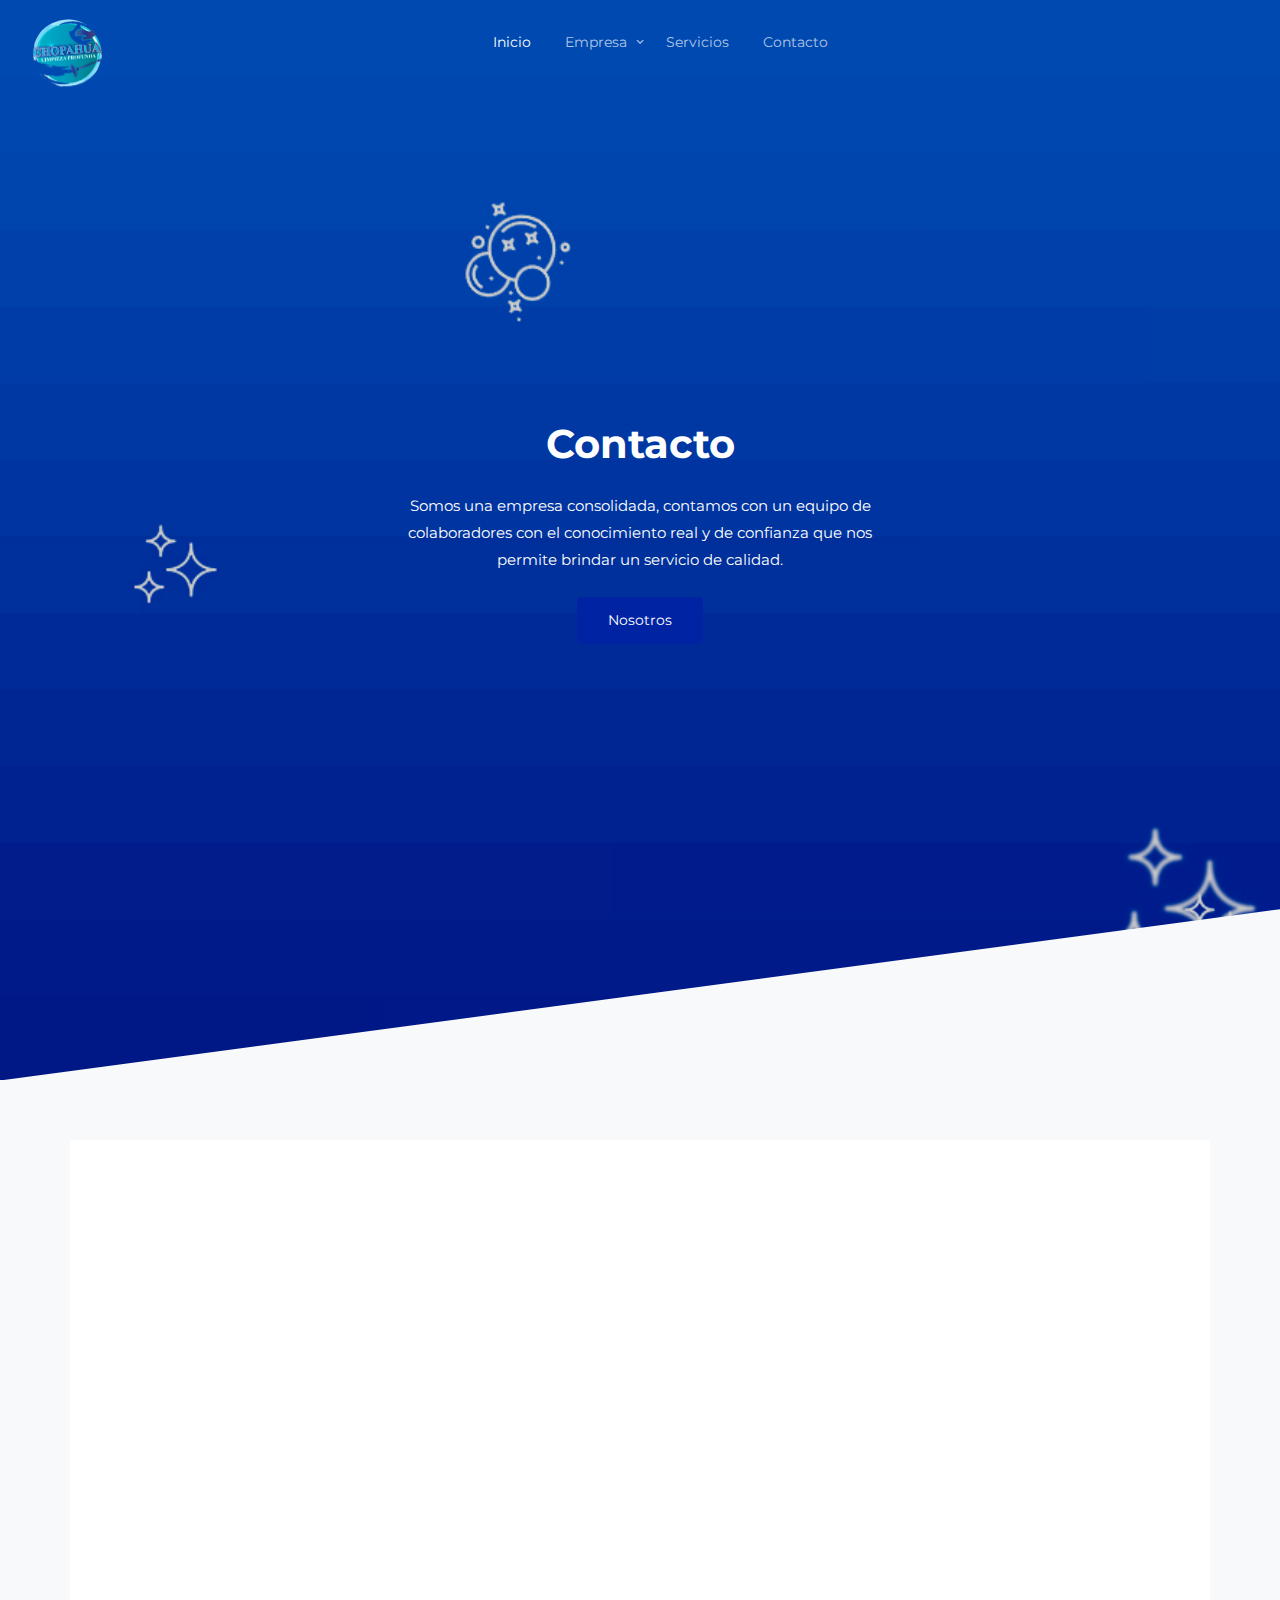
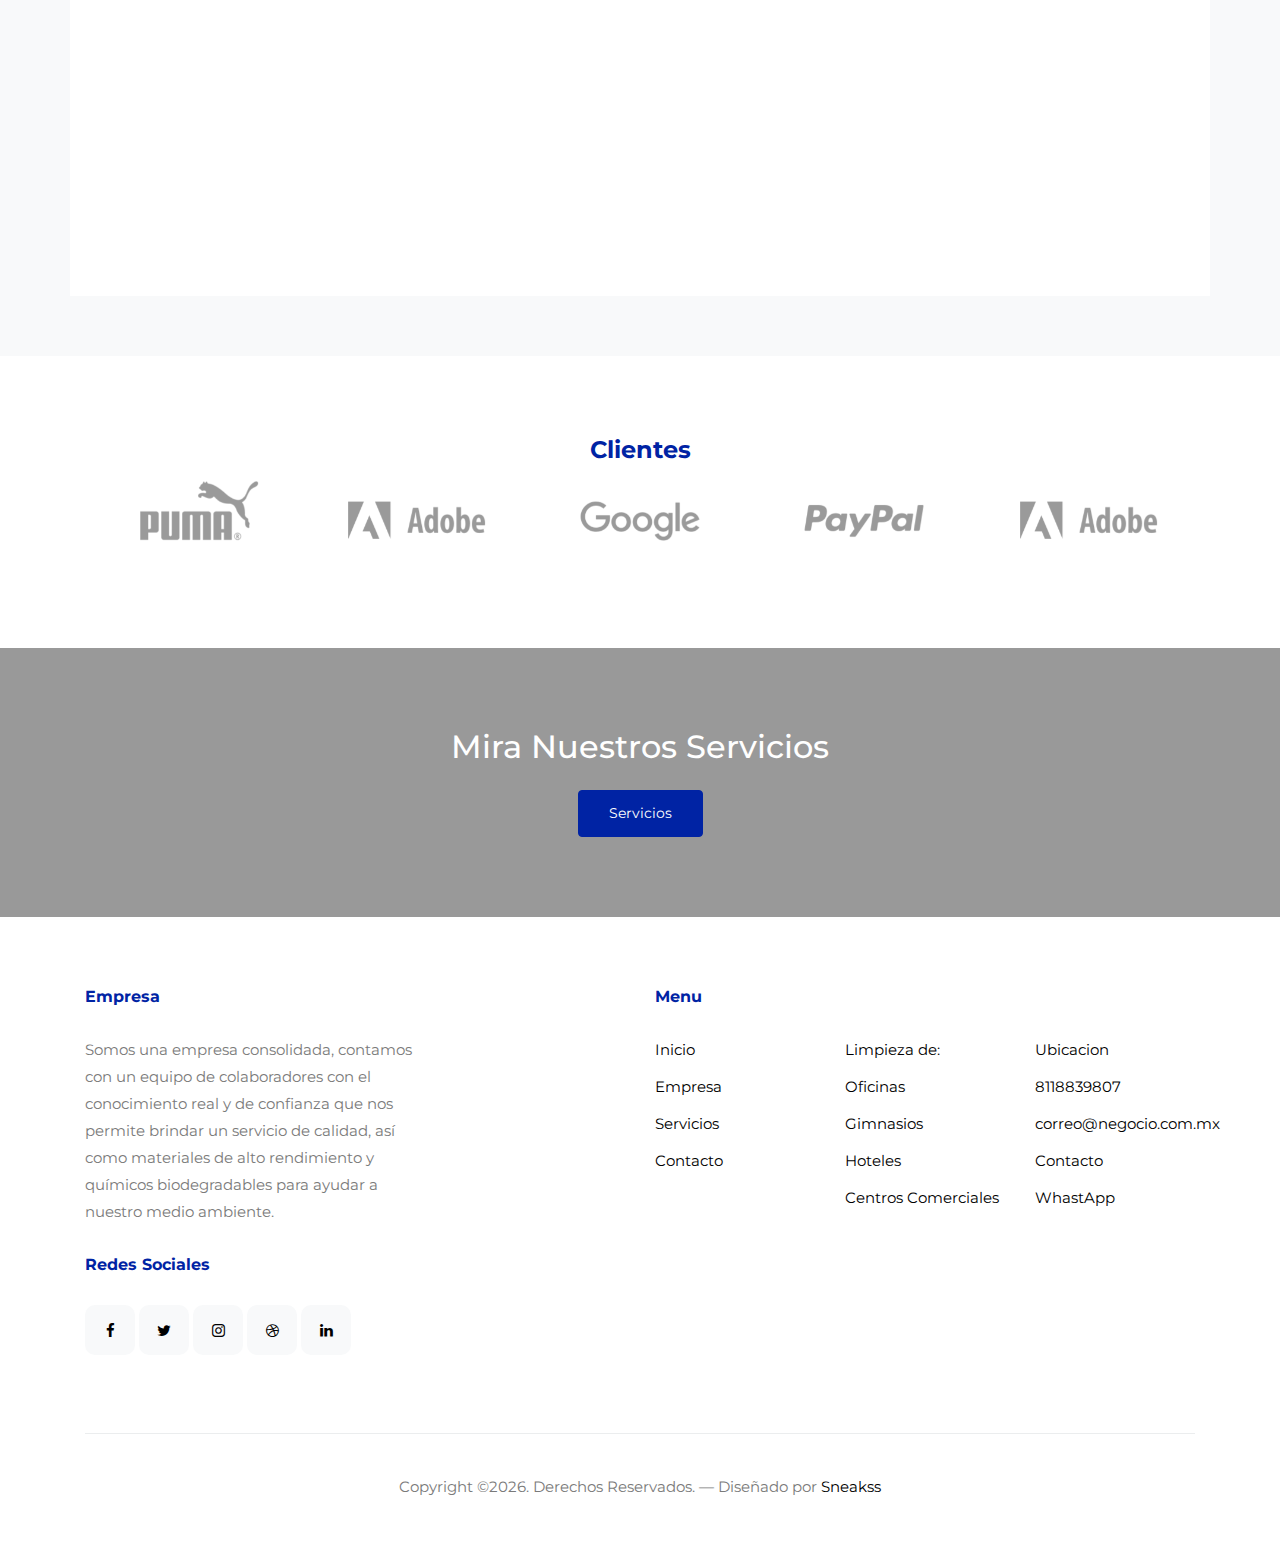
<file: contact.html>
<!-- /*
* Template Name: Append
* Template Author: Untree.co
* Tempalte URI: https://untree.co/
* License: https://creativecommons.org/licenses/by/3.0/
*/ -->
<!doctype html>
<html lang="es">
<head>
  <meta charset="utf-8">
  <meta name="viewport" content="width=device-width, initial-scale=1, shrink-to-fit=no">
  <meta name="author" content="Untree.co">
  <link rel="shortcut icon" href="favicon.png">

  <meta name="description" content="" />
  <meta name="keywords" content="bootstrap, bootstrap4" />


  <link href="https://fonts.googleapis.com/css2?family=Montserrat:wght@300;400;700&display=swap" rel="stylesheet">
  
  <link rel="stylesheet" href="css/bootstrap.min.css">
  <link rel="stylesheet" href="css/owl.carousel.min.css">
  <link rel="stylesheet" href="css/owl.theme.default.min.css">
  <link rel="stylesheet" href="fonts/icomoon/style.css">
  <link rel="stylesheet" href="fonts/feather/style.css">
  <link rel="stylesheet" href="fonts/flaticon/font/flaticon.css">
  <link rel="stylesheet" href="css/jquery.fancybox.min.css">
  <link rel="stylesheet" href="css/aos.css">
  <link rel="stylesheet" href="css/style.css">

  <title>Chopahua - Contacto</title>
</head>
<body>


    <div class="site-mobile-menu site-navbar-target">
      <div class="site-mobile-menu-header">
        <div class="site-mobile-menu-close">
          <span class="icofont-close js-menu-toggle"></span>
        </div>
      </div>
      <div class="site-mobile-menu-body"></div>
    </div>
    
    <div class="container">


      <nav class="site-nav">
        <div class="logo">
          <a href="index.html" class="text-white"><img class="img-logo"src="images/logo.png" alt="CHOPAHUA"><span class="text-black"></span></a>        </div>
        <div class="row align-items-center">
          
          
          <div class="col-12 col-sm-12 col-lg-12 site-navigation text-center">
            <ul class="js-clone-nav d-none d-lg-inline-block text-left site-menu">
              <li class="active"><a href="index.html">Inicio</a></li>
              <li class="has-children">
                <a href="about.html">Empresa</a>
              </li>
              <li><a href="elements.html">Servicios</a></li>
              <li><a href="contact.html">Contacto</a></li>
            </ul>



            <a href="#" class="burger light ml-auto site-menu-toggle js-menu-toggle d-block d-lg-none" data-toggle="collapse" data-target="#main-navbar">
              <span></span>
            </a>

          </div>

        </div>  
      </nav> <!-- END nav -->

    </div> <!-- END container -->


    <div class="hero-slant overlay" data-stellar-background-ratio="0.5" style="background-image: url('images/hero-min.jpg')">

      <div class="container">
        <div class="row align-items-center justify-content-center">
          <div class="col-lg-7 intro text-center">
            <h1 class="text-white font-weight-bold mb-4" data-aos="fade-up" data-aos-delay="0">Contacto</h1>
            <p class="text-white mb-4" data-aos="fade-up" data-aos-delay="100">Somos una empresa consolidada, contamos con un equipo de colaboradores con el conocimiento real y de confianza que nos permite brindar un servicio de calidad.</p>
            <p data-aos="fade-up" data-aos-delay="200"><a href="about.html" class="btn btn-primary">Nosotros</a></p>
            
          
          </div>
          
          
        </div>

        
      </div>

      <div class="slant" style="background-image: url('images/slant-grey.svg');"></div>
    </div>

    <div class="section-grey bg-light">
      <div class="container bg-white p-5">

        <div class="block">
          <div class="row justify-content-center">


            <div class="col-md-12 col-lg-12 pb-4" data-aos="fade-up" data-aos-delay="200">


              <div class="row">
                <div class="col-lg-4">
                  <div  class="service-2 no-shadow link horizontal d-flex active" data-aos="fade-left" data-aos-delay="0">
                    <div class="service-icon color-1 mb-4">
                      <svg xmlns="http://www.w3.org/2000/svg" width="16" height="16" fill="currentColor" class="bi bi-geo-alt-fill" viewBox="0 0 16 16">
                        <path d="M8 16s6-5.686 6-10A6 6 0 0 0 2 6c0 4.314 6 10 6 10zm0-7a3 3 0 1 1 0-6 3 3 0 0 1 0 6z"/>
                      </svg>
                    </div> <!-- /.icon -->
                    <div class="service-contents">
                      <p>Ubicacion</p>
                    </div> <!-- /.service-contents-->
                  </div> <!-- /.service -->
                </div>

                <div class="col-lg-4">
                  <div  class="service-2 no-shadow link horizontal d-flex active" data-aos="fade-left" data-aos-delay="0">
                    <div class="service-icon color-1 mb-4">
                      <svg xmlns="http://www.w3.org/2000/svg" width="16" height="16" fill="currentColor" class="bi bi-envelope-fill" viewBox="0 0 16 16">
                        <path d="M.05 3.555A2 2 0 0 1 2 2h12a2 2 0 0 1 1.95 1.555L8 8.414.05 3.555zM0 4.697v7.104l5.803-3.558L0 4.697zM6.761 8.83l-6.57 4.027A2 2 0 0 0 2 14h12a2 2 0 0 0 1.808-1.144l-6.57-4.027L8 9.586l-1.239-.757zm3.436-.586L16 11.801V4.697l-5.803 3.546z"/>
                      </svg>
                    </div> <!-- /.icon -->
                    <div class="service-contents">
                      <p>correo@minegocio.com.mx</p>
                    </div> <!-- /.service-contents-->
                  </div> <!-- /.service -->
                </div>

                <div class="col-lg-4">
                  <div  class="service-2 no-shadow link horizontal d-flex active" data-aos="fade-left" data-aos-delay="0">
                    <div class="service-icon color-1 mb-4">
                      <svg xmlns="http://www.w3.org/2000/svg" width="16" height="16" fill="currentColor" class="bi bi-telephone-fill" viewBox="0 0 16 16">
                        <path fill-rule="evenodd" d="M1.885.511a1.745 1.745 0 0 1 2.61.163L6.29 2.98c.329.423.445.974.315 1.494l-.547 2.19a.678.678 0 0 0 .178.643l2.457 2.457a.678.678 0 0 0 .644.178l2.189-.547a1.745 1.745 0 0 1 1.494.315l2.306 1.794c.829.645.905 1.87.163 2.611l-1.034 1.034c-.74.74-1.846 1.065-2.877.702a18.634 18.634 0 0 1-7.01-4.42 18.634 18.634 0 0 1-4.42-7.009c-.362-1.03-.037-2.137.703-2.877L1.885.511z"/>
                      </svg>
                    </div> <!-- /.icon -->
                    <div class="service-contents">
                      <p>52+ 8118839807</p>
                    </div> <!-- /.service-contents-->
                  </div> <!-- /.service -->
                </div>
              </div>

              <form>
                <div class="row">
                  <div class="col-6">
                    <div class="form-group">
                      <label class="text-black" for="fname">Nombre</label>
                      <input type="text" class="form-control" id="fname">
                    </div>
                  </div>
                  <div class="col-6">
                    <div class="form-group">
                      <label class="text-black" for="lname">Empresa</label>
                      <input type="text" class="form-control" id="lname">
                    </div>
                  </div>
                  <div class="col-6">
                    <div class="form-group">
                      <label class="text-black" for="lname">Telefono</label>
                      <input type="text" class="form-control" id="lname">
                    </div>
                  </div>
                </div>
                <div class="form-group">
                  <label class="text-black" for="email">Email</label>
                  <input type="email" class="form-control" id="email">
                </div>

                <div class="form-group">
                  <label class="text-black" for="message">Mensaje</label>
                  <textarea name="" class="form-control" id="message" cols="30" rows="5"></textarea>
                </div>

                <button type="submit" class="btn btn-primary-hover-outline">Enviar</button>
              </form>

            </div>





          </div>

        </div>

      </div>


    </div>

    <div class="site-section">
      <div class="container">
        <div class="row justify-content-center">
          <div class="col-lg-6 text-center">
            <h4 class="font-weight-bold"> Clientes</h4>
          </div>
        </div>

        <div class="owl-logos owl-carousel">
          <div class="item">
            <img src="images/logo-puma.png" alt="Image" class="img-fluid">
          </div>
          <div class="item">
            <img src="images/logo-adobe.png" alt="Image" class="img-fluid">
          </div>
          <div class="item">
            <img src="images/logo-google.png" alt="Image" class="img-fluid">
          </div>
          <div class="item">
            <img src="images/logo-paypal.png" alt="Image" class="img-fluid">
          </div>
          <div class="item">
            <img src="images/logo-adobe.png" alt="Image" class="img-fluid">
          </div>
          <div class="item">
            <img src="images/logo-google.png" alt="Image" class="img-fluid">
          </div>
          

        </div>
        
            
      </div>
      
    </div>
        
    
    <div class="site-section overlay site-cover-2" style="background-image: url('images/img_v_3-min.jpg')">
      <div class="container">
        <div class="row">
          <div class="col-lg-7 mx-auto text-center">
            <h2 class="text-white mb-4">Mira Nuestros Servicios</h2>
            <p class="mb-0"><a href="elements.html" rel="noopener" class="btn btn-primary">Servicios</a></p>
          </div>
        </div>
      </div>
    </div>

    <div class="site-footer">
      <div class="container">
        <div class="row justify-content-between">
          <div class="col-lg-4">
            <div class="widget">
              <h3>Empresa</h3>
              <p>Somos una empresa consolidada, contamos con un equipo de colaboradores con el conocimiento real y de confianza que nos permite brindar un servicio de calidad, así como materiales de alto rendimiento y químicos biodegradables para ayudar a nuestro medio ambiente.</p>
            </div>
            <div class="widget">
              <h3>Redes Sociales</h3>
              <ul class="social list-unstyled">
                <li><a href="#"><span class="icon-facebook"></span></a></li>
                <li><a href="#"><span class="icon-twitter"></span></a></li>
                <li><a href="#"><span class="icon-instagram"></span></a></li>
                <li><a href="#"><span class="icon-dribbble"></span></a></li>
                <li><a href="#"><span class="icon-linkedin"></span></a></li>
              </ul>
            </div>
          </div>
          <div class="col-lg-6">
            <div class="row">
              <div class="col-12">
                <div class="widget">
                  <h3>Menu</h3>
                </div>
              </div>
              <div class="col-6 col-sm-6 col-md-4">
                <div class="widget">
                  <ul class="links list-unstyled">
                    <li><a href="index.html">Inicio</a></li>
                    <li><a href="about.html">Empresa</a></li>
                    <li><a href="elements.html">Servicios</a></li>
                    <li><a href="contact.html">Contacto</a></li>
                  </ul>
                </div>
              </div>
              <div class="col-6 col-sm-6 col-md-4">
                <div class="widget">
                  <ul class="links list-unstyled">
                    <li><a href="#">Limpieza de:</a></li>
                    <li><a href="contact.html">Oficinas</a></li>
                    <li><a href="contact.html">Gimnasios</a></li>
                    <li><a href="contact.html">Hoteles</a></li>
                    <li><a href="contact.html">Centros Comerciales</a></li>
                  </ul>
                </div>
              </div>
              <div class="col-6 col-sm-6 col-md-4">
                <div class="widget">
                  <ul class="links list-unstyled">
                    <li><a href="#">Ubicacion</a></li>
                    <li><a href="#">8118839807</a></li>
                    <li><a href="#">correo@negocio.com.mx</a></li>
                    <li><a href="#">Contacto</a></li>
                    <li><a href="#">WhastApp</a></li>
                  </ul>
                </div>
              </div>
            </div>
          </div>
        </div>

        <div class="row justify-content-center text-center copyright">
          <div class="col-md-8">
            <p>Copyright &copy;<script>document.write(new Date().getFullYear());</script>. Derechos Reservados. &mdash; Diseñado por  <a href="#">Sneakss</a>
            </p>
          </div>
        </div>
      </div>
    </div>
    

    <div id="overlayer"></div>
    <div class="loader">
      <div class="spinner-border" role="status">
        <span class="sr-only">Loading...</span>
      </div>
    </div>

    <script src="js/jquery-3.5.1.min.js"></script>
    <script src="js/jquery-migrate-3.0.0.min.js"></script>
    <script src="js/popper.min.js"></script>
    <script src="js/bootstrap.min.js"></script>
    <script src="js/owl.carousel.min.js"></script>
    <script src="js/aos.js"></script>
    <script src="js/imagesloaded.pkgd.js"></script>
    <script src="js/isotope.pkgd.min.js"></script>
    <script src="js/jquery.animateNumber.min.js"></script>
    <script src="js/jquery.stellar.min.js"></script>
    <script src="js/jquery.waypoints.min.js"></script>
    <script src="js/jquery.fancybox.min.js"></script>
    <script src="js/custom.js"></script>

    
  </body>
  </html>
</file>
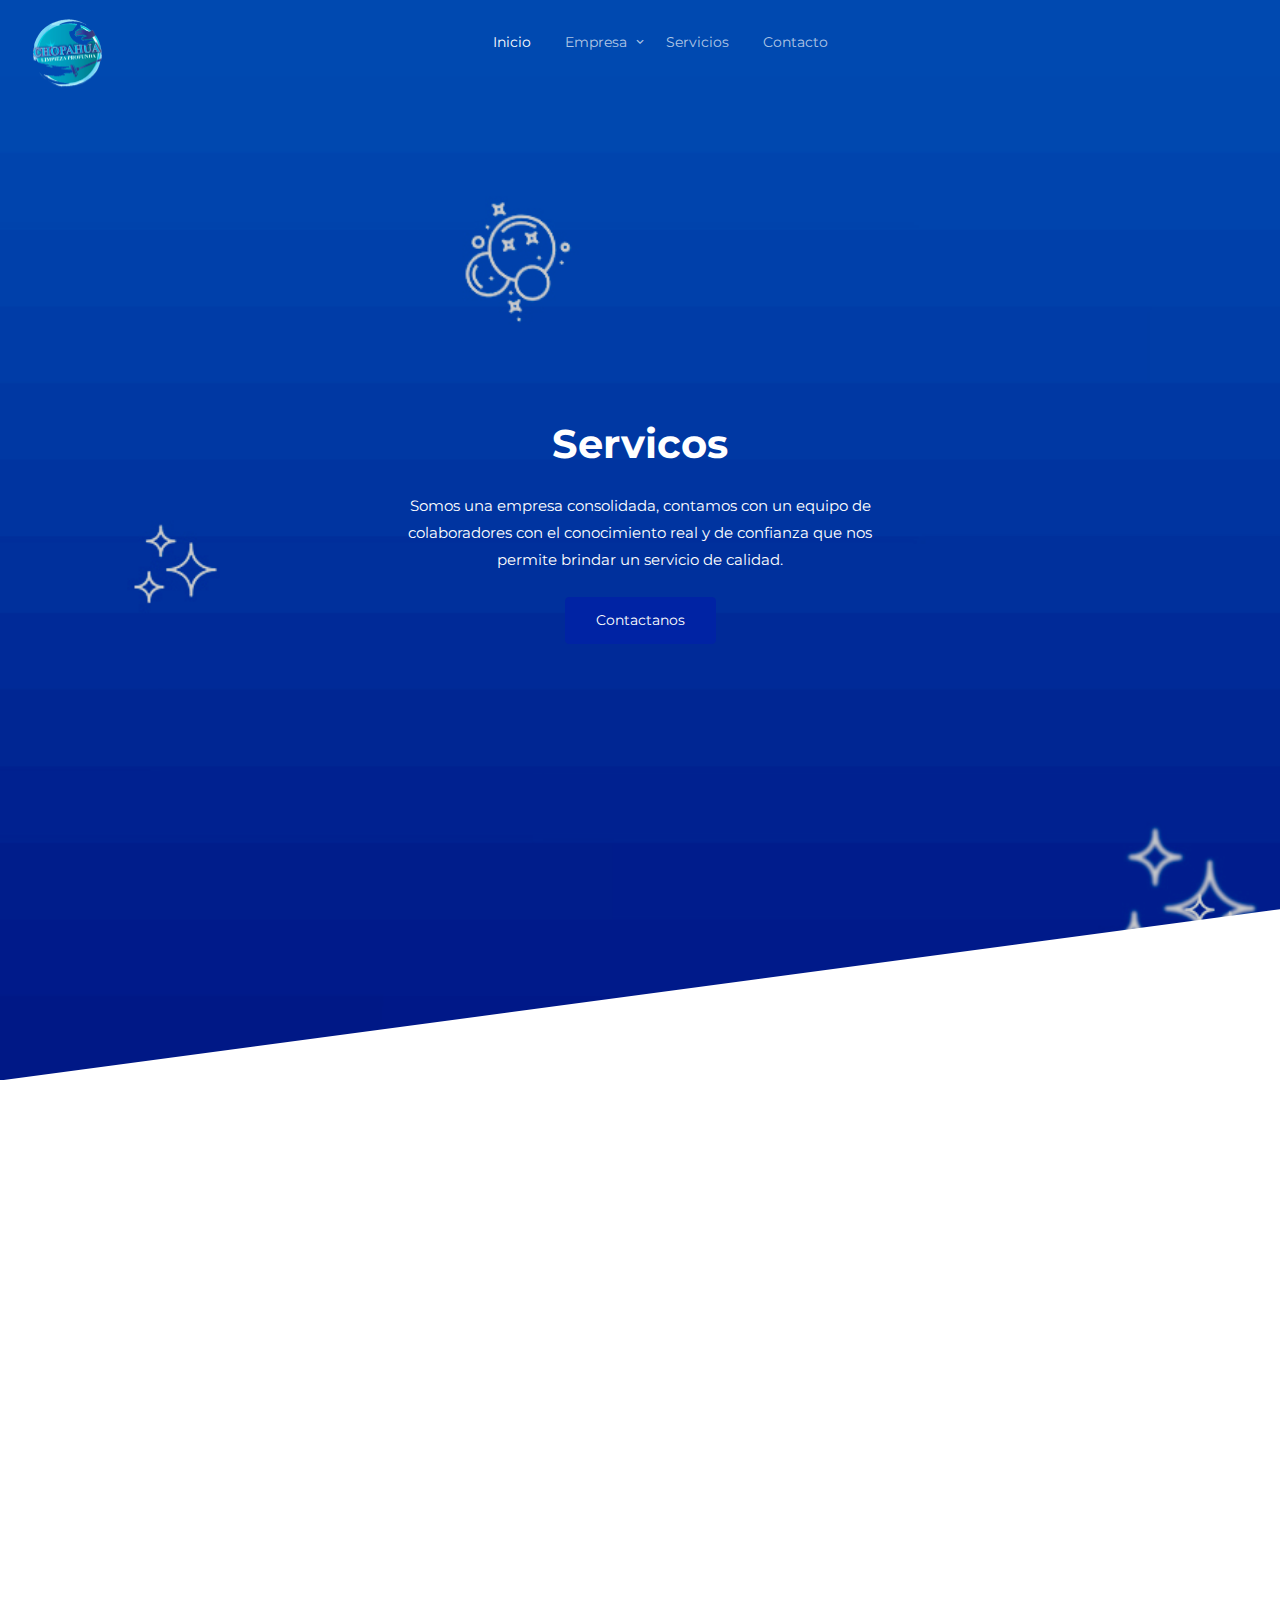
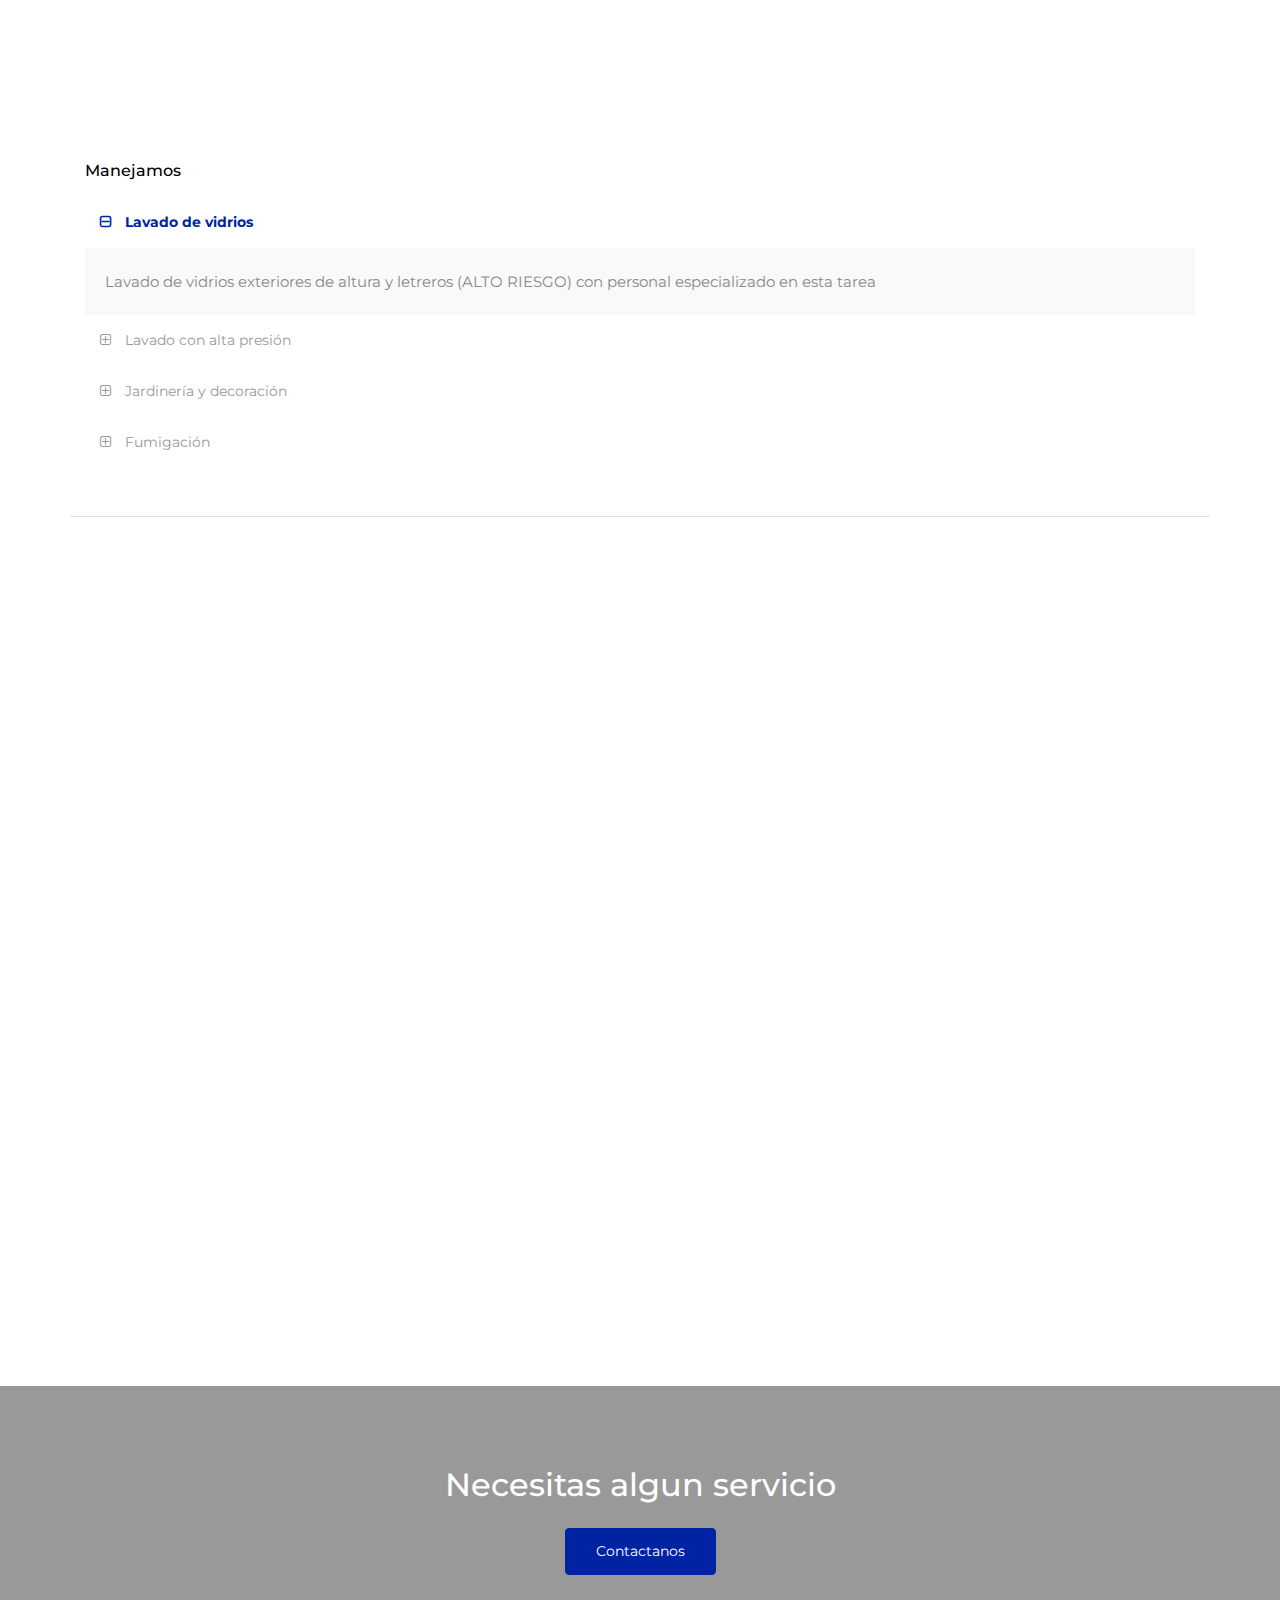
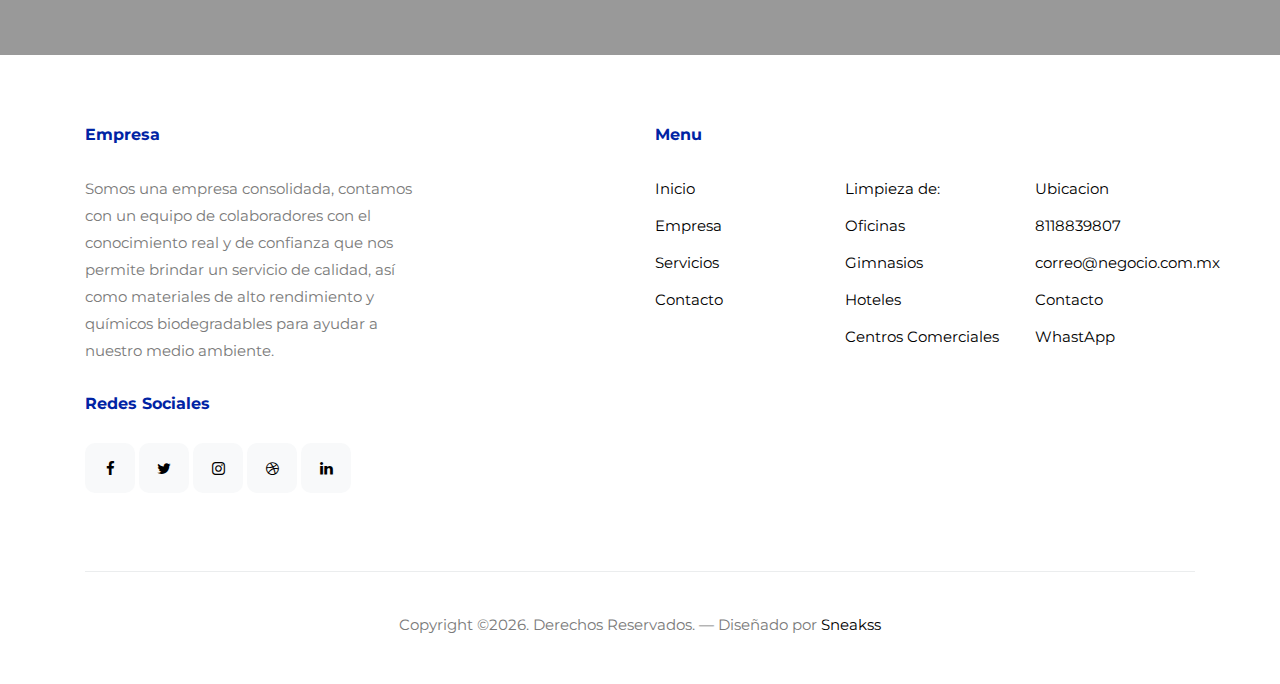
<file: elements.html>
<!-- /*
* Template Name: Append
* Template Author: Untree.co
* Tempalte URI: https://untree.co/
* License: https://creativecommons.org/licenses/by/3.0/
*/ -->
<!doctype html>
<html lang="es">
<head>
  <meta charset="utf-8">
  <meta name="viewport" content="width=device-width, initial-scale=1, shrink-to-fit=no">
  <meta name="author" content="Untree.co">
  <link rel="shortcut icon" href="favicon.png">

  <meta name="description" content="" />
  <meta name="keywords" content="bootstrap, bootstrap4" />


  <link href="https://fonts.googleapis.com/css2?family=Montserrat:wght@300;400;700&display=swap" rel="stylesheet">
  
  <link rel="stylesheet" href="css/bootstrap.min.css">
  <link rel="stylesheet" href="css/owl.carousel.min.css">
  <link rel="stylesheet" href="css/owl.theme.default.min.css">
  <link rel="stylesheet" href="fonts/icomoon/style.css">
  <link rel="stylesheet" href="fonts/feather/style.css">
  <link rel="stylesheet" href="fonts/flaticon/font/flaticon.css">
  <link rel="stylesheet" href="css/jquery.fancybox.min.css">
  <link rel="stylesheet" href="css/aos.css">
  <link rel="stylesheet" href="css/style.css">

  <title>Chopahua - Servicios</title>
</head>
<body>


    <div class="site-mobile-menu site-navbar-target">
      <div class="site-mobile-menu-header">
        <div class="site-mobile-menu-close">
          <span class="icofont-close js-menu-toggle"></span>
        </div>
      </div>
      <div class="site-mobile-menu-body"></div>
    </div>
    
    <div class="container">


      <nav class="site-nav">
        <div class="logo">
          <a href="index.html" class="text-white"><img class="img-logo"src="images/logo.png" alt="CHOPAHUA"><span class="text-black"></span></a>        </div>
        <div class="row align-items-center">
          
          
          <div class="col-12 col-sm-12 col-lg-12 site-navigation text-center">
            <ul class="js-clone-nav d-none d-lg-inline-block text-left site-menu">
              <li class="active"><a href="index.html">Inicio</a></li>
              <li class="has-children">
                <a href="about.html">Empresa</a>
               
              </li>
              <li><a href="elements.html">Servicios</a></li>
              <li><a href="contact.html">Contacto</a></li>
            </ul>



            <a href="#" class="burger light ml-auto site-menu-toggle js-menu-toggle d-block d-lg-none" data-toggle="collapse" data-target="#main-navbar">
              <span></span>
            </a>

          </div>

        </div>  
      </nav> <!-- END nav -->
    </div> <!-- END container -->


    <div class="hero-slant overlay" data-stellar-background-ratio="0.5" style="background-image: url('images/hero-min.jpg')">

      <div class="container">
        <div class="row align-items-center justify-content-center">
          <div class="col-lg-7 intro text-center">
            <h1 class="text-white font-weight-bold mb-4" data-aos="fade-up" data-aos-delay="0">Servicos</h1>
            <p class="text-white mb-4" data-aos="fade-up" data-aos-delay="100">Somos una empresa consolidada, contamos con un equipo de colaboradores con el conocimiento real y de confianza que nos permite brindar un servicio de calidad.</p>
            <p data-aos="fade-up" data-aos-delay="200"><a href="contact.html" class="btn btn-primary">Contactanos</a></p>
            
          
          </div>
          
          
        </div>

        
      </div>

      <div class="slant" style="background-image: url('images/slant.svg');"></div>
    </div>

    <div class="site-section">
      <div class="container">
        <div class="row mb-5">
          <div class="col-12 text-center"  data-aos="fade-up">
            <h2 class="heading font-weight-bold mb-3">Nuestros Servicios</h2>
          </div>
        </div>
        <div class="row align-items-stretch">
          <div class="col-md-6 col-lg-4 mb-4 mb-lg-4" data-aos="fade-up">
            <div class="unit-4 d-flex">
              <div class="unit-4-icon mr-4">
                <span class="feather-layers"></span>
              </div>
              <div>
                <h3>Oficinas</h3>
                <p>Limpieza de mobiliario en general, lavado y desinfectado de sanitarios, aspirado de alfombra </p>
                <p><a href="contact.html">Cotiza Hoy</a></p>
              </div>
            </div>
          </div>
          <div class="col-md-6 col-lg-4 mb-4 mb-lg-4" data-aos="fade-up" data-aos-delay="100">
            <div class="unit-4 d-flex">
              <div class="unit-4-icon mr-4">
                <span class="feather-layers"></span>
              </div>
              <div>
                <h3>Gimnasios</h3>
                <p>Limpieza de aparatos de ejercicio, lavado y desinfectado de sanitarios, aspirado de alfombras</p>
                <p><a href="contact.html">Cotiza Hoy</a></p>
              </div>
            </div>
          </div>
          <div class="col-md-6 col-lg-4 mb-4 mb-lg-4" data-aos="fade-up" data-aos-delay="200">
            <div class="unit-4 d-flex">
              <div class="unit-4-icon mr-4">
                <span class="feather-layout"></span>
              </div>
              <div>
                <h3>Hoteles</h3>
                <p>Limpieza profunda en habitaciones (paredes, pisos, sanitarios cristales interiores lavado y desinfectado </p>
                <p><a href="contact.html">Cotiza Hoy</a></p>
              </div>
            </div>
          </div>


          <div class="col-md-6 col-lg-4 mb-4 mb-lg-4" data-aos="fade-up" data-aos-delay="300">
            <div class="unit-4 d-flex">
              <div class="unit-4-icon mr-4">
                <span class="feather-life-buoy"></span>
              </div>
              <div>
                <h3>Centros Comerciales</h3>
                <p>Limpieza en áreas comunes del centro comercial como: mantenimiento en pisos, lavado de cristales</p>
                <p><a href="contact.html">Cotiza Hoy</a></p>
              </div>
            </div>
          </div>
          <div class="col-md-6 col-lg-4 mb-4 mb-lg-4" data-aos="fade-up" data-aos-delay="400">
            <div class="unit-4 d-flex">
              <div class="unit-4-icon mr-4">
                <span class="feather-shopping-bag"></span>
              </div>
              <div>
                <h3>Fracionamientos</h3>
                <p>Limpieza de mobiliario en general, lavado y desinfectado de sanitarios, aspirado de alfombras </p>
                <p><a href="contact.html">Cotiza Hoy</a></p>
              </div>
            </div>
          </div>
          <div class="col-md-6 col-lg-4 mb-4 mb-lg-4" data-aos="fade-up" data-aos-delay="500">
            <div class="unit-4 d-flex">
              <div class="unit-4-icon mr-4">
                <span class="feather-smartphone"></span>
              </div>
              <div>
                <h3>Lavado de vidrios</h3>
                <p>Lavado de vidrios exteriores de altura y letreros (ALTO RIESGO) con personal especializado en esta tarea </p>
                <p><a href="contact.html">Cotiza Hoy</a></p>
              </div>
            </div>
          </div>

        </div>
      </div>
    </div>

   

  <div class="container pb-5 mb-5 border-bottom">
    <div class="row">
      <div class="col-lg-12">
        <h1 class="h6 mb-3 text-black">Manejamos</h1>
      </div>
      <div class="col-lg-12">
        <div class="custom-accordion" id="accordion_1">
          <div class="accordion-item">
            <h2 class="mb-0">
              <button class="btn btn-link" type="button" data-toggle="collapse" data-target="#collapseOne" aria-expanded="true" aria-controls="collapseOne">Lavado de vidrios</button>
            </h2>

            <div id="collapseOne" class="collapse show" aria-labelledby="headingOne" data-parent="#accordion_1">
              <div class="accordion-body">
                Lavado de vidrios exteriores de altura y letreros (ALTO RIESGO) con personal especializado en esta tarea
              </div>
            </div>
          </div> <!-- .accordion-item -->

          <div class="accordion-item">
            <h2 class="mb-0">
              <button class="btn btn-link collapsed" type="button" data-toggle="collapse" data-target="#collapseTwo" aria-expanded="false" aria-controls="collapseTwo">Lavado con alta presión</button>
            </h2>
            <div id="collapseTwo" class="collapse" aria-labelledby="headingTwo" data-parent="#accordion_1">
              <div class="accordion-body">
                Lavado con alta presión de fachadas, pisos, estacionamientos etc.
              </div>
            </div>
          </div> <!-- .accordion-item -->
          <div class="accordion-item">
            <h2 class="mb-0">
              <button class="btn btn-link collapsed" type="button" data-toggle="collapse" data-target="#collapseThree" aria-expanded="false" aria-controls="collapseThree">Jardinería y decoración</button>
            </h2>

            <div id="collapseThree" class="collapse" aria-labelledby="headingThree" data-parent="#accordion_1">
              <div class="accordion-body">
                Jardinería y decoración de áreas verdes en general, y mantenimiento de las mismas, (canchas deportivas etc.)
              </div>
            </div>

          </div> <!-- .accordion-item -->
          <div class="accordion-item">
            <h2 class="mb-0">
              <button class="btn btn-link collapsed" type="button" data-toggle="collapse" data-target="#collapseThree" aria-expanded="false" aria-controls="collapseThree">Fumigación</button>
            </h2>

            <div id="collapseThree" class="collapse" aria-labelledby="headingThree" data-parent="#accordion_1">
              <div class="accordion-body">
                Exterminio y control de plagas, basado en un programa especial, para evaluación de resultados.
              </div>
            </div>

          </div> <!-- .accordion-item -->

        </div>
      </div>
    </div>
  </div>

 
  

  <div class="pricing-section">
    <div class="container">
      <div class="section-title text-center mb-5" data-aos="fade-up" data-aos-delay="0">
        <h2 class="heading font-weight-bold mb-5">Galeria</h2>

        <div class="container pb-5 mb-5 border-bottom">
          <div class="row">
            <div class="col-lg-12">
            </div>
            <div class="col-lg-12">
              <div class="row gutter-1 gallery">
                <div class="col-4">
                  <a href="images/1.png" class="gal-item" data-fancybox="gal"><img src="images/1.png" alt="Image" class="img-fluid"></a>
                </div>
                <div class="col-4">
                  <a href="images/2.png" class="gal-item" data-fancybox="gal"><img src="images/2.png" alt="Image" class="img-fluid"></a>
                </div>
                <div class="col-4">
                  <a href="images/3.png" class="gal-item" data-fancybox="gal"><img src="images/3.png" alt="Image" class="img-fluid"></a>
                </div>
                <div class="col-4">
                  <a href="images/4.png" class="gal-item" data-fancybox="gal"><img src="images/4.png" alt="Image" class="img-fluid"></a>
                </div>
                <div class="col-4">
                  <a href="images/5.png" class="gal-item" data-fancybox="gal"><img src="images/5.png" alt="Image" class="img-fluid"></a>
                </div>
                <div class="col-4">
                  <a href="images/6.png" class="gal-item" data-fancybox="gal"><img src="images/6.png" alt="Image" class="img-fluid"></a>
                </div>
              </div>
            </div>
          </div>
        </div>

       
          </div>
        </div>
      </div>

        
    
  <div class="site-section overlay site-cover-2" style="background-image: url('images/img_v_3-min.jpg')">
    <div class="container">
      <div class="row">
        <div class="col-lg-7 mx-auto text-center">
          <h2 class="text-white mb-4">Necesitas algun servicio</h2>
          <p class="mb-0"><a href="contact.html" rel="noopener" class="btn btn-primary">Contactanos</a></p>
        </div>
      </div>
    </div>
  </div>


  <div class="site-footer">
    <div class="container">
      <div class="row justify-content-between">
        <div class="col-lg-4">
          <div class="widget">
            <h3>Empresa</h3>
            <p>Somos una empresa consolidada, contamos con un equipo de colaboradores con el conocimiento real y de confianza que nos permite brindar un servicio de calidad, así como materiales de alto rendimiento y químicos biodegradables para ayudar a nuestro medio ambiente.</p>
          </div>
          <div class="widget">
            <h3>Redes Sociales</h3>
            <ul class="social list-unstyled">
              <li><a href="#"><span class="icon-facebook"></span></a></li>
              <li><a href="#"><span class="icon-twitter"></span></a></li>
              <li><a href="#"><span class="icon-instagram"></span></a></li>
              <li><a href="#"><span class="icon-dribbble"></span></a></li>
              <li><a href="#"><span class="icon-linkedin"></span></a></li>
            </ul>
          </div>
        </div>
        <div class="col-lg-6">
          <div class="row">
            <div class="col-12">
              <div class="widget">
                <h3>Menu</h3>
              </div>
            </div>
            <div class="col-6 col-sm-6 col-md-4">
              <div class="widget">
                <ul class="links list-unstyled">
                  <li><a href="index.html">Inicio</a></li>
                  <li><a href="about.html">Empresa</a></li>
                  <li><a href="elements.html">Servicios</a></li>
                  <li><a href="contact.html">Contacto</a></li>
                </ul>
              </div>
            </div>
            <div class="col-6 col-sm-6 col-md-4">
              <div class="widget">
                <ul class="links list-unstyled">
                  <li><a href="#">Limpieza de:</a></li>
                  <li><a href="contact.html">Oficinas</a></li>
                  <li><a href="contact.html">Gimnasios</a></li>
                  <li><a href="contact.html">Hoteles</a></li>
                  <li><a href="contact.html">Centros Comerciales</a></li>
                </ul>
              </div>
            </div>
            <div class="col-6 col-sm-6 col-md-4">
              <div class="widget">
                <ul class="links list-unstyled">
                  <li><a href="#">Ubicacion</a></li>
                  <li><a href="#">8118839807</a></li>
                  <li><a href="#">correo@negocio.com.mx</a></li>
                  <li><a href="#">Contacto</a></li>
                  <li><a href="#">WhastApp</a></li>
                </ul>
              </div>
            </div>
          </div>
        </div>
      </div>

      <div class="row justify-content-center text-center copyright">
        <div class="col-md-8">
          <p>Copyright &copy;<script>document.write(new Date().getFullYear());</script>. Derechos Reservados. &mdash; Diseñado por  <a href="#">Sneakss</a>
          </p>
        </div>
      </div>
    </div>
  </div>
    

    <div id="overlayer"></div>
    <div class="loader">
      <div class="spinner-border" role="status">
        <span class="sr-only">Loading...</span>
      </div>
    </div>

    <script src="js/jquery-3.5.1.min.js"></script>
    <script src="js/jquery-migrate-3.0.0.min.js"></script>
    <script src="js/popper.min.js"></script>
    <script src="js/bootstrap.min.js"></script>
    <script src="js/owl.carousel.min.js"></script>
    <script src="js/aos.js"></script>
    <script src="js/imagesloaded.pkgd.js"></script>
    <script src="js/isotope.pkgd.min.js"></script>
    <script src="js/jquery.animateNumber.min.js"></script>
    <script src="js/jquery.stellar.min.js"></script>
    <script src="js/jquery.waypoints.min.js"></script>
    <script src="js/jquery.fancybox.min.js"></script>
    <script src="js/custom.js"></script>

    
  </body>
  </html>
</file>
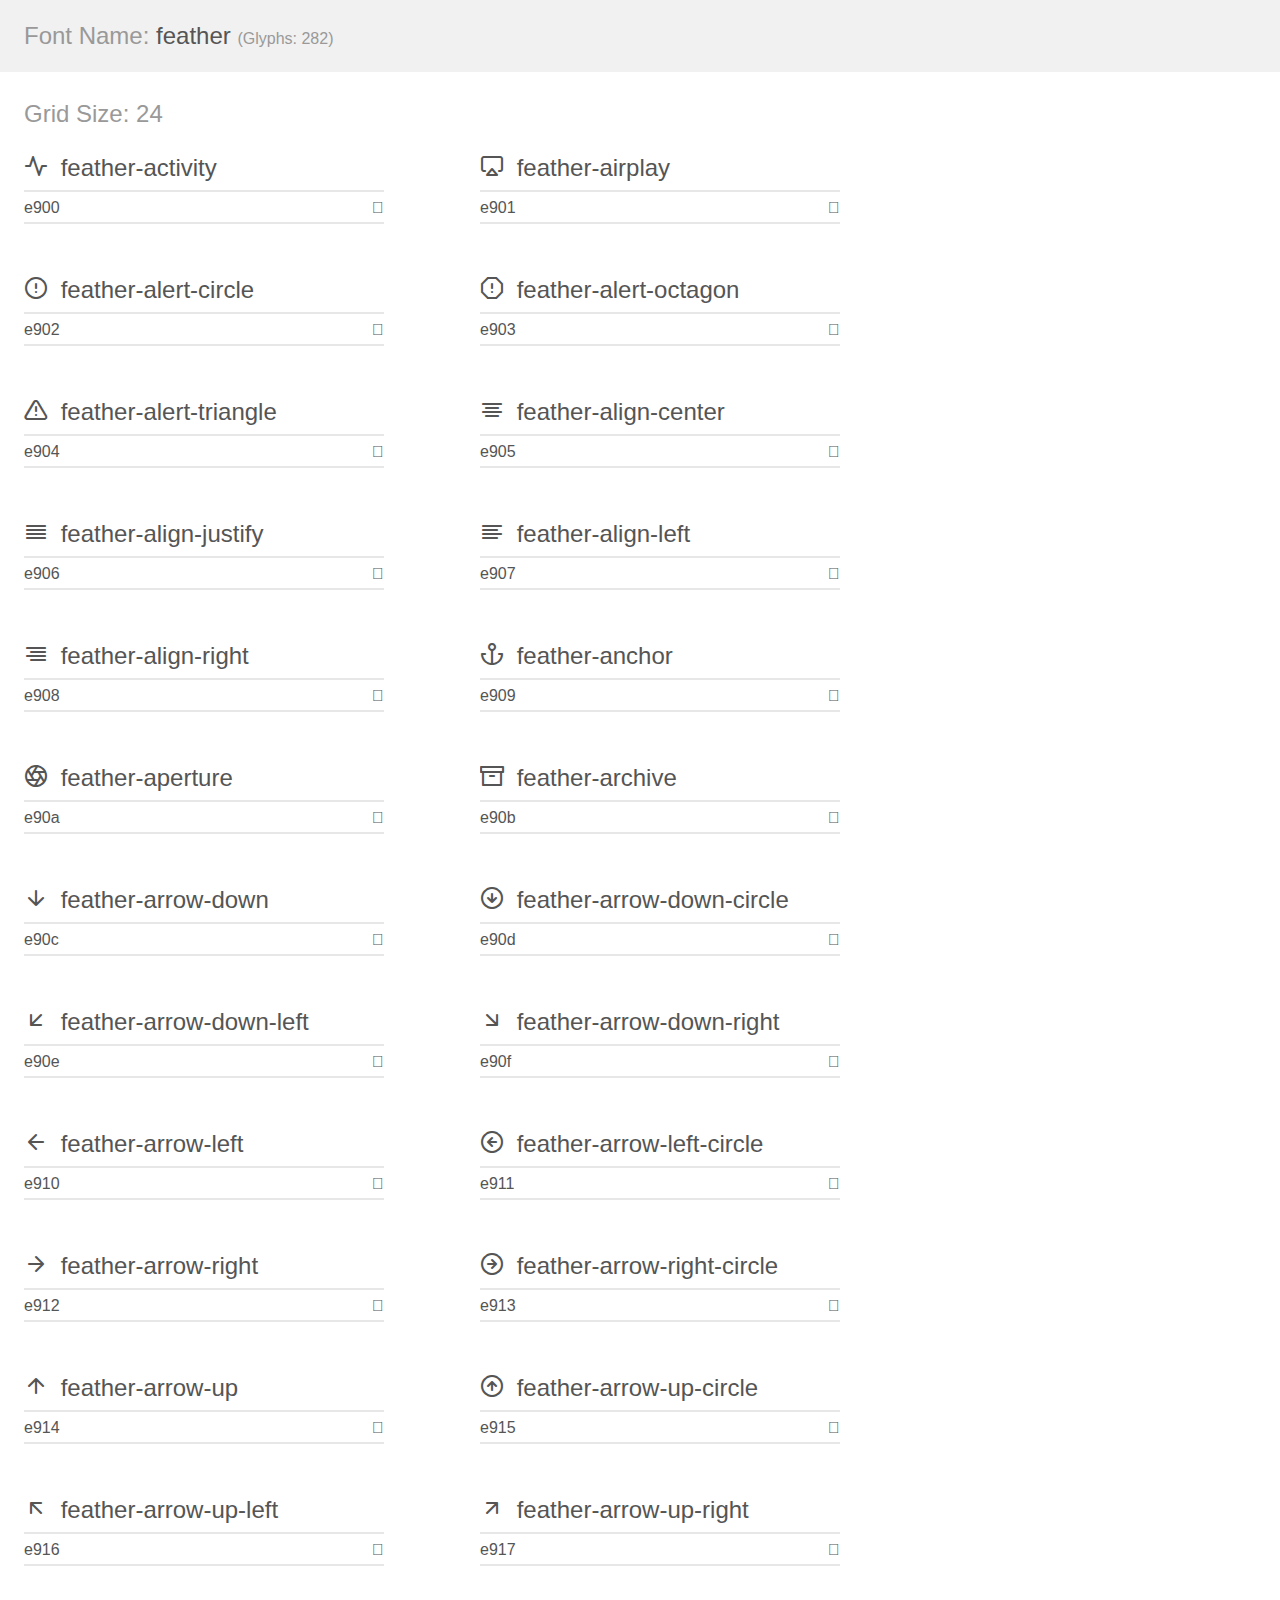
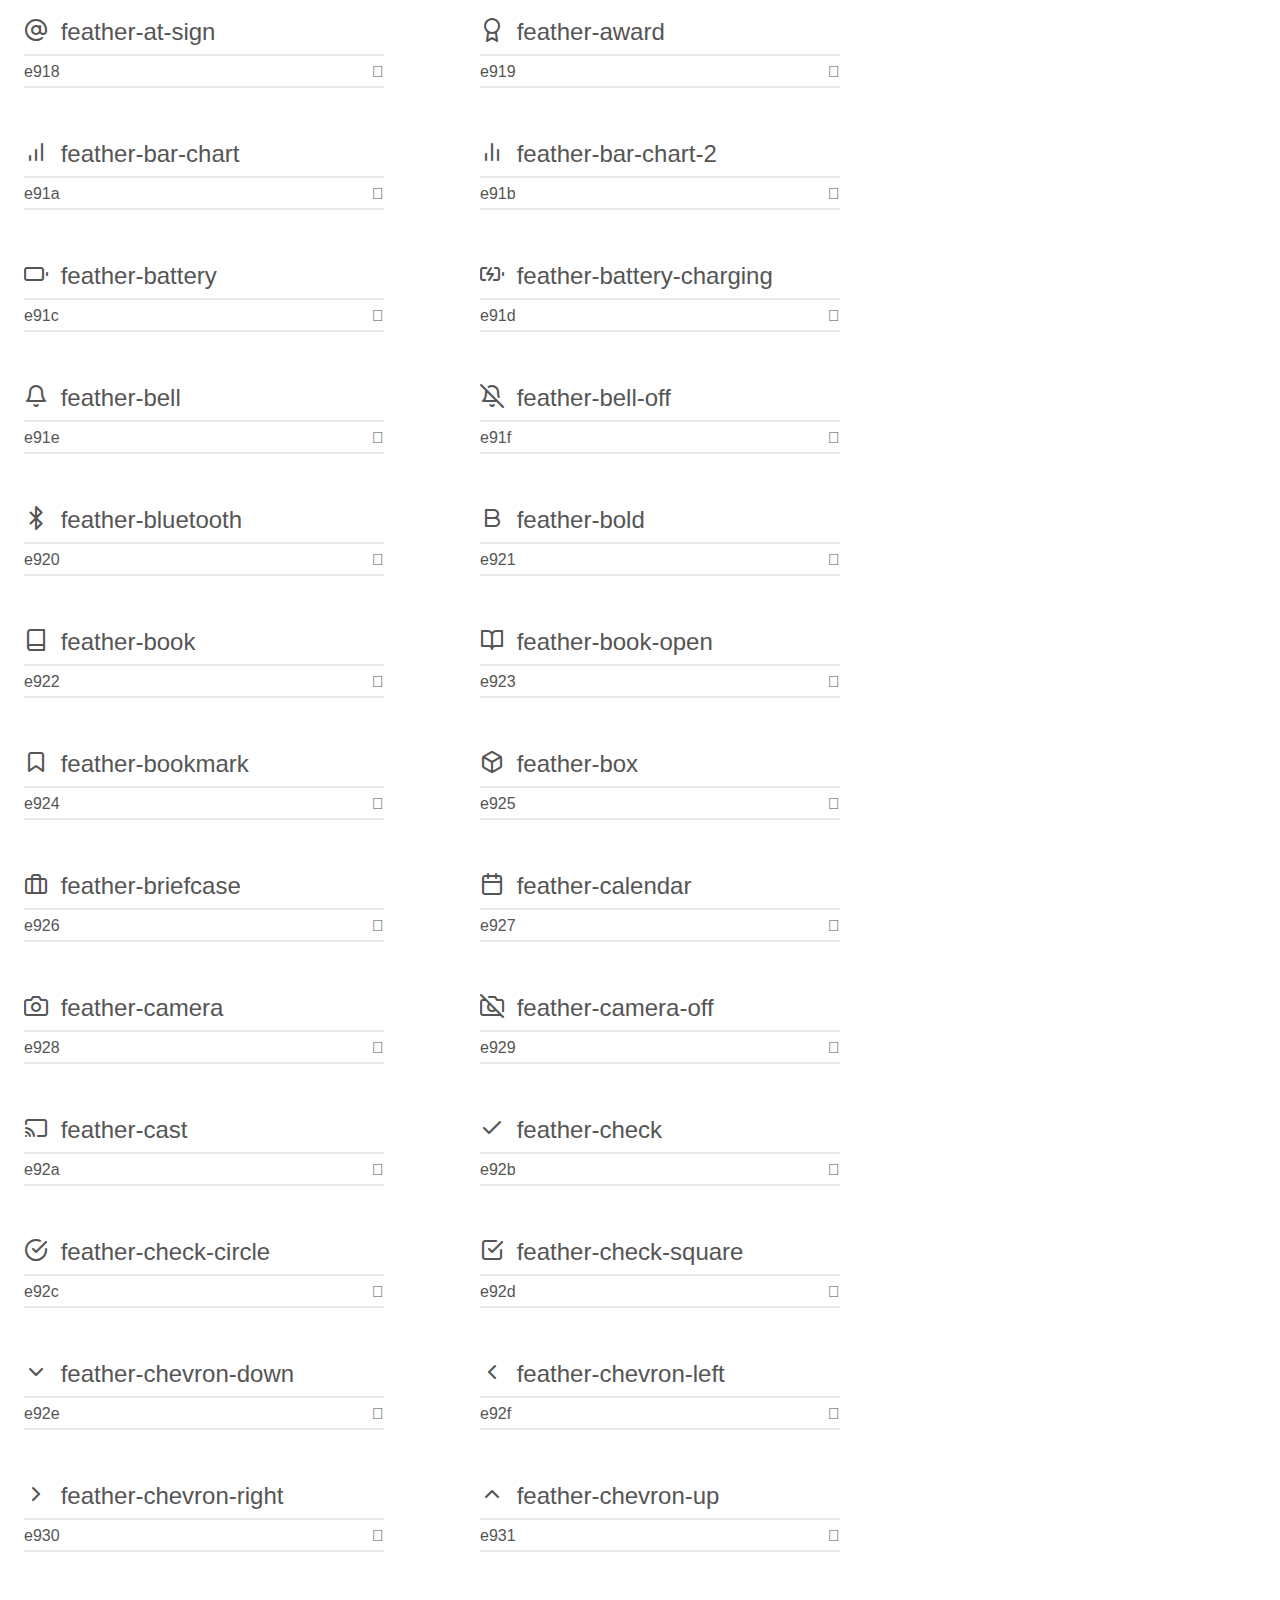
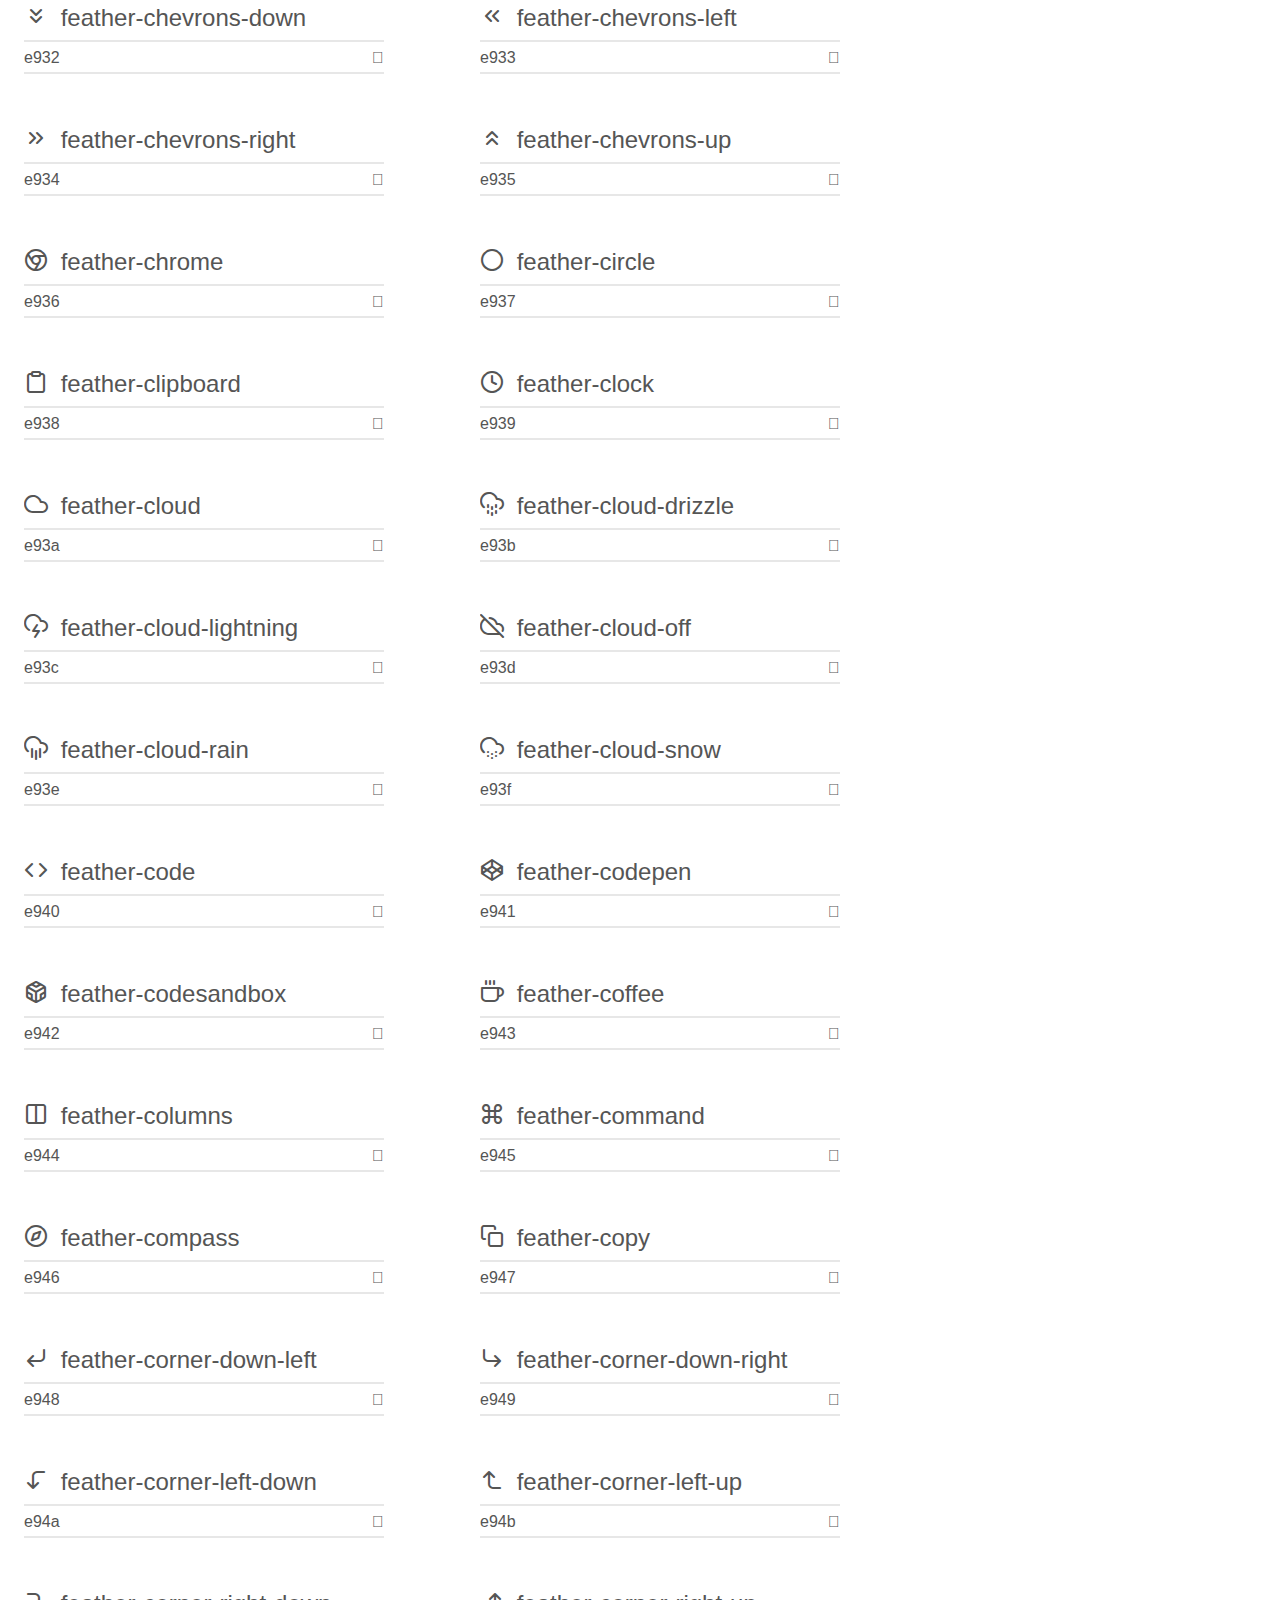
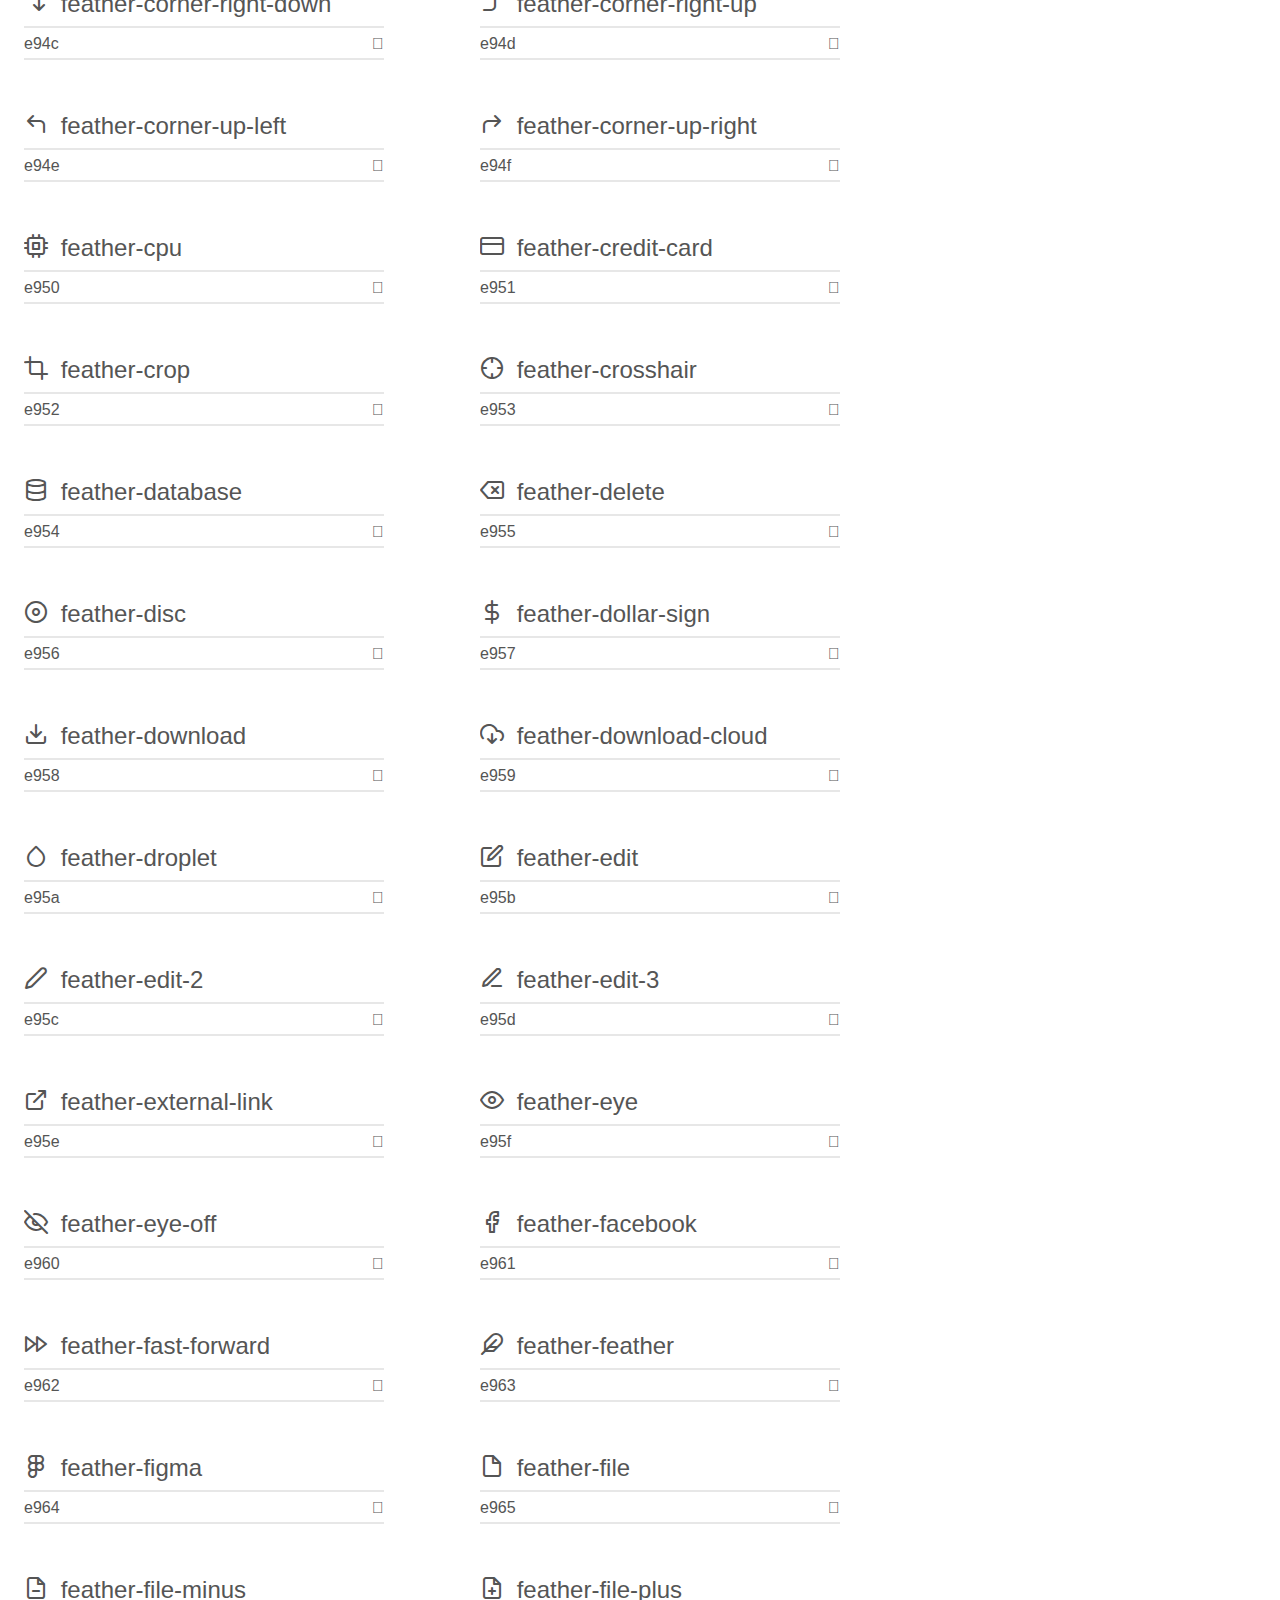
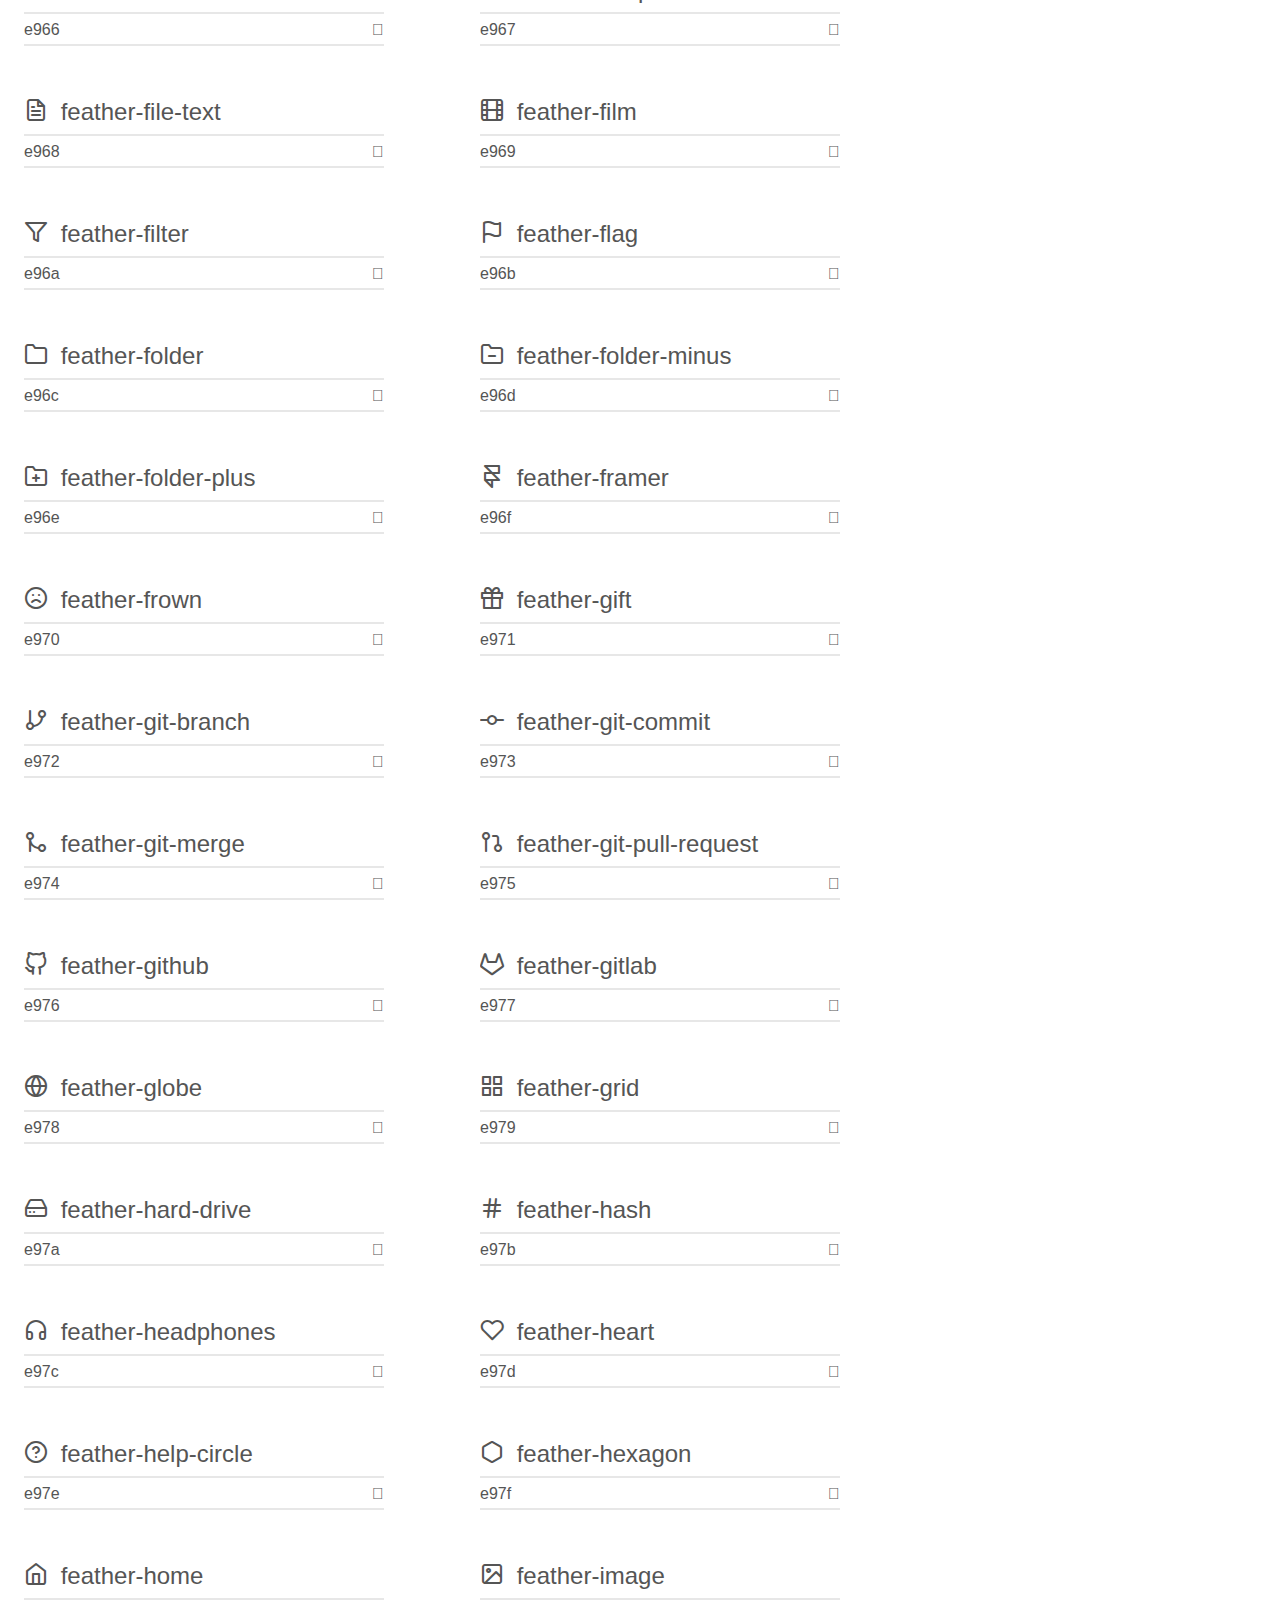
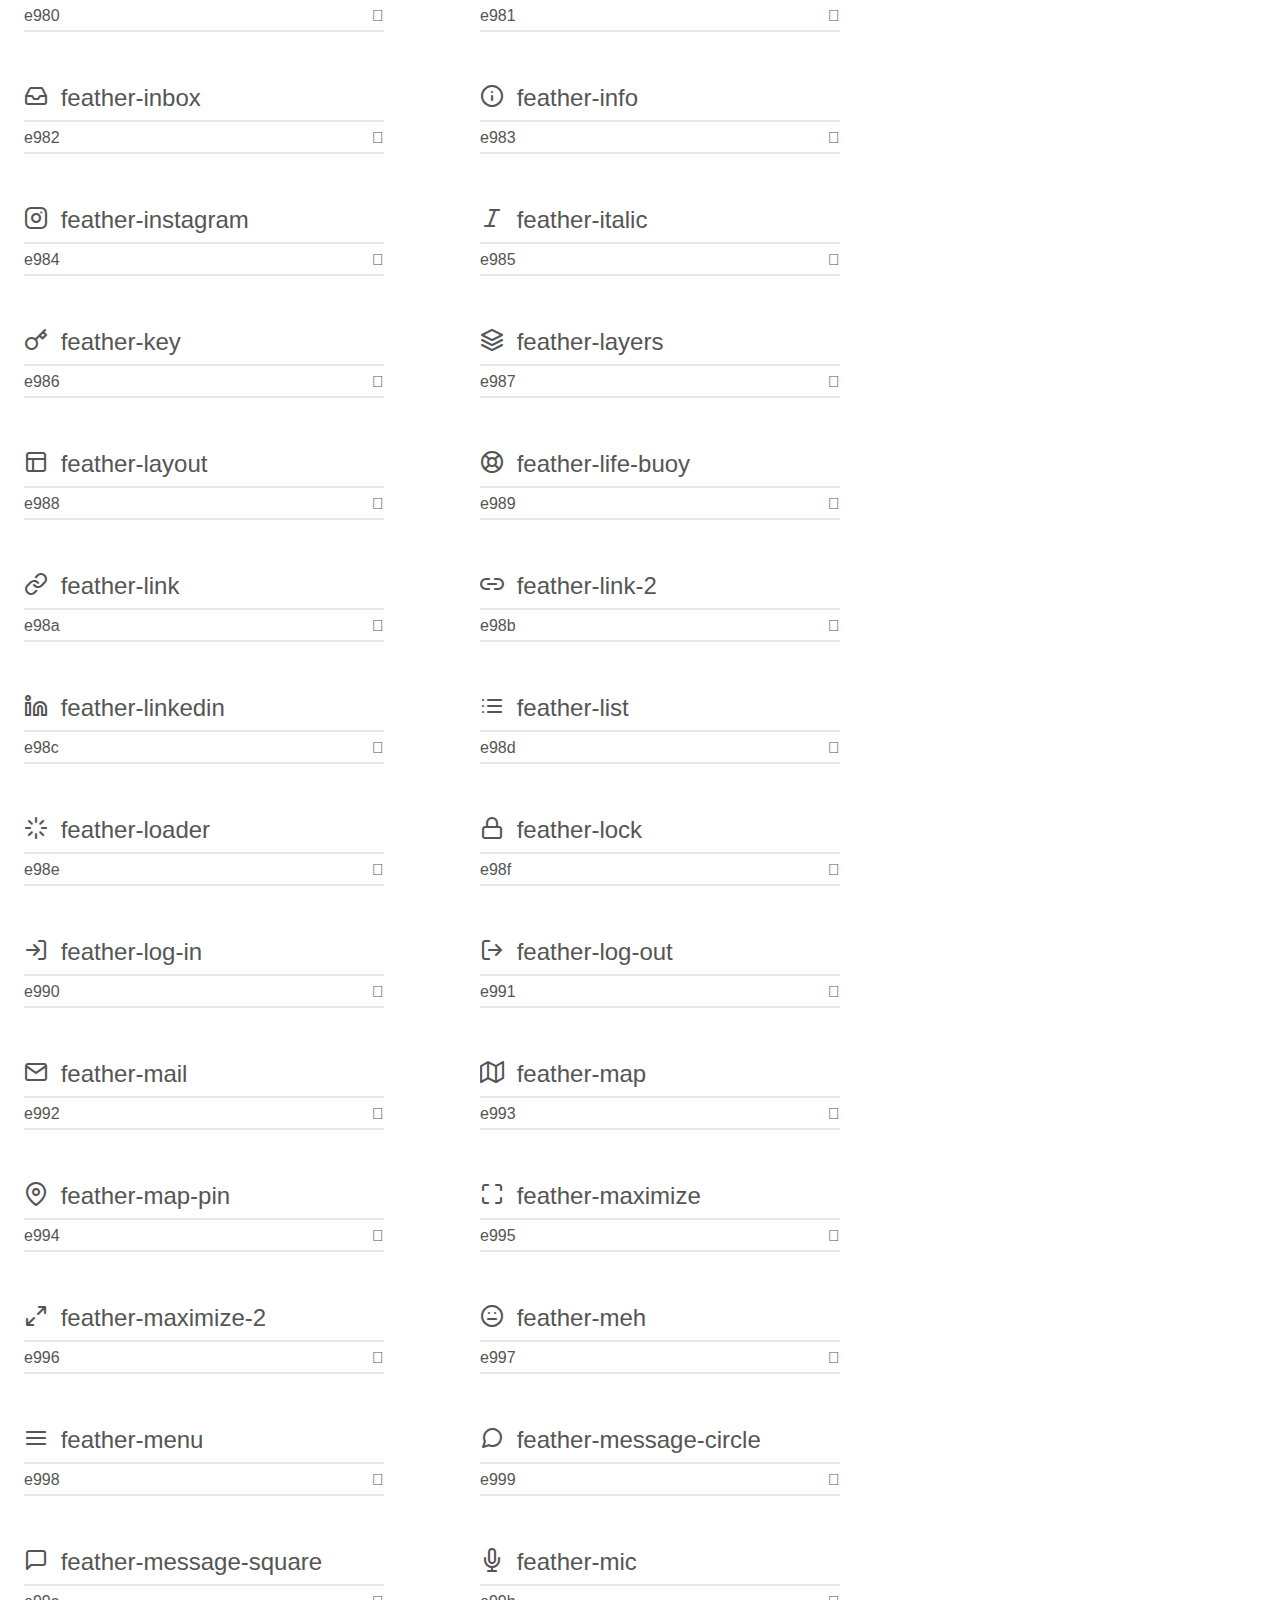
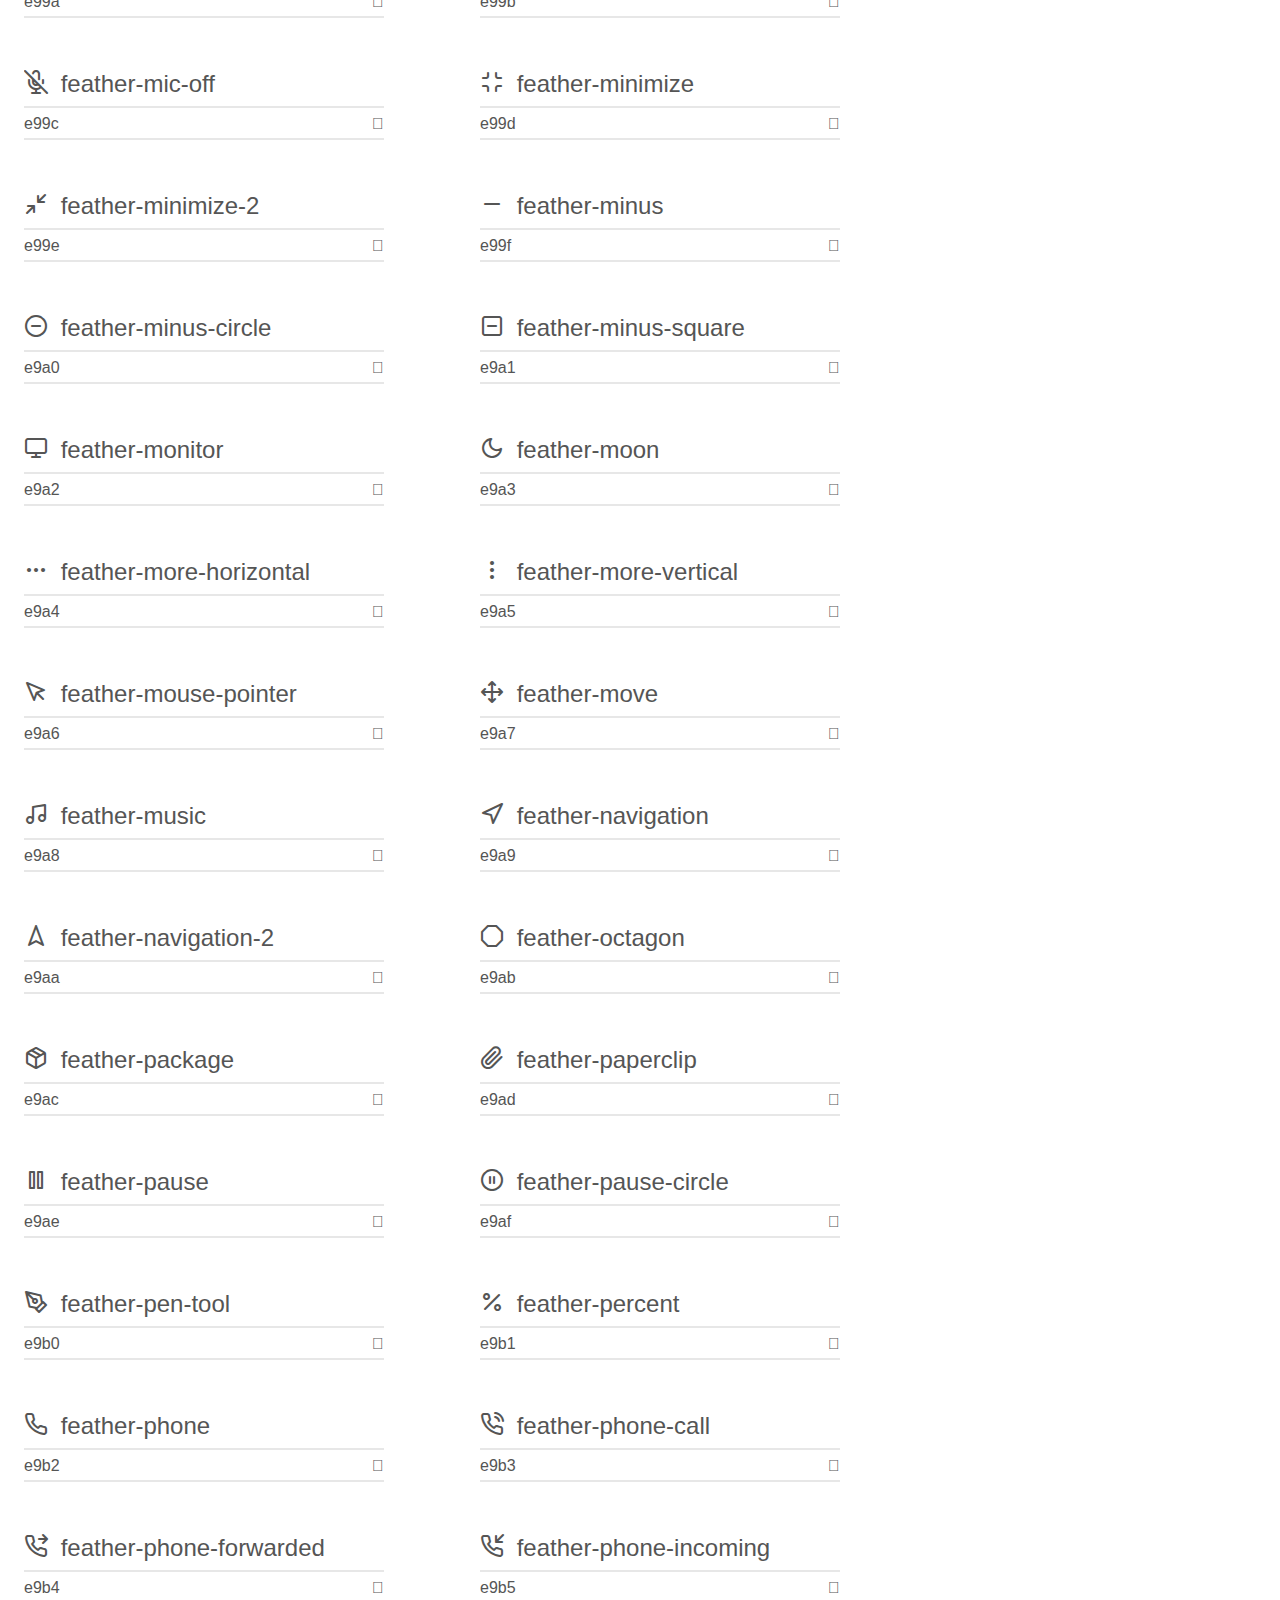
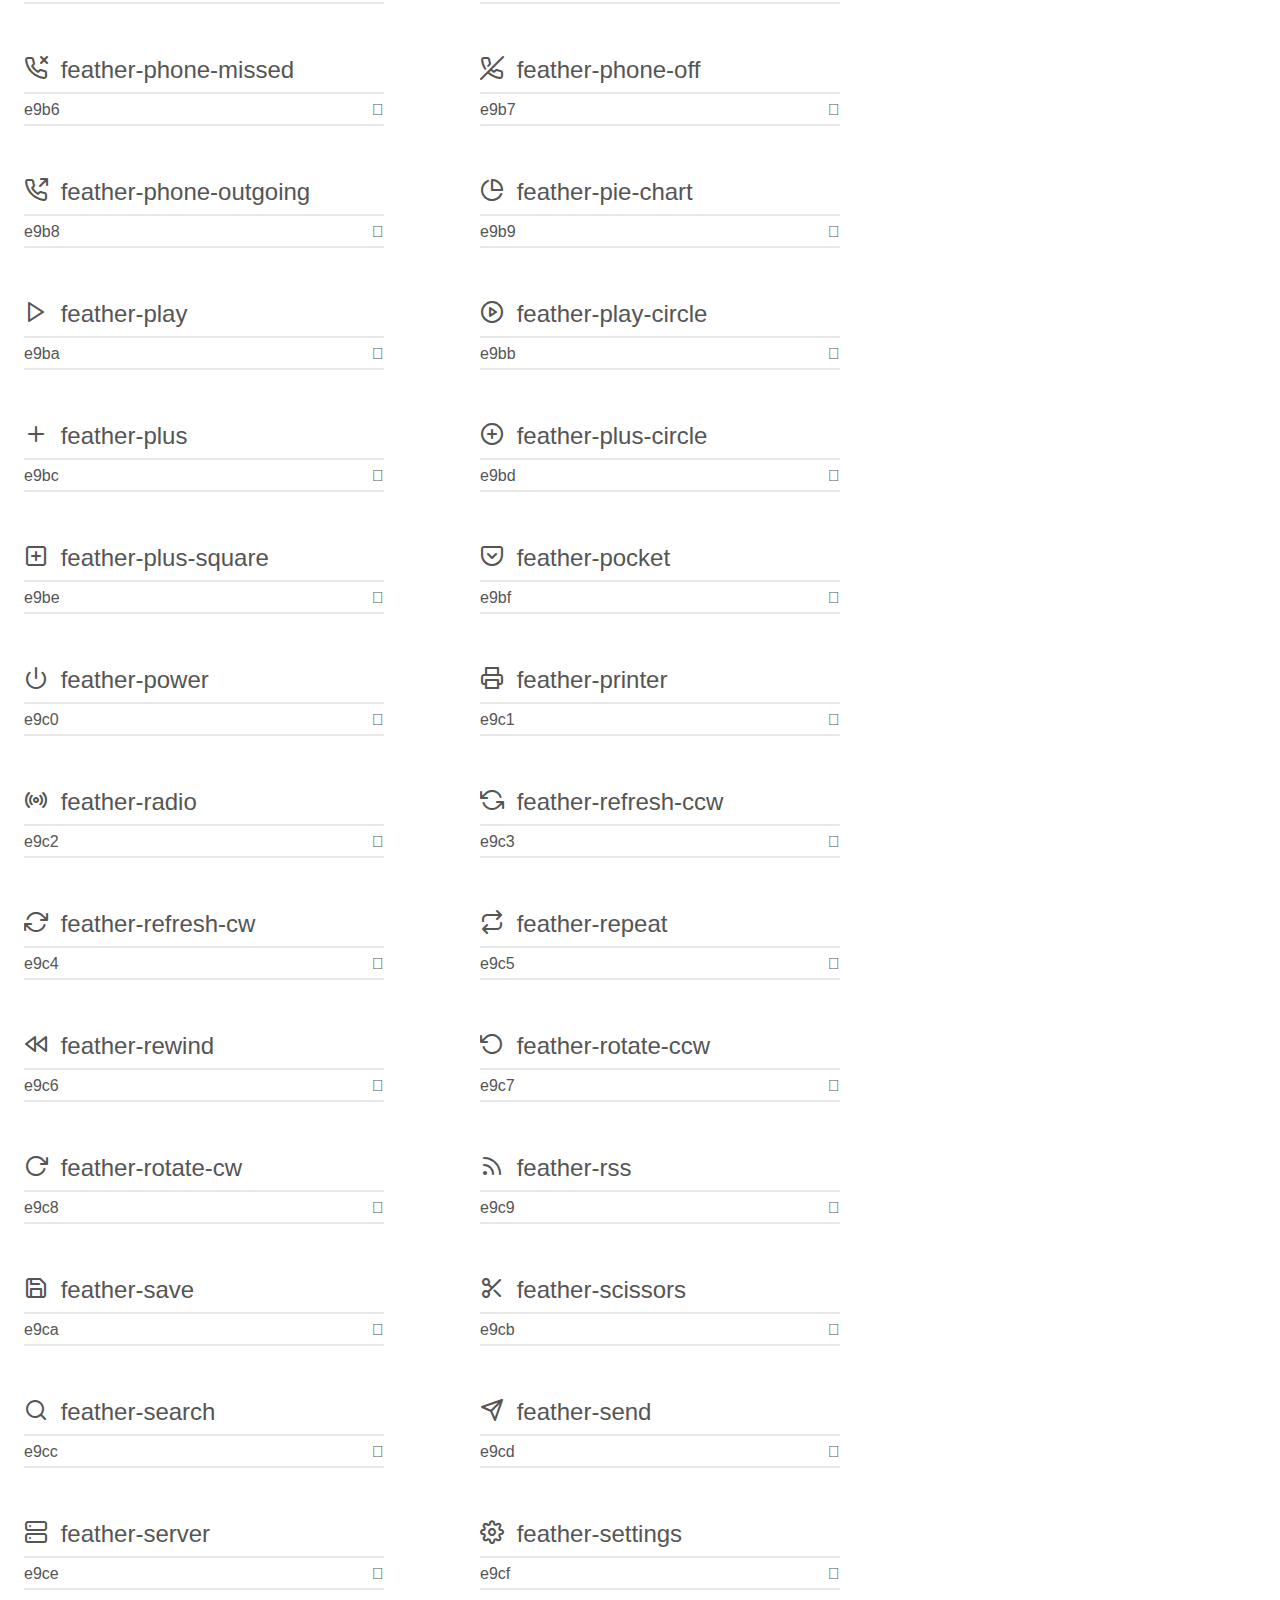
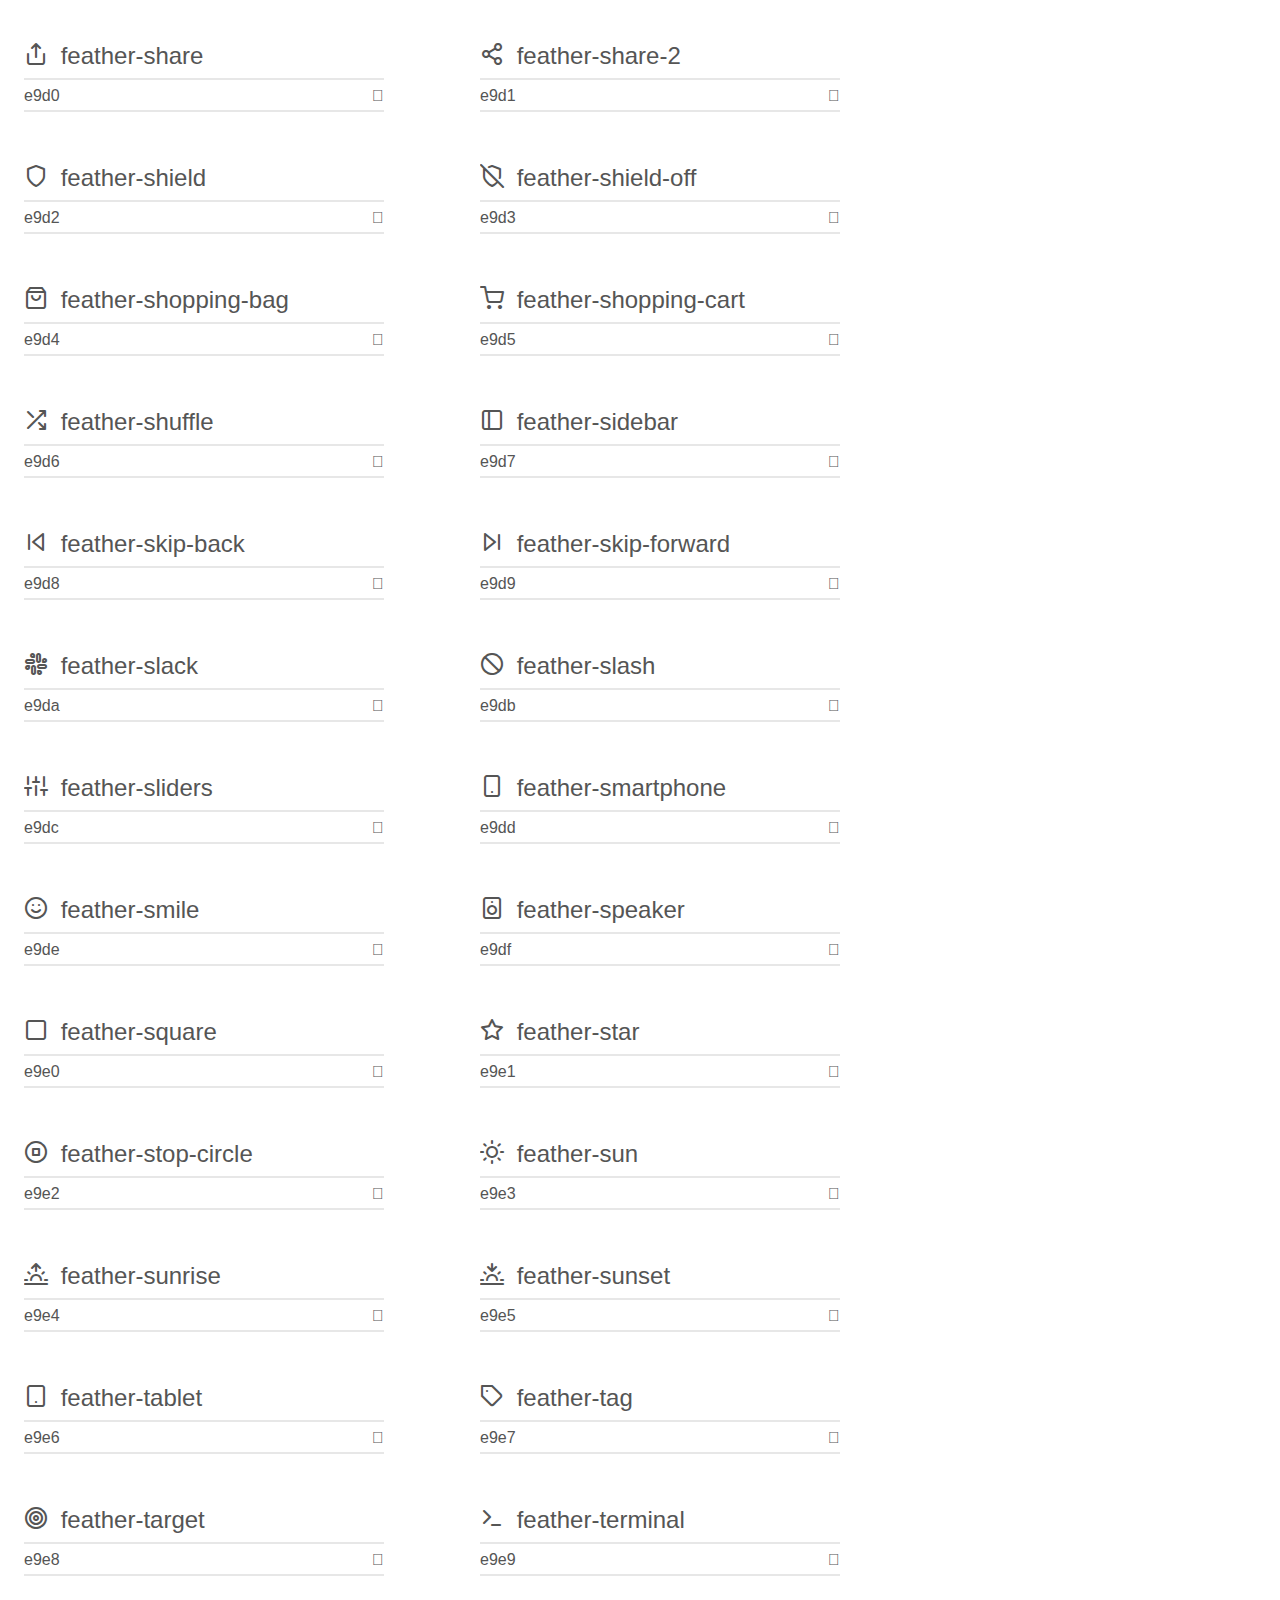
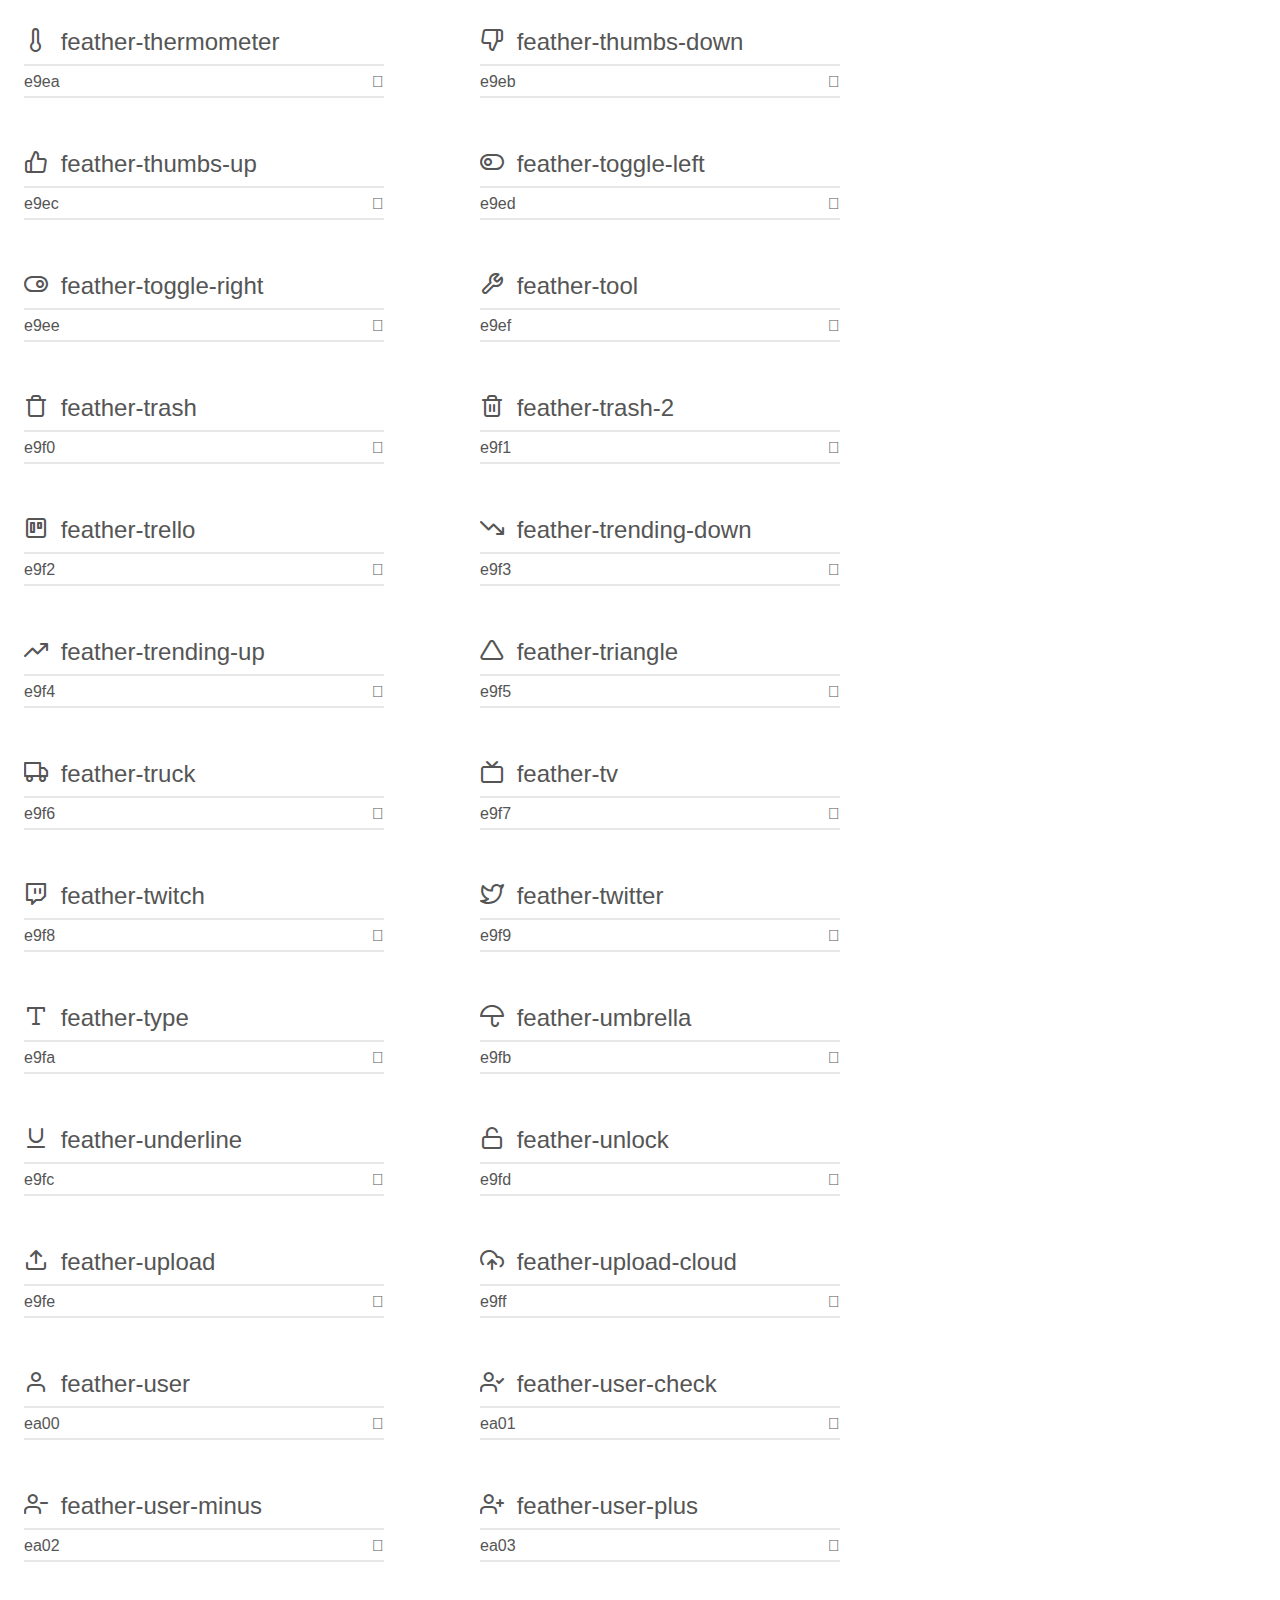
<file: fonts/feather/demo.html>
<!doctype html>
<html>
<head>
    <meta charset="utf-8">
    <title>IcoMoon Demo</title>
    <meta name="description" content="An Icon Font Generated By IcoMoon.io">
    <meta name="viewport" content="width=device-width, initial-scale=1">
    <link rel="stylesheet" href="demo-files/demo.css">
    <link rel="stylesheet" href="style.css"></head>
<body>
    <div class="bgc1 clearfix">
        <h1 class="mhmm mvm"><span class="fgc1">Font Name:</span> feather <small class="fgc1">(Glyphs:&nbsp;282)</small></h1>
    </div>
    <div class="clearfix mhl ptl">
        <h1 class="mvm mtn fgc1">Grid Size: 24</h1>
        <div class="glyph fs1">
            <div class="clearfix bshadow0 pbs">
                <span class="feather-activity"></span>
                <span class="mls"> feather-activity</span>
            </div>
            <fieldset class="fs0 size1of1 clearfix hidden-false">
                <input type="text" readonly value="e900" class="unit size1of2" />
                <input type="text" maxlength="1" readonly value="&#xe900;" class="unitRight size1of2 talign-right" />
            </fieldset>
            <div class="fs0 bshadow0 clearfix hidden-true">
                <span class="unit pvs fgc1">liga: </span>
                <input type="text" readonly value="" class="liga unitRight" />
            </div>
        </div>
        <div class="glyph fs1">
            <div class="clearfix bshadow0 pbs">
                <span class="feather-airplay"></span>
                <span class="mls"> feather-airplay</span>
            </div>
            <fieldset class="fs0 size1of1 clearfix hidden-false">
                <input type="text" readonly value="e901" class="unit size1of2" />
                <input type="text" maxlength="1" readonly value="&#xe901;" class="unitRight size1of2 talign-right" />
            </fieldset>
            <div class="fs0 bshadow0 clearfix hidden-true">
                <span class="unit pvs fgc1">liga: </span>
                <input type="text" readonly value="" class="liga unitRight" />
            </div>
        </div>
        <div class="glyph fs1">
            <div class="clearfix bshadow0 pbs">
                <span class="feather-alert-circle"></span>
                <span class="mls"> feather-alert-circle</span>
            </div>
            <fieldset class="fs0 size1of1 clearfix hidden-false">
                <input type="text" readonly value="e902" class="unit size1of2" />
                <input type="text" maxlength="1" readonly value="&#xe902;" class="unitRight size1of2 talign-right" />
            </fieldset>
            <div class="fs0 bshadow0 clearfix hidden-true">
                <span class="unit pvs fgc1">liga: </span>
                <input type="text" readonly value="" class="liga unitRight" />
            </div>
        </div>
        <div class="glyph fs1">
            <div class="clearfix bshadow0 pbs">
                <span class="feather-alert-octagon"></span>
                <span class="mls"> feather-alert-octagon</span>
            </div>
            <fieldset class="fs0 size1of1 clearfix hidden-false">
                <input type="text" readonly value="e903" class="unit size1of2" />
                <input type="text" maxlength="1" readonly value="&#xe903;" class="unitRight size1of2 talign-right" />
            </fieldset>
            <div class="fs0 bshadow0 clearfix hidden-true">
                <span class="unit pvs fgc1">liga: </span>
                <input type="text" readonly value="" class="liga unitRight" />
            </div>
        </div>
        <div class="glyph fs1">
            <div class="clearfix bshadow0 pbs">
                <span class="feather-alert-triangle"></span>
                <span class="mls"> feather-alert-triangle</span>
            </div>
            <fieldset class="fs0 size1of1 clearfix hidden-false">
                <input type="text" readonly value="e904" class="unit size1of2" />
                <input type="text" maxlength="1" readonly value="&#xe904;" class="unitRight size1of2 talign-right" />
            </fieldset>
            <div class="fs0 bshadow0 clearfix hidden-true">
                <span class="unit pvs fgc1">liga: </span>
                <input type="text" readonly value="" class="liga unitRight" />
            </div>
        </div>
        <div class="glyph fs1">
            <div class="clearfix bshadow0 pbs">
                <span class="feather-align-center"></span>
                <span class="mls"> feather-align-center</span>
            </div>
            <fieldset class="fs0 size1of1 clearfix hidden-false">
                <input type="text" readonly value="e905" class="unit size1of2" />
                <input type="text" maxlength="1" readonly value="&#xe905;" class="unitRight size1of2 talign-right" />
            </fieldset>
            <div class="fs0 bshadow0 clearfix hidden-true">
                <span class="unit pvs fgc1">liga: </span>
                <input type="text" readonly value="" class="liga unitRight" />
            </div>
        </div>
        <div class="glyph fs1">
            <div class="clearfix bshadow0 pbs">
                <span class="feather-align-justify"></span>
                <span class="mls"> feather-align-justify</span>
            </div>
            <fieldset class="fs0 size1of1 clearfix hidden-false">
                <input type="text" readonly value="e906" class="unit size1of2" />
                <input type="text" maxlength="1" readonly value="&#xe906;" class="unitRight size1of2 talign-right" />
            </fieldset>
            <div class="fs0 bshadow0 clearfix hidden-true">
                <span class="unit pvs fgc1">liga: </span>
                <input type="text" readonly value="" class="liga unitRight" />
            </div>
        </div>
        <div class="glyph fs1">
            <div class="clearfix bshadow0 pbs">
                <span class="feather-align-left"></span>
                <span class="mls"> feather-align-left</span>
            </div>
            <fieldset class="fs0 size1of1 clearfix hidden-false">
                <input type="text" readonly value="e907" class="unit size1of2" />
                <input type="text" maxlength="1" readonly value="&#xe907;" class="unitRight size1of2 talign-right" />
            </fieldset>
            <div class="fs0 bshadow0 clearfix hidden-true">
                <span class="unit pvs fgc1">liga: </span>
                <input type="text" readonly value="" class="liga unitRight" />
            </div>
        </div>
        <div class="glyph fs1">
            <div class="clearfix bshadow0 pbs">
                <span class="feather-align-right"></span>
                <span class="mls"> feather-align-right</span>
            </div>
            <fieldset class="fs0 size1of1 clearfix hidden-false">
                <input type="text" readonly value="e908" class="unit size1of2" />
                <input type="text" maxlength="1" readonly value="&#xe908;" class="unitRight size1of2 talign-right" />
            </fieldset>
            <div class="fs0 bshadow0 clearfix hidden-true">
                <span class="unit pvs fgc1">liga: </span>
                <input type="text" readonly value="" class="liga unitRight" />
            </div>
        </div>
        <div class="glyph fs1">
            <div class="clearfix bshadow0 pbs">
                <span class="feather-anchor"></span>
                <span class="mls"> feather-anchor</span>
            </div>
            <fieldset class="fs0 size1of1 clearfix hidden-false">
                <input type="text" readonly value="e909" class="unit size1of2" />
                <input type="text" maxlength="1" readonly value="&#xe909;" class="unitRight size1of2 talign-right" />
            </fieldset>
            <div class="fs0 bshadow0 clearfix hidden-true">
                <span class="unit pvs fgc1">liga: </span>
                <input type="text" readonly value="" class="liga unitRight" />
            </div>
        </div>
        <div class="glyph fs1">
            <div class="clearfix bshadow0 pbs">
                <span class="feather-aperture"></span>
                <span class="mls"> feather-aperture</span>
            </div>
            <fieldset class="fs0 size1of1 clearfix hidden-false">
                <input type="text" readonly value="e90a" class="unit size1of2" />
                <input type="text" maxlength="1" readonly value="&#xe90a;" class="unitRight size1of2 talign-right" />
            </fieldset>
            <div class="fs0 bshadow0 clearfix hidden-true">
                <span class="unit pvs fgc1">liga: </span>
                <input type="text" readonly value="" class="liga unitRight" />
            </div>
        </div>
        <div class="glyph fs1">
            <div class="clearfix bshadow0 pbs">
                <span class="feather-archive"></span>
                <span class="mls"> feather-archive</span>
            </div>
            <fieldset class="fs0 size1of1 clearfix hidden-false">
                <input type="text" readonly value="e90b" class="unit size1of2" />
                <input type="text" maxlength="1" readonly value="&#xe90b;" class="unitRight size1of2 talign-right" />
            </fieldset>
            <div class="fs0 bshadow0 clearfix hidden-true">
                <span class="unit pvs fgc1">liga: </span>
                <input type="text" readonly value="" class="liga unitRight" />
            </div>
        </div>
        <div class="glyph fs1">
            <div class="clearfix bshadow0 pbs">
                <span class="feather-arrow-down"></span>
                <span class="mls"> feather-arrow-down</span>
            </div>
            <fieldset class="fs0 size1of1 clearfix hidden-false">
                <input type="text" readonly value="e90c" class="unit size1of2" />
                <input type="text" maxlength="1" readonly value="&#xe90c;" class="unitRight size1of2 talign-right" />
            </fieldset>
            <div class="fs0 bshadow0 clearfix hidden-true">
                <span class="unit pvs fgc1">liga: </span>
                <input type="text" readonly value="" class="liga unitRight" />
            </div>
        </div>
        <div class="glyph fs1">
            <div class="clearfix bshadow0 pbs">
                <span class="feather-arrow-down-circle"></span>
                <span class="mls"> feather-arrow-down-circle</span>
            </div>
            <fieldset class="fs0 size1of1 clearfix hidden-false">
                <input type="text" readonly value="e90d" class="unit size1of2" />
                <input type="text" maxlength="1" readonly value="&#xe90d;" class="unitRight size1of2 talign-right" />
            </fieldset>
            <div class="fs0 bshadow0 clearfix hidden-true">
                <span class="unit pvs fgc1">liga: </span>
                <input type="text" readonly value="" class="liga unitRight" />
            </div>
        </div>
        <div class="glyph fs1">
            <div class="clearfix bshadow0 pbs">
                <span class="feather-arrow-down-left"></span>
                <span class="mls"> feather-arrow-down-left</span>
            </div>
            <fieldset class="fs0 size1of1 clearfix hidden-false">
                <input type="text" readonly value="e90e" class="unit size1of2" />
                <input type="text" maxlength="1" readonly value="&#xe90e;" class="unitRight size1of2 talign-right" />
            </fieldset>
            <div class="fs0 bshadow0 clearfix hidden-true">
                <span class="unit pvs fgc1">liga: </span>
                <input type="text" readonly value="" class="liga unitRight" />
            </div>
        </div>
        <div class="glyph fs1">
            <div class="clearfix bshadow0 pbs">
                <span class="feather-arrow-down-right"></span>
                <span class="mls"> feather-arrow-down-right</span>
            </div>
            <fieldset class="fs0 size1of1 clearfix hidden-false">
                <input type="text" readonly value="e90f" class="unit size1of2" />
                <input type="text" maxlength="1" readonly value="&#xe90f;" class="unitRight size1of2 talign-right" />
            </fieldset>
            <div class="fs0 bshadow0 clearfix hidden-true">
                <span class="unit pvs fgc1">liga: </span>
                <input type="text" readonly value="" class="liga unitRight" />
            </div>
        </div>
        <div class="glyph fs1">
            <div class="clearfix bshadow0 pbs">
                <span class="feather-arrow-left"></span>
                <span class="mls"> feather-arrow-left</span>
            </div>
            <fieldset class="fs0 size1of1 clearfix hidden-false">
                <input type="text" readonly value="e910" class="unit size1of2" />
                <input type="text" maxlength="1" readonly value="&#xe910;" class="unitRight size1of2 talign-right" />
            </fieldset>
            <div class="fs0 bshadow0 clearfix hidden-true">
                <span class="unit pvs fgc1">liga: </span>
                <input type="text" readonly value="" class="liga unitRight" />
            </div>
        </div>
        <div class="glyph fs1">
            <div class="clearfix bshadow0 pbs">
                <span class="feather-arrow-left-circle"></span>
                <span class="mls"> feather-arrow-left-circle</span>
            </div>
            <fieldset class="fs0 size1of1 clearfix hidden-false">
                <input type="text" readonly value="e911" class="unit size1of2" />
                <input type="text" maxlength="1" readonly value="&#xe911;" class="unitRight size1of2 talign-right" />
            </fieldset>
            <div class="fs0 bshadow0 clearfix hidden-true">
                <span class="unit pvs fgc1">liga: </span>
                <input type="text" readonly value="" class="liga unitRight" />
            </div>
        </div>
        <div class="glyph fs1">
            <div class="clearfix bshadow0 pbs">
                <span class="feather-arrow-right"></span>
                <span class="mls"> feather-arrow-right</span>
            </div>
            <fieldset class="fs0 size1of1 clearfix hidden-false">
                <input type="text" readonly value="e912" class="unit size1of2" />
                <input type="text" maxlength="1" readonly value="&#xe912;" class="unitRight size1of2 talign-right" />
            </fieldset>
            <div class="fs0 bshadow0 clearfix hidden-true">
                <span class="unit pvs fgc1">liga: </span>
                <input type="text" readonly value="" class="liga unitRight" />
            </div>
        </div>
        <div class="glyph fs1">
            <div class="clearfix bshadow0 pbs">
                <span class="feather-arrow-right-circle"></span>
                <span class="mls"> feather-arrow-right-circle</span>
            </div>
            <fieldset class="fs0 size1of1 clearfix hidden-false">
                <input type="text" readonly value="e913" class="unit size1of2" />
                <input type="text" maxlength="1" readonly value="&#xe913;" class="unitRight size1of2 talign-right" />
            </fieldset>
            <div class="fs0 bshadow0 clearfix hidden-true">
                <span class="unit pvs fgc1">liga: </span>
                <input type="text" readonly value="" class="liga unitRight" />
            </div>
        </div>
        <div class="glyph fs1">
            <div class="clearfix bshadow0 pbs">
                <span class="feather-arrow-up"></span>
                <span class="mls"> feather-arrow-up</span>
            </div>
            <fieldset class="fs0 size1of1 clearfix hidden-false">
                <input type="text" readonly value="e914" class="unit size1of2" />
                <input type="text" maxlength="1" readonly value="&#xe914;" class="unitRight size1of2 talign-right" />
            </fieldset>
            <div class="fs0 bshadow0 clearfix hidden-true">
                <span class="unit pvs fgc1">liga: </span>
                <input type="text" readonly value="" class="liga unitRight" />
            </div>
        </div>
        <div class="glyph fs1">
            <div class="clearfix bshadow0 pbs">
                <span class="feather-arrow-up-circle"></span>
                <span class="mls"> feather-arrow-up-circle</span>
            </div>
            <fieldset class="fs0 size1of1 clearfix hidden-false">
                <input type="text" readonly value="e915" class="unit size1of2" />
                <input type="text" maxlength="1" readonly value="&#xe915;" class="unitRight size1of2 talign-right" />
            </fieldset>
            <div class="fs0 bshadow0 clearfix hidden-true">
                <span class="unit pvs fgc1">liga: </span>
                <input type="text" readonly value="" class="liga unitRight" />
            </div>
        </div>
        <div class="glyph fs1">
            <div class="clearfix bshadow0 pbs">
                <span class="feather-arrow-up-left"></span>
                <span class="mls"> feather-arrow-up-left</span>
            </div>
            <fieldset class="fs0 size1of1 clearfix hidden-false">
                <input type="text" readonly value="e916" class="unit size1of2" />
                <input type="text" maxlength="1" readonly value="&#xe916;" class="unitRight size1of2 talign-right" />
            </fieldset>
            <div class="fs0 bshadow0 clearfix hidden-true">
                <span class="unit pvs fgc1">liga: </span>
                <input type="text" readonly value="" class="liga unitRight" />
            </div>
        </div>
        <div class="glyph fs1">
            <div class="clearfix bshadow0 pbs">
                <span class="feather-arrow-up-right"></span>
                <span class="mls"> feather-arrow-up-right</span>
            </div>
            <fieldset class="fs0 size1of1 clearfix hidden-false">
                <input type="text" readonly value="e917" class="unit size1of2" />
                <input type="text" maxlength="1" readonly value="&#xe917;" class="unitRight size1of2 talign-right" />
            </fieldset>
            <div class="fs0 bshadow0 clearfix hidden-true">
                <span class="unit pvs fgc1">liga: </span>
                <input type="text" readonly value="" class="liga unitRight" />
            </div>
        </div>
        <div class="glyph fs1">
            <div class="clearfix bshadow0 pbs">
                <span class="feather-at-sign"></span>
                <span class="mls"> feather-at-sign</span>
            </div>
            <fieldset class="fs0 size1of1 clearfix hidden-false">
                <input type="text" readonly value="e918" class="unit size1of2" />
                <input type="text" maxlength="1" readonly value="&#xe918;" class="unitRight size1of2 talign-right" />
            </fieldset>
            <div class="fs0 bshadow0 clearfix hidden-true">
                <span class="unit pvs fgc1">liga: </span>
                <input type="text" readonly value="" class="liga unitRight" />
            </div>
        </div>
        <div class="glyph fs1">
            <div class="clearfix bshadow0 pbs">
                <span class="feather-award"></span>
                <span class="mls"> feather-award</span>
            </div>
            <fieldset class="fs0 size1of1 clearfix hidden-false">
                <input type="text" readonly value="e919" class="unit size1of2" />
                <input type="text" maxlength="1" readonly value="&#xe919;" class="unitRight size1of2 talign-right" />
            </fieldset>
            <div class="fs0 bshadow0 clearfix hidden-true">
                <span class="unit pvs fgc1">liga: </span>
                <input type="text" readonly value="" class="liga unitRight" />
            </div>
        </div>
        <div class="glyph fs1">
            <div class="clearfix bshadow0 pbs">
                <span class="feather-bar-chart"></span>
                <span class="mls"> feather-bar-chart</span>
            </div>
            <fieldset class="fs0 size1of1 clearfix hidden-false">
                <input type="text" readonly value="e91a" class="unit size1of2" />
                <input type="text" maxlength="1" readonly value="&#xe91a;" class="unitRight size1of2 talign-right" />
            </fieldset>
            <div class="fs0 bshadow0 clearfix hidden-true">
                <span class="unit pvs fgc1">liga: </span>
                <input type="text" readonly value="" class="liga unitRight" />
            </div>
        </div>
        <div class="glyph fs1">
            <div class="clearfix bshadow0 pbs">
                <span class="feather-bar-chart-2"></span>
                <span class="mls"> feather-bar-chart-2</span>
            </div>
            <fieldset class="fs0 size1of1 clearfix hidden-false">
                <input type="text" readonly value="e91b" class="unit size1of2" />
                <input type="text" maxlength="1" readonly value="&#xe91b;" class="unitRight size1of2 talign-right" />
            </fieldset>
            <div class="fs0 bshadow0 clearfix hidden-true">
                <span class="unit pvs fgc1">liga: </span>
                <input type="text" readonly value="" class="liga unitRight" />
            </div>
        </div>
        <div class="glyph fs1">
            <div class="clearfix bshadow0 pbs">
                <span class="feather-battery"></span>
                <span class="mls"> feather-battery</span>
            </div>
            <fieldset class="fs0 size1of1 clearfix hidden-false">
                <input type="text" readonly value="e91c" class="unit size1of2" />
                <input type="text" maxlength="1" readonly value="&#xe91c;" class="unitRight size1of2 talign-right" />
            </fieldset>
            <div class="fs0 bshadow0 clearfix hidden-true">
                <span class="unit pvs fgc1">liga: </span>
                <input type="text" readonly value="" class="liga unitRight" />
            </div>
        </div>
        <div class="glyph fs1">
            <div class="clearfix bshadow0 pbs">
                <span class="feather-battery-charging"></span>
                <span class="mls"> feather-battery-charging</span>
            </div>
            <fieldset class="fs0 size1of1 clearfix hidden-false">
                <input type="text" readonly value="e91d" class="unit size1of2" />
                <input type="text" maxlength="1" readonly value="&#xe91d;" class="unitRight size1of2 talign-right" />
            </fieldset>
            <div class="fs0 bshadow0 clearfix hidden-true">
                <span class="unit pvs fgc1">liga: </span>
                <input type="text" readonly value="" class="liga unitRight" />
            </div>
        </div>
        <div class="glyph fs1">
            <div class="clearfix bshadow0 pbs">
                <span class="feather-bell"></span>
                <span class="mls"> feather-bell</span>
            </div>
            <fieldset class="fs0 size1of1 clearfix hidden-false">
                <input type="text" readonly value="e91e" class="unit size1of2" />
                <input type="text" maxlength="1" readonly value="&#xe91e;" class="unitRight size1of2 talign-right" />
            </fieldset>
            <div class="fs0 bshadow0 clearfix hidden-true">
                <span class="unit pvs fgc1">liga: </span>
                <input type="text" readonly value="" class="liga unitRight" />
            </div>
        </div>
        <div class="glyph fs1">
            <div class="clearfix bshadow0 pbs">
                <span class="feather-bell-off"></span>
                <span class="mls"> feather-bell-off</span>
            </div>
            <fieldset class="fs0 size1of1 clearfix hidden-false">
                <input type="text" readonly value="e91f" class="unit size1of2" />
                <input type="text" maxlength="1" readonly value="&#xe91f;" class="unitRight size1of2 talign-right" />
            </fieldset>
            <div class="fs0 bshadow0 clearfix hidden-true">
                <span class="unit pvs fgc1">liga: </span>
                <input type="text" readonly value="" class="liga unitRight" />
            </div>
        </div>
        <div class="glyph fs1">
            <div class="clearfix bshadow0 pbs">
                <span class="feather-bluetooth"></span>
                <span class="mls"> feather-bluetooth</span>
            </div>
            <fieldset class="fs0 size1of1 clearfix hidden-false">
                <input type="text" readonly value="e920" class="unit size1of2" />
                <input type="text" maxlength="1" readonly value="&#xe920;" class="unitRight size1of2 talign-right" />
            </fieldset>
            <div class="fs0 bshadow0 clearfix hidden-true">
                <span class="unit pvs fgc1">liga: </span>
                <input type="text" readonly value="" class="liga unitRight" />
            </div>
        </div>
        <div class="glyph fs1">
            <div class="clearfix bshadow0 pbs">
                <span class="feather-bold"></span>
                <span class="mls"> feather-bold</span>
            </div>
            <fieldset class="fs0 size1of1 clearfix hidden-false">
                <input type="text" readonly value="e921" class="unit size1of2" />
                <input type="text" maxlength="1" readonly value="&#xe921;" class="unitRight size1of2 talign-right" />
            </fieldset>
            <div class="fs0 bshadow0 clearfix hidden-true">
                <span class="unit pvs fgc1">liga: </span>
                <input type="text" readonly value="" class="liga unitRight" />
            </div>
        </div>
        <div class="glyph fs1">
            <div class="clearfix bshadow0 pbs">
                <span class="feather-book"></span>
                <span class="mls"> feather-book</span>
            </div>
            <fieldset class="fs0 size1of1 clearfix hidden-false">
                <input type="text" readonly value="e922" class="unit size1of2" />
                <input type="text" maxlength="1" readonly value="&#xe922;" class="unitRight size1of2 talign-right" />
            </fieldset>
            <div class="fs0 bshadow0 clearfix hidden-true">
                <span class="unit pvs fgc1">liga: </span>
                <input type="text" readonly value="" class="liga unitRight" />
            </div>
        </div>
        <div class="glyph fs1">
            <div class="clearfix bshadow0 pbs">
                <span class="feather-book-open"></span>
                <span class="mls"> feather-book-open</span>
            </div>
            <fieldset class="fs0 size1of1 clearfix hidden-false">
                <input type="text" readonly value="e923" class="unit size1of2" />
                <input type="text" maxlength="1" readonly value="&#xe923;" class="unitRight size1of2 talign-right" />
            </fieldset>
            <div class="fs0 bshadow0 clearfix hidden-true">
                <span class="unit pvs fgc1">liga: </span>
                <input type="text" readonly value="" class="liga unitRight" />
            </div>
        </div>
        <div class="glyph fs1">
            <div class="clearfix bshadow0 pbs">
                <span class="feather-bookmark"></span>
                <span class="mls"> feather-bookmark</span>
            </div>
            <fieldset class="fs0 size1of1 clearfix hidden-false">
                <input type="text" readonly value="e924" class="unit size1of2" />
                <input type="text" maxlength="1" readonly value="&#xe924;" class="unitRight size1of2 talign-right" />
            </fieldset>
            <div class="fs0 bshadow0 clearfix hidden-true">
                <span class="unit pvs fgc1">liga: </span>
                <input type="text" readonly value="" class="liga unitRight" />
            </div>
        </div>
        <div class="glyph fs1">
            <div class="clearfix bshadow0 pbs">
                <span class="feather-box"></span>
                <span class="mls"> feather-box</span>
            </div>
            <fieldset class="fs0 size1of1 clearfix hidden-false">
                <input type="text" readonly value="e925" class="unit size1of2" />
                <input type="text" maxlength="1" readonly value="&#xe925;" class="unitRight size1of2 talign-right" />
            </fieldset>
            <div class="fs0 bshadow0 clearfix hidden-true">
                <span class="unit pvs fgc1">liga: </span>
                <input type="text" readonly value="" class="liga unitRight" />
            </div>
        </div>
        <div class="glyph fs1">
            <div class="clearfix bshadow0 pbs">
                <span class="feather-briefcase"></span>
                <span class="mls"> feather-briefcase</span>
            </div>
            <fieldset class="fs0 size1of1 clearfix hidden-false">
                <input type="text" readonly value="e926" class="unit size1of2" />
                <input type="text" maxlength="1" readonly value="&#xe926;" class="unitRight size1of2 talign-right" />
            </fieldset>
            <div class="fs0 bshadow0 clearfix hidden-true">
                <span class="unit pvs fgc1">liga: </span>
                <input type="text" readonly value="" class="liga unitRight" />
            </div>
        </div>
        <div class="glyph fs1">
            <div class="clearfix bshadow0 pbs">
                <span class="feather-calendar"></span>
                <span class="mls"> feather-calendar</span>
            </div>
            <fieldset class="fs0 size1of1 clearfix hidden-false">
                <input type="text" readonly value="e927" class="unit size1of2" />
                <input type="text" maxlength="1" readonly value="&#xe927;" class="unitRight size1of2 talign-right" />
            </fieldset>
            <div class="fs0 bshadow0 clearfix hidden-true">
                <span class="unit pvs fgc1">liga: </span>
                <input type="text" readonly value="" class="liga unitRight" />
            </div>
        </div>
        <div class="glyph fs1">
            <div class="clearfix bshadow0 pbs">
                <span class="feather-camera"></span>
                <span class="mls"> feather-camera</span>
            </div>
            <fieldset class="fs0 size1of1 clearfix hidden-false">
                <input type="text" readonly value="e928" class="unit size1of2" />
                <input type="text" maxlength="1" readonly value="&#xe928;" class="unitRight size1of2 talign-right" />
            </fieldset>
            <div class="fs0 bshadow0 clearfix hidden-true">
                <span class="unit pvs fgc1">liga: </span>
                <input type="text" readonly value="" class="liga unitRight" />
            </div>
        </div>
        <div class="glyph fs1">
            <div class="clearfix bshadow0 pbs">
                <span class="feather-camera-off"></span>
                <span class="mls"> feather-camera-off</span>
            </div>
            <fieldset class="fs0 size1of1 clearfix hidden-false">
                <input type="text" readonly value="e929" class="unit size1of2" />
                <input type="text" maxlength="1" readonly value="&#xe929;" class="unitRight size1of2 talign-right" />
            </fieldset>
            <div class="fs0 bshadow0 clearfix hidden-true">
                <span class="unit pvs fgc1">liga: </span>
                <input type="text" readonly value="" class="liga unitRight" />
            </div>
        </div>
        <div class="glyph fs1">
            <div class="clearfix bshadow0 pbs">
                <span class="feather-cast"></span>
                <span class="mls"> feather-cast</span>
            </div>
            <fieldset class="fs0 size1of1 clearfix hidden-false">
                <input type="text" readonly value="e92a" class="unit size1of2" />
                <input type="text" maxlength="1" readonly value="&#xe92a;" class="unitRight size1of2 talign-right" />
            </fieldset>
            <div class="fs0 bshadow0 clearfix hidden-true">
                <span class="unit pvs fgc1">liga: </span>
                <input type="text" readonly value="" class="liga unitRight" />
            </div>
        </div>
        <div class="glyph fs1">
            <div class="clearfix bshadow0 pbs">
                <span class="feather-check"></span>
                <span class="mls"> feather-check</span>
            </div>
            <fieldset class="fs0 size1of1 clearfix hidden-false">
                <input type="text" readonly value="e92b" class="unit size1of2" />
                <input type="text" maxlength="1" readonly value="&#xe92b;" class="unitRight size1of2 talign-right" />
            </fieldset>
            <div class="fs0 bshadow0 clearfix hidden-true">
                <span class="unit pvs fgc1">liga: </span>
                <input type="text" readonly value="" class="liga unitRight" />
            </div>
        </div>
        <div class="glyph fs1">
            <div class="clearfix bshadow0 pbs">
                <span class="feather-check-circle"></span>
                <span class="mls"> feather-check-circle</span>
            </div>
            <fieldset class="fs0 size1of1 clearfix hidden-false">
                <input type="text" readonly value="e92c" class="unit size1of2" />
                <input type="text" maxlength="1" readonly value="&#xe92c;" class="unitRight size1of2 talign-right" />
            </fieldset>
            <div class="fs0 bshadow0 clearfix hidden-true">
                <span class="unit pvs fgc1">liga: </span>
                <input type="text" readonly value="" class="liga unitRight" />
            </div>
        </div>
        <div class="glyph fs1">
            <div class="clearfix bshadow0 pbs">
                <span class="feather-check-square"></span>
                <span class="mls"> feather-check-square</span>
            </div>
            <fieldset class="fs0 size1of1 clearfix hidden-false">
                <input type="text" readonly value="e92d" class="unit size1of2" />
                <input type="text" maxlength="1" readonly value="&#xe92d;" class="unitRight size1of2 talign-right" />
            </fieldset>
            <div class="fs0 bshadow0 clearfix hidden-true">
                <span class="unit pvs fgc1">liga: </span>
                <input type="text" readonly value="" class="liga unitRight" />
            </div>
        </div>
        <div class="glyph fs1">
            <div class="clearfix bshadow0 pbs">
                <span class="feather-chevron-down"></span>
                <span class="mls"> feather-chevron-down</span>
            </div>
            <fieldset class="fs0 size1of1 clearfix hidden-false">
                <input type="text" readonly value="e92e" class="unit size1of2" />
                <input type="text" maxlength="1" readonly value="&#xe92e;" class="unitRight size1of2 talign-right" />
            </fieldset>
            <div class="fs0 bshadow0 clearfix hidden-true">
                <span class="unit pvs fgc1">liga: </span>
                <input type="text" readonly value="" class="liga unitRight" />
            </div>
        </div>
        <div class="glyph fs1">
            <div class="clearfix bshadow0 pbs">
                <span class="feather-chevron-left"></span>
                <span class="mls"> feather-chevron-left</span>
            </div>
            <fieldset class="fs0 size1of1 clearfix hidden-false">
                <input type="text" readonly value="e92f" class="unit size1of2" />
                <input type="text" maxlength="1" readonly value="&#xe92f;" class="unitRight size1of2 talign-right" />
            </fieldset>
            <div class="fs0 bshadow0 clearfix hidden-true">
                <span class="unit pvs fgc1">liga: </span>
                <input type="text" readonly value="" class="liga unitRight" />
            </div>
        </div>
        <div class="glyph fs1">
            <div class="clearfix bshadow0 pbs">
                <span class="feather-chevron-right"></span>
                <span class="mls"> feather-chevron-right</span>
            </div>
            <fieldset class="fs0 size1of1 clearfix hidden-false">
                <input type="text" readonly value="e930" class="unit size1of2" />
                <input type="text" maxlength="1" readonly value="&#xe930;" class="unitRight size1of2 talign-right" />
            </fieldset>
            <div class="fs0 bshadow0 clearfix hidden-true">
                <span class="unit pvs fgc1">liga: </span>
                <input type="text" readonly value="" class="liga unitRight" />
            </div>
        </div>
        <div class="glyph fs1">
            <div class="clearfix bshadow0 pbs">
                <span class="feather-chevron-up"></span>
                <span class="mls"> feather-chevron-up</span>
            </div>
            <fieldset class="fs0 size1of1 clearfix hidden-false">
                <input type="text" readonly value="e931" class="unit size1of2" />
                <input type="text" maxlength="1" readonly value="&#xe931;" class="unitRight size1of2 talign-right" />
            </fieldset>
            <div class="fs0 bshadow0 clearfix hidden-true">
                <span class="unit pvs fgc1">liga: </span>
                <input type="text" readonly value="" class="liga unitRight" />
            </div>
        </div>
        <div class="glyph fs1">
            <div class="clearfix bshadow0 pbs">
                <span class="feather-chevrons-down"></span>
                <span class="mls"> feather-chevrons-down</span>
            </div>
            <fieldset class="fs0 size1of1 clearfix hidden-false">
                <input type="text" readonly value="e932" class="unit size1of2" />
                <input type="text" maxlength="1" readonly value="&#xe932;" class="unitRight size1of2 talign-right" />
            </fieldset>
            <div class="fs0 bshadow0 clearfix hidden-true">
                <span class="unit pvs fgc1">liga: </span>
                <input type="text" readonly value="" class="liga unitRight" />
            </div>
        </div>
        <div class="glyph fs1">
            <div class="clearfix bshadow0 pbs">
                <span class="feather-chevrons-left"></span>
                <span class="mls"> feather-chevrons-left</span>
            </div>
            <fieldset class="fs0 size1of1 clearfix hidden-false">
                <input type="text" readonly value="e933" class="unit size1of2" />
                <input type="text" maxlength="1" readonly value="&#xe933;" class="unitRight size1of2 talign-right" />
            </fieldset>
            <div class="fs0 bshadow0 clearfix hidden-true">
                <span class="unit pvs fgc1">liga: </span>
                <input type="text" readonly value="" class="liga unitRight" />
            </div>
        </div>
        <div class="glyph fs1">
            <div class="clearfix bshadow0 pbs">
                <span class="feather-chevrons-right"></span>
                <span class="mls"> feather-chevrons-right</span>
            </div>
            <fieldset class="fs0 size1of1 clearfix hidden-false">
                <input type="text" readonly value="e934" class="unit size1of2" />
                <input type="text" maxlength="1" readonly value="&#xe934;" class="unitRight size1of2 talign-right" />
            </fieldset>
            <div class="fs0 bshadow0 clearfix hidden-true">
                <span class="unit pvs fgc1">liga: </span>
                <input type="text" readonly value="" class="liga unitRight" />
            </div>
        </div>
        <div class="glyph fs1">
            <div class="clearfix bshadow0 pbs">
                <span class="feather-chevrons-up"></span>
                <span class="mls"> feather-chevrons-up</span>
            </div>
            <fieldset class="fs0 size1of1 clearfix hidden-false">
                <input type="text" readonly value="e935" class="unit size1of2" />
                <input type="text" maxlength="1" readonly value="&#xe935;" class="unitRight size1of2 talign-right" />
            </fieldset>
            <div class="fs0 bshadow0 clearfix hidden-true">
                <span class="unit pvs fgc1">liga: </span>
                <input type="text" readonly value="" class="liga unitRight" />
            </div>
        </div>
        <div class="glyph fs1">
            <div class="clearfix bshadow0 pbs">
                <span class="feather-chrome"></span>
                <span class="mls"> feather-chrome</span>
            </div>
            <fieldset class="fs0 size1of1 clearfix hidden-false">
                <input type="text" readonly value="e936" class="unit size1of2" />
                <input type="text" maxlength="1" readonly value="&#xe936;" class="unitRight size1of2 talign-right" />
            </fieldset>
            <div class="fs0 bshadow0 clearfix hidden-true">
                <span class="unit pvs fgc1">liga: </span>
                <input type="text" readonly value="" class="liga unitRight" />
            </div>
        </div>
        <div class="glyph fs1">
            <div class="clearfix bshadow0 pbs">
                <span class="feather-circle"></span>
                <span class="mls"> feather-circle</span>
            </div>
            <fieldset class="fs0 size1of1 clearfix hidden-false">
                <input type="text" readonly value="e937" class="unit size1of2" />
                <input type="text" maxlength="1" readonly value="&#xe937;" class="unitRight size1of2 talign-right" />
            </fieldset>
            <div class="fs0 bshadow0 clearfix hidden-true">
                <span class="unit pvs fgc1">liga: </span>
                <input type="text" readonly value="" class="liga unitRight" />
            </div>
        </div>
        <div class="glyph fs1">
            <div class="clearfix bshadow0 pbs">
                <span class="feather-clipboard"></span>
                <span class="mls"> feather-clipboard</span>
            </div>
            <fieldset class="fs0 size1of1 clearfix hidden-false">
                <input type="text" readonly value="e938" class="unit size1of2" />
                <input type="text" maxlength="1" readonly value="&#xe938;" class="unitRight size1of2 talign-right" />
            </fieldset>
            <div class="fs0 bshadow0 clearfix hidden-true">
                <span class="unit pvs fgc1">liga: </span>
                <input type="text" readonly value="" class="liga unitRight" />
            </div>
        </div>
        <div class="glyph fs1">
            <div class="clearfix bshadow0 pbs">
                <span class="feather-clock"></span>
                <span class="mls"> feather-clock</span>
            </div>
            <fieldset class="fs0 size1of1 clearfix hidden-false">
                <input type="text" readonly value="e939" class="unit size1of2" />
                <input type="text" maxlength="1" readonly value="&#xe939;" class="unitRight size1of2 talign-right" />
            </fieldset>
            <div class="fs0 bshadow0 clearfix hidden-true">
                <span class="unit pvs fgc1">liga: </span>
                <input type="text" readonly value="" class="liga unitRight" />
            </div>
        </div>
        <div class="glyph fs1">
            <div class="clearfix bshadow0 pbs">
                <span class="feather-cloud"></span>
                <span class="mls"> feather-cloud</span>
            </div>
            <fieldset class="fs0 size1of1 clearfix hidden-false">
                <input type="text" readonly value="e93a" class="unit size1of2" />
                <input type="text" maxlength="1" readonly value="&#xe93a;" class="unitRight size1of2 talign-right" />
            </fieldset>
            <div class="fs0 bshadow0 clearfix hidden-true">
                <span class="unit pvs fgc1">liga: </span>
                <input type="text" readonly value="" class="liga unitRight" />
            </div>
        </div>
        <div class="glyph fs1">
            <div class="clearfix bshadow0 pbs">
                <span class="feather-cloud-drizzle"></span>
                <span class="mls"> feather-cloud-drizzle</span>
            </div>
            <fieldset class="fs0 size1of1 clearfix hidden-false">
                <input type="text" readonly value="e93b" class="unit size1of2" />
                <input type="text" maxlength="1" readonly value="&#xe93b;" class="unitRight size1of2 talign-right" />
            </fieldset>
            <div class="fs0 bshadow0 clearfix hidden-true">
                <span class="unit pvs fgc1">liga: </span>
                <input type="text" readonly value="" class="liga unitRight" />
            </div>
        </div>
        <div class="glyph fs1">
            <div class="clearfix bshadow0 pbs">
                <span class="feather-cloud-lightning"></span>
                <span class="mls"> feather-cloud-lightning</span>
            </div>
            <fieldset class="fs0 size1of1 clearfix hidden-false">
                <input type="text" readonly value="e93c" class="unit size1of2" />
                <input type="text" maxlength="1" readonly value="&#xe93c;" class="unitRight size1of2 talign-right" />
            </fieldset>
            <div class="fs0 bshadow0 clearfix hidden-true">
                <span class="unit pvs fgc1">liga: </span>
                <input type="text" readonly value="" class="liga unitRight" />
            </div>
        </div>
        <div class="glyph fs1">
            <div class="clearfix bshadow0 pbs">
                <span class="feather-cloud-off"></span>
                <span class="mls"> feather-cloud-off</span>
            </div>
            <fieldset class="fs0 size1of1 clearfix hidden-false">
                <input type="text" readonly value="e93d" class="unit size1of2" />
                <input type="text" maxlength="1" readonly value="&#xe93d;" class="unitRight size1of2 talign-right" />
            </fieldset>
            <div class="fs0 bshadow0 clearfix hidden-true">
                <span class="unit pvs fgc1">liga: </span>
                <input type="text" readonly value="" class="liga unitRight" />
            </div>
        </div>
        <div class="glyph fs1">
            <div class="clearfix bshadow0 pbs">
                <span class="feather-cloud-rain"></span>
                <span class="mls"> feather-cloud-rain</span>
            </div>
            <fieldset class="fs0 size1of1 clearfix hidden-false">
                <input type="text" readonly value="e93e" class="unit size1of2" />
                <input type="text" maxlength="1" readonly value="&#xe93e;" class="unitRight size1of2 talign-right" />
            </fieldset>
            <div class="fs0 bshadow0 clearfix hidden-true">
                <span class="unit pvs fgc1">liga: </span>
                <input type="text" readonly value="" class="liga unitRight" />
            </div>
        </div>
        <div class="glyph fs1">
            <div class="clearfix bshadow0 pbs">
                <span class="feather-cloud-snow"></span>
                <span class="mls"> feather-cloud-snow</span>
            </div>
            <fieldset class="fs0 size1of1 clearfix hidden-false">
                <input type="text" readonly value="e93f" class="unit size1of2" />
                <input type="text" maxlength="1" readonly value="&#xe93f;" class="unitRight size1of2 talign-right" />
            </fieldset>
            <div class="fs0 bshadow0 clearfix hidden-true">
                <span class="unit pvs fgc1">liga: </span>
                <input type="text" readonly value="" class="liga unitRight" />
            </div>
        </div>
        <div class="glyph fs1">
            <div class="clearfix bshadow0 pbs">
                <span class="feather-code"></span>
                <span class="mls"> feather-code</span>
            </div>
            <fieldset class="fs0 size1of1 clearfix hidden-false">
                <input type="text" readonly value="e940" class="unit size1of2" />
                <input type="text" maxlength="1" readonly value="&#xe940;" class="unitRight size1of2 talign-right" />
            </fieldset>
            <div class="fs0 bshadow0 clearfix hidden-true">
                <span class="unit pvs fgc1">liga: </span>
                <input type="text" readonly value="" class="liga unitRight" />
            </div>
        </div>
        <div class="glyph fs1">
            <div class="clearfix bshadow0 pbs">
                <span class="feather-codepen"></span>
                <span class="mls"> feather-codepen</span>
            </div>
            <fieldset class="fs0 size1of1 clearfix hidden-false">
                <input type="text" readonly value="e941" class="unit size1of2" />
                <input type="text" maxlength="1" readonly value="&#xe941;" class="unitRight size1of2 talign-right" />
            </fieldset>
            <div class="fs0 bshadow0 clearfix hidden-true">
                <span class="unit pvs fgc1">liga: </span>
                <input type="text" readonly value="" class="liga unitRight" />
            </div>
        </div>
        <div class="glyph fs1">
            <div class="clearfix bshadow0 pbs">
                <span class="feather-codesandbox"></span>
                <span class="mls"> feather-codesandbox</span>
            </div>
            <fieldset class="fs0 size1of1 clearfix hidden-false">
                <input type="text" readonly value="e942" class="unit size1of2" />
                <input type="text" maxlength="1" readonly value="&#xe942;" class="unitRight size1of2 talign-right" />
            </fieldset>
            <div class="fs0 bshadow0 clearfix hidden-true">
                <span class="unit pvs fgc1">liga: </span>
                <input type="text" readonly value="" class="liga unitRight" />
            </div>
        </div>
        <div class="glyph fs1">
            <div class="clearfix bshadow0 pbs">
                <span class="feather-coffee"></span>
                <span class="mls"> feather-coffee</span>
            </div>
            <fieldset class="fs0 size1of1 clearfix hidden-false">
                <input type="text" readonly value="e943" class="unit size1of2" />
                <input type="text" maxlength="1" readonly value="&#xe943;" class="unitRight size1of2 talign-right" />
            </fieldset>
            <div class="fs0 bshadow0 clearfix hidden-true">
                <span class="unit pvs fgc1">liga: </span>
                <input type="text" readonly value="" class="liga unitRight" />
            </div>
        </div>
        <div class="glyph fs1">
            <div class="clearfix bshadow0 pbs">
                <span class="feather-columns"></span>
                <span class="mls"> feather-columns</span>
            </div>
            <fieldset class="fs0 size1of1 clearfix hidden-false">
                <input type="text" readonly value="e944" class="unit size1of2" />
                <input type="text" maxlength="1" readonly value="&#xe944;" class="unitRight size1of2 talign-right" />
            </fieldset>
            <div class="fs0 bshadow0 clearfix hidden-true">
                <span class="unit pvs fgc1">liga: </span>
                <input type="text" readonly value="" class="liga unitRight" />
            </div>
        </div>
        <div class="glyph fs1">
            <div class="clearfix bshadow0 pbs">
                <span class="feather-command"></span>
                <span class="mls"> feather-command</span>
            </div>
            <fieldset class="fs0 size1of1 clearfix hidden-false">
                <input type="text" readonly value="e945" class="unit size1of2" />
                <input type="text" maxlength="1" readonly value="&#xe945;" class="unitRight size1of2 talign-right" />
            </fieldset>
            <div class="fs0 bshadow0 clearfix hidden-true">
                <span class="unit pvs fgc1">liga: </span>
                <input type="text" readonly value="" class="liga unitRight" />
            </div>
        </div>
        <div class="glyph fs1">
            <div class="clearfix bshadow0 pbs">
                <span class="feather-compass"></span>
                <span class="mls"> feather-compass</span>
            </div>
            <fieldset class="fs0 size1of1 clearfix hidden-false">
                <input type="text" readonly value="e946" class="unit size1of2" />
                <input type="text" maxlength="1" readonly value="&#xe946;" class="unitRight size1of2 talign-right" />
            </fieldset>
            <div class="fs0 bshadow0 clearfix hidden-true">
                <span class="unit pvs fgc1">liga: </span>
                <input type="text" readonly value="" class="liga unitRight" />
            </div>
        </div>
        <div class="glyph fs1">
            <div class="clearfix bshadow0 pbs">
                <span class="feather-copy"></span>
                <span class="mls"> feather-copy</span>
            </div>
            <fieldset class="fs0 size1of1 clearfix hidden-false">
                <input type="text" readonly value="e947" class="unit size1of2" />
                <input type="text" maxlength="1" readonly value="&#xe947;" class="unitRight size1of2 talign-right" />
            </fieldset>
            <div class="fs0 bshadow0 clearfix hidden-true">
                <span class="unit pvs fgc1">liga: </span>
                <input type="text" readonly value="" class="liga unitRight" />
            </div>
        </div>
        <div class="glyph fs1">
            <div class="clearfix bshadow0 pbs">
                <span class="feather-corner-down-left"></span>
                <span class="mls"> feather-corner-down-left</span>
            </div>
            <fieldset class="fs0 size1of1 clearfix hidden-false">
                <input type="text" readonly value="e948" class="unit size1of2" />
                <input type="text" maxlength="1" readonly value="&#xe948;" class="unitRight size1of2 talign-right" />
            </fieldset>
            <div class="fs0 bshadow0 clearfix hidden-true">
                <span class="unit pvs fgc1">liga: </span>
                <input type="text" readonly value="" class="liga unitRight" />
            </div>
        </div>
        <div class="glyph fs1">
            <div class="clearfix bshadow0 pbs">
                <span class="feather-corner-down-right"></span>
                <span class="mls"> feather-corner-down-right</span>
            </div>
            <fieldset class="fs0 size1of1 clearfix hidden-false">
                <input type="text" readonly value="e949" class="unit size1of2" />
                <input type="text" maxlength="1" readonly value="&#xe949;" class="unitRight size1of2 talign-right" />
            </fieldset>
            <div class="fs0 bshadow0 clearfix hidden-true">
                <span class="unit pvs fgc1">liga: </span>
                <input type="text" readonly value="" class="liga unitRight" />
            </div>
        </div>
        <div class="glyph fs1">
            <div class="clearfix bshadow0 pbs">
                <span class="feather-corner-left-down"></span>
                <span class="mls"> feather-corner-left-down</span>
            </div>
            <fieldset class="fs0 size1of1 clearfix hidden-false">
                <input type="text" readonly value="e94a" class="unit size1of2" />
                <input type="text" maxlength="1" readonly value="&#xe94a;" class="unitRight size1of2 talign-right" />
            </fieldset>
            <div class="fs0 bshadow0 clearfix hidden-true">
                <span class="unit pvs fgc1">liga: </span>
                <input type="text" readonly value="" class="liga unitRight" />
            </div>
        </div>
        <div class="glyph fs1">
            <div class="clearfix bshadow0 pbs">
                <span class="feather-corner-left-up"></span>
                <span class="mls"> feather-corner-left-up</span>
            </div>
            <fieldset class="fs0 size1of1 clearfix hidden-false">
                <input type="text" readonly value="e94b" class="unit size1of2" />
                <input type="text" maxlength="1" readonly value="&#xe94b;" class="unitRight size1of2 talign-right" />
            </fieldset>
            <div class="fs0 bshadow0 clearfix hidden-true">
                <span class="unit pvs fgc1">liga: </span>
                <input type="text" readonly value="" class="liga unitRight" />
            </div>
        </div>
        <div class="glyph fs1">
            <div class="clearfix bshadow0 pbs">
                <span class="feather-corner-right-down"></span>
                <span class="mls"> feather-corner-right-down</span>
            </div>
            <fieldset class="fs0 size1of1 clearfix hidden-false">
                <input type="text" readonly value="e94c" class="unit size1of2" />
                <input type="text" maxlength="1" readonly value="&#xe94c;" class="unitRight size1of2 talign-right" />
            </fieldset>
            <div class="fs0 bshadow0 clearfix hidden-true">
                <span class="unit pvs fgc1">liga: </span>
                <input type="text" readonly value="" class="liga unitRight" />
            </div>
        </div>
        <div class="glyph fs1">
            <div class="clearfix bshadow0 pbs">
                <span class="feather-corner-right-up"></span>
                <span class="mls"> feather-corner-right-up</span>
            </div>
            <fieldset class="fs0 size1of1 clearfix hidden-false">
                <input type="text" readonly value="e94d" class="unit size1of2" />
                <input type="text" maxlength="1" readonly value="&#xe94d;" class="unitRight size1of2 talign-right" />
            </fieldset>
            <div class="fs0 bshadow0 clearfix hidden-true">
                <span class="unit pvs fgc1">liga: </span>
                <input type="text" readonly value="" class="liga unitRight" />
            </div>
        </div>
        <div class="glyph fs1">
            <div class="clearfix bshadow0 pbs">
                <span class="feather-corner-up-left"></span>
                <span class="mls"> feather-corner-up-left</span>
            </div>
            <fieldset class="fs0 size1of1 clearfix hidden-false">
                <input type="text" readonly value="e94e" class="unit size1of2" />
                <input type="text" maxlength="1" readonly value="&#xe94e;" class="unitRight size1of2 talign-right" />
            </fieldset>
            <div class="fs0 bshadow0 clearfix hidden-true">
                <span class="unit pvs fgc1">liga: </span>
                <input type="text" readonly value="" class="liga unitRight" />
            </div>
        </div>
        <div class="glyph fs1">
            <div class="clearfix bshadow0 pbs">
                <span class="feather-corner-up-right"></span>
                <span class="mls"> feather-corner-up-right</span>
            </div>
            <fieldset class="fs0 size1of1 clearfix hidden-false">
                <input type="text" readonly value="e94f" class="unit size1of2" />
                <input type="text" maxlength="1" readonly value="&#xe94f;" class="unitRight size1of2 talign-right" />
            </fieldset>
            <div class="fs0 bshadow0 clearfix hidden-true">
                <span class="unit pvs fgc1">liga: </span>
                <input type="text" readonly value="" class="liga unitRight" />
            </div>
        </div>
        <div class="glyph fs1">
            <div class="clearfix bshadow0 pbs">
                <span class="feather-cpu"></span>
                <span class="mls"> feather-cpu</span>
            </div>
            <fieldset class="fs0 size1of1 clearfix hidden-false">
                <input type="text" readonly value="e950" class="unit size1of2" />
                <input type="text" maxlength="1" readonly value="&#xe950;" class="unitRight size1of2 talign-right" />
            </fieldset>
            <div class="fs0 bshadow0 clearfix hidden-true">
                <span class="unit pvs fgc1">liga: </span>
                <input type="text" readonly value="" class="liga unitRight" />
            </div>
        </div>
        <div class="glyph fs1">
            <div class="clearfix bshadow0 pbs">
                <span class="feather-credit-card"></span>
                <span class="mls"> feather-credit-card</span>
            </div>
            <fieldset class="fs0 size1of1 clearfix hidden-false">
                <input type="text" readonly value="e951" class="unit size1of2" />
                <input type="text" maxlength="1" readonly value="&#xe951;" class="unitRight size1of2 talign-right" />
            </fieldset>
            <div class="fs0 bshadow0 clearfix hidden-true">
                <span class="unit pvs fgc1">liga: </span>
                <input type="text" readonly value="" class="liga unitRight" />
            </div>
        </div>
        <div class="glyph fs1">
            <div class="clearfix bshadow0 pbs">
                <span class="feather-crop"></span>
                <span class="mls"> feather-crop</span>
            </div>
            <fieldset class="fs0 size1of1 clearfix hidden-false">
                <input type="text" readonly value="e952" class="unit size1of2" />
                <input type="text" maxlength="1" readonly value="&#xe952;" class="unitRight size1of2 talign-right" />
            </fieldset>
            <div class="fs0 bshadow0 clearfix hidden-true">
                <span class="unit pvs fgc1">liga: </span>
                <input type="text" readonly value="" class="liga unitRight" />
            </div>
        </div>
        <div class="glyph fs1">
            <div class="clearfix bshadow0 pbs">
                <span class="feather-crosshair"></span>
                <span class="mls"> feather-crosshair</span>
            </div>
            <fieldset class="fs0 size1of1 clearfix hidden-false">
                <input type="text" readonly value="e953" class="unit size1of2" />
                <input type="text" maxlength="1" readonly value="&#xe953;" class="unitRight size1of2 talign-right" />
            </fieldset>
            <div class="fs0 bshadow0 clearfix hidden-true">
                <span class="unit pvs fgc1">liga: </span>
                <input type="text" readonly value="" class="liga unitRight" />
            </div>
        </div>
        <div class="glyph fs1">
            <div class="clearfix bshadow0 pbs">
                <span class="feather-database"></span>
                <span class="mls"> feather-database</span>
            </div>
            <fieldset class="fs0 size1of1 clearfix hidden-false">
                <input type="text" readonly value="e954" class="unit size1of2" />
                <input type="text" maxlength="1" readonly value="&#xe954;" class="unitRight size1of2 talign-right" />
            </fieldset>
            <div class="fs0 bshadow0 clearfix hidden-true">
                <span class="unit pvs fgc1">liga: </span>
                <input type="text" readonly value="" class="liga unitRight" />
            </div>
        </div>
        <div class="glyph fs1">
            <div class="clearfix bshadow0 pbs">
                <span class="feather-delete"></span>
                <span class="mls"> feather-delete</span>
            </div>
            <fieldset class="fs0 size1of1 clearfix hidden-false">
                <input type="text" readonly value="e955" class="unit size1of2" />
                <input type="text" maxlength="1" readonly value="&#xe955;" class="unitRight size1of2 talign-right" />
            </fieldset>
            <div class="fs0 bshadow0 clearfix hidden-true">
                <span class="unit pvs fgc1">liga: </span>
                <input type="text" readonly value="" class="liga unitRight" />
            </div>
        </div>
        <div class="glyph fs1">
            <div class="clearfix bshadow0 pbs">
                <span class="feather-disc"></span>
                <span class="mls"> feather-disc</span>
            </div>
            <fieldset class="fs0 size1of1 clearfix hidden-false">
                <input type="text" readonly value="e956" class="unit size1of2" />
                <input type="text" maxlength="1" readonly value="&#xe956;" class="unitRight size1of2 talign-right" />
            </fieldset>
            <div class="fs0 bshadow0 clearfix hidden-true">
                <span class="unit pvs fgc1">liga: </span>
                <input type="text" readonly value="" class="liga unitRight" />
            </div>
        </div>
        <div class="glyph fs1">
            <div class="clearfix bshadow0 pbs">
                <span class="feather-dollar-sign"></span>
                <span class="mls"> feather-dollar-sign</span>
            </div>
            <fieldset class="fs0 size1of1 clearfix hidden-false">
                <input type="text" readonly value="e957" class="unit size1of2" />
                <input type="text" maxlength="1" readonly value="&#xe957;" class="unitRight size1of2 talign-right" />
            </fieldset>
            <div class="fs0 bshadow0 clearfix hidden-true">
                <span class="unit pvs fgc1">liga: </span>
                <input type="text" readonly value="" class="liga unitRight" />
            </div>
        </div>
        <div class="glyph fs1">
            <div class="clearfix bshadow0 pbs">
                <span class="feather-download"></span>
                <span class="mls"> feather-download</span>
            </div>
            <fieldset class="fs0 size1of1 clearfix hidden-false">
                <input type="text" readonly value="e958" class="unit size1of2" />
                <input type="text" maxlength="1" readonly value="&#xe958;" class="unitRight size1of2 talign-right" />
            </fieldset>
            <div class="fs0 bshadow0 clearfix hidden-true">
                <span class="unit pvs fgc1">liga: </span>
                <input type="text" readonly value="" class="liga unitRight" />
            </div>
        </div>
        <div class="glyph fs1">
            <div class="clearfix bshadow0 pbs">
                <span class="feather-download-cloud"></span>
                <span class="mls"> feather-download-cloud</span>
            </div>
            <fieldset class="fs0 size1of1 clearfix hidden-false">
                <input type="text" readonly value="e959" class="unit size1of2" />
                <input type="text" maxlength="1" readonly value="&#xe959;" class="unitRight size1of2 talign-right" />
            </fieldset>
            <div class="fs0 bshadow0 clearfix hidden-true">
                <span class="unit pvs fgc1">liga: </span>
                <input type="text" readonly value="" class="liga unitRight" />
            </div>
        </div>
        <div class="glyph fs1">
            <div class="clearfix bshadow0 pbs">
                <span class="feather-droplet"></span>
                <span class="mls"> feather-droplet</span>
            </div>
            <fieldset class="fs0 size1of1 clearfix hidden-false">
                <input type="text" readonly value="e95a" class="unit size1of2" />
                <input type="text" maxlength="1" readonly value="&#xe95a;" class="unitRight size1of2 talign-right" />
            </fieldset>
            <div class="fs0 bshadow0 clearfix hidden-true">
                <span class="unit pvs fgc1">liga: </span>
                <input type="text" readonly value="" class="liga unitRight" />
            </div>
        </div>
        <div class="glyph fs1">
            <div class="clearfix bshadow0 pbs">
                <span class="feather-edit"></span>
                <span class="mls"> feather-edit</span>
            </div>
            <fieldset class="fs0 size1of1 clearfix hidden-false">
                <input type="text" readonly value="e95b" class="unit size1of2" />
                <input type="text" maxlength="1" readonly value="&#xe95b;" class="unitRight size1of2 talign-right" />
            </fieldset>
            <div class="fs0 bshadow0 clearfix hidden-true">
                <span class="unit pvs fgc1">liga: </span>
                <input type="text" readonly value="" class="liga unitRight" />
            </div>
        </div>
        <div class="glyph fs1">
            <div class="clearfix bshadow0 pbs">
                <span class="feather-edit-2"></span>
                <span class="mls"> feather-edit-2</span>
            </div>
            <fieldset class="fs0 size1of1 clearfix hidden-false">
                <input type="text" readonly value="e95c" class="unit size1of2" />
                <input type="text" maxlength="1" readonly value="&#xe95c;" class="unitRight size1of2 talign-right" />
            </fieldset>
            <div class="fs0 bshadow0 clearfix hidden-true">
                <span class="unit pvs fgc1">liga: </span>
                <input type="text" readonly value="" class="liga unitRight" />
            </div>
        </div>
        <div class="glyph fs1">
            <div class="clearfix bshadow0 pbs">
                <span class="feather-edit-3"></span>
                <span class="mls"> feather-edit-3</span>
            </div>
            <fieldset class="fs0 size1of1 clearfix hidden-false">
                <input type="text" readonly value="e95d" class="unit size1of2" />
                <input type="text" maxlength="1" readonly value="&#xe95d;" class="unitRight size1of2 talign-right" />
            </fieldset>
            <div class="fs0 bshadow0 clearfix hidden-true">
                <span class="unit pvs fgc1">liga: </span>
                <input type="text" readonly value="" class="liga unitRight" />
            </div>
        </div>
        <div class="glyph fs1">
            <div class="clearfix bshadow0 pbs">
                <span class="feather-external-link"></span>
                <span class="mls"> feather-external-link</span>
            </div>
            <fieldset class="fs0 size1of1 clearfix hidden-false">
                <input type="text" readonly value="e95e" class="unit size1of2" />
                <input type="text" maxlength="1" readonly value="&#xe95e;" class="unitRight size1of2 talign-right" />
            </fieldset>
            <div class="fs0 bshadow0 clearfix hidden-true">
                <span class="unit pvs fgc1">liga: </span>
                <input type="text" readonly value="" class="liga unitRight" />
            </div>
        </div>
        <div class="glyph fs1">
            <div class="clearfix bshadow0 pbs">
                <span class="feather-eye"></span>
                <span class="mls"> feather-eye</span>
            </div>
            <fieldset class="fs0 size1of1 clearfix hidden-false">
                <input type="text" readonly value="e95f" class="unit size1of2" />
                <input type="text" maxlength="1" readonly value="&#xe95f;" class="unitRight size1of2 talign-right" />
            </fieldset>
            <div class="fs0 bshadow0 clearfix hidden-true">
                <span class="unit pvs fgc1">liga: </span>
                <input type="text" readonly value="" class="liga unitRight" />
            </div>
        </div>
        <div class="glyph fs1">
            <div class="clearfix bshadow0 pbs">
                <span class="feather-eye-off"></span>
                <span class="mls"> feather-eye-off</span>
            </div>
            <fieldset class="fs0 size1of1 clearfix hidden-false">
                <input type="text" readonly value="e960" class="unit size1of2" />
                <input type="text" maxlength="1" readonly value="&#xe960;" class="unitRight size1of2 talign-right" />
            </fieldset>
            <div class="fs0 bshadow0 clearfix hidden-true">
                <span class="unit pvs fgc1">liga: </span>
                <input type="text" readonly value="" class="liga unitRight" />
            </div>
        </div>
        <div class="glyph fs1">
            <div class="clearfix bshadow0 pbs">
                <span class="feather-facebook"></span>
                <span class="mls"> feather-facebook</span>
            </div>
            <fieldset class="fs0 size1of1 clearfix hidden-false">
                <input type="text" readonly value="e961" class="unit size1of2" />
                <input type="text" maxlength="1" readonly value="&#xe961;" class="unitRight size1of2 talign-right" />
            </fieldset>
            <div class="fs0 bshadow0 clearfix hidden-true">
                <span class="unit pvs fgc1">liga: </span>
                <input type="text" readonly value="" class="liga unitRight" />
            </div>
        </div>
        <div class="glyph fs1">
            <div class="clearfix bshadow0 pbs">
                <span class="feather-fast-forward"></span>
                <span class="mls"> feather-fast-forward</span>
            </div>
            <fieldset class="fs0 size1of1 clearfix hidden-false">
                <input type="text" readonly value="e962" class="unit size1of2" />
                <input type="text" maxlength="1" readonly value="&#xe962;" class="unitRight size1of2 talign-right" />
            </fieldset>
            <div class="fs0 bshadow0 clearfix hidden-true">
                <span class="unit pvs fgc1">liga: </span>
                <input type="text" readonly value="" class="liga unitRight" />
            </div>
        </div>
        <div class="glyph fs1">
            <div class="clearfix bshadow0 pbs">
                <span class="feather-feather"></span>
                <span class="mls"> feather-feather</span>
            </div>
            <fieldset class="fs0 size1of1 clearfix hidden-false">
                <input type="text" readonly value="e963" class="unit size1of2" />
                <input type="text" maxlength="1" readonly value="&#xe963;" class="unitRight size1of2 talign-right" />
            </fieldset>
            <div class="fs0 bshadow0 clearfix hidden-true">
                <span class="unit pvs fgc1">liga: </span>
                <input type="text" readonly value="" class="liga unitRight" />
            </div>
        </div>
        <div class="glyph fs1">
            <div class="clearfix bshadow0 pbs">
                <span class="feather-figma"></span>
                <span class="mls"> feather-figma</span>
            </div>
            <fieldset class="fs0 size1of1 clearfix hidden-false">
                <input type="text" readonly value="e964" class="unit size1of2" />
                <input type="text" maxlength="1" readonly value="&#xe964;" class="unitRight size1of2 talign-right" />
            </fieldset>
            <div class="fs0 bshadow0 clearfix hidden-true">
                <span class="unit pvs fgc1">liga: </span>
                <input type="text" readonly value="" class="liga unitRight" />
            </div>
        </div>
        <div class="glyph fs1">
            <div class="clearfix bshadow0 pbs">
                <span class="feather-file"></span>
                <span class="mls"> feather-file</span>
            </div>
            <fieldset class="fs0 size1of1 clearfix hidden-false">
                <input type="text" readonly value="e965" class="unit size1of2" />
                <input type="text" maxlength="1" readonly value="&#xe965;" class="unitRight size1of2 talign-right" />
            </fieldset>
            <div class="fs0 bshadow0 clearfix hidden-true">
                <span class="unit pvs fgc1">liga: </span>
                <input type="text" readonly value="" class="liga unitRight" />
            </div>
        </div>
        <div class="glyph fs1">
            <div class="clearfix bshadow0 pbs">
                <span class="feather-file-minus"></span>
                <span class="mls"> feather-file-minus</span>
            </div>
            <fieldset class="fs0 size1of1 clearfix hidden-false">
                <input type="text" readonly value="e966" class="unit size1of2" />
                <input type="text" maxlength="1" readonly value="&#xe966;" class="unitRight size1of2 talign-right" />
            </fieldset>
            <div class="fs0 bshadow0 clearfix hidden-true">
                <span class="unit pvs fgc1">liga: </span>
                <input type="text" readonly value="" class="liga unitRight" />
            </div>
        </div>
        <div class="glyph fs1">
            <div class="clearfix bshadow0 pbs">
                <span class="feather-file-plus"></span>
                <span class="mls"> feather-file-plus</span>
            </div>
            <fieldset class="fs0 size1of1 clearfix hidden-false">
                <input type="text" readonly value="e967" class="unit size1of2" />
                <input type="text" maxlength="1" readonly value="&#xe967;" class="unitRight size1of2 talign-right" />
            </fieldset>
            <div class="fs0 bshadow0 clearfix hidden-true">
                <span class="unit pvs fgc1">liga: </span>
                <input type="text" readonly value="" class="liga unitRight" />
            </div>
        </div>
        <div class="glyph fs1">
            <div class="clearfix bshadow0 pbs">
                <span class="feather-file-text"></span>
                <span class="mls"> feather-file-text</span>
            </div>
            <fieldset class="fs0 size1of1 clearfix hidden-false">
                <input type="text" readonly value="e968" class="unit size1of2" />
                <input type="text" maxlength="1" readonly value="&#xe968;" class="unitRight size1of2 talign-right" />
            </fieldset>
            <div class="fs0 bshadow0 clearfix hidden-true">
                <span class="unit pvs fgc1">liga: </span>
                <input type="text" readonly value="" class="liga unitRight" />
            </div>
        </div>
        <div class="glyph fs1">
            <div class="clearfix bshadow0 pbs">
                <span class="feather-film"></span>
                <span class="mls"> feather-film</span>
            </div>
            <fieldset class="fs0 size1of1 clearfix hidden-false">
                <input type="text" readonly value="e969" class="unit size1of2" />
                <input type="text" maxlength="1" readonly value="&#xe969;" class="unitRight size1of2 talign-right" />
            </fieldset>
            <div class="fs0 bshadow0 clearfix hidden-true">
                <span class="unit pvs fgc1">liga: </span>
                <input type="text" readonly value="" class="liga unitRight" />
            </div>
        </div>
        <div class="glyph fs1">
            <div class="clearfix bshadow0 pbs">
                <span class="feather-filter"></span>
                <span class="mls"> feather-filter</span>
            </div>
            <fieldset class="fs0 size1of1 clearfix hidden-false">
                <input type="text" readonly value="e96a" class="unit size1of2" />
                <input type="text" maxlength="1" readonly value="&#xe96a;" class="unitRight size1of2 talign-right" />
            </fieldset>
            <div class="fs0 bshadow0 clearfix hidden-true">
                <span class="unit pvs fgc1">liga: </span>
                <input type="text" readonly value="" class="liga unitRight" />
            </div>
        </div>
        <div class="glyph fs1">
            <div class="clearfix bshadow0 pbs">
                <span class="feather-flag"></span>
                <span class="mls"> feather-flag</span>
            </div>
            <fieldset class="fs0 size1of1 clearfix hidden-false">
                <input type="text" readonly value="e96b" class="unit size1of2" />
                <input type="text" maxlength="1" readonly value="&#xe96b;" class="unitRight size1of2 talign-right" />
            </fieldset>
            <div class="fs0 bshadow0 clearfix hidden-true">
                <span class="unit pvs fgc1">liga: </span>
                <input type="text" readonly value="" class="liga unitRight" />
            </div>
        </div>
        <div class="glyph fs1">
            <div class="clearfix bshadow0 pbs">
                <span class="feather-folder"></span>
                <span class="mls"> feather-folder</span>
            </div>
            <fieldset class="fs0 size1of1 clearfix hidden-false">
                <input type="text" readonly value="e96c" class="unit size1of2" />
                <input type="text" maxlength="1" readonly value="&#xe96c;" class="unitRight size1of2 talign-right" />
            </fieldset>
            <div class="fs0 bshadow0 clearfix hidden-true">
                <span class="unit pvs fgc1">liga: </span>
                <input type="text" readonly value="" class="liga unitRight" />
            </div>
        </div>
        <div class="glyph fs1">
            <div class="clearfix bshadow0 pbs">
                <span class="feather-folder-minus"></span>
                <span class="mls"> feather-folder-minus</span>
            </div>
            <fieldset class="fs0 size1of1 clearfix hidden-false">
                <input type="text" readonly value="e96d" class="unit size1of2" />
                <input type="text" maxlength="1" readonly value="&#xe96d;" class="unitRight size1of2 talign-right" />
            </fieldset>
            <div class="fs0 bshadow0 clearfix hidden-true">
                <span class="unit pvs fgc1">liga: </span>
                <input type="text" readonly value="" class="liga unitRight" />
            </div>
        </div>
        <div class="glyph fs1">
            <div class="clearfix bshadow0 pbs">
                <span class="feather-folder-plus"></span>
                <span class="mls"> feather-folder-plus</span>
            </div>
            <fieldset class="fs0 size1of1 clearfix hidden-false">
                <input type="text" readonly value="e96e" class="unit size1of2" />
                <input type="text" maxlength="1" readonly value="&#xe96e;" class="unitRight size1of2 talign-right" />
            </fieldset>
            <div class="fs0 bshadow0 clearfix hidden-true">
                <span class="unit pvs fgc1">liga: </span>
                <input type="text" readonly value="" class="liga unitRight" />
            </div>
        </div>
        <div class="glyph fs1">
            <div class="clearfix bshadow0 pbs">
                <span class="feather-framer"></span>
                <span class="mls"> feather-framer</span>
            </div>
            <fieldset class="fs0 size1of1 clearfix hidden-false">
                <input type="text" readonly value="e96f" class="unit size1of2" />
                <input type="text" maxlength="1" readonly value="&#xe96f;" class="unitRight size1of2 talign-right" />
            </fieldset>
            <div class="fs0 bshadow0 clearfix hidden-true">
                <span class="unit pvs fgc1">liga: </span>
                <input type="text" readonly value="" class="liga unitRight" />
            </div>
        </div>
        <div class="glyph fs1">
            <div class="clearfix bshadow0 pbs">
                <span class="feather-frown"></span>
                <span class="mls"> feather-frown</span>
            </div>
            <fieldset class="fs0 size1of1 clearfix hidden-false">
                <input type="text" readonly value="e970" class="unit size1of2" />
                <input type="text" maxlength="1" readonly value="&#xe970;" class="unitRight size1of2 talign-right" />
            </fieldset>
            <div class="fs0 bshadow0 clearfix hidden-true">
                <span class="unit pvs fgc1">liga: </span>
                <input type="text" readonly value="" class="liga unitRight" />
            </div>
        </div>
        <div class="glyph fs1">
            <div class="clearfix bshadow0 pbs">
                <span class="feather-gift"></span>
                <span class="mls"> feather-gift</span>
            </div>
            <fieldset class="fs0 size1of1 clearfix hidden-false">
                <input type="text" readonly value="e971" class="unit size1of2" />
                <input type="text" maxlength="1" readonly value="&#xe971;" class="unitRight size1of2 talign-right" />
            </fieldset>
            <div class="fs0 bshadow0 clearfix hidden-true">
                <span class="unit pvs fgc1">liga: </span>
                <input type="text" readonly value="" class="liga unitRight" />
            </div>
        </div>
        <div class="glyph fs1">
            <div class="clearfix bshadow0 pbs">
                <span class="feather-git-branch"></span>
                <span class="mls"> feather-git-branch</span>
            </div>
            <fieldset class="fs0 size1of1 clearfix hidden-false">
                <input type="text" readonly value="e972" class="unit size1of2" />
                <input type="text" maxlength="1" readonly value="&#xe972;" class="unitRight size1of2 talign-right" />
            </fieldset>
            <div class="fs0 bshadow0 clearfix hidden-true">
                <span class="unit pvs fgc1">liga: </span>
                <input type="text" readonly value="" class="liga unitRight" />
            </div>
        </div>
        <div class="glyph fs1">
            <div class="clearfix bshadow0 pbs">
                <span class="feather-git-commit"></span>
                <span class="mls"> feather-git-commit</span>
            </div>
            <fieldset class="fs0 size1of1 clearfix hidden-false">
                <input type="text" readonly value="e973" class="unit size1of2" />
                <input type="text" maxlength="1" readonly value="&#xe973;" class="unitRight size1of2 talign-right" />
            </fieldset>
            <div class="fs0 bshadow0 clearfix hidden-true">
                <span class="unit pvs fgc1">liga: </span>
                <input type="text" readonly value="" class="liga unitRight" />
            </div>
        </div>
        <div class="glyph fs1">
            <div class="clearfix bshadow0 pbs">
                <span class="feather-git-merge"></span>
                <span class="mls"> feather-git-merge</span>
            </div>
            <fieldset class="fs0 size1of1 clearfix hidden-false">
                <input type="text" readonly value="e974" class="unit size1of2" />
                <input type="text" maxlength="1" readonly value="&#xe974;" class="unitRight size1of2 talign-right" />
            </fieldset>
            <div class="fs0 bshadow0 clearfix hidden-true">
                <span class="unit pvs fgc1">liga: </span>
                <input type="text" readonly value="" class="liga unitRight" />
            </div>
        </div>
        <div class="glyph fs1">
            <div class="clearfix bshadow0 pbs">
                <span class="feather-git-pull-request"></span>
                <span class="mls"> feather-git-pull-request</span>
            </div>
            <fieldset class="fs0 size1of1 clearfix hidden-false">
                <input type="text" readonly value="e975" class="unit size1of2" />
                <input type="text" maxlength="1" readonly value="&#xe975;" class="unitRight size1of2 talign-right" />
            </fieldset>
            <div class="fs0 bshadow0 clearfix hidden-true">
                <span class="unit pvs fgc1">liga: </span>
                <input type="text" readonly value="" class="liga unitRight" />
            </div>
        </div>
        <div class="glyph fs1">
            <div class="clearfix bshadow0 pbs">
                <span class="feather-github"></span>
                <span class="mls"> feather-github</span>
            </div>
            <fieldset class="fs0 size1of1 clearfix hidden-false">
                <input type="text" readonly value="e976" class="unit size1of2" />
                <input type="text" maxlength="1" readonly value="&#xe976;" class="unitRight size1of2 talign-right" />
            </fieldset>
            <div class="fs0 bshadow0 clearfix hidden-true">
                <span class="unit pvs fgc1">liga: </span>
                <input type="text" readonly value="" class="liga unitRight" />
            </div>
        </div>
        <div class="glyph fs1">
            <div class="clearfix bshadow0 pbs">
                <span class="feather-gitlab"></span>
                <span class="mls"> feather-gitlab</span>
            </div>
            <fieldset class="fs0 size1of1 clearfix hidden-false">
                <input type="text" readonly value="e977" class="unit size1of2" />
                <input type="text" maxlength="1" readonly value="&#xe977;" class="unitRight size1of2 talign-right" />
            </fieldset>
            <div class="fs0 bshadow0 clearfix hidden-true">
                <span class="unit pvs fgc1">liga: </span>
                <input type="text" readonly value="" class="liga unitRight" />
            </div>
        </div>
        <div class="glyph fs1">
            <div class="clearfix bshadow0 pbs">
                <span class="feather-globe"></span>
                <span class="mls"> feather-globe</span>
            </div>
            <fieldset class="fs0 size1of1 clearfix hidden-false">
                <input type="text" readonly value="e978" class="unit size1of2" />
                <input type="text" maxlength="1" readonly value="&#xe978;" class="unitRight size1of2 talign-right" />
            </fieldset>
            <div class="fs0 bshadow0 clearfix hidden-true">
                <span class="unit pvs fgc1">liga: </span>
                <input type="text" readonly value="" class="liga unitRight" />
            </div>
        </div>
        <div class="glyph fs1">
            <div class="clearfix bshadow0 pbs">
                <span class="feather-grid"></span>
                <span class="mls"> feather-grid</span>
            </div>
            <fieldset class="fs0 size1of1 clearfix hidden-false">
                <input type="text" readonly value="e979" class="unit size1of2" />
                <input type="text" maxlength="1" readonly value="&#xe979;" class="unitRight size1of2 talign-right" />
            </fieldset>
            <div class="fs0 bshadow0 clearfix hidden-true">
                <span class="unit pvs fgc1">liga: </span>
                <input type="text" readonly value="" class="liga unitRight" />
            </div>
        </div>
        <div class="glyph fs1">
            <div class="clearfix bshadow0 pbs">
                <span class="feather-hard-drive"></span>
                <span class="mls"> feather-hard-drive</span>
            </div>
            <fieldset class="fs0 size1of1 clearfix hidden-false">
                <input type="text" readonly value="e97a" class="unit size1of2" />
                <input type="text" maxlength="1" readonly value="&#xe97a;" class="unitRight size1of2 talign-right" />
            </fieldset>
            <div class="fs0 bshadow0 clearfix hidden-true">
                <span class="unit pvs fgc1">liga: </span>
                <input type="text" readonly value="" class="liga unitRight" />
            </div>
        </div>
        <div class="glyph fs1">
            <div class="clearfix bshadow0 pbs">
                <span class="feather-hash"></span>
                <span class="mls"> feather-hash</span>
            </div>
            <fieldset class="fs0 size1of1 clearfix hidden-false">
                <input type="text" readonly value="e97b" class="unit size1of2" />
                <input type="text" maxlength="1" readonly value="&#xe97b;" class="unitRight size1of2 talign-right" />
            </fieldset>
            <div class="fs0 bshadow0 clearfix hidden-true">
                <span class="unit pvs fgc1">liga: </span>
                <input type="text" readonly value="" class="liga unitRight" />
            </div>
        </div>
        <div class="glyph fs1">
            <div class="clearfix bshadow0 pbs">
                <span class="feather-headphones"></span>
                <span class="mls"> feather-headphones</span>
            </div>
            <fieldset class="fs0 size1of1 clearfix hidden-false">
                <input type="text" readonly value="e97c" class="unit size1of2" />
                <input type="text" maxlength="1" readonly value="&#xe97c;" class="unitRight size1of2 talign-right" />
            </fieldset>
            <div class="fs0 bshadow0 clearfix hidden-true">
                <span class="unit pvs fgc1">liga: </span>
                <input type="text" readonly value="" class="liga unitRight" />
            </div>
        </div>
        <div class="glyph fs1">
            <div class="clearfix bshadow0 pbs">
                <span class="feather-heart"></span>
                <span class="mls"> feather-heart</span>
            </div>
            <fieldset class="fs0 size1of1 clearfix hidden-false">
                <input type="text" readonly value="e97d" class="unit size1of2" />
                <input type="text" maxlength="1" readonly value="&#xe97d;" class="unitRight size1of2 talign-right" />
            </fieldset>
            <div class="fs0 bshadow0 clearfix hidden-true">
                <span class="unit pvs fgc1">liga: </span>
                <input type="text" readonly value="" class="liga unitRight" />
            </div>
        </div>
        <div class="glyph fs1">
            <div class="clearfix bshadow0 pbs">
                <span class="feather-help-circle"></span>
                <span class="mls"> feather-help-circle</span>
            </div>
            <fieldset class="fs0 size1of1 clearfix hidden-false">
                <input type="text" readonly value="e97e" class="unit size1of2" />
                <input type="text" maxlength="1" readonly value="&#xe97e;" class="unitRight size1of2 talign-right" />
            </fieldset>
            <div class="fs0 bshadow0 clearfix hidden-true">
                <span class="unit pvs fgc1">liga: </span>
                <input type="text" readonly value="" class="liga unitRight" />
            </div>
        </div>
        <div class="glyph fs1">
            <div class="clearfix bshadow0 pbs">
                <span class="feather-hexagon"></span>
                <span class="mls"> feather-hexagon</span>
            </div>
            <fieldset class="fs0 size1of1 clearfix hidden-false">
                <input type="text" readonly value="e97f" class="unit size1of2" />
                <input type="text" maxlength="1" readonly value="&#xe97f;" class="unitRight size1of2 talign-right" />
            </fieldset>
            <div class="fs0 bshadow0 clearfix hidden-true">
                <span class="unit pvs fgc1">liga: </span>
                <input type="text" readonly value="" class="liga unitRight" />
            </div>
        </div>
        <div class="glyph fs1">
            <div class="clearfix bshadow0 pbs">
                <span class="feather-home"></span>
                <span class="mls"> feather-home</span>
            </div>
            <fieldset class="fs0 size1of1 clearfix hidden-false">
                <input type="text" readonly value="e980" class="unit size1of2" />
                <input type="text" maxlength="1" readonly value="&#xe980;" class="unitRight size1of2 talign-right" />
            </fieldset>
            <div class="fs0 bshadow0 clearfix hidden-true">
                <span class="unit pvs fgc1">liga: </span>
                <input type="text" readonly value="" class="liga unitRight" />
            </div>
        </div>
        <div class="glyph fs1">
            <div class="clearfix bshadow0 pbs">
                <span class="feather-image"></span>
                <span class="mls"> feather-image</span>
            </div>
            <fieldset class="fs0 size1of1 clearfix hidden-false">
                <input type="text" readonly value="e981" class="unit size1of2" />
                <input type="text" maxlength="1" readonly value="&#xe981;" class="unitRight size1of2 talign-right" />
            </fieldset>
            <div class="fs0 bshadow0 clearfix hidden-true">
                <span class="unit pvs fgc1">liga: </span>
                <input type="text" readonly value="" class="liga unitRight" />
            </div>
        </div>
        <div class="glyph fs1">
            <div class="clearfix bshadow0 pbs">
                <span class="feather-inbox"></span>
                <span class="mls"> feather-inbox</span>
            </div>
            <fieldset class="fs0 size1of1 clearfix hidden-false">
                <input type="text" readonly value="e982" class="unit size1of2" />
                <input type="text" maxlength="1" readonly value="&#xe982;" class="unitRight size1of2 talign-right" />
            </fieldset>
            <div class="fs0 bshadow0 clearfix hidden-true">
                <span class="unit pvs fgc1">liga: </span>
                <input type="text" readonly value="" class="liga unitRight" />
            </div>
        </div>
        <div class="glyph fs1">
            <div class="clearfix bshadow0 pbs">
                <span class="feather-info"></span>
                <span class="mls"> feather-info</span>
            </div>
            <fieldset class="fs0 size1of1 clearfix hidden-false">
                <input type="text" readonly value="e983" class="unit size1of2" />
                <input type="text" maxlength="1" readonly value="&#xe983;" class="unitRight size1of2 talign-right" />
            </fieldset>
            <div class="fs0 bshadow0 clearfix hidden-true">
                <span class="unit pvs fgc1">liga: </span>
                <input type="text" readonly value="" class="liga unitRight" />
            </div>
        </div>
        <div class="glyph fs1">
            <div class="clearfix bshadow0 pbs">
                <span class="feather-instagram"></span>
                <span class="mls"> feather-instagram</span>
            </div>
            <fieldset class="fs0 size1of1 clearfix hidden-false">
                <input type="text" readonly value="e984" class="unit size1of2" />
                <input type="text" maxlength="1" readonly value="&#xe984;" class="unitRight size1of2 talign-right" />
            </fieldset>
            <div class="fs0 bshadow0 clearfix hidden-true">
                <span class="unit pvs fgc1">liga: </span>
                <input type="text" readonly value="" class="liga unitRight" />
            </div>
        </div>
        <div class="glyph fs1">
            <div class="clearfix bshadow0 pbs">
                <span class="feather-italic"></span>
                <span class="mls"> feather-italic</span>
            </div>
            <fieldset class="fs0 size1of1 clearfix hidden-false">
                <input type="text" readonly value="e985" class="unit size1of2" />
                <input type="text" maxlength="1" readonly value="&#xe985;" class="unitRight size1of2 talign-right" />
            </fieldset>
            <div class="fs0 bshadow0 clearfix hidden-true">
                <span class="unit pvs fgc1">liga: </span>
                <input type="text" readonly value="" class="liga unitRight" />
            </div>
        </div>
        <div class="glyph fs1">
            <div class="clearfix bshadow0 pbs">
                <span class="feather-key"></span>
                <span class="mls"> feather-key</span>
            </div>
            <fieldset class="fs0 size1of1 clearfix hidden-false">
                <input type="text" readonly value="e986" class="unit size1of2" />
                <input type="text" maxlength="1" readonly value="&#xe986;" class="unitRight size1of2 talign-right" />
            </fieldset>
            <div class="fs0 bshadow0 clearfix hidden-true">
                <span class="unit pvs fgc1">liga: </span>
                <input type="text" readonly value="" class="liga unitRight" />
            </div>
        </div>
        <div class="glyph fs1">
            <div class="clearfix bshadow0 pbs">
                <span class="feather-layers"></span>
                <span class="mls"> feather-layers</span>
            </div>
            <fieldset class="fs0 size1of1 clearfix hidden-false">
                <input type="text" readonly value="e987" class="unit size1of2" />
                <input type="text" maxlength="1" readonly value="&#xe987;" class="unitRight size1of2 talign-right" />
            </fieldset>
            <div class="fs0 bshadow0 clearfix hidden-true">
                <span class="unit pvs fgc1">liga: </span>
                <input type="text" readonly value="" class="liga unitRight" />
            </div>
        </div>
        <div class="glyph fs1">
            <div class="clearfix bshadow0 pbs">
                <span class="feather-layout"></span>
                <span class="mls"> feather-layout</span>
            </div>
            <fieldset class="fs0 size1of1 clearfix hidden-false">
                <input type="text" readonly value="e988" class="unit size1of2" />
                <input type="text" maxlength="1" readonly value="&#xe988;" class="unitRight size1of2 talign-right" />
            </fieldset>
            <div class="fs0 bshadow0 clearfix hidden-true">
                <span class="unit pvs fgc1">liga: </span>
                <input type="text" readonly value="" class="liga unitRight" />
            </div>
        </div>
        <div class="glyph fs1">
            <div class="clearfix bshadow0 pbs">
                <span class="feather-life-buoy"></span>
                <span class="mls"> feather-life-buoy</span>
            </div>
            <fieldset class="fs0 size1of1 clearfix hidden-false">
                <input type="text" readonly value="e989" class="unit size1of2" />
                <input type="text" maxlength="1" readonly value="&#xe989;" class="unitRight size1of2 talign-right" />
            </fieldset>
            <div class="fs0 bshadow0 clearfix hidden-true">
                <span class="unit pvs fgc1">liga: </span>
                <input type="text" readonly value="" class="liga unitRight" />
            </div>
        </div>
        <div class="glyph fs1">
            <div class="clearfix bshadow0 pbs">
                <span class="feather-link"></span>
                <span class="mls"> feather-link</span>
            </div>
            <fieldset class="fs0 size1of1 clearfix hidden-false">
                <input type="text" readonly value="e98a" class="unit size1of2" />
                <input type="text" maxlength="1" readonly value="&#xe98a;" class="unitRight size1of2 talign-right" />
            </fieldset>
            <div class="fs0 bshadow0 clearfix hidden-true">
                <span class="unit pvs fgc1">liga: </span>
                <input type="text" readonly value="" class="liga unitRight" />
            </div>
        </div>
        <div class="glyph fs1">
            <div class="clearfix bshadow0 pbs">
                <span class="feather-link-2"></span>
                <span class="mls"> feather-link-2</span>
            </div>
            <fieldset class="fs0 size1of1 clearfix hidden-false">
                <input type="text" readonly value="e98b" class="unit size1of2" />
                <input type="text" maxlength="1" readonly value="&#xe98b;" class="unitRight size1of2 talign-right" />
            </fieldset>
            <div class="fs0 bshadow0 clearfix hidden-true">
                <span class="unit pvs fgc1">liga: </span>
                <input type="text" readonly value="" class="liga unitRight" />
            </div>
        </div>
        <div class="glyph fs1">
            <div class="clearfix bshadow0 pbs">
                <span class="feather-linkedin"></span>
                <span class="mls"> feather-linkedin</span>
            </div>
            <fieldset class="fs0 size1of1 clearfix hidden-false">
                <input type="text" readonly value="e98c" class="unit size1of2" />
                <input type="text" maxlength="1" readonly value="&#xe98c;" class="unitRight size1of2 talign-right" />
            </fieldset>
            <div class="fs0 bshadow0 clearfix hidden-true">
                <span class="unit pvs fgc1">liga: </span>
                <input type="text" readonly value="" class="liga unitRight" />
            </div>
        </div>
        <div class="glyph fs1">
            <div class="clearfix bshadow0 pbs">
                <span class="feather-list"></span>
                <span class="mls"> feather-list</span>
            </div>
            <fieldset class="fs0 size1of1 clearfix hidden-false">
                <input type="text" readonly value="e98d" class="unit size1of2" />
                <input type="text" maxlength="1" readonly value="&#xe98d;" class="unitRight size1of2 talign-right" />
            </fieldset>
            <div class="fs0 bshadow0 clearfix hidden-true">
                <span class="unit pvs fgc1">liga: </span>
                <input type="text" readonly value="" class="liga unitRight" />
            </div>
        </div>
        <div class="glyph fs1">
            <div class="clearfix bshadow0 pbs">
                <span class="feather-loader"></span>
                <span class="mls"> feather-loader</span>
            </div>
            <fieldset class="fs0 size1of1 clearfix hidden-false">
                <input type="text" readonly value="e98e" class="unit size1of2" />
                <input type="text" maxlength="1" readonly value="&#xe98e;" class="unitRight size1of2 talign-right" />
            </fieldset>
            <div class="fs0 bshadow0 clearfix hidden-true">
                <span class="unit pvs fgc1">liga: </span>
                <input type="text" readonly value="" class="liga unitRight" />
            </div>
        </div>
        <div class="glyph fs1">
            <div class="clearfix bshadow0 pbs">
                <span class="feather-lock"></span>
                <span class="mls"> feather-lock</span>
            </div>
            <fieldset class="fs0 size1of1 clearfix hidden-false">
                <input type="text" readonly value="e98f" class="unit size1of2" />
                <input type="text" maxlength="1" readonly value="&#xe98f;" class="unitRight size1of2 talign-right" />
            </fieldset>
            <div class="fs0 bshadow0 clearfix hidden-true">
                <span class="unit pvs fgc1">liga: </span>
                <input type="text" readonly value="" class="liga unitRight" />
            </div>
        </div>
        <div class="glyph fs1">
            <div class="clearfix bshadow0 pbs">
                <span class="feather-log-in"></span>
                <span class="mls"> feather-log-in</span>
            </div>
            <fieldset class="fs0 size1of1 clearfix hidden-false">
                <input type="text" readonly value="e990" class="unit size1of2" />
                <input type="text" maxlength="1" readonly value="&#xe990;" class="unitRight size1of2 talign-right" />
            </fieldset>
            <div class="fs0 bshadow0 clearfix hidden-true">
                <span class="unit pvs fgc1">liga: </span>
                <input type="text" readonly value="" class="liga unitRight" />
            </div>
        </div>
        <div class="glyph fs1">
            <div class="clearfix bshadow0 pbs">
                <span class="feather-log-out"></span>
                <span class="mls"> feather-log-out</span>
            </div>
            <fieldset class="fs0 size1of1 clearfix hidden-false">
                <input type="text" readonly value="e991" class="unit size1of2" />
                <input type="text" maxlength="1" readonly value="&#xe991;" class="unitRight size1of2 talign-right" />
            </fieldset>
            <div class="fs0 bshadow0 clearfix hidden-true">
                <span class="unit pvs fgc1">liga: </span>
                <input type="text" readonly value="" class="liga unitRight" />
            </div>
        </div>
        <div class="glyph fs1">
            <div class="clearfix bshadow0 pbs">
                <span class="feather-mail"></span>
                <span class="mls"> feather-mail</span>
            </div>
            <fieldset class="fs0 size1of1 clearfix hidden-false">
                <input type="text" readonly value="e992" class="unit size1of2" />
                <input type="text" maxlength="1" readonly value="&#xe992;" class="unitRight size1of2 talign-right" />
            </fieldset>
            <div class="fs0 bshadow0 clearfix hidden-true">
                <span class="unit pvs fgc1">liga: </span>
                <input type="text" readonly value="" class="liga unitRight" />
            </div>
        </div>
        <div class="glyph fs1">
            <div class="clearfix bshadow0 pbs">
                <span class="feather-map"></span>
                <span class="mls"> feather-map</span>
            </div>
            <fieldset class="fs0 size1of1 clearfix hidden-false">
                <input type="text" readonly value="e993" class="unit size1of2" />
                <input type="text" maxlength="1" readonly value="&#xe993;" class="unitRight size1of2 talign-right" />
            </fieldset>
            <div class="fs0 bshadow0 clearfix hidden-true">
                <span class="unit pvs fgc1">liga: </span>
                <input type="text" readonly value="" class="liga unitRight" />
            </div>
        </div>
        <div class="glyph fs1">
            <div class="clearfix bshadow0 pbs">
                <span class="feather-map-pin"></span>
                <span class="mls"> feather-map-pin</span>
            </div>
            <fieldset class="fs0 size1of1 clearfix hidden-false">
                <input type="text" readonly value="e994" class="unit size1of2" />
                <input type="text" maxlength="1" readonly value="&#xe994;" class="unitRight size1of2 talign-right" />
            </fieldset>
            <div class="fs0 bshadow0 clearfix hidden-true">
                <span class="unit pvs fgc1">liga: </span>
                <input type="text" readonly value="" class="liga unitRight" />
            </div>
        </div>
        <div class="glyph fs1">
            <div class="clearfix bshadow0 pbs">
                <span class="feather-maximize"></span>
                <span class="mls"> feather-maximize</span>
            </div>
            <fieldset class="fs0 size1of1 clearfix hidden-false">
                <input type="text" readonly value="e995" class="unit size1of2" />
                <input type="text" maxlength="1" readonly value="&#xe995;" class="unitRight size1of2 talign-right" />
            </fieldset>
            <div class="fs0 bshadow0 clearfix hidden-true">
                <span class="unit pvs fgc1">liga: </span>
                <input type="text" readonly value="" class="liga unitRight" />
            </div>
        </div>
        <div class="glyph fs1">
            <div class="clearfix bshadow0 pbs">
                <span class="feather-maximize-2"></span>
                <span class="mls"> feather-maximize-2</span>
            </div>
            <fieldset class="fs0 size1of1 clearfix hidden-false">
                <input type="text" readonly value="e996" class="unit size1of2" />
                <input type="text" maxlength="1" readonly value="&#xe996;" class="unitRight size1of2 talign-right" />
            </fieldset>
            <div class="fs0 bshadow0 clearfix hidden-true">
                <span class="unit pvs fgc1">liga: </span>
                <input type="text" readonly value="" class="liga unitRight" />
            </div>
        </div>
        <div class="glyph fs1">
            <div class="clearfix bshadow0 pbs">
                <span class="feather-meh"></span>
                <span class="mls"> feather-meh</span>
            </div>
            <fieldset class="fs0 size1of1 clearfix hidden-false">
                <input type="text" readonly value="e997" class="unit size1of2" />
                <input type="text" maxlength="1" readonly value="&#xe997;" class="unitRight size1of2 talign-right" />
            </fieldset>
            <div class="fs0 bshadow0 clearfix hidden-true">
                <span class="unit pvs fgc1">liga: </span>
                <input type="text" readonly value="" class="liga unitRight" />
            </div>
        </div>
        <div class="glyph fs1">
            <div class="clearfix bshadow0 pbs">
                <span class="feather-menu"></span>
                <span class="mls"> feather-menu</span>
            </div>
            <fieldset class="fs0 size1of1 clearfix hidden-false">
                <input type="text" readonly value="e998" class="unit size1of2" />
                <input type="text" maxlength="1" readonly value="&#xe998;" class="unitRight size1of2 talign-right" />
            </fieldset>
            <div class="fs0 bshadow0 clearfix hidden-true">
                <span class="unit pvs fgc1">liga: </span>
                <input type="text" readonly value="" class="liga unitRight" />
            </div>
        </div>
        <div class="glyph fs1">
            <div class="clearfix bshadow0 pbs">
                <span class="feather-message-circle"></span>
                <span class="mls"> feather-message-circle</span>
            </div>
            <fieldset class="fs0 size1of1 clearfix hidden-false">
                <input type="text" readonly value="e999" class="unit size1of2" />
                <input type="text" maxlength="1" readonly value="&#xe999;" class="unitRight size1of2 talign-right" />
            </fieldset>
            <div class="fs0 bshadow0 clearfix hidden-true">
                <span class="unit pvs fgc1">liga: </span>
                <input type="text" readonly value="" class="liga unitRight" />
            </div>
        </div>
        <div class="glyph fs1">
            <div class="clearfix bshadow0 pbs">
                <span class="feather-message-square"></span>
                <span class="mls"> feather-message-square</span>
            </div>
            <fieldset class="fs0 size1of1 clearfix hidden-false">
                <input type="text" readonly value="e99a" class="unit size1of2" />
                <input type="text" maxlength="1" readonly value="&#xe99a;" class="unitRight size1of2 talign-right" />
            </fieldset>
            <div class="fs0 bshadow0 clearfix hidden-true">
                <span class="unit pvs fgc1">liga: </span>
                <input type="text" readonly value="" class="liga unitRight" />
            </div>
        </div>
        <div class="glyph fs1">
            <div class="clearfix bshadow0 pbs">
                <span class="feather-mic"></span>
                <span class="mls"> feather-mic</span>
            </div>
            <fieldset class="fs0 size1of1 clearfix hidden-false">
                <input type="text" readonly value="e99b" class="unit size1of2" />
                <input type="text" maxlength="1" readonly value="&#xe99b;" class="unitRight size1of2 talign-right" />
            </fieldset>
            <div class="fs0 bshadow0 clearfix hidden-true">
                <span class="unit pvs fgc1">liga: </span>
                <input type="text" readonly value="" class="liga unitRight" />
            </div>
        </div>
        <div class="glyph fs1">
            <div class="clearfix bshadow0 pbs">
                <span class="feather-mic-off"></span>
                <span class="mls"> feather-mic-off</span>
            </div>
            <fieldset class="fs0 size1of1 clearfix hidden-false">
                <input type="text" readonly value="e99c" class="unit size1of2" />
                <input type="text" maxlength="1" readonly value="&#xe99c;" class="unitRight size1of2 talign-right" />
            </fieldset>
            <div class="fs0 bshadow0 clearfix hidden-true">
                <span class="unit pvs fgc1">liga: </span>
                <input type="text" readonly value="" class="liga unitRight" />
            </div>
        </div>
        <div class="glyph fs1">
            <div class="clearfix bshadow0 pbs">
                <span class="feather-minimize"></span>
                <span class="mls"> feather-minimize</span>
            </div>
            <fieldset class="fs0 size1of1 clearfix hidden-false">
                <input type="text" readonly value="e99d" class="unit size1of2" />
                <input type="text" maxlength="1" readonly value="&#xe99d;" class="unitRight size1of2 talign-right" />
            </fieldset>
            <div class="fs0 bshadow0 clearfix hidden-true">
                <span class="unit pvs fgc1">liga: </span>
                <input type="text" readonly value="" class="liga unitRight" />
            </div>
        </div>
        <div class="glyph fs1">
            <div class="clearfix bshadow0 pbs">
                <span class="feather-minimize-2"></span>
                <span class="mls"> feather-minimize-2</span>
            </div>
            <fieldset class="fs0 size1of1 clearfix hidden-false">
                <input type="text" readonly value="e99e" class="unit size1of2" />
                <input type="text" maxlength="1" readonly value="&#xe99e;" class="unitRight size1of2 talign-right" />
            </fieldset>
            <div class="fs0 bshadow0 clearfix hidden-true">
                <span class="unit pvs fgc1">liga: </span>
                <input type="text" readonly value="" class="liga unitRight" />
            </div>
        </div>
        <div class="glyph fs1">
            <div class="clearfix bshadow0 pbs">
                <span class="feather-minus"></span>
                <span class="mls"> feather-minus</span>
            </div>
            <fieldset class="fs0 size1of1 clearfix hidden-false">
                <input type="text" readonly value="e99f" class="unit size1of2" />
                <input type="text" maxlength="1" readonly value="&#xe99f;" class="unitRight size1of2 talign-right" />
            </fieldset>
            <div class="fs0 bshadow0 clearfix hidden-true">
                <span class="unit pvs fgc1">liga: </span>
                <input type="text" readonly value="" class="liga unitRight" />
            </div>
        </div>
        <div class="glyph fs1">
            <div class="clearfix bshadow0 pbs">
                <span class="feather-minus-circle"></span>
                <span class="mls"> feather-minus-circle</span>
            </div>
            <fieldset class="fs0 size1of1 clearfix hidden-false">
                <input type="text" readonly value="e9a0" class="unit size1of2" />
                <input type="text" maxlength="1" readonly value="&#xe9a0;" class="unitRight size1of2 talign-right" />
            </fieldset>
            <div class="fs0 bshadow0 clearfix hidden-true">
                <span class="unit pvs fgc1">liga: </span>
                <input type="text" readonly value="" class="liga unitRight" />
            </div>
        </div>
        <div class="glyph fs1">
            <div class="clearfix bshadow0 pbs">
                <span class="feather-minus-square"></span>
                <span class="mls"> feather-minus-square</span>
            </div>
            <fieldset class="fs0 size1of1 clearfix hidden-false">
                <input type="text" readonly value="e9a1" class="unit size1of2" />
                <input type="text" maxlength="1" readonly value="&#xe9a1;" class="unitRight size1of2 talign-right" />
            </fieldset>
            <div class="fs0 bshadow0 clearfix hidden-true">
                <span class="unit pvs fgc1">liga: </span>
                <input type="text" readonly value="" class="liga unitRight" />
            </div>
        </div>
        <div class="glyph fs1">
            <div class="clearfix bshadow0 pbs">
                <span class="feather-monitor"></span>
                <span class="mls"> feather-monitor</span>
            </div>
            <fieldset class="fs0 size1of1 clearfix hidden-false">
                <input type="text" readonly value="e9a2" class="unit size1of2" />
                <input type="text" maxlength="1" readonly value="&#xe9a2;" class="unitRight size1of2 talign-right" />
            </fieldset>
            <div class="fs0 bshadow0 clearfix hidden-true">
                <span class="unit pvs fgc1">liga: </span>
                <input type="text" readonly value="" class="liga unitRight" />
            </div>
        </div>
        <div class="glyph fs1">
            <div class="clearfix bshadow0 pbs">
                <span class="feather-moon"></span>
                <span class="mls"> feather-moon</span>
            </div>
            <fieldset class="fs0 size1of1 clearfix hidden-false">
                <input type="text" readonly value="e9a3" class="unit size1of2" />
                <input type="text" maxlength="1" readonly value="&#xe9a3;" class="unitRight size1of2 talign-right" />
            </fieldset>
            <div class="fs0 bshadow0 clearfix hidden-true">
                <span class="unit pvs fgc1">liga: </span>
                <input type="text" readonly value="" class="liga unitRight" />
            </div>
        </div>
        <div class="glyph fs1">
            <div class="clearfix bshadow0 pbs">
                <span class="feather-more-horizontal"></span>
                <span class="mls"> feather-more-horizontal</span>
            </div>
            <fieldset class="fs0 size1of1 clearfix hidden-false">
                <input type="text" readonly value="e9a4" class="unit size1of2" />
                <input type="text" maxlength="1" readonly value="&#xe9a4;" class="unitRight size1of2 talign-right" />
            </fieldset>
            <div class="fs0 bshadow0 clearfix hidden-true">
                <span class="unit pvs fgc1">liga: </span>
                <input type="text" readonly value="" class="liga unitRight" />
            </div>
        </div>
        <div class="glyph fs1">
            <div class="clearfix bshadow0 pbs">
                <span class="feather-more-vertical"></span>
                <span class="mls"> feather-more-vertical</span>
            </div>
            <fieldset class="fs0 size1of1 clearfix hidden-false">
                <input type="text" readonly value="e9a5" class="unit size1of2" />
                <input type="text" maxlength="1" readonly value="&#xe9a5;" class="unitRight size1of2 talign-right" />
            </fieldset>
            <div class="fs0 bshadow0 clearfix hidden-true">
                <span class="unit pvs fgc1">liga: </span>
                <input type="text" readonly value="" class="liga unitRight" />
            </div>
        </div>
        <div class="glyph fs1">
            <div class="clearfix bshadow0 pbs">
                <span class="feather-mouse-pointer"></span>
                <span class="mls"> feather-mouse-pointer</span>
            </div>
            <fieldset class="fs0 size1of1 clearfix hidden-false">
                <input type="text" readonly value="e9a6" class="unit size1of2" />
                <input type="text" maxlength="1" readonly value="&#xe9a6;" class="unitRight size1of2 talign-right" />
            </fieldset>
            <div class="fs0 bshadow0 clearfix hidden-true">
                <span class="unit pvs fgc1">liga: </span>
                <input type="text" readonly value="" class="liga unitRight" />
            </div>
        </div>
        <div class="glyph fs1">
            <div class="clearfix bshadow0 pbs">
                <span class="feather-move"></span>
                <span class="mls"> feather-move</span>
            </div>
            <fieldset class="fs0 size1of1 clearfix hidden-false">
                <input type="text" readonly value="e9a7" class="unit size1of2" />
                <input type="text" maxlength="1" readonly value="&#xe9a7;" class="unitRight size1of2 talign-right" />
            </fieldset>
            <div class="fs0 bshadow0 clearfix hidden-true">
                <span class="unit pvs fgc1">liga: </span>
                <input type="text" readonly value="" class="liga unitRight" />
            </div>
        </div>
        <div class="glyph fs1">
            <div class="clearfix bshadow0 pbs">
                <span class="feather-music"></span>
                <span class="mls"> feather-music</span>
            </div>
            <fieldset class="fs0 size1of1 clearfix hidden-false">
                <input type="text" readonly value="e9a8" class="unit size1of2" />
                <input type="text" maxlength="1" readonly value="&#xe9a8;" class="unitRight size1of2 talign-right" />
            </fieldset>
            <div class="fs0 bshadow0 clearfix hidden-true">
                <span class="unit pvs fgc1">liga: </span>
                <input type="text" readonly value="" class="liga unitRight" />
            </div>
        </div>
        <div class="glyph fs1">
            <div class="clearfix bshadow0 pbs">
                <span class="feather-navigation"></span>
                <span class="mls"> feather-navigation</span>
            </div>
            <fieldset class="fs0 size1of1 clearfix hidden-false">
                <input type="text" readonly value="e9a9" class="unit size1of2" />
                <input type="text" maxlength="1" readonly value="&#xe9a9;" class="unitRight size1of2 talign-right" />
            </fieldset>
            <div class="fs0 bshadow0 clearfix hidden-true">
                <span class="unit pvs fgc1">liga: </span>
                <input type="text" readonly value="" class="liga unitRight" />
            </div>
        </div>
        <div class="glyph fs1">
            <div class="clearfix bshadow0 pbs">
                <span class="feather-navigation-2"></span>
                <span class="mls"> feather-navigation-2</span>
            </div>
            <fieldset class="fs0 size1of1 clearfix hidden-false">
                <input type="text" readonly value="e9aa" class="unit size1of2" />
                <input type="text" maxlength="1" readonly value="&#xe9aa;" class="unitRight size1of2 talign-right" />
            </fieldset>
            <div class="fs0 bshadow0 clearfix hidden-true">
                <span class="unit pvs fgc1">liga: </span>
                <input type="text" readonly value="" class="liga unitRight" />
            </div>
        </div>
        <div class="glyph fs1">
            <div class="clearfix bshadow0 pbs">
                <span class="feather-octagon"></span>
                <span class="mls"> feather-octagon</span>
            </div>
            <fieldset class="fs0 size1of1 clearfix hidden-false">
                <input type="text" readonly value="e9ab" class="unit size1of2" />
                <input type="text" maxlength="1" readonly value="&#xe9ab;" class="unitRight size1of2 talign-right" />
            </fieldset>
            <div class="fs0 bshadow0 clearfix hidden-true">
                <span class="unit pvs fgc1">liga: </span>
                <input type="text" readonly value="" class="liga unitRight" />
            </div>
        </div>
        <div class="glyph fs1">
            <div class="clearfix bshadow0 pbs">
                <span class="feather-package"></span>
                <span class="mls"> feather-package</span>
            </div>
            <fieldset class="fs0 size1of1 clearfix hidden-false">
                <input type="text" readonly value="e9ac" class="unit size1of2" />
                <input type="text" maxlength="1" readonly value="&#xe9ac;" class="unitRight size1of2 talign-right" />
            </fieldset>
            <div class="fs0 bshadow0 clearfix hidden-true">
                <span class="unit pvs fgc1">liga: </span>
                <input type="text" readonly value="" class="liga unitRight" />
            </div>
        </div>
        <div class="glyph fs1">
            <div class="clearfix bshadow0 pbs">
                <span class="feather-paperclip"></span>
                <span class="mls"> feather-paperclip</span>
            </div>
            <fieldset class="fs0 size1of1 clearfix hidden-false">
                <input type="text" readonly value="e9ad" class="unit size1of2" />
                <input type="text" maxlength="1" readonly value="&#xe9ad;" class="unitRight size1of2 talign-right" />
            </fieldset>
            <div class="fs0 bshadow0 clearfix hidden-true">
                <span class="unit pvs fgc1">liga: </span>
                <input type="text" readonly value="" class="liga unitRight" />
            </div>
        </div>
        <div class="glyph fs1">
            <div class="clearfix bshadow0 pbs">
                <span class="feather-pause"></span>
                <span class="mls"> feather-pause</span>
            </div>
            <fieldset class="fs0 size1of1 clearfix hidden-false">
                <input type="text" readonly value="e9ae" class="unit size1of2" />
                <input type="text" maxlength="1" readonly value="&#xe9ae;" class="unitRight size1of2 talign-right" />
            </fieldset>
            <div class="fs0 bshadow0 clearfix hidden-true">
                <span class="unit pvs fgc1">liga: </span>
                <input type="text" readonly value="" class="liga unitRight" />
            </div>
        </div>
        <div class="glyph fs1">
            <div class="clearfix bshadow0 pbs">
                <span class="feather-pause-circle"></span>
                <span class="mls"> feather-pause-circle</span>
            </div>
            <fieldset class="fs0 size1of1 clearfix hidden-false">
                <input type="text" readonly value="e9af" class="unit size1of2" />
                <input type="text" maxlength="1" readonly value="&#xe9af;" class="unitRight size1of2 talign-right" />
            </fieldset>
            <div class="fs0 bshadow0 clearfix hidden-true">
                <span class="unit pvs fgc1">liga: </span>
                <input type="text" readonly value="" class="liga unitRight" />
            </div>
        </div>
        <div class="glyph fs1">
            <div class="clearfix bshadow0 pbs">
                <span class="feather-pen-tool"></span>
                <span class="mls"> feather-pen-tool</span>
            </div>
            <fieldset class="fs0 size1of1 clearfix hidden-false">
                <input type="text" readonly value="e9b0" class="unit size1of2" />
                <input type="text" maxlength="1" readonly value="&#xe9b0;" class="unitRight size1of2 talign-right" />
            </fieldset>
            <div class="fs0 bshadow0 clearfix hidden-true">
                <span class="unit pvs fgc1">liga: </span>
                <input type="text" readonly value="" class="liga unitRight" />
            </div>
        </div>
        <div class="glyph fs1">
            <div class="clearfix bshadow0 pbs">
                <span class="feather-percent"></span>
                <span class="mls"> feather-percent</span>
            </div>
            <fieldset class="fs0 size1of1 clearfix hidden-false">
                <input type="text" readonly value="e9b1" class="unit size1of2" />
                <input type="text" maxlength="1" readonly value="&#xe9b1;" class="unitRight size1of2 talign-right" />
            </fieldset>
            <div class="fs0 bshadow0 clearfix hidden-true">
                <span class="unit pvs fgc1">liga: </span>
                <input type="text" readonly value="" class="liga unitRight" />
            </div>
        </div>
        <div class="glyph fs1">
            <div class="clearfix bshadow0 pbs">
                <span class="feather-phone"></span>
                <span class="mls"> feather-phone</span>
            </div>
            <fieldset class="fs0 size1of1 clearfix hidden-false">
                <input type="text" readonly value="e9b2" class="unit size1of2" />
                <input type="text" maxlength="1" readonly value="&#xe9b2;" class="unitRight size1of2 talign-right" />
            </fieldset>
            <div class="fs0 bshadow0 clearfix hidden-true">
                <span class="unit pvs fgc1">liga: </span>
                <input type="text" readonly value="" class="liga unitRight" />
            </div>
        </div>
        <div class="glyph fs1">
            <div class="clearfix bshadow0 pbs">
                <span class="feather-phone-call"></span>
                <span class="mls"> feather-phone-call</span>
            </div>
            <fieldset class="fs0 size1of1 clearfix hidden-false">
                <input type="text" readonly value="e9b3" class="unit size1of2" />
                <input type="text" maxlength="1" readonly value="&#xe9b3;" class="unitRight size1of2 talign-right" />
            </fieldset>
            <div class="fs0 bshadow0 clearfix hidden-true">
                <span class="unit pvs fgc1">liga: </span>
                <input type="text" readonly value="" class="liga unitRight" />
            </div>
        </div>
        <div class="glyph fs1">
            <div class="clearfix bshadow0 pbs">
                <span class="feather-phone-forwarded"></span>
                <span class="mls"> feather-phone-forwarded</span>
            </div>
            <fieldset class="fs0 size1of1 clearfix hidden-false">
                <input type="text" readonly value="e9b4" class="unit size1of2" />
                <input type="text" maxlength="1" readonly value="&#xe9b4;" class="unitRight size1of2 talign-right" />
            </fieldset>
            <div class="fs0 bshadow0 clearfix hidden-true">
                <span class="unit pvs fgc1">liga: </span>
                <input type="text" readonly value="" class="liga unitRight" />
            </div>
        </div>
        <div class="glyph fs1">
            <div class="clearfix bshadow0 pbs">
                <span class="feather-phone-incoming"></span>
                <span class="mls"> feather-phone-incoming</span>
            </div>
            <fieldset class="fs0 size1of1 clearfix hidden-false">
                <input type="text" readonly value="e9b5" class="unit size1of2" />
                <input type="text" maxlength="1" readonly value="&#xe9b5;" class="unitRight size1of2 talign-right" />
            </fieldset>
            <div class="fs0 bshadow0 clearfix hidden-true">
                <span class="unit pvs fgc1">liga: </span>
                <input type="text" readonly value="" class="liga unitRight" />
            </div>
        </div>
        <div class="glyph fs1">
            <div class="clearfix bshadow0 pbs">
                <span class="feather-phone-missed"></span>
                <span class="mls"> feather-phone-missed</span>
            </div>
            <fieldset class="fs0 size1of1 clearfix hidden-false">
                <input type="text" readonly value="e9b6" class="unit size1of2" />
                <input type="text" maxlength="1" readonly value="&#xe9b6;" class="unitRight size1of2 talign-right" />
            </fieldset>
            <div class="fs0 bshadow0 clearfix hidden-true">
                <span class="unit pvs fgc1">liga: </span>
                <input type="text" readonly value="" class="liga unitRight" />
            </div>
        </div>
        <div class="glyph fs1">
            <div class="clearfix bshadow0 pbs">
                <span class="feather-phone-off"></span>
                <span class="mls"> feather-phone-off</span>
            </div>
            <fieldset class="fs0 size1of1 clearfix hidden-false">
                <input type="text" readonly value="e9b7" class="unit size1of2" />
                <input type="text" maxlength="1" readonly value="&#xe9b7;" class="unitRight size1of2 talign-right" />
            </fieldset>
            <div class="fs0 bshadow0 clearfix hidden-true">
                <span class="unit pvs fgc1">liga: </span>
                <input type="text" readonly value="" class="liga unitRight" />
            </div>
        </div>
        <div class="glyph fs1">
            <div class="clearfix bshadow0 pbs">
                <span class="feather-phone-outgoing"></span>
                <span class="mls"> feather-phone-outgoing</span>
            </div>
            <fieldset class="fs0 size1of1 clearfix hidden-false">
                <input type="text" readonly value="e9b8" class="unit size1of2" />
                <input type="text" maxlength="1" readonly value="&#xe9b8;" class="unitRight size1of2 talign-right" />
            </fieldset>
            <div class="fs0 bshadow0 clearfix hidden-true">
                <span class="unit pvs fgc1">liga: </span>
                <input type="text" readonly value="" class="liga unitRight" />
            </div>
        </div>
        <div class="glyph fs1">
            <div class="clearfix bshadow0 pbs">
                <span class="feather-pie-chart"></span>
                <span class="mls"> feather-pie-chart</span>
            </div>
            <fieldset class="fs0 size1of1 clearfix hidden-false">
                <input type="text" readonly value="e9b9" class="unit size1of2" />
                <input type="text" maxlength="1" readonly value="&#xe9b9;" class="unitRight size1of2 talign-right" />
            </fieldset>
            <div class="fs0 bshadow0 clearfix hidden-true">
                <span class="unit pvs fgc1">liga: </span>
                <input type="text" readonly value="" class="liga unitRight" />
            </div>
        </div>
        <div class="glyph fs1">
            <div class="clearfix bshadow0 pbs">
                <span class="feather-play"></span>
                <span class="mls"> feather-play</span>
            </div>
            <fieldset class="fs0 size1of1 clearfix hidden-false">
                <input type="text" readonly value="e9ba" class="unit size1of2" />
                <input type="text" maxlength="1" readonly value="&#xe9ba;" class="unitRight size1of2 talign-right" />
            </fieldset>
            <div class="fs0 bshadow0 clearfix hidden-true">
                <span class="unit pvs fgc1">liga: </span>
                <input type="text" readonly value="" class="liga unitRight" />
            </div>
        </div>
        <div class="glyph fs1">
            <div class="clearfix bshadow0 pbs">
                <span class="feather-play-circle"></span>
                <span class="mls"> feather-play-circle</span>
            </div>
            <fieldset class="fs0 size1of1 clearfix hidden-false">
                <input type="text" readonly value="e9bb" class="unit size1of2" />
                <input type="text" maxlength="1" readonly value="&#xe9bb;" class="unitRight size1of2 talign-right" />
            </fieldset>
            <div class="fs0 bshadow0 clearfix hidden-true">
                <span class="unit pvs fgc1">liga: </span>
                <input type="text" readonly value="" class="liga unitRight" />
            </div>
        </div>
        <div class="glyph fs1">
            <div class="clearfix bshadow0 pbs">
                <span class="feather-plus"></span>
                <span class="mls"> feather-plus</span>
            </div>
            <fieldset class="fs0 size1of1 clearfix hidden-false">
                <input type="text" readonly value="e9bc" class="unit size1of2" />
                <input type="text" maxlength="1" readonly value="&#xe9bc;" class="unitRight size1of2 talign-right" />
            </fieldset>
            <div class="fs0 bshadow0 clearfix hidden-true">
                <span class="unit pvs fgc1">liga: </span>
                <input type="text" readonly value="" class="liga unitRight" />
            </div>
        </div>
        <div class="glyph fs1">
            <div class="clearfix bshadow0 pbs">
                <span class="feather-plus-circle"></span>
                <span class="mls"> feather-plus-circle</span>
            </div>
            <fieldset class="fs0 size1of1 clearfix hidden-false">
                <input type="text" readonly value="e9bd" class="unit size1of2" />
                <input type="text" maxlength="1" readonly value="&#xe9bd;" class="unitRight size1of2 talign-right" />
            </fieldset>
            <div class="fs0 bshadow0 clearfix hidden-true">
                <span class="unit pvs fgc1">liga: </span>
                <input type="text" readonly value="" class="liga unitRight" />
            </div>
        </div>
        <div class="glyph fs1">
            <div class="clearfix bshadow0 pbs">
                <span class="feather-plus-square"></span>
                <span class="mls"> feather-plus-square</span>
            </div>
            <fieldset class="fs0 size1of1 clearfix hidden-false">
                <input type="text" readonly value="e9be" class="unit size1of2" />
                <input type="text" maxlength="1" readonly value="&#xe9be;" class="unitRight size1of2 talign-right" />
            </fieldset>
            <div class="fs0 bshadow0 clearfix hidden-true">
                <span class="unit pvs fgc1">liga: </span>
                <input type="text" readonly value="" class="liga unitRight" />
            </div>
        </div>
        <div class="glyph fs1">
            <div class="clearfix bshadow0 pbs">
                <span class="feather-pocket"></span>
                <span class="mls"> feather-pocket</span>
            </div>
            <fieldset class="fs0 size1of1 clearfix hidden-false">
                <input type="text" readonly value="e9bf" class="unit size1of2" />
                <input type="text" maxlength="1" readonly value="&#xe9bf;" class="unitRight size1of2 talign-right" />
            </fieldset>
            <div class="fs0 bshadow0 clearfix hidden-true">
                <span class="unit pvs fgc1">liga: </span>
                <input type="text" readonly value="" class="liga unitRight" />
            </div>
        </div>
        <div class="glyph fs1">
            <div class="clearfix bshadow0 pbs">
                <span class="feather-power"></span>
                <span class="mls"> feather-power</span>
            </div>
            <fieldset class="fs0 size1of1 clearfix hidden-false">
                <input type="text" readonly value="e9c0" class="unit size1of2" />
                <input type="text" maxlength="1" readonly value="&#xe9c0;" class="unitRight size1of2 talign-right" />
            </fieldset>
            <div class="fs0 bshadow0 clearfix hidden-true">
                <span class="unit pvs fgc1">liga: </span>
                <input type="text" readonly value="" class="liga unitRight" />
            </div>
        </div>
        <div class="glyph fs1">
            <div class="clearfix bshadow0 pbs">
                <span class="feather-printer"></span>
                <span class="mls"> feather-printer</span>
            </div>
            <fieldset class="fs0 size1of1 clearfix hidden-false">
                <input type="text" readonly value="e9c1" class="unit size1of2" />
                <input type="text" maxlength="1" readonly value="&#xe9c1;" class="unitRight size1of2 talign-right" />
            </fieldset>
            <div class="fs0 bshadow0 clearfix hidden-true">
                <span class="unit pvs fgc1">liga: </span>
                <input type="text" readonly value="" class="liga unitRight" />
            </div>
        </div>
        <div class="glyph fs1">
            <div class="clearfix bshadow0 pbs">
                <span class="feather-radio"></span>
                <span class="mls"> feather-radio</span>
            </div>
            <fieldset class="fs0 size1of1 clearfix hidden-false">
                <input type="text" readonly value="e9c2" class="unit size1of2" />
                <input type="text" maxlength="1" readonly value="&#xe9c2;" class="unitRight size1of2 talign-right" />
            </fieldset>
            <div class="fs0 bshadow0 clearfix hidden-true">
                <span class="unit pvs fgc1">liga: </span>
                <input type="text" readonly value="" class="liga unitRight" />
            </div>
        </div>
        <div class="glyph fs1">
            <div class="clearfix bshadow0 pbs">
                <span class="feather-refresh-ccw"></span>
                <span class="mls"> feather-refresh-ccw</span>
            </div>
            <fieldset class="fs0 size1of1 clearfix hidden-false">
                <input type="text" readonly value="e9c3" class="unit size1of2" />
                <input type="text" maxlength="1" readonly value="&#xe9c3;" class="unitRight size1of2 talign-right" />
            </fieldset>
            <div class="fs0 bshadow0 clearfix hidden-true">
                <span class="unit pvs fgc1">liga: </span>
                <input type="text" readonly value="" class="liga unitRight" />
            </div>
        </div>
        <div class="glyph fs1">
            <div class="clearfix bshadow0 pbs">
                <span class="feather-refresh-cw"></span>
                <span class="mls"> feather-refresh-cw</span>
            </div>
            <fieldset class="fs0 size1of1 clearfix hidden-false">
                <input type="text" readonly value="e9c4" class="unit size1of2" />
                <input type="text" maxlength="1" readonly value="&#xe9c4;" class="unitRight size1of2 talign-right" />
            </fieldset>
            <div class="fs0 bshadow0 clearfix hidden-true">
                <span class="unit pvs fgc1">liga: </span>
                <input type="text" readonly value="" class="liga unitRight" />
            </div>
        </div>
        <div class="glyph fs1">
            <div class="clearfix bshadow0 pbs">
                <span class="feather-repeat"></span>
                <span class="mls"> feather-repeat</span>
            </div>
            <fieldset class="fs0 size1of1 clearfix hidden-false">
                <input type="text" readonly value="e9c5" class="unit size1of2" />
                <input type="text" maxlength="1" readonly value="&#xe9c5;" class="unitRight size1of2 talign-right" />
            </fieldset>
            <div class="fs0 bshadow0 clearfix hidden-true">
                <span class="unit pvs fgc1">liga: </span>
                <input type="text" readonly value="" class="liga unitRight" />
            </div>
        </div>
        <div class="glyph fs1">
            <div class="clearfix bshadow0 pbs">
                <span class="feather-rewind"></span>
                <span class="mls"> feather-rewind</span>
            </div>
            <fieldset class="fs0 size1of1 clearfix hidden-false">
                <input type="text" readonly value="e9c6" class="unit size1of2" />
                <input type="text" maxlength="1" readonly value="&#xe9c6;" class="unitRight size1of2 talign-right" />
            </fieldset>
            <div class="fs0 bshadow0 clearfix hidden-true">
                <span class="unit pvs fgc1">liga: </span>
                <input type="text" readonly value="" class="liga unitRight" />
            </div>
        </div>
        <div class="glyph fs1">
            <div class="clearfix bshadow0 pbs">
                <span class="feather-rotate-ccw"></span>
                <span class="mls"> feather-rotate-ccw</span>
            </div>
            <fieldset class="fs0 size1of1 clearfix hidden-false">
                <input type="text" readonly value="e9c7" class="unit size1of2" />
                <input type="text" maxlength="1" readonly value="&#xe9c7;" class="unitRight size1of2 talign-right" />
            </fieldset>
            <div class="fs0 bshadow0 clearfix hidden-true">
                <span class="unit pvs fgc1">liga: </span>
                <input type="text" readonly value="" class="liga unitRight" />
            </div>
        </div>
        <div class="glyph fs1">
            <div class="clearfix bshadow0 pbs">
                <span class="feather-rotate-cw"></span>
                <span class="mls"> feather-rotate-cw</span>
            </div>
            <fieldset class="fs0 size1of1 clearfix hidden-false">
                <input type="text" readonly value="e9c8" class="unit size1of2" />
                <input type="text" maxlength="1" readonly value="&#xe9c8;" class="unitRight size1of2 talign-right" />
            </fieldset>
            <div class="fs0 bshadow0 clearfix hidden-true">
                <span class="unit pvs fgc1">liga: </span>
                <input type="text" readonly value="" class="liga unitRight" />
            </div>
        </div>
        <div class="glyph fs1">
            <div class="clearfix bshadow0 pbs">
                <span class="feather-rss"></span>
                <span class="mls"> feather-rss</span>
            </div>
            <fieldset class="fs0 size1of1 clearfix hidden-false">
                <input type="text" readonly value="e9c9" class="unit size1of2" />
                <input type="text" maxlength="1" readonly value="&#xe9c9;" class="unitRight size1of2 talign-right" />
            </fieldset>
            <div class="fs0 bshadow0 clearfix hidden-true">
                <span class="unit pvs fgc1">liga: </span>
                <input type="text" readonly value="" class="liga unitRight" />
            </div>
        </div>
        <div class="glyph fs1">
            <div class="clearfix bshadow0 pbs">
                <span class="feather-save"></span>
                <span class="mls"> feather-save</span>
            </div>
            <fieldset class="fs0 size1of1 clearfix hidden-false">
                <input type="text" readonly value="e9ca" class="unit size1of2" />
                <input type="text" maxlength="1" readonly value="&#xe9ca;" class="unitRight size1of2 talign-right" />
            </fieldset>
            <div class="fs0 bshadow0 clearfix hidden-true">
                <span class="unit pvs fgc1">liga: </span>
                <input type="text" readonly value="" class="liga unitRight" />
            </div>
        </div>
        <div class="glyph fs1">
            <div class="clearfix bshadow0 pbs">
                <span class="feather-scissors"></span>
                <span class="mls"> feather-scissors</span>
            </div>
            <fieldset class="fs0 size1of1 clearfix hidden-false">
                <input type="text" readonly value="e9cb" class="unit size1of2" />
                <input type="text" maxlength="1" readonly value="&#xe9cb;" class="unitRight size1of2 talign-right" />
            </fieldset>
            <div class="fs0 bshadow0 clearfix hidden-true">
                <span class="unit pvs fgc1">liga: </span>
                <input type="text" readonly value="" class="liga unitRight" />
            </div>
        </div>
        <div class="glyph fs1">
            <div class="clearfix bshadow0 pbs">
                <span class="feather-search"></span>
                <span class="mls"> feather-search</span>
            </div>
            <fieldset class="fs0 size1of1 clearfix hidden-false">
                <input type="text" readonly value="e9cc" class="unit size1of2" />
                <input type="text" maxlength="1" readonly value="&#xe9cc;" class="unitRight size1of2 talign-right" />
            </fieldset>
            <div class="fs0 bshadow0 clearfix hidden-true">
                <span class="unit pvs fgc1">liga: </span>
                <input type="text" readonly value="" class="liga unitRight" />
            </div>
        </div>
        <div class="glyph fs1">
            <div class="clearfix bshadow0 pbs">
                <span class="feather-send"></span>
                <span class="mls"> feather-send</span>
            </div>
            <fieldset class="fs0 size1of1 clearfix hidden-false">
                <input type="text" readonly value="e9cd" class="unit size1of2" />
                <input type="text" maxlength="1" readonly value="&#xe9cd;" class="unitRight size1of2 talign-right" />
            </fieldset>
            <div class="fs0 bshadow0 clearfix hidden-true">
                <span class="unit pvs fgc1">liga: </span>
                <input type="text" readonly value="" class="liga unitRight" />
            </div>
        </div>
        <div class="glyph fs1">
            <div class="clearfix bshadow0 pbs">
                <span class="feather-server"></span>
                <span class="mls"> feather-server</span>
            </div>
            <fieldset class="fs0 size1of1 clearfix hidden-false">
                <input type="text" readonly value="e9ce" class="unit size1of2" />
                <input type="text" maxlength="1" readonly value="&#xe9ce;" class="unitRight size1of2 talign-right" />
            </fieldset>
            <div class="fs0 bshadow0 clearfix hidden-true">
                <span class="unit pvs fgc1">liga: </span>
                <input type="text" readonly value="" class="liga unitRight" />
            </div>
        </div>
        <div class="glyph fs1">
            <div class="clearfix bshadow0 pbs">
                <span class="feather-settings"></span>
                <span class="mls"> feather-settings</span>
            </div>
            <fieldset class="fs0 size1of1 clearfix hidden-false">
                <input type="text" readonly value="e9cf" class="unit size1of2" />
                <input type="text" maxlength="1" readonly value="&#xe9cf;" class="unitRight size1of2 talign-right" />
            </fieldset>
            <div class="fs0 bshadow0 clearfix hidden-true">
                <span class="unit pvs fgc1">liga: </span>
                <input type="text" readonly value="" class="liga unitRight" />
            </div>
        </div>
        <div class="glyph fs1">
            <div class="clearfix bshadow0 pbs">
                <span class="feather-share"></span>
                <span class="mls"> feather-share</span>
            </div>
            <fieldset class="fs0 size1of1 clearfix hidden-false">
                <input type="text" readonly value="e9d0" class="unit size1of2" />
                <input type="text" maxlength="1" readonly value="&#xe9d0;" class="unitRight size1of2 talign-right" />
            </fieldset>
            <div class="fs0 bshadow0 clearfix hidden-true">
                <span class="unit pvs fgc1">liga: </span>
                <input type="text" readonly value="" class="liga unitRight" />
            </div>
        </div>
        <div class="glyph fs1">
            <div class="clearfix bshadow0 pbs">
                <span class="feather-share-2"></span>
                <span class="mls"> feather-share-2</span>
            </div>
            <fieldset class="fs0 size1of1 clearfix hidden-false">
                <input type="text" readonly value="e9d1" class="unit size1of2" />
                <input type="text" maxlength="1" readonly value="&#xe9d1;" class="unitRight size1of2 talign-right" />
            </fieldset>
            <div class="fs0 bshadow0 clearfix hidden-true">
                <span class="unit pvs fgc1">liga: </span>
                <input type="text" readonly value="" class="liga unitRight" />
            </div>
        </div>
        <div class="glyph fs1">
            <div class="clearfix bshadow0 pbs">
                <span class="feather-shield"></span>
                <span class="mls"> feather-shield</span>
            </div>
            <fieldset class="fs0 size1of1 clearfix hidden-false">
                <input type="text" readonly value="e9d2" class="unit size1of2" />
                <input type="text" maxlength="1" readonly value="&#xe9d2;" class="unitRight size1of2 talign-right" />
            </fieldset>
            <div class="fs0 bshadow0 clearfix hidden-true">
                <span class="unit pvs fgc1">liga: </span>
                <input type="text" readonly value="" class="liga unitRight" />
            </div>
        </div>
        <div class="glyph fs1">
            <div class="clearfix bshadow0 pbs">
                <span class="feather-shield-off"></span>
                <span class="mls"> feather-shield-off</span>
            </div>
            <fieldset class="fs0 size1of1 clearfix hidden-false">
                <input type="text" readonly value="e9d3" class="unit size1of2" />
                <input type="text" maxlength="1" readonly value="&#xe9d3;" class="unitRight size1of2 talign-right" />
            </fieldset>
            <div class="fs0 bshadow0 clearfix hidden-true">
                <span class="unit pvs fgc1">liga: </span>
                <input type="text" readonly value="" class="liga unitRight" />
            </div>
        </div>
        <div class="glyph fs1">
            <div class="clearfix bshadow0 pbs">
                <span class="feather-shopping-bag"></span>
                <span class="mls"> feather-shopping-bag</span>
            </div>
            <fieldset class="fs0 size1of1 clearfix hidden-false">
                <input type="text" readonly value="e9d4" class="unit size1of2" />
                <input type="text" maxlength="1" readonly value="&#xe9d4;" class="unitRight size1of2 talign-right" />
            </fieldset>
            <div class="fs0 bshadow0 clearfix hidden-true">
                <span class="unit pvs fgc1">liga: </span>
                <input type="text" readonly value="" class="liga unitRight" />
            </div>
        </div>
        <div class="glyph fs1">
            <div class="clearfix bshadow0 pbs">
                <span class="feather-shopping-cart"></span>
                <span class="mls"> feather-shopping-cart</span>
            </div>
            <fieldset class="fs0 size1of1 clearfix hidden-false">
                <input type="text" readonly value="e9d5" class="unit size1of2" />
                <input type="text" maxlength="1" readonly value="&#xe9d5;" class="unitRight size1of2 talign-right" />
            </fieldset>
            <div class="fs0 bshadow0 clearfix hidden-true">
                <span class="unit pvs fgc1">liga: </span>
                <input type="text" readonly value="" class="liga unitRight" />
            </div>
        </div>
        <div class="glyph fs1">
            <div class="clearfix bshadow0 pbs">
                <span class="feather-shuffle"></span>
                <span class="mls"> feather-shuffle</span>
            </div>
            <fieldset class="fs0 size1of1 clearfix hidden-false">
                <input type="text" readonly value="e9d6" class="unit size1of2" />
                <input type="text" maxlength="1" readonly value="&#xe9d6;" class="unitRight size1of2 talign-right" />
            </fieldset>
            <div class="fs0 bshadow0 clearfix hidden-true">
                <span class="unit pvs fgc1">liga: </span>
                <input type="text" readonly value="" class="liga unitRight" />
            </div>
        </div>
        <div class="glyph fs1">
            <div class="clearfix bshadow0 pbs">
                <span class="feather-sidebar"></span>
                <span class="mls"> feather-sidebar</span>
            </div>
            <fieldset class="fs0 size1of1 clearfix hidden-false">
                <input type="text" readonly value="e9d7" class="unit size1of2" />
                <input type="text" maxlength="1" readonly value="&#xe9d7;" class="unitRight size1of2 talign-right" />
            </fieldset>
            <div class="fs0 bshadow0 clearfix hidden-true">
                <span class="unit pvs fgc1">liga: </span>
                <input type="text" readonly value="" class="liga unitRight" />
            </div>
        </div>
        <div class="glyph fs1">
            <div class="clearfix bshadow0 pbs">
                <span class="feather-skip-back"></span>
                <span class="mls"> feather-skip-back</span>
            </div>
            <fieldset class="fs0 size1of1 clearfix hidden-false">
                <input type="text" readonly value="e9d8" class="unit size1of2" />
                <input type="text" maxlength="1" readonly value="&#xe9d8;" class="unitRight size1of2 talign-right" />
            </fieldset>
            <div class="fs0 bshadow0 clearfix hidden-true">
                <span class="unit pvs fgc1">liga: </span>
                <input type="text" readonly value="" class="liga unitRight" />
            </div>
        </div>
        <div class="glyph fs1">
            <div class="clearfix bshadow0 pbs">
                <span class="feather-skip-forward"></span>
                <span class="mls"> feather-skip-forward</span>
            </div>
            <fieldset class="fs0 size1of1 clearfix hidden-false">
                <input type="text" readonly value="e9d9" class="unit size1of2" />
                <input type="text" maxlength="1" readonly value="&#xe9d9;" class="unitRight size1of2 talign-right" />
            </fieldset>
            <div class="fs0 bshadow0 clearfix hidden-true">
                <span class="unit pvs fgc1">liga: </span>
                <input type="text" readonly value="" class="liga unitRight" />
            </div>
        </div>
        <div class="glyph fs1">
            <div class="clearfix bshadow0 pbs">
                <span class="feather-slack"></span>
                <span class="mls"> feather-slack</span>
            </div>
            <fieldset class="fs0 size1of1 clearfix hidden-false">
                <input type="text" readonly value="e9da" class="unit size1of2" />
                <input type="text" maxlength="1" readonly value="&#xe9da;" class="unitRight size1of2 talign-right" />
            </fieldset>
            <div class="fs0 bshadow0 clearfix hidden-true">
                <span class="unit pvs fgc1">liga: </span>
                <input type="text" readonly value="" class="liga unitRight" />
            </div>
        </div>
        <div class="glyph fs1">
            <div class="clearfix bshadow0 pbs">
                <span class="feather-slash"></span>
                <span class="mls"> feather-slash</span>
            </div>
            <fieldset class="fs0 size1of1 clearfix hidden-false">
                <input type="text" readonly value="e9db" class="unit size1of2" />
                <input type="text" maxlength="1" readonly value="&#xe9db;" class="unitRight size1of2 talign-right" />
            </fieldset>
            <div class="fs0 bshadow0 clearfix hidden-true">
                <span class="unit pvs fgc1">liga: </span>
                <input type="text" readonly value="" class="liga unitRight" />
            </div>
        </div>
        <div class="glyph fs1">
            <div class="clearfix bshadow0 pbs">
                <span class="feather-sliders"></span>
                <span class="mls"> feather-sliders</span>
            </div>
            <fieldset class="fs0 size1of1 clearfix hidden-false">
                <input type="text" readonly value="e9dc" class="unit size1of2" />
                <input type="text" maxlength="1" readonly value="&#xe9dc;" class="unitRight size1of2 talign-right" />
            </fieldset>
            <div class="fs0 bshadow0 clearfix hidden-true">
                <span class="unit pvs fgc1">liga: </span>
                <input type="text" readonly value="" class="liga unitRight" />
            </div>
        </div>
        <div class="glyph fs1">
            <div class="clearfix bshadow0 pbs">
                <span class="feather-smartphone"></span>
                <span class="mls"> feather-smartphone</span>
            </div>
            <fieldset class="fs0 size1of1 clearfix hidden-false">
                <input type="text" readonly value="e9dd" class="unit size1of2" />
                <input type="text" maxlength="1" readonly value="&#xe9dd;" class="unitRight size1of2 talign-right" />
            </fieldset>
            <div class="fs0 bshadow0 clearfix hidden-true">
                <span class="unit pvs fgc1">liga: </span>
                <input type="text" readonly value="" class="liga unitRight" />
            </div>
        </div>
        <div class="glyph fs1">
            <div class="clearfix bshadow0 pbs">
                <span class="feather-smile"></span>
                <span class="mls"> feather-smile</span>
            </div>
            <fieldset class="fs0 size1of1 clearfix hidden-false">
                <input type="text" readonly value="e9de" class="unit size1of2" />
                <input type="text" maxlength="1" readonly value="&#xe9de;" class="unitRight size1of2 talign-right" />
            </fieldset>
            <div class="fs0 bshadow0 clearfix hidden-true">
                <span class="unit pvs fgc1">liga: </span>
                <input type="text" readonly value="" class="liga unitRight" />
            </div>
        </div>
        <div class="glyph fs1">
            <div class="clearfix bshadow0 pbs">
                <span class="feather-speaker"></span>
                <span class="mls"> feather-speaker</span>
            </div>
            <fieldset class="fs0 size1of1 clearfix hidden-false">
                <input type="text" readonly value="e9df" class="unit size1of2" />
                <input type="text" maxlength="1" readonly value="&#xe9df;" class="unitRight size1of2 talign-right" />
            </fieldset>
            <div class="fs0 bshadow0 clearfix hidden-true">
                <span class="unit pvs fgc1">liga: </span>
                <input type="text" readonly value="" class="liga unitRight" />
            </div>
        </div>
        <div class="glyph fs1">
            <div class="clearfix bshadow0 pbs">
                <span class="feather-square"></span>
                <span class="mls"> feather-square</span>
            </div>
            <fieldset class="fs0 size1of1 clearfix hidden-false">
                <input type="text" readonly value="e9e0" class="unit size1of2" />
                <input type="text" maxlength="1" readonly value="&#xe9e0;" class="unitRight size1of2 talign-right" />
            </fieldset>
            <div class="fs0 bshadow0 clearfix hidden-true">
                <span class="unit pvs fgc1">liga: </span>
                <input type="text" readonly value="" class="liga unitRight" />
            </div>
        </div>
        <div class="glyph fs1">
            <div class="clearfix bshadow0 pbs">
                <span class="feather-star"></span>
                <span class="mls"> feather-star</span>
            </div>
            <fieldset class="fs0 size1of1 clearfix hidden-false">
                <input type="text" readonly value="e9e1" class="unit size1of2" />
                <input type="text" maxlength="1" readonly value="&#xe9e1;" class="unitRight size1of2 talign-right" />
            </fieldset>
            <div class="fs0 bshadow0 clearfix hidden-true">
                <span class="unit pvs fgc1">liga: </span>
                <input type="text" readonly value="" class="liga unitRight" />
            </div>
        </div>
        <div class="glyph fs1">
            <div class="clearfix bshadow0 pbs">
                <span class="feather-stop-circle"></span>
                <span class="mls"> feather-stop-circle</span>
            </div>
            <fieldset class="fs0 size1of1 clearfix hidden-false">
                <input type="text" readonly value="e9e2" class="unit size1of2" />
                <input type="text" maxlength="1" readonly value="&#xe9e2;" class="unitRight size1of2 talign-right" />
            </fieldset>
            <div class="fs0 bshadow0 clearfix hidden-true">
                <span class="unit pvs fgc1">liga: </span>
                <input type="text" readonly value="" class="liga unitRight" />
            </div>
        </div>
        <div class="glyph fs1">
            <div class="clearfix bshadow0 pbs">
                <span class="feather-sun"></span>
                <span class="mls"> feather-sun</span>
            </div>
            <fieldset class="fs0 size1of1 clearfix hidden-false">
                <input type="text" readonly value="e9e3" class="unit size1of2" />
                <input type="text" maxlength="1" readonly value="&#xe9e3;" class="unitRight size1of2 talign-right" />
            </fieldset>
            <div class="fs0 bshadow0 clearfix hidden-true">
                <span class="unit pvs fgc1">liga: </span>
                <input type="text" readonly value="" class="liga unitRight" />
            </div>
        </div>
        <div class="glyph fs1">
            <div class="clearfix bshadow0 pbs">
                <span class="feather-sunrise"></span>
                <span class="mls"> feather-sunrise</span>
            </div>
            <fieldset class="fs0 size1of1 clearfix hidden-false">
                <input type="text" readonly value="e9e4" class="unit size1of2" />
                <input type="text" maxlength="1" readonly value="&#xe9e4;" class="unitRight size1of2 talign-right" />
            </fieldset>
            <div class="fs0 bshadow0 clearfix hidden-true">
                <span class="unit pvs fgc1">liga: </span>
                <input type="text" readonly value="" class="liga unitRight" />
            </div>
        </div>
        <div class="glyph fs1">
            <div class="clearfix bshadow0 pbs">
                <span class="feather-sunset"></span>
                <span class="mls"> feather-sunset</span>
            </div>
            <fieldset class="fs0 size1of1 clearfix hidden-false">
                <input type="text" readonly value="e9e5" class="unit size1of2" />
                <input type="text" maxlength="1" readonly value="&#xe9e5;" class="unitRight size1of2 talign-right" />
            </fieldset>
            <div class="fs0 bshadow0 clearfix hidden-true">
                <span class="unit pvs fgc1">liga: </span>
                <input type="text" readonly value="" class="liga unitRight" />
            </div>
        </div>
        <div class="glyph fs1">
            <div class="clearfix bshadow0 pbs">
                <span class="feather-tablet"></span>
                <span class="mls"> feather-tablet</span>
            </div>
            <fieldset class="fs0 size1of1 clearfix hidden-false">
                <input type="text" readonly value="e9e6" class="unit size1of2" />
                <input type="text" maxlength="1" readonly value="&#xe9e6;" class="unitRight size1of2 talign-right" />
            </fieldset>
            <div class="fs0 bshadow0 clearfix hidden-true">
                <span class="unit pvs fgc1">liga: </span>
                <input type="text" readonly value="" class="liga unitRight" />
            </div>
        </div>
        <div class="glyph fs1">
            <div class="clearfix bshadow0 pbs">
                <span class="feather-tag"></span>
                <span class="mls"> feather-tag</span>
            </div>
            <fieldset class="fs0 size1of1 clearfix hidden-false">
                <input type="text" readonly value="e9e7" class="unit size1of2" />
                <input type="text" maxlength="1" readonly value="&#xe9e7;" class="unitRight size1of2 talign-right" />
            </fieldset>
            <div class="fs0 bshadow0 clearfix hidden-true">
                <span class="unit pvs fgc1">liga: </span>
                <input type="text" readonly value="" class="liga unitRight" />
            </div>
        </div>
        <div class="glyph fs1">
            <div class="clearfix bshadow0 pbs">
                <span class="feather-target"></span>
                <span class="mls"> feather-target</span>
            </div>
            <fieldset class="fs0 size1of1 clearfix hidden-false">
                <input type="text" readonly value="e9e8" class="unit size1of2" />
                <input type="text" maxlength="1" readonly value="&#xe9e8;" class="unitRight size1of2 talign-right" />
            </fieldset>
            <div class="fs0 bshadow0 clearfix hidden-true">
                <span class="unit pvs fgc1">liga: </span>
                <input type="text" readonly value="" class="liga unitRight" />
            </div>
        </div>
        <div class="glyph fs1">
            <div class="clearfix bshadow0 pbs">
                <span class="feather-terminal"></span>
                <span class="mls"> feather-terminal</span>
            </div>
            <fieldset class="fs0 size1of1 clearfix hidden-false">
                <input type="text" readonly value="e9e9" class="unit size1of2" />
                <input type="text" maxlength="1" readonly value="&#xe9e9;" class="unitRight size1of2 talign-right" />
            </fieldset>
            <div class="fs0 bshadow0 clearfix hidden-true">
                <span class="unit pvs fgc1">liga: </span>
                <input type="text" readonly value="" class="liga unitRight" />
            </div>
        </div>
        <div class="glyph fs1">
            <div class="clearfix bshadow0 pbs">
                <span class="feather-thermometer"></span>
                <span class="mls"> feather-thermometer</span>
            </div>
            <fieldset class="fs0 size1of1 clearfix hidden-false">
                <input type="text" readonly value="e9ea" class="unit size1of2" />
                <input type="text" maxlength="1" readonly value="&#xe9ea;" class="unitRight size1of2 talign-right" />
            </fieldset>
            <div class="fs0 bshadow0 clearfix hidden-true">
                <span class="unit pvs fgc1">liga: </span>
                <input type="text" readonly value="" class="liga unitRight" />
            </div>
        </div>
        <div class="glyph fs1">
            <div class="clearfix bshadow0 pbs">
                <span class="feather-thumbs-down"></span>
                <span class="mls"> feather-thumbs-down</span>
            </div>
            <fieldset class="fs0 size1of1 clearfix hidden-false">
                <input type="text" readonly value="e9eb" class="unit size1of2" />
                <input type="text" maxlength="1" readonly value="&#xe9eb;" class="unitRight size1of2 talign-right" />
            </fieldset>
            <div class="fs0 bshadow0 clearfix hidden-true">
                <span class="unit pvs fgc1">liga: </span>
                <input type="text" readonly value="" class="liga unitRight" />
            </div>
        </div>
        <div class="glyph fs1">
            <div class="clearfix bshadow0 pbs">
                <span class="feather-thumbs-up"></span>
                <span class="mls"> feather-thumbs-up</span>
            </div>
            <fieldset class="fs0 size1of1 clearfix hidden-false">
                <input type="text" readonly value="e9ec" class="unit size1of2" />
                <input type="text" maxlength="1" readonly value="&#xe9ec;" class="unitRight size1of2 talign-right" />
            </fieldset>
            <div class="fs0 bshadow0 clearfix hidden-true">
                <span class="unit pvs fgc1">liga: </span>
                <input type="text" readonly value="" class="liga unitRight" />
            </div>
        </div>
        <div class="glyph fs1">
            <div class="clearfix bshadow0 pbs">
                <span class="feather-toggle-left"></span>
                <span class="mls"> feather-toggle-left</span>
            </div>
            <fieldset class="fs0 size1of1 clearfix hidden-false">
                <input type="text" readonly value="e9ed" class="unit size1of2" />
                <input type="text" maxlength="1" readonly value="&#xe9ed;" class="unitRight size1of2 talign-right" />
            </fieldset>
            <div class="fs0 bshadow0 clearfix hidden-true">
                <span class="unit pvs fgc1">liga: </span>
                <input type="text" readonly value="" class="liga unitRight" />
            </div>
        </div>
        <div class="glyph fs1">
            <div class="clearfix bshadow0 pbs">
                <span class="feather-toggle-right"></span>
                <span class="mls"> feather-toggle-right</span>
            </div>
            <fieldset class="fs0 size1of1 clearfix hidden-false">
                <input type="text" readonly value="e9ee" class="unit size1of2" />
                <input type="text" maxlength="1" readonly value="&#xe9ee;" class="unitRight size1of2 talign-right" />
            </fieldset>
            <div class="fs0 bshadow0 clearfix hidden-true">
                <span class="unit pvs fgc1">liga: </span>
                <input type="text" readonly value="" class="liga unitRight" />
            </div>
        </div>
        <div class="glyph fs1">
            <div class="clearfix bshadow0 pbs">
                <span class="feather-tool"></span>
                <span class="mls"> feather-tool</span>
            </div>
            <fieldset class="fs0 size1of1 clearfix hidden-false">
                <input type="text" readonly value="e9ef" class="unit size1of2" />
                <input type="text" maxlength="1" readonly value="&#xe9ef;" class="unitRight size1of2 talign-right" />
            </fieldset>
            <div class="fs0 bshadow0 clearfix hidden-true">
                <span class="unit pvs fgc1">liga: </span>
                <input type="text" readonly value="" class="liga unitRight" />
            </div>
        </div>
        <div class="glyph fs1">
            <div class="clearfix bshadow0 pbs">
                <span class="feather-trash"></span>
                <span class="mls"> feather-trash</span>
            </div>
            <fieldset class="fs0 size1of1 clearfix hidden-false">
                <input type="text" readonly value="e9f0" class="unit size1of2" />
                <input type="text" maxlength="1" readonly value="&#xe9f0;" class="unitRight size1of2 talign-right" />
            </fieldset>
            <div class="fs0 bshadow0 clearfix hidden-true">
                <span class="unit pvs fgc1">liga: </span>
                <input type="text" readonly value="" class="liga unitRight" />
            </div>
        </div>
        <div class="glyph fs1">
            <div class="clearfix bshadow0 pbs">
                <span class="feather-trash-2"></span>
                <span class="mls"> feather-trash-2</span>
            </div>
            <fieldset class="fs0 size1of1 clearfix hidden-false">
                <input type="text" readonly value="e9f1" class="unit size1of2" />
                <input type="text" maxlength="1" readonly value="&#xe9f1;" class="unitRight size1of2 talign-right" />
            </fieldset>
            <div class="fs0 bshadow0 clearfix hidden-true">
                <span class="unit pvs fgc1">liga: </span>
                <input type="text" readonly value="" class="liga unitRight" />
            </div>
        </div>
        <div class="glyph fs1">
            <div class="clearfix bshadow0 pbs">
                <span class="feather-trello"></span>
                <span class="mls"> feather-trello</span>
            </div>
            <fieldset class="fs0 size1of1 clearfix hidden-false">
                <input type="text" readonly value="e9f2" class="unit size1of2" />
                <input type="text" maxlength="1" readonly value="&#xe9f2;" class="unitRight size1of2 talign-right" />
            </fieldset>
            <div class="fs0 bshadow0 clearfix hidden-true">
                <span class="unit pvs fgc1">liga: </span>
                <input type="text" readonly value="" class="liga unitRight" />
            </div>
        </div>
        <div class="glyph fs1">
            <div class="clearfix bshadow0 pbs">
                <span class="feather-trending-down"></span>
                <span class="mls"> feather-trending-down</span>
            </div>
            <fieldset class="fs0 size1of1 clearfix hidden-false">
                <input type="text" readonly value="e9f3" class="unit size1of2" />
                <input type="text" maxlength="1" readonly value="&#xe9f3;" class="unitRight size1of2 talign-right" />
            </fieldset>
            <div class="fs0 bshadow0 clearfix hidden-true">
                <span class="unit pvs fgc1">liga: </span>
                <input type="text" readonly value="" class="liga unitRight" />
            </div>
        </div>
        <div class="glyph fs1">
            <div class="clearfix bshadow0 pbs">
                <span class="feather-trending-up"></span>
                <span class="mls"> feather-trending-up</span>
            </div>
            <fieldset class="fs0 size1of1 clearfix hidden-false">
                <input type="text" readonly value="e9f4" class="unit size1of2" />
                <input type="text" maxlength="1" readonly value="&#xe9f4;" class="unitRight size1of2 talign-right" />
            </fieldset>
            <div class="fs0 bshadow0 clearfix hidden-true">
                <span class="unit pvs fgc1">liga: </span>
                <input type="text" readonly value="" class="liga unitRight" />
            </div>
        </div>
        <div class="glyph fs1">
            <div class="clearfix bshadow0 pbs">
                <span class="feather-triangle"></span>
                <span class="mls"> feather-triangle</span>
            </div>
            <fieldset class="fs0 size1of1 clearfix hidden-false">
                <input type="text" readonly value="e9f5" class="unit size1of2" />
                <input type="text" maxlength="1" readonly value="&#xe9f5;" class="unitRight size1of2 talign-right" />
            </fieldset>
            <div class="fs0 bshadow0 clearfix hidden-true">
                <span class="unit pvs fgc1">liga: </span>
                <input type="text" readonly value="" class="liga unitRight" />
            </div>
        </div>
        <div class="glyph fs1">
            <div class="clearfix bshadow0 pbs">
                <span class="feather-truck"></span>
                <span class="mls"> feather-truck</span>
            </div>
            <fieldset class="fs0 size1of1 clearfix hidden-false">
                <input type="text" readonly value="e9f6" class="unit size1of2" />
                <input type="text" maxlength="1" readonly value="&#xe9f6;" class="unitRight size1of2 talign-right" />
            </fieldset>
            <div class="fs0 bshadow0 clearfix hidden-true">
                <span class="unit pvs fgc1">liga: </span>
                <input type="text" readonly value="" class="liga unitRight" />
            </div>
        </div>
        <div class="glyph fs1">
            <div class="clearfix bshadow0 pbs">
                <span class="feather-tv"></span>
                <span class="mls"> feather-tv</span>
            </div>
            <fieldset class="fs0 size1of1 clearfix hidden-false">
                <input type="text" readonly value="e9f7" class="unit size1of2" />
                <input type="text" maxlength="1" readonly value="&#xe9f7;" class="unitRight size1of2 talign-right" />
            </fieldset>
            <div class="fs0 bshadow0 clearfix hidden-true">
                <span class="unit pvs fgc1">liga: </span>
                <input type="text" readonly value="" class="liga unitRight" />
            </div>
        </div>
        <div class="glyph fs1">
            <div class="clearfix bshadow0 pbs">
                <span class="feather-twitch"></span>
                <span class="mls"> feather-twitch</span>
            </div>
            <fieldset class="fs0 size1of1 clearfix hidden-false">
                <input type="text" readonly value="e9f8" class="unit size1of2" />
                <input type="text" maxlength="1" readonly value="&#xe9f8;" class="unitRight size1of2 talign-right" />
            </fieldset>
            <div class="fs0 bshadow0 clearfix hidden-true">
                <span class="unit pvs fgc1">liga: </span>
                <input type="text" readonly value="" class="liga unitRight" />
            </div>
        </div>
        <div class="glyph fs1">
            <div class="clearfix bshadow0 pbs">
                <span class="feather-twitter"></span>
                <span class="mls"> feather-twitter</span>
            </div>
            <fieldset class="fs0 size1of1 clearfix hidden-false">
                <input type="text" readonly value="e9f9" class="unit size1of2" />
                <input type="text" maxlength="1" readonly value="&#xe9f9;" class="unitRight size1of2 talign-right" />
            </fieldset>
            <div class="fs0 bshadow0 clearfix hidden-true">
                <span class="unit pvs fgc1">liga: </span>
                <input type="text" readonly value="" class="liga unitRight" />
            </div>
        </div>
        <div class="glyph fs1">
            <div class="clearfix bshadow0 pbs">
                <span class="feather-type"></span>
                <span class="mls"> feather-type</span>
            </div>
            <fieldset class="fs0 size1of1 clearfix hidden-false">
                <input type="text" readonly value="e9fa" class="unit size1of2" />
                <input type="text" maxlength="1" readonly value="&#xe9fa;" class="unitRight size1of2 talign-right" />
            </fieldset>
            <div class="fs0 bshadow0 clearfix hidden-true">
                <span class="unit pvs fgc1">liga: </span>
                <input type="text" readonly value="" class="liga unitRight" />
            </div>
        </div>
        <div class="glyph fs1">
            <div class="clearfix bshadow0 pbs">
                <span class="feather-umbrella"></span>
                <span class="mls"> feather-umbrella</span>
            </div>
            <fieldset class="fs0 size1of1 clearfix hidden-false">
                <input type="text" readonly value="e9fb" class="unit size1of2" />
                <input type="text" maxlength="1" readonly value="&#xe9fb;" class="unitRight size1of2 talign-right" />
            </fieldset>
            <div class="fs0 bshadow0 clearfix hidden-true">
                <span class="unit pvs fgc1">liga: </span>
                <input type="text" readonly value="" class="liga unitRight" />
            </div>
        </div>
        <div class="glyph fs1">
            <div class="clearfix bshadow0 pbs">
                <span class="feather-underline"></span>
                <span class="mls"> feather-underline</span>
            </div>
            <fieldset class="fs0 size1of1 clearfix hidden-false">
                <input type="text" readonly value="e9fc" class="unit size1of2" />
                <input type="text" maxlength="1" readonly value="&#xe9fc;" class="unitRight size1of2 talign-right" />
            </fieldset>
            <div class="fs0 bshadow0 clearfix hidden-true">
                <span class="unit pvs fgc1">liga: </span>
                <input type="text" readonly value="" class="liga unitRight" />
            </div>
        </div>
        <div class="glyph fs1">
            <div class="clearfix bshadow0 pbs">
                <span class="feather-unlock"></span>
                <span class="mls"> feather-unlock</span>
            </div>
            <fieldset class="fs0 size1of1 clearfix hidden-false">
                <input type="text" readonly value="e9fd" class="unit size1of2" />
                <input type="text" maxlength="1" readonly value="&#xe9fd;" class="unitRight size1of2 talign-right" />
            </fieldset>
            <div class="fs0 bshadow0 clearfix hidden-true">
                <span class="unit pvs fgc1">liga: </span>
                <input type="text" readonly value="" class="liga unitRight" />
            </div>
        </div>
        <div class="glyph fs1">
            <div class="clearfix bshadow0 pbs">
                <span class="feather-upload"></span>
                <span class="mls"> feather-upload</span>
            </div>
            <fieldset class="fs0 size1of1 clearfix hidden-false">
                <input type="text" readonly value="e9fe" class="unit size1of2" />
                <input type="text" maxlength="1" readonly value="&#xe9fe;" class="unitRight size1of2 talign-right" />
            </fieldset>
            <div class="fs0 bshadow0 clearfix hidden-true">
                <span class="unit pvs fgc1">liga: </span>
                <input type="text" readonly value="" class="liga unitRight" />
            </div>
        </div>
        <div class="glyph fs1">
            <div class="clearfix bshadow0 pbs">
                <span class="feather-upload-cloud"></span>
                <span class="mls"> feather-upload-cloud</span>
            </div>
            <fieldset class="fs0 size1of1 clearfix hidden-false">
                <input type="text" readonly value="e9ff" class="unit size1of2" />
                <input type="text" maxlength="1" readonly value="&#xe9ff;" class="unitRight size1of2 talign-right" />
            </fieldset>
            <div class="fs0 bshadow0 clearfix hidden-true">
                <span class="unit pvs fgc1">liga: </span>
                <input type="text" readonly value="" class="liga unitRight" />
            </div>
        </div>
        <div class="glyph fs1">
            <div class="clearfix bshadow0 pbs">
                <span class="feather-user"></span>
                <span class="mls"> feather-user</span>
            </div>
            <fieldset class="fs0 size1of1 clearfix hidden-false">
                <input type="text" readonly value="ea00" class="unit size1of2" />
                <input type="text" maxlength="1" readonly value="&#xea00;" class="unitRight size1of2 talign-right" />
            </fieldset>
            <div class="fs0 bshadow0 clearfix hidden-true">
                <span class="unit pvs fgc1">liga: </span>
                <input type="text" readonly value="" class="liga unitRight" />
            </div>
        </div>
        <div class="glyph fs1">
            <div class="clearfix bshadow0 pbs">
                <span class="feather-user-check"></span>
                <span class="mls"> feather-user-check</span>
            </div>
            <fieldset class="fs0 size1of1 clearfix hidden-false">
                <input type="text" readonly value="ea01" class="unit size1of2" />
                <input type="text" maxlength="1" readonly value="&#xea01;" class="unitRight size1of2 talign-right" />
            </fieldset>
            <div class="fs0 bshadow0 clearfix hidden-true">
                <span class="unit pvs fgc1">liga: </span>
                <input type="text" readonly value="" class="liga unitRight" />
            </div>
        </div>
        <div class="glyph fs1">
            <div class="clearfix bshadow0 pbs">
                <span class="feather-user-minus"></span>
                <span class="mls"> feather-user-minus</span>
            </div>
            <fieldset class="fs0 size1of1 clearfix hidden-false">
                <input type="text" readonly value="ea02" class="unit size1of2" />
                <input type="text" maxlength="1" readonly value="&#xea02;" class="unitRight size1of2 talign-right" />
            </fieldset>
            <div class="fs0 bshadow0 clearfix hidden-true">
                <span class="unit pvs fgc1">liga: </span>
                <input type="text" readonly value="" class="liga unitRight" />
            </div>
        </div>
        <div class="glyph fs1">
            <div class="clearfix bshadow0 pbs">
                <span class="feather-user-plus"></span>
                <span class="mls"> feather-user-plus</span>
            </div>
            <fieldset class="fs0 size1of1 clearfix hidden-false">
                <input type="text" readonly value="ea03" class="unit size1of2" />
                <input type="text" maxlength="1" readonly value="&#xea03;" class="unitRight size1of2 talign-right" />
            </fieldset>
            <div class="fs0 bshadow0 clearfix hidden-true">
                <span class="unit pvs fgc1">liga: </span>
                <input type="text" readonly value="" class="liga unitRight" />
            </div>
        </div>
        <div class="glyph fs1">
            <div class="clearfix bshadow0 pbs">
                <span class="feather-user-x"></span>
                <span class="mls"> feather-user-x</span>
            </div>
            <fieldset class="fs0 size1of1 clearfix hidden-false">
                <input type="text" readonly value="ea04" class="unit size1of2" />
                <input type="text" maxlength="1" readonly value="&#xea04;" class="unitRight size1of2 talign-right" />
            </fieldset>
            <div class="fs0 bshadow0 clearfix hidden-true">
                <span class="unit pvs fgc1">liga: </span>
                <input type="text" readonly value="" class="liga unitRight" />
            </div>
        </div>
        <div class="glyph fs1">
            <div class="clearfix bshadow0 pbs">
                <span class="feather-users"></span>
                <span class="mls"> feather-users</span>
            </div>
            <fieldset class="fs0 size1of1 clearfix hidden-false">
                <input type="text" readonly value="ea05" class="unit size1of2" />
                <input type="text" maxlength="1" readonly value="&#xea05;" class="unitRight size1of2 talign-right" />
            </fieldset>
            <div class="fs0 bshadow0 clearfix hidden-true">
                <span class="unit pvs fgc1">liga: </span>
                <input type="text" readonly value="" class="liga unitRight" />
            </div>
        </div>
        <div class="glyph fs1">
            <div class="clearfix bshadow0 pbs">
                <span class="feather-video"></span>
                <span class="mls"> feather-video</span>
            </div>
            <fieldset class="fs0 size1of1 clearfix hidden-false">
                <input type="text" readonly value="ea06" class="unit size1of2" />
                <input type="text" maxlength="1" readonly value="&#xea06;" class="unitRight size1of2 talign-right" />
            </fieldset>
            <div class="fs0 bshadow0 clearfix hidden-true">
                <span class="unit pvs fgc1">liga: </span>
                <input type="text" readonly value="" class="liga unitRight" />
            </div>
        </div>
        <div class="glyph fs1">
            <div class="clearfix bshadow0 pbs">
                <span class="feather-video-off"></span>
                <span class="mls"> feather-video-off</span>
            </div>
            <fieldset class="fs0 size1of1 clearfix hidden-false">
                <input type="text" readonly value="ea07" class="unit size1of2" />
                <input type="text" maxlength="1" readonly value="&#xea07;" class="unitRight size1of2 talign-right" />
            </fieldset>
            <div class="fs0 bshadow0 clearfix hidden-true">
                <span class="unit pvs fgc1">liga: </span>
                <input type="text" readonly value="" class="liga unitRight" />
            </div>
        </div>
        <div class="glyph fs1">
            <div class="clearfix bshadow0 pbs">
                <span class="feather-voicemail"></span>
                <span class="mls"> feather-voicemail</span>
            </div>
            <fieldset class="fs0 size1of1 clearfix hidden-false">
                <input type="text" readonly value="ea08" class="unit size1of2" />
                <input type="text" maxlength="1" readonly value="&#xea08;" class="unitRight size1of2 talign-right" />
            </fieldset>
            <div class="fs0 bshadow0 clearfix hidden-true">
                <span class="unit pvs fgc1">liga: </span>
                <input type="text" readonly value="" class="liga unitRight" />
            </div>
        </div>
        <div class="glyph fs1">
            <div class="clearfix bshadow0 pbs">
                <span class="feather-volume"></span>
                <span class="mls"> feather-volume</span>
            </div>
            <fieldset class="fs0 size1of1 clearfix hidden-false">
                <input type="text" readonly value="ea09" class="unit size1of2" />
                <input type="text" maxlength="1" readonly value="&#xea09;" class="unitRight size1of2 talign-right" />
            </fieldset>
            <div class="fs0 bshadow0 clearfix hidden-true">
                <span class="unit pvs fgc1">liga: </span>
                <input type="text" readonly value="" class="liga unitRight" />
            </div>
        </div>
        <div class="glyph fs1">
            <div class="clearfix bshadow0 pbs">
                <span class="feather-volume-1"></span>
                <span class="mls"> feather-volume-1</span>
            </div>
            <fieldset class="fs0 size1of1 clearfix hidden-false">
                <input type="text" readonly value="ea0a" class="unit size1of2" />
                <input type="text" maxlength="1" readonly value="&#xea0a;" class="unitRight size1of2 talign-right" />
            </fieldset>
            <div class="fs0 bshadow0 clearfix hidden-true">
                <span class="unit pvs fgc1">liga: </span>
                <input type="text" readonly value="" class="liga unitRight" />
            </div>
        </div>
        <div class="glyph fs1">
            <div class="clearfix bshadow0 pbs">
                <span class="feather-volume-2"></span>
                <span class="mls"> feather-volume-2</span>
            </div>
            <fieldset class="fs0 size1of1 clearfix hidden-false">
                <input type="text" readonly value="ea0b" class="unit size1of2" />
                <input type="text" maxlength="1" readonly value="&#xea0b;" class="unitRight size1of2 talign-right" />
            </fieldset>
            <div class="fs0 bshadow0 clearfix hidden-true">
                <span class="unit pvs fgc1">liga: </span>
                <input type="text" readonly value="" class="liga unitRight" />
            </div>
        </div>
        <div class="glyph fs1">
            <div class="clearfix bshadow0 pbs">
                <span class="feather-volume-x"></span>
                <span class="mls"> feather-volume-x</span>
            </div>
            <fieldset class="fs0 size1of1 clearfix hidden-false">
                <input type="text" readonly value="ea0c" class="unit size1of2" />
                <input type="text" maxlength="1" readonly value="&#xea0c;" class="unitRight size1of2 talign-right" />
            </fieldset>
            <div class="fs0 bshadow0 clearfix hidden-true">
                <span class="unit pvs fgc1">liga: </span>
                <input type="text" readonly value="" class="liga unitRight" />
            </div>
        </div>
        <div class="glyph fs1">
            <div class="clearfix bshadow0 pbs">
                <span class="feather-watch"></span>
                <span class="mls"> feather-watch</span>
            </div>
            <fieldset class="fs0 size1of1 clearfix hidden-false">
                <input type="text" readonly value="ea0d" class="unit size1of2" />
                <input type="text" maxlength="1" readonly value="&#xea0d;" class="unitRight size1of2 talign-right" />
            </fieldset>
            <div class="fs0 bshadow0 clearfix hidden-true">
                <span class="unit pvs fgc1">liga: </span>
                <input type="text" readonly value="" class="liga unitRight" />
            </div>
        </div>
        <div class="glyph fs1">
            <div class="clearfix bshadow0 pbs">
                <span class="feather-wifi"></span>
                <span class="mls"> feather-wifi</span>
            </div>
            <fieldset class="fs0 size1of1 clearfix hidden-false">
                <input type="text" readonly value="ea0e" class="unit size1of2" />
                <input type="text" maxlength="1" readonly value="&#xea0e;" class="unitRight size1of2 talign-right" />
            </fieldset>
            <div class="fs0 bshadow0 clearfix hidden-true">
                <span class="unit pvs fgc1">liga: </span>
                <input type="text" readonly value="" class="liga unitRight" />
            </div>
        </div>
        <div class="glyph fs1">
            <div class="clearfix bshadow0 pbs">
                <span class="feather-wifi-off"></span>
                <span class="mls"> feather-wifi-off</span>
            </div>
            <fieldset class="fs0 size1of1 clearfix hidden-false">
                <input type="text" readonly value="ea0f" class="unit size1of2" />
                <input type="text" maxlength="1" readonly value="&#xea0f;" class="unitRight size1of2 talign-right" />
            </fieldset>
            <div class="fs0 bshadow0 clearfix hidden-true">
                <span class="unit pvs fgc1">liga: </span>
                <input type="text" readonly value="" class="liga unitRight" />
            </div>
        </div>
        <div class="glyph fs1">
            <div class="clearfix bshadow0 pbs">
                <span class="feather-wind"></span>
                <span class="mls"> feather-wind</span>
            </div>
            <fieldset class="fs0 size1of1 clearfix hidden-false">
                <input type="text" readonly value="ea10" class="unit size1of2" />
                <input type="text" maxlength="1" readonly value="&#xea10;" class="unitRight size1of2 talign-right" />
            </fieldset>
            <div class="fs0 bshadow0 clearfix hidden-true">
                <span class="unit pvs fgc1">liga: </span>
                <input type="text" readonly value="" class="liga unitRight" />
            </div>
        </div>
        <div class="glyph fs1">
            <div class="clearfix bshadow0 pbs">
                <span class="feather-x"></span>
                <span class="mls"> feather-x</span>
            </div>
            <fieldset class="fs0 size1of1 clearfix hidden-false">
                <input type="text" readonly value="ea11" class="unit size1of2" />
                <input type="text" maxlength="1" readonly value="&#xea11;" class="unitRight size1of2 talign-right" />
            </fieldset>
            <div class="fs0 bshadow0 clearfix hidden-true">
                <span class="unit pvs fgc1">liga: </span>
                <input type="text" readonly value="" class="liga unitRight" />
            </div>
        </div>
        <div class="glyph fs1">
            <div class="clearfix bshadow0 pbs">
                <span class="feather-x-circle"></span>
                <span class="mls"> feather-x-circle</span>
            </div>
            <fieldset class="fs0 size1of1 clearfix hidden-false">
                <input type="text" readonly value="ea12" class="unit size1of2" />
                <input type="text" maxlength="1" readonly value="&#xea12;" class="unitRight size1of2 talign-right" />
            </fieldset>
            <div class="fs0 bshadow0 clearfix hidden-true">
                <span class="unit pvs fgc1">liga: </span>
                <input type="text" readonly value="" class="liga unitRight" />
            </div>
        </div>
        <div class="glyph fs1">
            <div class="clearfix bshadow0 pbs">
                <span class="feather-x-octagon"></span>
                <span class="mls"> feather-x-octagon</span>
            </div>
            <fieldset class="fs0 size1of1 clearfix hidden-false">
                <input type="text" readonly value="ea13" class="unit size1of2" />
                <input type="text" maxlength="1" readonly value="&#xea13;" class="unitRight size1of2 talign-right" />
            </fieldset>
            <div class="fs0 bshadow0 clearfix hidden-true">
                <span class="unit pvs fgc1">liga: </span>
                <input type="text" readonly value="" class="liga unitRight" />
            </div>
        </div>
        <div class="glyph fs1">
            <div class="clearfix bshadow0 pbs">
                <span class="feather-x-square"></span>
                <span class="mls"> feather-x-square</span>
            </div>
            <fieldset class="fs0 size1of1 clearfix hidden-false">
                <input type="text" readonly value="ea14" class="unit size1of2" />
                <input type="text" maxlength="1" readonly value="&#xea14;" class="unitRight size1of2 talign-right" />
            </fieldset>
            <div class="fs0 bshadow0 clearfix hidden-true">
                <span class="unit pvs fgc1">liga: </span>
                <input type="text" readonly value="" class="liga unitRight" />
            </div>
        </div>
        <div class="glyph fs1">
            <div class="clearfix bshadow0 pbs">
                <span class="feather-youtube"></span>
                <span class="mls"> feather-youtube</span>
            </div>
            <fieldset class="fs0 size1of1 clearfix hidden-false">
                <input type="text" readonly value="ea15" class="unit size1of2" />
                <input type="text" maxlength="1" readonly value="&#xea15;" class="unitRight size1of2 talign-right" />
            </fieldset>
            <div class="fs0 bshadow0 clearfix hidden-true">
                <span class="unit pvs fgc1">liga: </span>
                <input type="text" readonly value="" class="liga unitRight" />
            </div>
        </div>
        <div class="glyph fs1">
            <div class="clearfix bshadow0 pbs">
                <span class="feather-zap"></span>
                <span class="mls"> feather-zap</span>
            </div>
            <fieldset class="fs0 size1of1 clearfix hidden-false">
                <input type="text" readonly value="ea16" class="unit size1of2" />
                <input type="text" maxlength="1" readonly value="&#xea16;" class="unitRight size1of2 talign-right" />
            </fieldset>
            <div class="fs0 bshadow0 clearfix hidden-true">
                <span class="unit pvs fgc1">liga: </span>
                <input type="text" readonly value="" class="liga unitRight" />
            </div>
        </div>
        <div class="glyph fs1">
            <div class="clearfix bshadow0 pbs">
                <span class="feather-zap-off"></span>
                <span class="mls"> feather-zap-off</span>
            </div>
            <fieldset class="fs0 size1of1 clearfix hidden-false">
                <input type="text" readonly value="ea17" class="unit size1of2" />
                <input type="text" maxlength="1" readonly value="&#xea17;" class="unitRight size1of2 talign-right" />
            </fieldset>
            <div class="fs0 bshadow0 clearfix hidden-true">
                <span class="unit pvs fgc1">liga: </span>
                <input type="text" readonly value="" class="liga unitRight" />
            </div>
        </div>
        <div class="glyph fs1">
            <div class="clearfix bshadow0 pbs">
                <span class="feather-zoom-in"></span>
                <span class="mls"> feather-zoom-in</span>
            </div>
            <fieldset class="fs0 size1of1 clearfix hidden-false">
                <input type="text" readonly value="ea18" class="unit size1of2" />
                <input type="text" maxlength="1" readonly value="&#xea18;" class="unitRight size1of2 talign-right" />
            </fieldset>
            <div class="fs0 bshadow0 clearfix hidden-true">
                <span class="unit pvs fgc1">liga: </span>
                <input type="text" readonly value="" class="liga unitRight" />
            </div>
        </div>
        <div class="glyph fs1">
            <div class="clearfix bshadow0 pbs">
                <span class="feather-zoom-out"></span>
                <span class="mls"> feather-zoom-out</span>
            </div>
            <fieldset class="fs0 size1of1 clearfix hidden-false">
                <input type="text" readonly value="ea19" class="unit size1of2" />
                <input type="text" maxlength="1" readonly value="&#xea19;" class="unitRight size1of2 talign-right" />
            </fieldset>
            <div class="fs0 bshadow0 clearfix hidden-true">
                <span class="unit pvs fgc1">liga: </span>
                <input type="text" readonly value="" class="liga unitRight" />
            </div>
        </div>
    </div>

    <!--[if gt IE 8]><!-->
    <div class="mhl clearfix mbl">
        <h1>Font Test Drive</h1>
        <label>
            Font Size: <input id="fontSize" type="number" class="textbox0 mbm"
            min="8" value="48" />
            px
        </label>
        <input id="testText" type="text" class="phl size1of1 mvl"
        placeholder="Type some text to test..." value=""/>
        <div id="testDrive" class="feather-" style="font-family: feather">&nbsp;
        </div>
    </div>
    <!--<![endif]-->
    <div class="bgc1 clearfix">
        <p class="mhl">Generated by <a href="https://icomoon.io/app">IcoMoon</a></p>
    </div>

    <script src="demo-files/demo.js"></script>
</body>
</html>
</file>
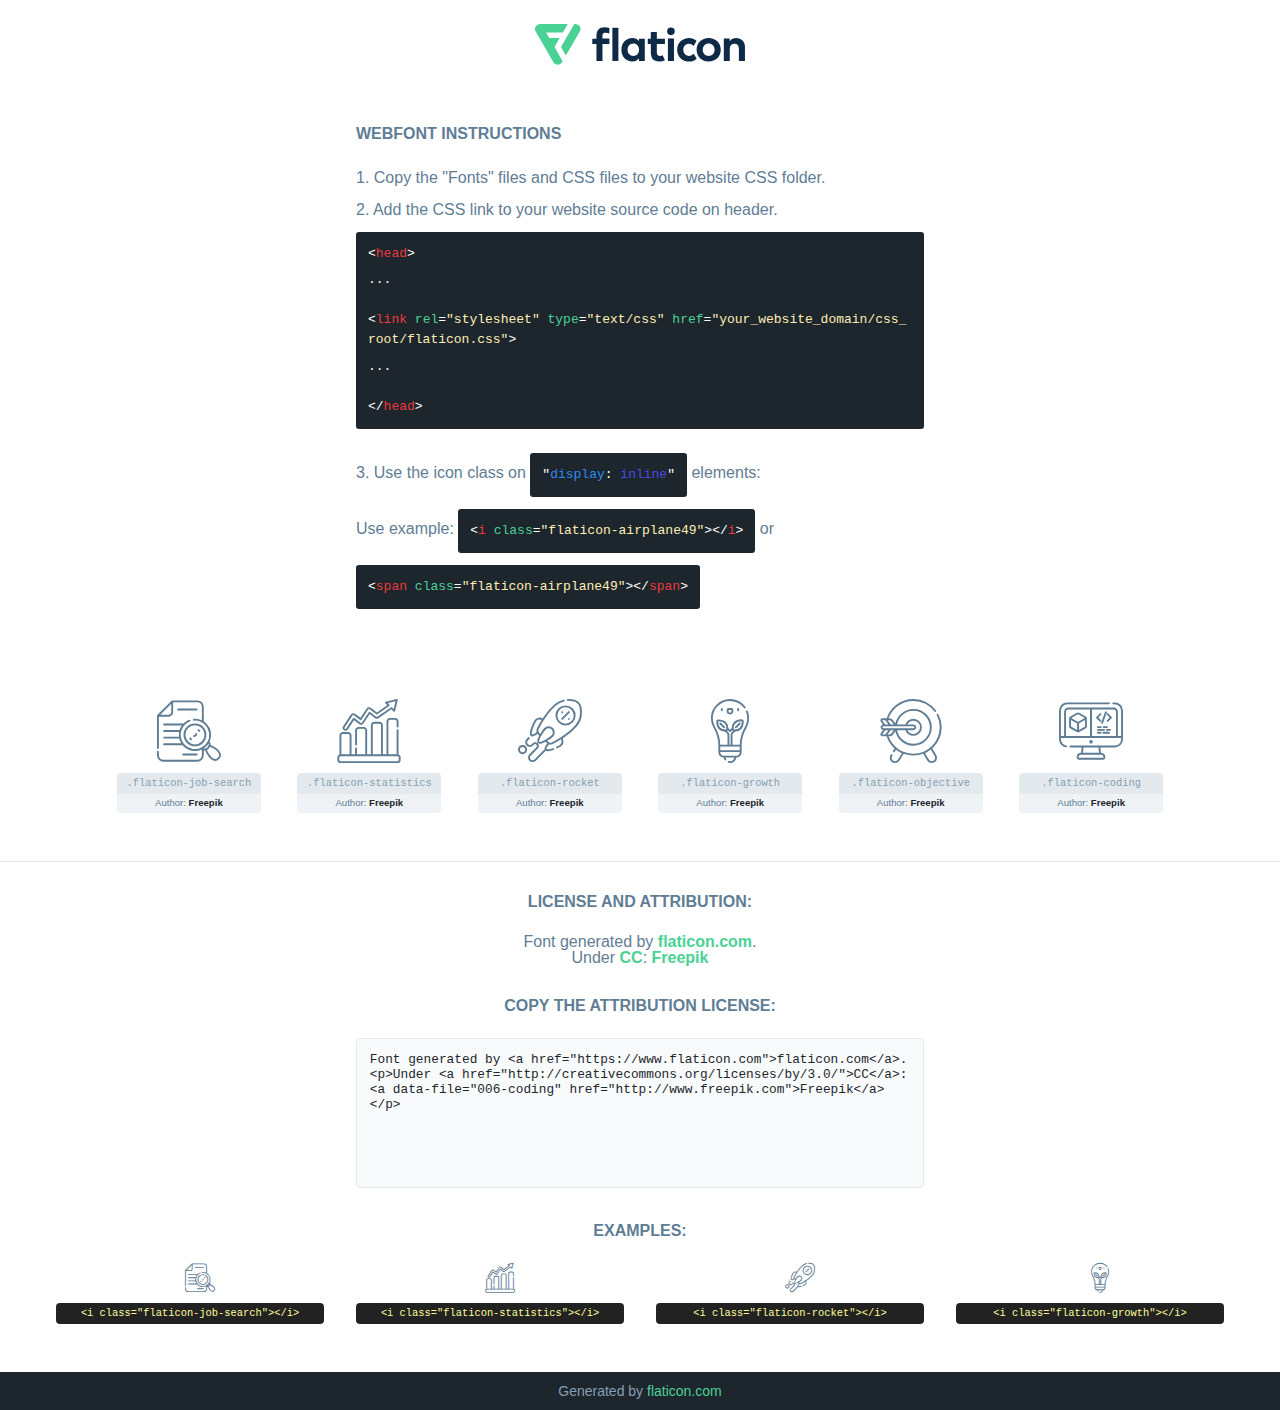
<file: fonts/flaticon/font/flaticon.html>
<!DOCTYPE html>
<!--
  Flaticon icon font: Flaticon
  Creation date: 19/01/2021 11:09
-->
<html>

<head>
    <title>Flaticon Webfont</title>
    <link rel="stylesheet" type="text/css" href="flaticon.css">
    <meta charset="UTF-8">
    <style>
    html, body, div, span, applet, object, iframe,
    h1, h2, h3, h4, h5, h6, p, blockquote, pre,
    a, abbr, acronym, address, big, cite, code,
    del, dfn, em, img, ins, kbd, q, s, samp,
    small, strike, strong, sub, sup, tt, var,
    b, u, i, center,
    dl, dt, dd, ol, ul, li,
    fieldset, form, label, legend,
    table, caption, tbody, tfoot, thead, tr, th, td,
    article, aside, canvas, details, embed,
    figure, figcaption, footer, header, hgroup,
    menu, nav, output, ruby, section, summary,
    time, mark, audio, video {
        margin: 0;
        padding: 0;
        border: 0;
        font-size: 100%;
        font: inherit;
        vertical-align: baseline;
    }
    /* HTML5 display-role reset for older browsers */
    article, aside, details, figcaption, figure,
    footer, header, hgroup, menu, nav, section {
        display: block;
    }
    body {
        line-height: 1;
    }
    ol, ul {
        list-style: none;
    }
    blockquote, q {
        quotes: none;
    }
    blockquote:before, blockquote:after,
    q:before, q:after {
        content: '';
        content: none;
    }
    table {
        border-collapse: collapse;
        border-spacing: 0;
    }
    body {
        font-family: Helvetica, Arial, sans-serif;
        font-size: 16px;
        color: #5f7d95;
    }
    a {
        color: #4AD295;
        font-weight: bold;
        text-decoration: none;
    }
    * {
        -moz-box-sizing: border-box;
        -webkit-box-sizing: border-box;
        box-sizing: border-box;
        margin: 0;
        padding: 0;
    }
    [class^="flaticon-"]:before, [class*=" flaticon-"]:before, [class^="flaticon-"]:after, [class*=" flaticon-"]:after {
        font-family: Flaticon;
        font-size: 30px;
        font-style: normal;
        margin-left: 20px;
        color: #333;
    }
    .wrapper {
        max-width: 600px;
        margin: auto;
        padding: 0 1em;
    }
    .title {
        margin-bottom: 24px;
        text-transform: uppercase;
        font-weight: bold;
    }
    header {
        text-align: center;
        padding: 24px;
    }
    header .logo {
        width: 210px;
        height: auto;
        border: none;
        display: inline-block;
    }
    header strong {
        font-size: 28px;
        font-weight: 500;
        vertical-align: middle;
    }
    .demo {
        margin: 2em auto;
        line-height: 1.25em;
    }
    .demo ul li {
        margin-bottom: 12px;
    }
    .demo ul li code {
        background-color: #1D262D;
        border-radius: 3px;
        padding: 12px;
        display: inline-block;
        color: #fff;
        font-family: Consolas,Monaco,Lucida Console,Liberation Mono,DejaVu Sans Mono,Bitstream Vera Sans Mono,Courier New, monospace;
        font-weight: lighter;
        margin-top: 12px;
        font-size: 13px;
        word-break: break-all;
    }
    .demo ul li code .red {
        color: #EC3A3B;
    }
    .demo ul li code .green {
        color: #4AD295;
    }
    .demo ul li code .yellow {
        color: #FFEEB6;
    }
    .demo ul li code .blue {
        color: #2C8CF4;
    }
    .demo ul li code .purple {
        color: #4949E7;
    }
    .demo ul li code .dots {
        margin-top: 0.5em;
        display: block;
    }
    #glyphs {
        border-bottom: 1px solid #E3E9ED;
        padding: 2em 0;
        text-align: center;
    }
    .glyph {
        display: inline-block;
        width: 9em;
        margin: 1em;
        text-align: center;
        vertical-align: top;
        background: #FFF;
    }
    .glyph .glyph-icon {
        padding: 10px;
        display: block;
        font-family:"Flaticon";
        font-size: 64px;
        line-height: 1;
    }
    .glyph .glyph-icon:before {
        font-size: 64px;
        color: #5f7d95;
        margin-left: 0;
    }
    .class-name {
        font-size: 0.65em;
        background-color: #E3E9ED;
        color: #869FB2;
        border-radius: 4px 4px 0 0;
        padding: 0.5em;
        font-family: Consolas,Monaco,Lucida Console,Liberation Mono,DejaVu Sans Mono,Bitstream Vera Sans Mono,Courier New, monospace;
    }
    .author-name {
        font-size: 0.6em;
        background-color: #EFF3F6;
        border-top: 0;
        border-radius: 0 0 4px 4px;
        padding: 0.5em;
    }
    .author-name a {
        color: #1D262D;
    }
    .class-name:last-child {
        font-size: 10px;
        color:#888;
    }
    .class-name:last-child a {
        font-size: 10px;
        color:#555;
    }
    .glyph > input {
        display: block;
        width: 100px;
        margin: 5px auto;
        text-align: center;
        font-size: 12px;
        cursor: text;
    }
    .glyph > input.icon-input {
        font-family:"Flaticon";
        font-size: 16px;
        margin-bottom: 10px;
    }
    .attribution .title {
        margin-top: 2em;
    }
    .attribution textarea {
        background-color: #F8FAFB;
        color: #1D262D;
        padding: 1em;
        border: none;
        box-shadow: none;
        border: 1px solid #E3E9ED;
        border-radius: 4px;
        resize: none;
        width: 100%;
        height: 150px;
        font-size: 0.8em;
        font-family: Consolas,Monaco,Lucida Console,Liberation Mono,DejaVu Sans Mono,Bitstream Vera Sans Mono,Courier New, monospace;
        -webkit-appearance: none;
    }
    .attribution textarea:hover {
        border-color: #CFD9E0;
    }
    .attribution textarea:focus {
        border-color: #4AD295;
    }
    .iconsuse {
        margin: 2em auto;
        text-align: center;
        max-width: 1200px;
    }
    .iconsuse:after {
        content: '';
        display: table;
        clear: both;
    }
    .iconsuse .image {
        float: left;
        width: 25%;
        padding: 0 1em;
    }
    .iconsuse .image p {
        margin-bottom: 1em;
    }
    .iconsuse .image span {
        display: block;
        font-size: 0.65em;
        background-color: #222;
        color: #fff;
        border-radius: 4px;
        padding: 0.5em;
        color: #FFFF99;
        margin-top: 1em;
        font-family: Consolas,Monaco,Lucida Console,Liberation Mono,DejaVu Sans Mono,Bitstream Vera Sans Mono,Courier New, monospace;
    }
    .glyph-icon:before {
        color: #5f7d95;
    }
    #footer {
        text-align: center;
        background-color: #1D262D;
        color: #869FB2;
        padding: 12px;
        font-size: 14px;
    }
    #footer a {
        font-weight: normal;
    }
    @media (max-width: 960px) {
        .iconsuse .image {
            width: 50%;
        }
    }
    </style>
</head>

<body class="characters-off">

    <header>
        <a href="https://www.flaticon.com/" target="_blank" class="logo">
            <svg xmlns="http://www.w3.org/2000/svg" viewBox="0 0 394.3 76.5"><path d="M156.6,69.4H145.3V7.1h11.3Z" style="fill:#0e2a47"/><path d="M206.2,69.4h-11V64.8a15.4,15.4,0,0,1-12.6,5.7c-11.6,0-20.3-9.5-20.3-22.1s8.8-22.1,20.3-22.1a15.4,15.4,0,0,1,12.6,5.8V27.5h11Zm-32.4-21c0,6.4,4.2,11.6,10.8,11.6s10.8-4.9,10.8-11.6-4.4-11.6-10.8-11.6S173.9,42,173.9,48.4Z" style="fill:#0e2a47"/><path d="M262.5,13.7a7.2,7.2,0,0,1-14.4,0,7.2,7.2,0,1,1,14.4,0ZM261,69.4H249.6v-42H261Z" style="fill:#0e2a47"/><path id="_Trazado_" data-name="&lt;Trazado&gt;" d="M139.6,17.8a16.6,16.6,0,0,0-8-1.4c-3.2.4-4.9,2-4.9,5.9v5.1h13V37.5h-13v32H115.4v-32h-7.8v-10h7.8V22.2c0-9.9,5.2-16.3,15-16.3a23.4,23.4,0,0,1,9.3,1.8Z" style="fill:#0e2a47"/><path d="M235.1,60c-3.5,0-6.3-1.9-6.3-7.1V37.5H244v-10H228.8V15H217.5V27.5h-5.7v10h5.7V53.7c0,10.9,5.3,16.8,15.7,16.8A22.9,22.9,0,0,0,244,68l-4.3-9.1A12.3,12.3,0,0,1,235.1,60Z" style="fill:#0e2a47"/><path d="M348.9,48.4c0,12.6-9.7,22.1-22.7,22.1s-22.7-9.4-22.7-22.1,9.6-22.1,22.7-22.1S348.9,35.8,348.9,48.4Zm-33.9,0c0,6.8,4.8,11.6,11.1,11.6s11.2-4.8,11.2-11.6-4.8-11.6-11.2-11.6S315.1,41.6,315.1,48.4Z" style="fill:#0e2a47"/><path d="M394.3,42.7V69.4H382.9V46.3c0-6.1-3-9.4-8.2-9.4s-8.9,3.2-8.9,9.5v23H354.6v-42h11v4.9c3-4.5,7.6-6.1,12.3-6.1C387.5,26.3,394.3,33,394.3,42.7Z" style="fill:#0e2a47"/><path d="M298,55.7h0a12.4,12.4,0,0,1-8.2,4.2h-.9l-1.8-.2a10,10,0,0,1-7.4-5.6,13.2,13.2,0,0,1-1.2-5.8,13,13,0,0,1,1.3-5.9,10.1,10.1,0,0,1,7.5-5.5h2.4a11.7,11.7,0,0,1,8.3,4.2l5.5-9.6a19.9,19.9,0,0,0-8.1-4.3,23.4,23.4,0,0,0-6.1-.8,25.2,25.2,0,0,0-7.5,1.1,20.9,20.9,0,0,0-8,4.6,21.9,21.9,0,0,0-6.8,16.4,21.9,21.9,0,0,0,6.7,16.3,20.9,20.9,0,0,0,8,4.6,25.2,25.2,0,0,0,7.7,1.2,23.6,23.6,0,0,0,6.2-.8,20,20,0,0,0,8.1-4.4Z" style="fill:#0e2a47"/><path d="M46.3,26.5H26.9L20.8,16H52.4L61.6,0H9.4A9.3,9.3,0,0,0,1.3,4.7a9.3,9.3,0,0,0,0,9.4L34.6,71.8a9.4,9.4,0,0,0,16.2,0l1.1-1.9L36.6,43.3Z" style="fill:#4ad295"/><path d="M84.2,4.7A9.3,9.3,0,0,0,76.1,0H73.8l-25,43.3,9.2,16L84.2,14A9.3,9.3,0,0,0,84.2,4.7Z" style="fill:#4ad295"/></svg>
        </a>
    </header>

    <section class="demo wrapper">

        <p class="title">Webfont Instructions</p>

        <ul>
            <li>
                <span class="num">1. </span>Copy the "Fonts" files and CSS files to your website CSS folder.
            </li>
            <li>
                <span class="num">2. </span>Add the CSS link to your website source code on header.
                <code class="big">
                    &lt;<span class="red">head</span>&gt;
                    <br/><span class="dots">...</span>
                    <br/>&lt;<span class="red">link</span> <span class="green">rel</span>=<span class="yellow">"stylesheet"</span> <span class="green">type</span>=<span class="yellow">"text/css"</span> <span class="green">href</span>=<span class="yellow">"your_website_domain/css_root/flaticon.css"</span>&gt;
                    <br/><span class="dots">...</span>
                    <br/>&lt;/<span class="red">head</span>&gt;
                </code>
            </li>

            <li>
                <p>
                    <span class="num">3. </span>Use the icon class on <code>"<span class="blue">display</span>:<span class="purple"> inline</span>"</code> elements:
                    <br />
                    Use example: <code>&lt;<span class="red">i</span> <span class="green">class</span>=<span class="yellow">&quot;flaticon-airplane49&quot;</span>&gt;&lt;/<span class="red">i</span>&gt;</code> or <code>&lt;<span class="red">span</span> <span class="green">class</span>=<span class="yellow">&quot;flaticon-airplane49&quot;</span>&gt;&lt;/<span class="red">span</span>&gt;</code>
            </li>
        </ul>

    </section>




   <section id="glyphs">          
    
      
        <div class="glyph"><div class="glyph-icon flaticon-job-search"></div>
            <div class="class-name">.flaticon-job-search</div>
            <div class="author-name">Author: <a data-file="001-job-search" href="http://www.freepik.com">Freepik</a> </div> 
        </div>        
        
        <div class="glyph"><div class="glyph-icon flaticon-statistics"></div>
            <div class="class-name">.flaticon-statistics</div>
            <div class="author-name">Author: <a data-file="002-statistics" href="http://www.freepik.com">Freepik</a> </div> 
        </div>        
        
        <div class="glyph"><div class="glyph-icon flaticon-rocket"></div>
            <div class="class-name">.flaticon-rocket</div>
            <div class="author-name">Author: <a data-file="003-rocket" href="http://www.freepik.com">Freepik</a> </div> 
        </div>        
        
        <div class="glyph"><div class="glyph-icon flaticon-growth"></div>
            <div class="class-name">.flaticon-growth</div>
            <div class="author-name">Author: <a data-file="004-growth" href="http://www.freepik.com">Freepik</a> </div> 
        </div>        
        
        <div class="glyph"><div class="glyph-icon flaticon-objective"></div>
            <div class="class-name">.flaticon-objective</div>
            <div class="author-name">Author: <a data-file="005-objective" href="http://www.freepik.com">Freepik</a> </div> 
        </div>        
        
        <div class="glyph"><div class="glyph-icon flaticon-coding"></div>
            <div class="class-name">.flaticon-coding</div>
            <div class="author-name">Author: <a data-file="006-coding" href="http://www.freepik.com">Freepik</a> </div> 
        </div>        
        

    </section>



    <section class="attribution wrapper"   style="text-align:center;">

      <div class="title">License and attribution:</div><div class="attrDiv">Font generated by <a href="https://www.flaticon.com">flaticon.com</a>. <div><p>Under <a href="http://creativecommons.org/licenses/by/3.0/">CC</a>: <a data-file="006-coding" href="http://www.freepik.com">Freepik</a></p>  </div>
      </div>
      <div class="title">Copy the Attribution License:</div>

    <textarea onclick="this.focus();this.select();">Font generated by &lt;a href=&quot;https://www.flaticon.com&quot;&gt;flaticon.com&lt;/a&gt;. <p>Under <a href="http://creativecommons.org/licenses/by/3.0/">CC</a>: <a data-file="006-coding" href="http://www.freepik.com">Freepik</a></p>  
     </textarea>

    </section>

    <section class="iconsuse">

          <div class="title">Examples:</div>            
             
            <div class="image">
                <p>
                    <i class="glyph-icon flaticon-job-search"></i> 
                    <span>&lt;i class=&quot;flaticon-job-search&quot;&gt;&lt;/i&gt;</span>
                </p>
            </div>
            
            <div class="image">
                <p>
                    <i class="glyph-icon flaticon-statistics"></i> 
                    <span>&lt;i class=&quot;flaticon-statistics&quot;&gt;&lt;/i&gt;</span>
                </p>
            </div>
            
            <div class="image">
                <p>
                    <i class="glyph-icon flaticon-rocket"></i> 
                    <span>&lt;i class=&quot;flaticon-rocket&quot;&gt;&lt;/i&gt;</span>
                </p>
            </div>
            
            <div class="image">
                <p>
                    <i class="glyph-icon flaticon-growth"></i> 
                    <span>&lt;i class=&quot;flaticon-growth&quot;&gt;&lt;/i&gt;</span>
                </p>
            </div>
                       
        </div>
                            
    </section>

<div id="footer">
    <div>Generated by <a href="https://www.flaticon.com">flaticon.com</a>
    </div>
</div>



</body>
</html>
</file>
<file: fonts/icomoon/style.css>
@font-face {
  font-family: 'icomoon';
  src:  url('fonts/icomoon.eot?10si43');
  src:  url('fonts/icomoon.eot?10si43#iefix') format('embedded-opentype'),
    url('fonts/icomoon.ttf?10si43') format('truetype'),
    url('fonts/icomoon.woff?10si43') format('woff'),
    url('fonts/icomoon.svg?10si43#icomoon') format('svg');
  font-weight: normal;
  font-style: normal;
}

[class^="icon-"], [class*=" icon-"] {
  /* use !important to prevent issues with browser extensions that change fonts */
  font-family: 'icomoon' !important;
  speak: none;
  font-style: normal;
  font-weight: normal;
  font-variant: normal;
  text-transform: none;
  line-height: 1;

  /* Better Font Rendering =========== */
  -webkit-font-smoothing: antialiased;
  -moz-osx-font-smoothing: grayscale;
}

.icon-asterisk:before {
  content: "\f069";
}
.icon-plus:before {
  content: "\f067";
}
.icon-question:before {
  content: "\f128";
}
.icon-minus:before {
  content: "\f068";
}
.icon-glass:before {
  content: "\f000";
}
.icon-music:before {
  content: "\f001";
}
.icon-search:before {
  content: "\f002";
}
.icon-envelope-o:before {
  content: "\f003";
}
.icon-heart:before {
  content: "\f004";
}
.icon-star:before {
  content: "\f005";
}
.icon-star-o:before {
  content: "\f006";
}
.icon-user:before {
  content: "\f007";
}
.icon-film:before {
  content: "\f008";
}
.icon-th-large:before {
  content: "\f009";
}
.icon-th:before {
  content: "\f00a";
}
.icon-th-list:before {
  content: "\f00b";
}
.icon-check:before {
  content: "\f00c";
}
.icon-close:before {
  content: "\f00d";
}
.icon-remove:before {
  content: "\f00d";
}
.icon-times:before {
  content: "\f00d";
}
.icon-search-plus:before {
  content: "\f00e";
}
.icon-search-minus:before {
  content: "\f010";
}
.icon-power-off:before {
  content: "\f011";
}
.icon-signal:before {
  content: "\f012";
}
.icon-cog:before {
  content: "\f013";
}
.icon-gear:before {
  content: "\f013";
}
.icon-trash-o:before {
  content: "\f014";
}
.icon-home:before {
  content: "\f015";
}
.icon-file-o:before {
  content: "\f016";
}
.icon-clock-o:before {
  content: "\f017";
}
.icon-road:before {
  content: "\f018";
}
.icon-download:before {
  content: "\f019";
}
.icon-arrow-circle-o-down:before {
  content: "\f01a";
}
.icon-arrow-circle-o-up:before {
  content: "\f01b";
}
.icon-inbox:before {
  content: "\f01c";
}
.icon-play-circle-o:before {
  content: "\f01d";
}
.icon-repeat:before {
  content: "\f01e";
}
.icon-rotate-right:before {
  content: "\f01e";
}
.icon-refresh:before {
  content: "\f021";
}
.icon-list-alt:before {
  content: "\f022";
}
.icon-lock:before {
  content: "\f023";
}
.icon-flag:before {
  content: "\f024";
}
.icon-headphones:before {
  content: "\f025";
}
.icon-volume-off:before {
  content: "\f026";
}
.icon-volume-down:before {
  content: "\f027";
}
.icon-volume-up:before {
  content: "\f028";
}
.icon-qrcode:before {
  content: "\f029";
}
.icon-barcode:before {
  content: "\f02a";
}
.icon-tag:before {
  content: "\f02b";
}
.icon-tags:before {
  content: "\f02c";
}
.icon-book:before {
  content: "\f02d";
}
.icon-bookmark:before {
  content: "\f02e";
}
.icon-print:before {
  content: "\f02f";
}
.icon-camera:before {
  content: "\f030";
}
.icon-font:before {
  content: "\f031";
}
.icon-bold:before {
  content: "\f032";
}
.icon-italic:before {
  content: "\f033";
}
.icon-text-height:before {
  content: "\f034";
}
.icon-text-width:before {
  content: "\f035";
}
.icon-align-left:before {
  content: "\f036";
}
.icon-align-center:before {
  content: "\f037";
}
.icon-align-right:before {
  content: "\f038";
}
.icon-align-justify:before {
  content: "\f039";
}
.icon-list:before {
  content: "\f03a";
}
.icon-dedent:before {
  content: "\f03b";
}
.icon-outdent:before {
  content: "\f03b";
}
.icon-indent:before {
  content: "\f03c";
}
.icon-video-camera:before {
  content: "\f03d";
}
.icon-image:before {
  content: "\f03e";
}
.icon-photo:before {
  content: "\f03e";
}
.icon-picture-o:before {
  content: "\f03e";
}
.icon-pencil:before {
  content: "\f040";
}
.icon-map-marker:before {
  content: "\f041";
}
.icon-adjust:before {
  content: "\f042";
}
.icon-tint:before {
  content: "\f043";
}
.icon-edit:before {
  content: "\f044";
}
.icon-pencil-square-o:before {
  content: "\f044";
}
.icon-share-square-o:before {
  content: "\f045";
}
.icon-check-square-o:before {
  content: "\f046";
}
.icon-arrows:before {
  content: "\f047";
}
.icon-step-backward:before {
  content: "\f048";
}
.icon-fast-backward:before {
  content: "\f049";
}
.icon-backward:before {
  content: "\f04a";
}
.icon-play:before {
  content: "\f04b";
}
.icon-pause:before {
  content: "\f04c";
}
.icon-stop:before {
  content: "\f04d";
}
.icon-forward:before {
  content: "\f04e";
}
.icon-fast-forward:before {
  content: "\f050";
}
.icon-step-forward:before {
  content: "\f051";
}
.icon-eject:before {
  content: "\f052";
}
.icon-chevron-left:before {
  content: "\f053";
}
.icon-chevron-right:before {
  content: "\f054";
}
.icon-plus-circle:before {
  content: "\f055";
}
.icon-minus-circle:before {
  content: "\f056";
}
.icon-times-circle:before {
  content: "\f057";
}
.icon-check-circle:before {
  content: "\f058";
}
.icon-question-circle:before {
  content: "\f059";
}
.icon-info-circle:before {
  content: "\f05a";
}
.icon-crosshairs:before {
  content: "\f05b";
}
.icon-times-circle-o:before {
  content: "\f05c";
}
.icon-check-circle-o:before {
  content: "\f05d";
}
.icon-ban:before {
  content: "\f05e";
}
.icon-arrow-left:before {
  content: "\f060";
}
.icon-arrow-right:before {
  content: "\f061";
}
.icon-arrow-up:before {
  content: "\f062";
}
.icon-arrow-down:before {
  content: "\f063";
}
.icon-mail-forward:before {
  content: "\f064";
}
.icon-share:before {
  content: "\f064";
}
.icon-expand:before {
  content: "\f065";
}
.icon-compress:before {
  content: "\f066";
}
.icon-exclamation-circle:before {
  content: "\f06a";
}
.icon-gift:before {
  content: "\f06b";
}
.icon-leaf:before {
  content: "\f06c";
}
.icon-fire:before {
  content: "\f06d";
}
.icon-eye:before {
  content: "\f06e";
}
.icon-eye-slash:before {
  content: "\f070";
}
.icon-exclamation-triangle:before {
  content: "\f071";
}
.icon-warning:before {
  content: "\f071";
}
.icon-plane:before {
  content: "\f072";
}
.icon-calendar:before {
  content: "\f073";
}
.icon-random:before {
  content: "\f074";
}
.icon-comment:before {
  content: "\f075";
}
.icon-magnet:before {
  content: "\f076";
}
.icon-chevron-up:before {
  content: "\f077";
}
.icon-chevron-down:before {
  content: "\f078";
}
.icon-retweet:before {
  content: "\f079";
}
.icon-shopping-cart:before {
  content: "\f07a";
}
.icon-folder:before {
  content: "\f07b";
}
.icon-folder-open:before {
  content: "\f07c";
}
.icon-arrows-v:before {
  content: "\f07d";
}
.icon-arrows-h:before {
  content: "\f07e";
}
.icon-bar-chart:before {
  content: "\f080";
}
.icon-bar-chart-o:before {
  content: "\f080";
}
.icon-twitter-square:before {
  content: "\f081";
}
.icon-facebook-square:before {
  content: "\f082";
}
.icon-camera-retro:before {
  content: "\f083";
}
.icon-key:before {
  content: "\f084";
}
.icon-cogs:before {
  content: "\f085";
}
.icon-gears:before {
  content: "\f085";
}
.icon-comments:before {
  content: "\f086";
}
.icon-thumbs-o-up:before {
  content: "\f087";
}
.icon-thumbs-o-down:before {
  content: "\f088";
}
.icon-star-half:before {
  content: "\f089";
}
.icon-heart-o:before {
  content: "\f08a";
}
.icon-sign-out:before {
  content: "\f08b";
}
.icon-linkedin-square:before {
  content: "\f08c";
}
.icon-thumb-tack:before {
  content: "\f08d";
}
.icon-external-link:before {
  content: "\f08e";
}
.icon-sign-in:before {
  content: "\f090";
}
.icon-trophy:before {
  content: "\f091";
}
.icon-github-square:before {
  content: "\f092";
}
.icon-upload:before {
  content: "\f093";
}
.icon-lemon-o:before {
  content: "\f094";
}
.icon-phone:before {
  content: "\f095";
}
.icon-square-o:before {
  content: "\f096";
}
.icon-bookmark-o:before {
  content: "\f097";
}
.icon-phone-square:before {
  content: "\f098";
}
.icon-twitter:before {
  content: "\f099";
}
.icon-facebook:before {
  content: "\f09a";
}
.icon-facebook-f:before {
  content: "\f09a";
}
.icon-github:before {
  content: "\f09b";
}
.icon-unlock:before {
  content: "\f09c";
}
.icon-credit-card:before {
  content: "\f09d";
}
.icon-feed:before {
  content: "\f09e";
}
.icon-rss:before {
  content: "\f09e";
}
.icon-hdd-o:before {
  content: "\f0a0";
}
.icon-bullhorn:before {
  content: "\f0a1";
}
.icon-bell-o:before {
  content: "\f0a2";
}
.icon-certificate:before {
  content: "\f0a3";
}
.icon-hand-o-right:before {
  content: "\f0a4";
}
.icon-hand-o-left:before {
  content: "\f0a5";
}
.icon-hand-o-up:before {
  content: "\f0a6";
}
.icon-hand-o-down:before {
  content: "\f0a7";
}
.icon-arrow-circle-left:before {
  content: "\f0a8";
}
.icon-arrow-circle-right:before {
  content: "\f0a9";
}
.icon-arrow-circle-up:before {
  content: "\f0aa";
}
.icon-arrow-circle-down:before {
  content: "\f0ab";
}
.icon-globe:before {
  content: "\f0ac";
}
.icon-wrench:before {
  content: "\f0ad";
}
.icon-tasks:before {
  content: "\f0ae";
}
.icon-filter:before {
  content: "\f0b0";
}
.icon-briefcase:before {
  content: "\f0b1";
}
.icon-arrows-alt:before {
  content: "\f0b2";
}
.icon-group:before {
  content: "\f0c0";
}
.icon-users:before {
  content: "\f0c0";
}
.icon-chain:before {
  content: "\f0c1";
}
.icon-link:before {
  content: "\f0c1";
}
.icon-cloud:before {
  content: "\f0c2";
}
.icon-flask:before {
  content: "\f0c3";
}
.icon-cut:before {
  content: "\f0c4";
}
.icon-scissors:before {
  content: "\f0c4";
}
.icon-copy:before {
  content: "\f0c5";
}
.icon-files-o:before {
  content: "\f0c5";
}
.icon-paperclip:before {
  content: "\f0c6";
}
.icon-floppy-o:before {
  content: "\f0c7";
}
.icon-save:before {
  content: "\f0c7";
}
.icon-square:before {
  content: "\f0c8";
}
.icon-bars:before {
  content: "\f0c9";
}
.icon-navicon:before {
  content: "\f0c9";
}
.icon-reorder:before {
  content: "\f0c9";
}
.icon-list-ul:before {
  content: "\f0ca";
}
.icon-list-ol:before {
  content: "\f0cb";
}
.icon-strikethrough:before {
  content: "\f0cc";
}
.icon-underline:before {
  content: "\f0cd";
}
.icon-table:before {
  content: "\f0ce";
}
.icon-magic:before {
  content: "\f0d0";
}
.icon-truck:before {
  content: "\f0d1";
}
.icon-pinterest:before {
  content: "\f0d2";
}
.icon-pinterest-square:before {
  content: "\f0d3";
}
.icon-google-plus-square:before {
  content: "\f0d4";
}
.icon-google-plus:before {
  content: "\f0d5";
}
.icon-money:before {
  content: "\f0d6";
}
.icon-caret-down:before {
  content: "\f0d7";
}
.icon-caret-up:before {
  content: "\f0d8";
}
.icon-caret-left:before {
  content: "\f0d9";
}
.icon-caret-right:before {
  content: "\f0da";
}
.icon-columns:before {
  content: "\f0db";
}
.icon-sort:before {
  content: "\f0dc";
}
.icon-unsorted:before {
  content: "\f0dc";
}
.icon-sort-desc:before {
  content: "\f0dd";
}
.icon-sort-down:before {
  content: "\f0dd";
}
.icon-sort-asc:before {
  content: "\f0de";
}
.icon-sort-up:before {
  content: "\f0de";
}
.icon-envelope:before {
  content: "\f0e0";
}
.icon-linkedin:before {
  content: "\f0e1";
}
.icon-rotate-left:before {
  content: "\f0e2";
}
.icon-undo:before {
  content: "\f0e2";
}
.icon-gavel:before {
  content: "\f0e3";
}
.icon-legal:before {
  content: "\f0e3";
}
.icon-dashboard:before {
  content: "\f0e4";
}
.icon-tachometer:before {
  content: "\f0e4";
}
.icon-comment-o:before {
  content: "\f0e5";
}
.icon-comments-o:before {
  content: "\f0e6";
}
.icon-bolt:before {
  content: "\f0e7";
}
.icon-flash:before {
  content: "\f0e7";
}
.icon-sitemap:before {
  content: "\f0e8";
}
.icon-umbrella:before {
  content: "\f0e9";
}
.icon-clipboard:before {
  content: "\f0ea";
}
.icon-paste:before {
  content: "\f0ea";
}
.icon-lightbulb-o:before {
  content: "\f0eb";
}
.icon-exchange:before {
  content: "\f0ec";
}
.icon-cloud-download:before {
  content: "\f0ed";
}
.icon-cloud-upload:before {
  content: "\f0ee";
}
.icon-user-md:before {
  content: "\f0f0";
}
.icon-stethoscope:before {
  content: "\f0f1";
}
.icon-suitcase:before {
  content: "\f0f2";
}
.icon-bell:before {
  content: "\f0f3";
}
.icon-coffee:before {
  content: "\f0f4";
}
.icon-cutlery:before {
  content: "\f0f5";
}
.icon-file-text-o:before {
  content: "\f0f6";
}
.icon-building-o:before {
  content: "\f0f7";
}
.icon-hospital-o:before {
  content: "\f0f8";
}
.icon-ambulance:before {
  content: "\f0f9";
}
.icon-medkit:before {
  content: "\f0fa";
}
.icon-fighter-jet:before {
  content: "\f0fb";
}
.icon-beer:before {
  content: "\f0fc";
}
.icon-h-square:before {
  content: "\f0fd";
}
.icon-plus-square:before {
  content: "\f0fe";
}
.icon-angle-double-left:before {
  content: "\f100";
}
.icon-angle-double-right:before {
  content: "\f101";
}
.icon-angle-double-up:before {
  content: "\f102";
}
.icon-angle-double-down:before {
  content: "\f103";
}
.icon-angle-left:before {
  content: "\f104";
}
.icon-angle-right:before {
  content: "\f105";
}
.icon-angle-up:before {
  content: "\f106";
}
.icon-angle-down:before {
  content: "\f107";
}
.icon-desktop:before {
  content: "\f108";
}
.icon-laptop:before {
  content: "\f109";
}
.icon-tablet:before {
  content: "\f10a";
}
.icon-mobile:before {
  content: "\f10b";
}
.icon-mobile-phone:before {
  content: "\f10b";
}
.icon-circle-o:before {
  content: "\f10c";
}
.icon-quote-left:before {
  content: "\f10d";
}
.icon-quote-right:before {
  content: "\f10e";
}
.icon-spinner:before {
  content: "\f110";
}
.icon-circle:before {
  content: "\f111";
}
.icon-mail-reply:before {
  content: "\f112";
}
.icon-reply:before {
  content: "\f112";
}
.icon-github-alt:before {
  content: "\f113";
}
.icon-folder-o:before {
  content: "\f114";
}
.icon-folder-open-o:before {
  content: "\f115";
}
.icon-smile-o:before {
  content: "\f118";
}
.icon-frown-o:before {
  content: "\f119";
}
.icon-meh-o:before {
  content: "\f11a";
}
.icon-gamepad:before {
  content: "\f11b";
}
.icon-keyboard-o:before {
  content: "\f11c";
}
.icon-flag-o:before {
  content: "\f11d";
}
.icon-flag-checkered:before {
  content: "\f11e";
}
.icon-terminal:before {
  content: "\f120";
}
.icon-code:before {
  content: "\f121";
}
.icon-mail-reply-all:before {
  content: "\f122";
}
.icon-reply-all:before {
  content: "\f122";
}
.icon-star-half-empty:before {
  content: "\f123";
}
.icon-star-half-full:before {
  content: "\f123";
}
.icon-star-half-o:before {
  content: "\f123";
}
.icon-location-arrow:before {
  content: "\f124";
}
.icon-crop:before {
  content: "\f125";
}
.icon-code-fork:before {
  content: "\f126";
}
.icon-chain-broken:before {
  content: "\f127";
}
.icon-unlink:before {
  content: "\f127";
}
.icon-info:before {
  content: "\f129";
}
.icon-exclamation:before {
  content: "\f12a";
}
.icon-superscript:before {
  content: "\f12b";
}
.icon-subscript:before {
  content: "\f12c";
}
.icon-eraser:before {
  content: "\f12d";
}
.icon-puzzle-piece:before {
  content: "\f12e";
}
.icon-microphone:before {
  content: "\f130";
}
.icon-microphone-slash:before {
  content: "\f131";
}
.icon-shield:before {
  content: "\f132";
}
.icon-calendar-o:before {
  content: "\f133";
}
.icon-fire-extinguisher:before {
  content: "\f134";
}
.icon-rocket:before {
  content: "\f135";
}
.icon-maxcdn:before {
  content: "\f136";
}
.icon-chevron-circle-left:before {
  content: "\f137";
}
.icon-chevron-circle-right:before {
  content: "\f138";
}
.icon-chevron-circle-up:before {
  content: "\f139";
}
.icon-chevron-circle-down:before {
  content: "\f13a";
}
.icon-html5:before {
  content: "\f13b";
}
.icon-css3:before {
  content: "\f13c";
}
.icon-anchor:before {
  content: "\f13d";
}
.icon-unlock-alt:before {
  content: "\f13e";
}
.icon-bullseye:before {
  content: "\f140";
}
.icon-ellipsis-h:before {
  content: "\f141";
}
.icon-ellipsis-v:before {
  content: "\f142";
}
.icon-rss-square:before {
  content: "\f143";
}
.icon-play-circle:before {
  content: "\f144";
}
.icon-ticket:before {
  content: "\f145";
}
.icon-minus-square:before {
  content: "\f146";
}
.icon-minus-square-o:before {
  content: "\f147";
}
.icon-level-up:before {
  content: "\f148";
}
.icon-level-down:before {
  content: "\f149";
}
.icon-check-square:before {
  content: "\f14a";
}
.icon-pencil-square:before {
  content: "\f14b";
}
.icon-external-link-square:before {
  content: "\f14c";
}
.icon-share-square:before {
  content: "\f14d";
}
.icon-compass:before {
  content: "\f14e";
}
.icon-caret-square-o-down:before {
  content: "\f150";
}
.icon-toggle-down:before {
  content: "\f150";
}
.icon-caret-square-o-up:before {
  content: "\f151";
}
.icon-toggle-up:before {
  content: "\f151";
}
.icon-caret-square-o-right:before {
  content: "\f152";
}
.icon-toggle-right:before {
  content: "\f152";
}
.icon-eur:before {
  content: "\f153";
}
.icon-euro:before {
  content: "\f153";
}
.icon-gbp:before {
  content: "\f154";
}
.icon-dollar:before {
  content: "\f155";
}
.icon-usd:before {
  content: "\f155";
}
.icon-inr:before {
  content: "\f156";
}
.icon-rupee:before {
  content: "\f156";
}
.icon-cny:before {
  content: "\f157";
}
.icon-jpy:before {
  content: "\f157";
}
.icon-rmb:before {
  content: "\f157";
}
.icon-yen:before {
  content: "\f157";
}
.icon-rouble:before {
  content: "\f158";
}
.icon-rub:before {
  content: "\f158";
}
.icon-ruble:before {
  content: "\f158";
}
.icon-krw:before {
  content: "\f159";
}
.icon-won:before {
  content: "\f159";
}
.icon-bitcoin:before {
  content: "\f15a";
}
.icon-btc:before {
  content: "\f15a";
}
.icon-file:before {
  content: "\f15b";
}
.icon-file-text:before {
  content: "\f15c";
}
.icon-sort-alpha-asc:before {
  content: "\f15d";
}
.icon-sort-alpha-desc:before {
  content: "\f15e";
}
.icon-sort-amount-asc:before {
  content: "\f160";
}
.icon-sort-amount-desc:before {
  content: "\f161";
}
.icon-sort-numeric-asc:before {
  content: "\f162";
}
.icon-sort-numeric-desc:before {
  content: "\f163";
}
.icon-thumbs-up:before {
  content: "\f164";
}
.icon-thumbs-down:before {
  content: "\f165";
}
.icon-youtube-square:before {
  content: "\f166";
}
.icon-youtube:before {
  content: "\f167";
}
.icon-xing:before {
  content: "\f168";
}
.icon-xing-square:before {
  content: "\f169";
}
.icon-youtube-play:before {
  content: "\f16a";
}
.icon-dropbox:before {
  content: "\f16b";
}
.icon-stack-overflow:before {
  content: "\f16c";
}
.icon-instagram:before {
  content: "\f16d";
}
.icon-flickr:before {
  content: "\f16e";
}
.icon-adn:before {
  content: "\f170";
}
.icon-bitbucket:before {
  content: "\f171";
}
.icon-bitbucket-square:before {
  content: "\f172";
}
.icon-tumblr:before {
  content: "\f173";
}
.icon-tumblr-square:before {
  content: "\f174";
}
.icon-long-arrow-down:before {
  content: "\f175";
}
.icon-long-arrow-up:before {
  content: "\f176";
}
.icon-long-arrow-left:before {
  content: "\f177";
}
.icon-long-arrow-right:before {
  content: "\f178";
}
.icon-apple:before {
  content: "\f179";
}
.icon-windows:before {
  content: "\f17a";
}
.icon-android:before {
  content: "\f17b";
}
.icon-linux:before {
  content: "\f17c";
}
.icon-dribbble:before {
  content: "\f17d";
}
.icon-skype:before {
  content: "\f17e";
}
.icon-foursquare:before {
  content: "\f180";
}
.icon-trello:before {
  content: "\f181";
}
.icon-female:before {
  content: "\f182";
}
.icon-male:before {
  content: "\f183";
}
.icon-gittip:before {
  content: "\f184";
}
.icon-gratipay:before {
  content: "\f184";
}
.icon-sun-o:before {
  content: "\f185";
}
.icon-moon-o:before {
  content: "\f186";
}
.icon-archive:before {
  content: "\f187";
}
.icon-bug:before {
  content: "\f188";
}
.icon-vk:before {
  content: "\f189";
}
.icon-weibo:before {
  content: "\f18a";
}
.icon-renren:before {
  content: "\f18b";
}
.icon-pagelines:before {
  content: "\f18c";
}
.icon-stack-exchange:before {
  content: "\f18d";
}
.icon-arrow-circle-o-right:before {
  content: "\f18e";
}
.icon-arrow-circle-o-left:before {
  content: "\f190";
}
.icon-caret-square-o-left:before {
  content: "\f191";
}
.icon-toggle-left:before {
  content: "\f191";
}
.icon-dot-circle-o:before {
  content: "\f192";
}
.icon-wheelchair:before {
  content: "\f193";
}
.icon-vimeo-square:before {
  content: "\f194";
}
.icon-try:before {
  content: "\f195";
}
.icon-turkish-lira:before {
  content: "\f195";
}
.icon-plus-square-o:before {
  content: "\f196";
}
.icon-space-shuttle:before {
  content: "\f197";
}
.icon-slack:before {
  content: "\f198";
}
.icon-envelope-square:before {
  content: "\f199";
}
.icon-wordpress:before {
  content: "\f19a";
}
.icon-openid:before {
  content: "\f19b";
}
.icon-bank:before {
  content: "\f19c";
}
.icon-institution:before {
  content: "\f19c";
}
.icon-university:before {
  content: "\f19c";
}
.icon-graduation-cap:before {
  content: "\f19d";
}
.icon-mortar-board:before {
  content: "\f19d";
}
.icon-yahoo:before {
  content: "\f19e";
}
.icon-google:before {
  content: "\f1a0";
}
.icon-reddit:before {
  content: "\f1a1";
}
.icon-reddit-square:before {
  content: "\f1a2";
}
.icon-stumbleupon-circle:before {
  content: "\f1a3";
}
.icon-stumbleupon:before {
  content: "\f1a4";
}
.icon-delicious:before {
  content: "\f1a5";
}
.icon-digg:before {
  content: "\f1a6";
}
.icon-pied-piper-pp:before {
  content: "\f1a7";
}
.icon-pied-piper-alt:before {
  content: "\f1a8";
}
.icon-drupal:before {
  content: "\f1a9";
}
.icon-joomla:before {
  content: "\f1aa";
}
.icon-language:before {
  content: "\f1ab";
}
.icon-fax:before {
  content: "\f1ac";
}
.icon-building:before {
  content: "\f1ad";
}
.icon-child:before {
  content: "\f1ae";
}
.icon-paw:before {
  content: "\f1b0";
}
.icon-spoon:before {
  content: "\f1b1";
}
.icon-cube:before {
  content: "\f1b2";
}
.icon-cubes:before {
  content: "\f1b3";
}
.icon-behance:before {
  content: "\f1b4";
}
.icon-behance-square:before {
  content: "\f1b5";
}
.icon-steam:before {
  content: "\f1b6";
}
.icon-steam-square:before {
  content: "\f1b7";
}
.icon-recycle:before {
  content: "\f1b8";
}
.icon-automobile:before {
  content: "\f1b9";
}
.icon-car:before {
  content: "\f1b9";
}
.icon-cab:before {
  content: "\f1ba";
}
.icon-taxi:before {
  content: "\f1ba";
}
.icon-tree:before {
  content: "\f1bb";
}
.icon-spotify:before {
  content: "\f1bc";
}
.icon-deviantart:before {
  content: "\f1bd";
}
.icon-soundcloud:before {
  content: "\f1be";
}
.icon-database:before {
  content: "\f1c0";
}
.icon-file-pdf-o:before {
  content: "\f1c1";
}
.icon-file-word-o:before {
  content: "\f1c2";
}
.icon-file-excel-o:before {
  content: "\f1c3";
}
.icon-file-powerpoint-o:before {
  content: "\f1c4";
}
.icon-file-image-o:before {
  content: "\f1c5";
}
.icon-file-photo-o:before {
  content: "\f1c5";
}
.icon-file-picture-o:before {
  content: "\f1c5";
}
.icon-file-archive-o:before {
  content: "\f1c6";
}
.icon-file-zip-o:before {
  content: "\f1c6";
}
.icon-file-audio-o:before {
  content: "\f1c7";
}
.icon-file-sound-o:before {
  content: "\f1c7";
}
.icon-file-movie-o:before {
  content: "\f1c8";
}
.icon-file-video-o:before {
  content: "\f1c8";
}
.icon-file-code-o:before {
  content: "\f1c9";
}
.icon-vine:before {
  content: "\f1ca";
}
.icon-codepen:before {
  content: "\f1cb";
}
.icon-jsfiddle:before {
  content: "\f1cc";
}
.icon-life-bouy:before {
  content: "\f1cd";
}
.icon-life-buoy:before {
  content: "\f1cd";
}
.icon-life-ring:before {
  content: "\f1cd";
}
.icon-life-saver:before {
  content: "\f1cd";
}
.icon-support:before {
  content: "\f1cd";
}
.icon-circle-o-notch:before {
  content: "\f1ce";
}
.icon-ra:before {
  content: "\f1d0";
}
.icon-rebel:before {
  content: "\f1d0";
}
.icon-resistance:before {
  content: "\f1d0";
}
.icon-empire:before {
  content: "\f1d1";
}
.icon-ge:before {
  content: "\f1d1";
}
.icon-git-square:before {
  content: "\f1d2";
}
.icon-git:before {
  content: "\f1d3";
}
.icon-hacker-news:before {
  content: "\f1d4";
}
.icon-y-combinator-square:before {
  content: "\f1d4";
}
.icon-yc-square:before {
  content: "\f1d4";
}
.icon-tencent-weibo:before {
  content: "\f1d5";
}
.icon-qq:before {
  content: "\f1d6";
}
.icon-wechat:before {
  content: "\f1d7";
}
.icon-weixin:before {
  content: "\f1d7";
}
.icon-paper-plane:before {
  content: "\f1d8";
}
.icon-send:before {
  content: "\f1d8";
}
.icon-paper-plane-o:before {
  content: "\f1d9";
}
.icon-send-o:before {
  content: "\f1d9";
}
.icon-history:before {
  content: "\f1da";
}
.icon-circle-thin:before {
  content: "\f1db";
}
.icon-header:before {
  content: "\f1dc";
}
.icon-paragraph:before {
  content: "\f1dd";
}
.icon-sliders:before {
  content: "\f1de";
}
.icon-share-alt:before {
  content: "\f1e0";
}
.icon-share-alt-square:before {
  content: "\f1e1";
}
.icon-bomb:before {
  content: "\f1e2";
}
.icon-futbol-o:before {
  content: "\f1e3";
}
.icon-soccer-ball-o:before {
  content: "\f1e3";
}
.icon-tty:before {
  content: "\f1e4";
}
.icon-binoculars:before {
  content: "\f1e5";
}
.icon-plug:before {
  content: "\f1e6";
}
.icon-slideshare:before {
  content: "\f1e7";
}
.icon-twitch:before {
  content: "\f1e8";
}
.icon-yelp:before {
  content: "\f1e9";
}
.icon-newspaper-o:before {
  content: "\f1ea";
}
.icon-wifi:before {
  content: "\f1eb";
}
.icon-calculator:before {
  content: "\f1ec";
}
.icon-paypal:before {
  content: "\f1ed";
}
.icon-google-wallet:before {
  content: "\f1ee";
}
.icon-cc-visa:before {
  content: "\f1f0";
}
.icon-cc-mastercard:before {
  content: "\f1f1";
}
.icon-cc-discover:before {
  content: "\f1f2";
}
.icon-cc-amex:before {
  content: "\f1f3";
}
.icon-cc-paypal:before {
  content: "\f1f4";
}
.icon-cc-stripe:before {
  content: "\f1f5";
}
.icon-bell-slash:before {
  content: "\f1f6";
}
.icon-bell-slash-o:before {
  content: "\f1f7";
}
.icon-trash:before {
  content: "\f1f8";
}
.icon-copyright:before {
  content: "\f1f9";
}
.icon-at:before {
  content: "\f1fa";
}
.icon-eyedropper:before {
  content: "\f1fb";
}
.icon-paint-brush:before {
  content: "\f1fc";
}
.icon-birthday-cake:before {
  content: "\f1fd";
}
.icon-area-chart:before {
  content: "\f1fe";
}
.icon-pie-chart:before {
  content: "\f200";
}
.icon-line-chart:before {
  content: "\f201";
}
.icon-lastfm:before {
  content: "\f202";
}
.icon-lastfm-square:before {
  content: "\f203";
}
.icon-toggle-off:before {
  content: "\f204";
}
.icon-toggle-on:before {
  content: "\f205";
}
.icon-bicycle:before {
  content: "\f206";
}
.icon-bus:before {
  content: "\f207";
}
.icon-ioxhost:before {
  content: "\f208";
}
.icon-angellist:before {
  content: "\f209";
}
.icon-cc:before {
  content: "\f20a";
}
.icon-ils:before {
  content: "\f20b";
}
.icon-shekel:before {
  content: "\f20b";
}
.icon-sheqel:before {
  content: "\f20b";
}
.icon-meanpath:before {
  content: "\f20c";
}
.icon-buysellads:before {
  content: "\f20d";
}
.icon-connectdevelop:before {
  content: "\f20e";
}
.icon-dashcube:before {
  content: "\f210";
}
.icon-forumbee:before {
  content: "\f211";
}
.icon-leanpub:before {
  content: "\f212";
}
.icon-sellsy:before {
  content: "\f213";
}
.icon-shirtsinbulk:before {
  content: "\f214";
}
.icon-simplybuilt:before {
  content: "\f215";
}
.icon-skyatlas:before {
  content: "\f216";
}
.icon-cart-plus:before {
  content: "\f217";
}
.icon-cart-arrow-down:before {
  content: "\f218";
}
.icon-diamond:before {
  content: "\f219";
}
.icon-ship:before {
  content: "\f21a";
}
.icon-user-secret:before {
  content: "\f21b";
}
.icon-motorcycle:before {
  content: "\f21c";
}
.icon-street-view:before {
  content: "\f21d";
}
.icon-heartbeat:before {
  content: "\f21e";
}
.icon-venus:before {
  content: "\f221";
}
.icon-mars:before {
  content: "\f222";
}
.icon-mercury:before {
  content: "\f223";
}
.icon-intersex:before {
  content: "\f224";
}
.icon-transgender:before {
  content: "\f224";
}
.icon-transgender-alt:before {
  content: "\f225";
}
.icon-venus-double:before {
  content: "\f226";
}
.icon-mars-double:before {
  content: "\f227";
}
.icon-venus-mars:before {
  content: "\f228";
}
.icon-mars-stroke:before {
  content: "\f229";
}
.icon-mars-stroke-v:before {
  content: "\f22a";
}
.icon-mars-stroke-h:before {
  content: "\f22b";
}
.icon-neuter:before {
  content: "\f22c";
}
.icon-genderless:before {
  content: "\f22d";
}
.icon-facebook-official:before {
  content: "\f230";
}
.icon-pinterest-p:before {
  content: "\f231";
}
.icon-whatsapp:before {
  content: "\f232";
}
.icon-server:before {
  content: "\f233";
}
.icon-user-plus:before {
  content: "\f234";
}
.icon-user-times:before {
  content: "\f235";
}
.icon-bed:before {
  content: "\f236";
}
.icon-hotel:before {
  content: "\f236";
}
.icon-viacoin:before {
  content: "\f237";
}
.icon-train:before {
  content: "\f238";
}
.icon-subway:before {
  content: "\f239";
}
.icon-medium:before {
  content: "\f23a";
}
.icon-y-combinator:before {
  content: "\f23b";
}
.icon-yc:before {
  content: "\f23b";
}
.icon-optin-monster:before {
  content: "\f23c";
}
.icon-opencart:before {
  content: "\f23d";
}
.icon-expeditedssl:before {
  content: "\f23e";
}
.icon-battery:before {
  content: "\f240";
}
.icon-battery-4:before {
  content: "\f240";
}
.icon-battery-full:before {
  content: "\f240";
}
.icon-battery-3:before {
  content: "\f241";
}
.icon-battery-three-quarters:before {
  content: "\f241";
}
.icon-battery-2:before {
  content: "\f242";
}
.icon-battery-half:before {
  content: "\f242";
}
.icon-battery-1:before {
  content: "\f243";
}
.icon-battery-quarter:before {
  content: "\f243";
}
.icon-battery-0:before {
  content: "\f244";
}
.icon-battery-empty:before {
  content: "\f244";
}
.icon-mouse-pointer:before {
  content: "\f245";
}
.icon-i-cursor:before {
  content: "\f246";
}
.icon-object-group:before {
  content: "\f247";
}
.icon-object-ungroup:before {
  content: "\f248";
}
.icon-sticky-note:before {
  content: "\f249";
}
.icon-sticky-note-o:before {
  content: "\f24a";
}
.icon-cc-jcb:before {
  content: "\f24b";
}
.icon-cc-diners-club:before {
  content: "\f24c";
}
.icon-clone:before {
  content: "\f24d";
}
.icon-balance-scale:before {
  content: "\f24e";
}
.icon-hourglass-o:before {
  content: "\f250";
}
.icon-hourglass-1:before {
  content: "\f251";
}
.icon-hourglass-start:before {
  content: "\f251";
}
.icon-hourglass-2:before {
  content: "\f252";
}
.icon-hourglass-half:before {
  content: "\f252";
}
.icon-hourglass-3:before {
  content: "\f253";
}
.icon-hourglass-end:before {
  content: "\f253";
}
.icon-hourglass:before {
  content: "\f254";
}
.icon-hand-grab-o:before {
  content: "\f255";
}
.icon-hand-rock-o:before {
  content: "\f255";
}
.icon-hand-paper-o:before {
  content: "\f256";
}
.icon-hand-stop-o:before {
  content: "\f256";
}
.icon-hand-scissors-o:before {
  content: "\f257";
}
.icon-hand-lizard-o:before {
  content: "\f258";
}
.icon-hand-spock-o:before {
  content: "\f259";
}
.icon-hand-pointer-o:before {
  content: "\f25a";
}
.icon-hand-peace-o:before {
  content: "\f25b";
}
.icon-trademark:before {
  content: "\f25c";
}
.icon-registered:before {
  content: "\f25d";
}
.icon-creative-commons:before {
  content: "\f25e";
}
.icon-gg:before {
  content: "\f260";
}
.icon-gg-circle:before {
  content: "\f261";
}
.icon-tripadvisor:before {
  content: "\f262";
}
.icon-odnoklassniki:before {
  content: "\f263";
}
.icon-odnoklassniki-square:before {
  content: "\f264";
}
.icon-get-pocket:before {
  content: "\f265";
}
.icon-wikipedia-w:before {
  content: "\f266";
}
.icon-safari:before {
  content: "\f267";
}
.icon-chrome:before {
  content: "\f268";
}
.icon-firefox:before {
  content: "\f269";
}
.icon-opera:before {
  content: "\f26a";
}
.icon-internet-explorer:before {
  content: "\f26b";
}
.icon-television:before {
  content: "\f26c";
}
.icon-tv:before {
  content: "\f26c";
}
.icon-contao:before {
  content: "\f26d";
}
.icon-500px:before {
  content: "\f26e";
}
.icon-amazon:before {
  content: "\f270";
}
.icon-calendar-plus-o:before {
  content: "\f271";
}
.icon-calendar-minus-o:before {
  content: "\f272";
}
.icon-calendar-times-o:before {
  content: "\f273";
}
.icon-calendar-check-o:before {
  content: "\f274";
}
.icon-industry:before {
  content: "\f275";
}
.icon-map-pin:before {
  content: "\f276";
}
.icon-map-signs:before {
  content: "\f277";
}
.icon-map-o:before {
  content: "\f278";
}
.icon-map:before {
  content: "\f279";
}
.icon-commenting:before {
  content: "\f27a";
}
.icon-commenting-o:before {
  content: "\f27b";
}
.icon-houzz:before {
  content: "\f27c";
}
.icon-vimeo:before {
  content: "\f27d";
}
.icon-black-tie:before {
  content: "\f27e";
}
.icon-fonticons:before {
  content: "\f280";
}
.icon-reddit-alien:before {
  content: "\f281";
}
.icon-edge:before {
  content: "\f282";
}
.icon-credit-card-alt:before {
  content: "\f283";
}
.icon-codiepie:before {
  content: "\f284";
}
.icon-modx:before {
  content: "\f285";
}
.icon-fort-awesome:before {
  content: "\f286";
}
.icon-usb:before {
  content: "\f287";
}
.icon-product-hunt:before {
  content: "\f288";
}
.icon-mixcloud:before {
  content: "\f289";
}
.icon-scribd:before {
  content: "\f28a";
}
.icon-pause-circle:before {
  content: "\f28b";
}
.icon-pause-circle-o:before {
  content: "\f28c";
}
.icon-stop-circle:before {
  content: "\f28d";
}
.icon-stop-circle-o:before {
  content: "\f28e";
}
.icon-shopping-bag:before {
  content: "\f290";
}
.icon-shopping-basket:before {
  content: "\f291";
}
.icon-hashtag:before {
  content: "\f292";
}
.icon-bluetooth:before {
  content: "\f293";
}
.icon-bluetooth-b:before {
  content: "\f294";
}
.icon-percent:before {
  content: "\f295";
}
.icon-gitlab:before {
  content: "\f296";
}
.icon-wpbeginner:before {
  content: "\f297";
}
.icon-wpforms:before {
  content: "\f298";
}
.icon-envira:before {
  content: "\f299";
}
.icon-universal-access:before {
  content: "\f29a";
}
.icon-wheelchair-alt:before {
  content: "\f29b";
}
.icon-question-circle-o:before {
  content: "\f29c";
}
.icon-blind:before {
  content: "\f29d";
}
.icon-audio-description:before {
  content: "\f29e";
}
.icon-volume-control-phone:before {
  content: "\f2a0";
}
.icon-braille:before {
  content: "\f2a1";
}
.icon-assistive-listening-systems:before {
  content: "\f2a2";
}
.icon-american-sign-language-interpreting:before {
  content: "\f2a3";
}
.icon-asl-interpreting:before {
  content: "\f2a3";
}
.icon-deaf:before {
  content: "\f2a4";
}
.icon-deafness:before {
  content: "\f2a4";
}
.icon-hard-of-hearing:before {
  content: "\f2a4";
}
.icon-glide:before {
  content: "\f2a5";
}
.icon-glide-g:before {
  content: "\f2a6";
}
.icon-sign-language:before {
  content: "\f2a7";
}
.icon-signing:before {
  content: "\f2a7";
}
.icon-low-vision:before {
  content: "\f2a8";
}
.icon-viadeo:before {
  content: "\f2a9";
}
.icon-viadeo-square:before {
  content: "\f2aa";
}
.icon-snapchat:before {
  content: "\f2ab";
}
.icon-snapchat-ghost:before {
  content: "\f2ac";
}
.icon-snapchat-square:before {
  content: "\f2ad";
}
.icon-pied-piper:before {
  content: "\f2ae";
}
.icon-first-order:before {
  content: "\f2b0";
}
.icon-yoast:before {
  content: "\f2b1";
}
.icon-themeisle:before {
  content: "\f2b2";
}
.icon-google-plus-circle:before {
  content: "\f2b3";
}
.icon-google-plus-official:before {
  content: "\f2b3";
}
.icon-fa:before {
  content: "\f2b4";
}
.icon-font-awesome:before {
  content: "\f2b4";
}
.icon-handshake-o:before {
  content: "\f2b5";
}
.icon-envelope-open:before {
  content: "\f2b6";
}
.icon-envelope-open-o:before {
  content: "\f2b7";
}
.icon-linode:before {
  content: "\f2b8";
}
.icon-address-book:before {
  content: "\f2b9";
}
.icon-address-book-o:before {
  content: "\f2ba";
}
.icon-address-card:before {
  content: "\f2bb";
}
.icon-vcard:before {
  content: "\f2bb";
}
.icon-address-card-o:before {
  content: "\f2bc";
}
.icon-vcard-o:before {
  content: "\f2bc";
}
.icon-user-circle:before {
  content: "\f2bd";
}
.icon-user-circle-o:before {
  content: "\f2be";
}
.icon-user-o:before {
  content: "\f2c0";
}
.icon-id-badge:before {
  content: "\f2c1";
}
.icon-drivers-license:before {
  content: "\f2c2";
}
.icon-id-card:before {
  content: "\f2c2";
}
.icon-drivers-license-o:before {
  content: "\f2c3";
}
.icon-id-card-o:before {
  content: "\f2c3";
}
.icon-quora:before {
  content: "\f2c4";
}
.icon-free-code-camp:before {
  content: "\f2c5";
}
.icon-telegram:before {
  content: "\f2c6";
}
.icon-thermometer:before {
  content: "\f2c7";
}
.icon-thermometer-4:before {
  content: "\f2c7";
}
.icon-thermometer-full:before {
  content: "\f2c7";
}
.icon-thermometer-3:before {
  content: "\f2c8";
}
.icon-thermometer-three-quarters:before {
  content: "\f2c8";
}
.icon-thermometer-2:before {
  content: "\f2c9";
}
.icon-thermometer-half:before {
  content: "\f2c9";
}
.icon-thermometer-1:before {
  content: "\f2ca";
}
.icon-thermometer-quarter:before {
  content: "\f2ca";
}
.icon-thermometer-0:before {
  content: "\f2cb";
}
.icon-thermometer-empty:before {
  content: "\f2cb";
}
.icon-shower:before {
  content: "\f2cc";
}
.icon-bath:before {
  content: "\f2cd";
}
.icon-bathtub:before {
  content: "\f2cd";
}
.icon-s15:before {
  content: "\f2cd";
}
.icon-podcast:before {
  content: "\f2ce";
}
.icon-window-maximize:before {
  content: "\f2d0";
}
.icon-window-minimize:before {
  content: "\f2d1";
}
.icon-window-restore:before {
  content: "\f2d2";
}
.icon-times-rectangle:before {
  content: "\f2d3";
}
.icon-window-close:before {
  content: "\f2d3";
}
.icon-times-rectangle-o:before {
  content: "\f2d4";
}
.icon-window-close-o:before {
  content: "\f2d4";
}
.icon-bandcamp:before {
  content: "\f2d5";
}
.icon-grav:before {
  content: "\f2d6";
}
.icon-etsy:before {
  content: "\f2d7";
}
.icon-imdb:before {
  content: "\f2d8";
}
.icon-ravelry:before {
  content: "\f2d9";
}
.icon-eercast:before {
  content: "\f2da";
}
.icon-microchip:before {
  content: "\f2db";
}
.icon-snowflake-o:before {
  content: "\f2dc";
}
.icon-superpowers:before {
  content: "\f2dd";
}
.icon-wpexplorer:before {
  content: "\f2de";
}
.icon-meetup:before {
  content: "\f2e0";
}
.icon-3d_rotation:before {
  content: "\e84d";
}
.icon-ac_unit:before {
  content: "\eb3b";
}
.icon-alarm:before {
  content: "\e855";
}
.icon-access_alarms:before {
  content: "\e191";
}
.icon-schedule:before {
  content: "\e8b5";
}
.icon-accessibility:before {
  content: "\e84e";
}
.icon-accessible:before {
  content: "\e914";
}
.icon-account_balance:before {
  content: "\e84f";
}
.icon-account_balance_wallet:before {
  content: "\e850";
}
.icon-account_box:before {
  content: "\e851";
}
.icon-account_circle:before {
  content: "\e853";
}
.icon-adb:before {
  content: "\e60e";
}
.icon-add:before {
  content: "\e145";
}
.icon-add_a_photo:before {
  content: "\e439";
}
.icon-alarm_add:before {
  content: "\e856";
}
.icon-add_alert:before {
  content: "\e003";
}
.icon-add_box:before {
  content: "\e146";
}
.icon-add_circle:before {
  content: "\e147";
}
.icon-control_point:before {
  content: "\e3ba";
}
.icon-add_location:before {
  content: "\e567";
}
.icon-add_shopping_cart:before {
  content: "\e854";
}
.icon-queue:before {
  content: "\e03c";
}
.icon-add_to_queue:before {
  content: "\e05c";
}
.icon-adjust2:before {
  content: "\e39e";
}
.icon-airline_seat_flat:before {
  content: "\e630";
}
.icon-airline_seat_flat_angled:before {
  content: "\e631";
}
.icon-airline_seat_individual_suite:before {
  content: "\e632";
}
.icon-airline_seat_legroom_extra:before {
  content: "\e633";
}
.icon-airline_seat_legroom_normal:before {
  content: "\e634";
}
.icon-airline_seat_legroom_reduced:before {
  content: "\e635";
}
.icon-airline_seat_recline_extra:before {
  content: "\e636";
}
.icon-airline_seat_recline_normal:before {
  content: "\e637";
}
.icon-flight:before {
  content: "\e539";
}
.icon-airplanemode_inactive:before {
  content: "\e194";
}
.icon-airplay:before {
  content: "\e055";
}
.icon-airport_shuttle:before {
  content: "\eb3c";
}
.icon-alarm_off:before {
  content: "\e857";
}
.icon-alarm_on:before {
  content: "\e858";
}
.icon-album:before {
  content: "\e019";
}
.icon-all_inclusive:before {
  content: "\eb3d";
}
.icon-all_out:before {
  content: "\e90b";
}
.icon-android2:before {
  content: "\e859";
}
.icon-announcement:before {
  content: "\e85a";
}
.icon-apps:before {
  content: "\e5c3";
}
.icon-archive2:before {
  content: "\e149";
}
.icon-arrow_back:before {
  content: "\e5c4";
}
.icon-arrow_downward:before {
  content: "\e5db";
}
.icon-arrow_drop_down:before {
  content: "\e5c5";
}
.icon-arrow_drop_down_circle:before {
  content: "\e5c6";
}
.icon-arrow_drop_up:before {
  content: "\e5c7";
}
.icon-arrow_forward:before {
  content: "\e5c8";
}
.icon-arrow_upward:before {
  content: "\e5d8";
}
.icon-art_track:before {
  content: "\e060";
}
.icon-aspect_ratio:before {
  content: "\e85b";
}
.icon-poll:before {
  content: "\e801";
}
.icon-assignment:before {
  content: "\e85d";
}
.icon-assignment_ind:before {
  content: "\e85e";
}
.icon-assignment_late:before {
  content: "\e85f";
}
.icon-assignment_return:before {
  content: "\e860";
}
.icon-assignment_returned:before {
  content: "\e861";
}
.icon-assignment_turned_in:before {
  content: "\e862";
}
.icon-assistant:before {
  content: "\e39f";
}
.icon-flag2:before {
  content: "\e153";
}
.icon-attach_file:before {
  content: "\e226";
}
.icon-attach_money:before {
  content: "\e227";
}
.icon-attachment:before {
  content: "\e2bc";
}
.icon-audiotrack:before {
  content: "\e3a1";
}
.icon-autorenew:before {
  content: "\e863";
}
.icon-av_timer:before {
  content: "\e01b";
}
.icon-backspace:before {
  content: "\e14a";
}
.icon-cloud_upload:before {
  content: "\e2c3";
}
.icon-battery_alert:before {
  content: "\e19c";
}
.icon-battery_charging_full:before {
  content: "\e1a3";
}
.icon-battery_std:before {
  content: "\e1a5";
}
.icon-battery_unknown:before {
  content: "\e1a6";
}
.icon-beach_access:before {
  content: "\eb3e";
}
.icon-beenhere:before {
  content: "\e52d";
}
.icon-block:before {
  content: "\e14b";
}
.icon-bluetooth2:before {
  content: "\e1a7";
}
.icon-bluetooth_searching:before {
  content: "\e1aa";
}
.icon-bluetooth_connected:before {
  content: "\e1a8";
}
.icon-bluetooth_disabled:before {
  content: "\e1a9";
}
.icon-blur_circular:before {
  content: "\e3a2";
}
.icon-blur_linear:before {
  content: "\e3a3";
}
.icon-blur_off:before {
  content: "\e3a4";
}
.icon-blur_on:before {
  content: "\e3a5";
}
.icon-class:before {
  content: "\e86e";
}
.icon-turned_in:before {
  content: "\e8e6";
}
.icon-turned_in_not:before {
  content: "\e8e7";
}
.icon-border_all:before {
  content: "\e228";
}
.icon-border_bottom:before {
  content: "\e229";
}
.icon-border_clear:before {
  content: "\e22a";
}
.icon-border_color:before {
  content: "\e22b";
}
.icon-border_horizontal:before {
  content: "\e22c";
}
.icon-border_inner:before {
  content: "\e22d";
}
.icon-border_left:before {
  content: "\e22e";
}
.icon-border_outer:before {
  content: "\e22f";
}
.icon-border_right:before {
  content: "\e230";
}
.icon-border_style:before {
  content: "\e231";
}
.icon-border_top:before {
  content: "\e232";
}
.icon-border_vertical:before {
  content: "\e233";
}
.icon-branding_watermark:before {
  content: "\e06b";
}
.icon-brightness_1:before {
  content: "\e3a6";
}
.icon-brightness_2:before {
  content: "\e3a7";
}
.icon-brightness_3:before {
  content: "\e3a8";
}
.icon-brightness_4:before {
  content: "\e3a9";
}
.icon-brightness_low:before {
  content: "\e1ad";
}
.icon-brightness_medium:before {
  content: "\e1ae";
}
.icon-brightness_high:before {
  content: "\e1ac";
}
.icon-brightness_auto:before {
  content: "\e1ab";
}
.icon-broken_image:before {
  content: "\e3ad";
}
.icon-brush:before {
  content: "\e3ae";
}
.icon-bubble_chart:before {
  content: "\e6dd";
}
.icon-bug_report:before {
  content: "\e868";
}
.icon-build:before {
  content: "\e869";
}
.icon-burst_mode:before {
  content: "\e43c";
}
.icon-domain:before {
  content: "\e7ee";
}
.icon-business_center:before {
  content: "\eb3f";
}
.icon-cached:before {
  content: "\e86a";
}
.icon-cake:before {
  content: "\e7e9";
}
.icon-phone2:before {
  content: "\e0cd";
}
.icon-call_end:before {
  content: "\e0b1";
}
.icon-call_made:before {
  content: "\e0b2";
}
.icon-merge_type:before {
  content: "\e252";
}
.icon-call_missed:before {
  content: "\e0b4";
}
.icon-call_missed_outgoing:before {
  content: "\e0e4";
}
.icon-call_received:before {
  content: "\e0b5";
}
.icon-call_split:before {
  content: "\e0b6";
}
.icon-call_to_action:before {
  content: "\e06c";
}
.icon-camera2:before {
  content: "\e3af";
}
.icon-photo_camera:before {
  content: "\e412";
}
.icon-camera_enhance:before {
  content: "\e8fc";
}
.icon-camera_front:before {
  content: "\e3b1";
}
.icon-camera_rear:before {
  content: "\e3b2";
}
.icon-camera_roll:before {
  content: "\e3b3";
}
.icon-cancel:before {
  content: "\e5c9";
}
.icon-redeem:before {
  content: "\e8b1";
}
.icon-card_membership:before {
  content: "\e8f7";
}
.icon-card_travel:before {
  content: "\e8f8";
}
.icon-casino:before {
  content: "\eb40";
}
.icon-cast:before {
  content: "\e307";
}
.icon-cast_connected:before {
  content: "\e308";
}
.icon-center_focus_strong:before {
  content: "\e3b4";
}
.icon-center_focus_weak:before {
  content: "\e3b5";
}
.icon-change_history:before {
  content: "\e86b";
}
.icon-chat:before {
  content: "\e0b7";
}
.icon-chat_bubble:before {
  content: "\e0ca";
}
.icon-chat_bubble_outline:before {
  content: "\e0cb";
}
.icon-check2:before {
  content: "\e5ca";
}
.icon-check_box:before {
  content: "\e834";
}
.icon-check_box_outline_blank:before {
  content: "\e835";
}
.icon-check_circle:before {
  content: "\e86c";
}
.icon-navigate_before:before {
  content: "\e408";
}
.icon-navigate_next:before {
  content: "\e409";
}
.icon-child_care:before {
  content: "\eb41";
}
.icon-child_friendly:before {
  content: "\eb42";
}
.icon-chrome_reader_mode:before {
  content: "\e86d";
}
.icon-close2:before {
  content: "\e5cd";
}
.icon-clear_all:before {
  content: "\e0b8";
}
.icon-closed_caption:before {
  content: "\e01c";
}
.icon-wb_cloudy:before {
  content: "\e42d";
}
.icon-cloud_circle:before {
  content: "\e2be";
}
.icon-cloud_done:before {
  content: "\e2bf";
}
.icon-cloud_download:before {
  content: "\e2c0";
}
.icon-cloud_off:before {
  content: "\e2c1";
}
.icon-cloud_queue:before {
  content: "\e2c2";
}
.icon-code2:before {
  content: "\e86f";
}
.icon-photo_library:before {
  content: "\e413";
}
.icon-collections_bookmark:before {
  content: "\e431";
}
.icon-palette:before {
  content: "\e40a";
}
.icon-colorize:before {
  content: "\e3b8";
}
.icon-comment2:before {
  content: "\e0b9";
}
.icon-compare:before {
  content: "\e3b9";
}
.icon-compare_arrows:before {
  content: "\e915";
}
.icon-laptop2:before {
  content: "\e31e";
}
.icon-confirmation_number:before {
  content: "\e638";
}
.icon-contact_mail:before {
  content: "\e0d0";
}
.icon-contact_phone:before {
  content: "\e0cf";
}
.icon-contacts:before {
  content: "\e0ba";
}
.icon-content_copy:before {
  content: "\e14d";
}
.icon-content_cut:before {
  content: "\e14e";
}
.icon-content_paste:before {
  content: "\e14f";
}
.icon-control_point_duplicate:before {
  content: "\e3bb";
}
.icon-copyright2:before {
  content: "\e90c";
}
.icon-mode_edit:before {
  content: "\e254";
}
.icon-create_new_folder:before {
  content: "\e2cc";
}
.icon-payment:before {
  content: "\e8a1";
}
.icon-crop2:before {
  content: "\e3be";
}
.icon-crop_16_9:before {
  content: "\e3bc";
}
.icon-crop_3_2:before {
  content: "\e3bd";
}
.icon-crop_landscape:before {
  content: "\e3c3";
}
.icon-crop_7_5:before {
  content: "\e3c0";
}
.icon-crop_din:before {
  content: "\e3c1";
}
.icon-crop_free:before {
  content: "\e3c2";
}
.icon-crop_original:before {
  content: "\e3c4";
}
.icon-crop_portrait:before {
  content: "\e3c5";
}
.icon-crop_rotate:before {
  content: "\e437";
}
.icon-crop_square:before {
  content: "\e3c6";
}
.icon-dashboard2:before {
  content: "\e871";
}
.icon-data_usage:before {
  content: "\e1af";
}
.icon-date_range:before {
  content: "\e916";
}
.icon-dehaze:before {
  content: "\e3c7";
}
.icon-delete:before {
  content: "\e872";
}
.icon-delete_forever:before {
  content: "\e92b";
}
.icon-delete_sweep:before {
  content: "\e16c";
}
.icon-description:before {
  content: "\e873";
}
.icon-desktop_mac:before {
  content: "\e30b";
}
.icon-desktop_windows:before {
  content: "\e30c";
}
.icon-details:before {
  content: "\e3c8";
}
.icon-developer_board:before {
  content: "\e30d";
}
.icon-developer_mode:before {
  content: "\e1b0";
}
.icon-device_hub:before {
  content: "\e335";
}
.icon-phonelink:before {
  content: "\e326";
}
.icon-devices_other:before {
  content: "\e337";
}
.icon-dialer_sip:before {
  content: "\e0bb";
}
.icon-dialpad:before {
  content: "\e0bc";
}
.icon-directions:before {
  content: "\e52e";
}
.icon-directions_bike:before {
  content: "\e52f";
}
.icon-directions_boat:before {
  content: "\e532";
}
.icon-directions_bus:before {
  content: "\e530";
}
.icon-directions_car:before {
  content: "\e531";
}
.icon-directions_railway:before {
  content: "\e534";
}
.icon-directions_run:before {
  content: "\e566";
}
.icon-directions_transit:before {
  content: "\e535";
}
.icon-directions_walk:before {
  content: "\e536";
}
.icon-disc_full:before {
  content: "\e610";
}
.icon-dns:before {
  content: "\e875";
}
.icon-not_interested:before {
  content: "\e033";
}
.icon-do_not_disturb_alt:before {
  content: "\e611";
}
.icon-do_not_disturb_off:before {
  content: "\e643";
}
.icon-remove_circle:before {
  content: "\e15c";
}
.icon-dock:before {
  content: "\e30e";
}
.icon-done:before {
  content: "\e876";
}
.icon-done_all:before {
  content: "\e877";
}
.icon-donut_large:before {
  content: "\e917";
}
.icon-donut_small:before {
  content: "\e918";
}
.icon-drafts:before {
  content: "\e151";
}
.icon-drag_handle:before {
  content: "\e25d";
}
.icon-time_to_leave:before {
  content: "\e62c";
}
.icon-dvr:before {
  content: "\e1b2";
}
.icon-edit_location:before {
  content: "\e568";
}
.icon-eject2:before {
  content: "\e8fb";
}
.icon-markunread:before {
  content: "\e159";
}
.icon-enhanced_encryption:before {
  content: "\e63f";
}
.icon-equalizer:before {
  content: "\e01d";
}
.icon-error:before {
  content: "\e000";
}
.icon-error_outline:before {
  content: "\e001";
}
.icon-euro_symbol:before {
  content: "\e926";
}
.icon-ev_station:before {
  content: "\e56d";
}
.icon-insert_invitation:before {
  content: "\e24f";
}
.icon-event_available:before {
  content: "\e614";
}
.icon-event_busy:before {
  content: "\e615";
}
.icon-event_note:before {
  content: "\e616";
}
.icon-event_seat:before {
  content: "\e903";
}
.icon-exit_to_app:before {
  content: "\e879";
}
.icon-expand_less:before {
  content: "\e5ce";
}
.icon-expand_more:before {
  content: "\e5cf";
}
.icon-explicit:before {
  content: "\e01e";
}
.icon-explore:before {
  content: "\e87a";
}
.icon-exposure:before {
  content: "\e3ca";
}
.icon-exposure_neg_1:before {
  content: "\e3cb";
}
.icon-exposure_neg_2:before {
  content: "\e3cc";
}
.icon-exposure_plus_1:before {
  content: "\e3cd";
}
.icon-exposure_plus_2:before {
  content: "\e3ce";
}
.icon-exposure_zero:before {
  content: "\e3cf";
}
.icon-extension:before {
  content: "\e87b";
}
.icon-face:before {
  content: "\e87c";
}
.icon-fast_forward:before {
  content: "\e01f";
}
.icon-fast_rewind:before {
  content: "\e020";
}
.icon-favorite:before {
  content: "\e87d";
}
.icon-favorite_border:before {
  content: "\e87e";
}
.icon-featured_play_list:before {
  content: "\e06d";
}
.icon-featured_video:before {
  content: "\e06e";
}
.icon-sms_failed:before {
  content: "\e626";
}
.icon-fiber_dvr:before {
  content: "\e05d";
}
.icon-fiber_manual_record:before {
  content: "\e061";
}
.icon-fiber_new:before {
  content: "\e05e";
}
.icon-fiber_pin:before {
  content: "\e06a";
}
.icon-fiber_smart_record:before {
  content: "\e062";
}
.icon-get_app:before {
  content: "\e884";
}
.icon-file_upload:before {
  content: "\e2c6";
}
.icon-filter2:before {
  content: "\e3d3";
}
.icon-filter_1:before {
  content: "\e3d0";
}
.icon-filter_2:before {
  content: "\e3d1";
}
.icon-filter_3:before {
  content: "\e3d2";
}
.icon-filter_4:before {
  content: "\e3d4";
}
.icon-filter_5:before {
  content: "\e3d5";
}
.icon-filter_6:before {
  content: "\e3d6";
}
.icon-filter_7:before {
  content: "\e3d7";
}
.icon-filter_8:before {
  content: "\e3d8";
}
.icon-filter_9:before {
  content: "\e3d9";
}
.icon-filter_9_plus:before {
  content: "\e3da";
}
.icon-filter_b_and_w:before {
  content: "\e3db";
}
.icon-filter_center_focus:before {
  content: "\e3dc";
}
.icon-filter_drama:before {
  content: "\e3dd";
}
.icon-filter_frames:before {
  content: "\e3de";
}
.icon-terrain:before {
  content: "\e564";
}
.icon-filter_list:before {
  content: "\e152";
}
.icon-filter_none:before {
  content: "\e3e0";
}
.icon-filter_tilt_shift:before {
  content: "\e3e2";
}
.icon-filter_vintage:before {
  content: "\e3e3";
}
.icon-find_in_page:before {
  content: "\e880";
}
.icon-find_replace:before {
  content: "\e881";
}
.icon-fingerprint:before {
  content: "\e90d";
}
.icon-first_page:before {
  content: "\e5dc";
}
.icon-fitness_center:before {
  content: "\eb43";
}
.icon-flare:before {
  content: "\e3e4";
}
.icon-flash_auto:before {
  content: "\e3e5";
}
.icon-flash_off:before {
  content: "\e3e6";
}
.icon-flash_on:before {
  content: "\e3e7";
}
.icon-flight_land:before {
  content: "\e904";
}
.icon-flight_takeoff:before {
  content: "\e905";
}
.icon-flip:before {
  content: "\e3e8";
}
.icon-flip_to_back:before {
  content: "\e882";
}
.icon-flip_to_front:before {
  content: "\e883";
}
.icon-folder2:before {
  content: "\e2c7";
}
.icon-folder_open:before {
  content: "\e2c8";
}
.icon-folder_shared:before {
  content: "\e2c9";
}
.icon-folder_special:before {
  content: "\e617";
}
.icon-font_download:before {
  content: "\e167";
}
.icon-format_align_center:before {
  content: "\e234";
}
.icon-format_align_justify:before {
  content: "\e235";
}
.icon-format_align_left:before {
  content: "\e236";
}
.icon-format_align_right:before {
  content: "\e237";
}
.icon-format_bold:before {
  content: "\e238";
}
.icon-format_clear:before {
  content: "\e239";
}
.icon-format_color_fill:before {
  content: "\e23a";
}
.icon-format_color_reset:before {
  content: "\e23b";
}
.icon-format_color_text:before {
  content: "\e23c";
}
.icon-format_indent_decrease:before {
  content: "\e23d";
}
.icon-format_indent_increase:before {
  content: "\e23e";
}
.icon-format_italic:before {
  content: "\e23f";
}
.icon-format_line_spacing:before {
  content: "\e240";
}
.icon-format_list_bulleted:before {
  content: "\e241";
}
.icon-format_list_numbered:before {
  content: "\e242";
}
.icon-format_paint:before {
  content: "\e243";
}
.icon-format_quote:before {
  content: "\e244";
}
.icon-format_shapes:before {
  content: "\e25e";
}
.icon-format_size:before {
  content: "\e245";
}
.icon-format_strikethrough:before {
  content: "\e246";
}
.icon-format_textdirection_l_to_r:before {
  content: "\e247";
}
.icon-format_textdirection_r_to_l:before {
  content: "\e248";
}
.icon-format_underlined:before {
  content: "\e249";
}
.icon-question_answer:before {
  content: "\e8af";
}
.icon-forward2:before {
  content: "\e154";
}
.icon-forward_10:before {
  content: "\e056";
}
.icon-forward_30:before {
  content: "\e057";
}
.icon-forward_5:before {
  content: "\e058";
}
.icon-free_breakfast:before {
  content: "\eb44";
}
.icon-fullscreen:before {
  content: "\e5d0";
}
.icon-fullscreen_exit:before {
  content: "\e5d1";
}
.icon-functions:before {
  content: "\e24a";
}
.icon-g_translate:before {
  content: "\e927";
}
.icon-games:before {
  content: "\e021";
}
.icon-gavel2:before {
  content: "\e90e";
}
.icon-gesture:before {
  content: "\e155";
}
.icon-gif:before {
  content: "\e908";
}
.icon-goat:before {
  content: "\e900";
}
.icon-golf_course:before {
  content: "\eb45";
}
.icon-my_location:before {
  content: "\e55c";
}
.icon-location_searching:before {
  content: "\e1b7";
}
.icon-location_disabled:before {
  content: "\e1b6";
}
.icon-star2:before {
  content: "\e838";
}
.icon-gradient:before {
  content: "\e3e9";
}
.icon-grain:before {
  content: "\e3ea";
}
.icon-graphic_eq:before {
  content: "\e1b8";
}
.icon-grid_off:before {
  content: "\e3eb";
}
.icon-grid_on:before {
  content: "\e3ec";
}
.icon-people:before {
  content: "\e7fb";
}
.icon-group_add:before {
  content: "\e7f0";
}
.icon-group_work:before {
  content: "\e886";
}
.icon-hd:before {
  content: "\e052";
}
.icon-hdr_off:before {
  content: "\e3ed";
}
.icon-hdr_on:before {
  content: "\e3ee";
}
.icon-hdr_strong:before {
  content: "\e3f1";
}
.icon-hdr_weak:before {
  content: "\e3f2";
}
.icon-headset:before {
  content: "\e310";
}
.icon-headset_mic:before {
  content: "\e311";
}
.icon-healing:before {
  content: "\e3f3";
}
.icon-hearing:before {
  content: "\e023";
}
.icon-help:before {
  content: "\e887";
}
.icon-help_outline:before {
  content: "\e8fd";
}
.icon-high_quality:before {
  content: "\e024";
}
.icon-highlight:before {
  content: "\e25f";
}
.icon-highlight_off:before {
  content: "\e888";
}
.icon-restore:before {
  content: "\e8b3";
}
.icon-home2:before {
  content: "\e88a";
}
.icon-hot_tub:before {
  content: "\eb46";
}
.icon-local_hotel:before {
  content: "\e549";
}
.icon-hourglass_empty:before {
  content: "\e88b";
}
.icon-hourglass_full:before {
  content: "\e88c";
}
.icon-http:before {
  content: "\e902";
}
.icon-lock2:before {
  content: "\e897";
}
.icon-photo2:before {
  content: "\e410";
}
.icon-image_aspect_ratio:before {
  content: "\e3f5";
}
.icon-import_contacts:before {
  content: "\e0e0";
}
.icon-import_export:before {
  content: "\e0c3";
}
.icon-important_devices:before {
  content: "\e912";
}
.icon-inbox2:before {
  content: "\e156";
}
.icon-indeterminate_check_box:before {
  content: "\e909";
}
.icon-info2:before {
  content: "\e88e";
}
.icon-info_outline:before {
  content: "\e88f";
}
.icon-input:before {
  content: "\e890";
}
.icon-insert_comment:before {
  content: "\e24c";
}
.icon-insert_drive_file:before {
  content: "\e24d";
}
.icon-tag_faces:before {
  content: "\e420";
}
.icon-link2:before {
  content: "\e157";
}
.icon-invert_colors:before {
  content: "\e891";
}
.icon-invert_colors_off:before {
  content: "\e0c4";
}
.icon-iso:before {
  content: "\e3f6";
}
.icon-keyboard:before {
  content: "\e312";
}
.icon-keyboard_arrow_down:before {
  content: "\e313";
}
.icon-keyboard_arrow_left:before {
  content: "\e314";
}
.icon-keyboard_arrow_right:before {
  content: "\e315";
}
.icon-keyboard_arrow_up:before {
  content: "\e316";
}
.icon-keyboard_backspace:before {
  content: "\e317";
}
.icon-keyboard_capslock:before {
  content: "\e318";
}
.icon-keyboard_hide:before {
  content: "\e31a";
}
.icon-keyboard_return:before {
  content: "\e31b";
}
.icon-keyboard_tab:before {
  content: "\e31c";
}
.icon-keyboard_voice:before {
  content: "\e31d";
}
.icon-kitchen:before {
  content: "\eb47";
}
.icon-label:before {
  content: "\e892";
}
.icon-label_outline:before {
  content: "\e893";
}
.icon-language2:before {
  content: "\e894";
}
.icon-laptop_chromebook:before {
  content: "\e31f";
}
.icon-laptop_mac:before {
  content: "\e320";
}
.icon-laptop_windows:before {
  content: "\e321";
}
.icon-last_page:before {
  content: "\e5dd";
}
.icon-open_in_new:before {
  content: "\e89e";
}
.icon-layers:before {
  content: "\e53b";
}
.icon-layers_clear:before {
  content: "\e53c";
}
.icon-leak_add:before {
  content: "\e3f8";
}
.icon-leak_remove:before {
  content: "\e3f9";
}
.icon-lens:before {
  content: "\e3fa";
}
.icon-library_books:before {
  content: "\e02f";
}
.icon-library_music:before {
  content: "\e030";
}
.icon-lightbulb_outline:before {
  content: "\e90f";
}
.icon-line_style:before {
  content: "\e919";
}
.icon-line_weight:before {
  content: "\e91a";
}
.icon-linear_scale:before {
  content: "\e260";
}
.icon-linked_camera:before {
  content: "\e438";
}
.icon-list2:before {
  content: "\e896";
}
.icon-live_help:before {
  content: "\e0c6";
}
.icon-live_tv:before {
  content: "\e639";
}
.icon-local_play:before {
  content: "\e553";
}
.icon-local_airport:before {
  content: "\e53d";
}
.icon-local_atm:before {
  content: "\e53e";
}
.icon-local_bar:before {
  content: "\e540";
}
.icon-local_cafe:before {
  content: "\e541";
}
.icon-local_car_wash:before {
  content: "\e542";
}
.icon-local_convenience_store:before {
  content: "\e543";
}
.icon-restaurant_menu:before {
  content: "\e561";
}
.icon-local_drink:before {
  content: "\e544";
}
.icon-local_florist:before {
  content: "\e545";
}
.icon-local_gas_station:before {
  content: "\e546";
}
.icon-shopping_cart:before {
  content: "\e8cc";
}
.icon-local_hospital:before {
  content: "\e548";
}
.icon-local_laundry_service:before {
  content: "\e54a";
}
.icon-local_library:before {
  content: "\e54b";
}
.icon-local_mall:before {
  content: "\e54c";
}
.icon-theaters:before {
  content: "\e8da";
}
.icon-local_offer:before {
  content: "\e54e";
}
.icon-local_parking:before {
  content: "\e54f";
}
.icon-local_pharmacy:before {
  content: "\e550";
}
.icon-local_pizza:before {
  content: "\e552";
}
.icon-print2:before {
  content: "\e8ad";
}
.icon-local_shipping:before {
  content: "\e558";
}
.icon-local_taxi:before {
  content: "\e559";
}
.icon-location_city:before {
  content: "\e7f1";
}
.icon-location_off:before {
  content: "\e0c7";
}
.icon-room:before {
  content: "\e8b4";
}
.icon-lock_open:before {
  content: "\e898";
}
.icon-lock_outline:before {
  content: "\e899";
}
.icon-looks:before {
  content: "\e3fc";
}
.icon-looks_3:before {
  content: "\e3fb";
}
.icon-looks_4:before {
  content: "\e3fd";
}
.icon-looks_5:before {
  content: "\e3fe";
}
.icon-looks_6:before {
  content: "\e3ff";
}
.icon-looks_one:before {
  content: "\e400";
}
.icon-looks_two:before {
  content: "\e401";
}
.icon-sync:before {
  content: "\e627";
}
.icon-loupe:before {
  content: "\e402";
}
.icon-low_priority:before {
  content: "\e16d";
}
.icon-loyalty:before {
  content: "\e89a";
}
.icon-mail_outline:before {
  content: "\e0e1";
}
.icon-map2:before {
  content: "\e55b";
}
.icon-markunread_mailbox:before {
  content: "\e89b";
}
.icon-memory:before {
  content: "\e322";
}
.icon-menu:before {
  content: "\e5d2";
}
.icon-message:before {
  content: "\e0c9";
}
.icon-mic:before {
  content: "\e029";
}
.icon-mic_none:before {
  content: "\e02a";
}
.icon-mic_off:before {
  content: "\e02b";
}
.icon-mms:before {
  content: "\e618";
}
.icon-mode_comment:before {
  content: "\e253";
}
.icon-monetization_on:before {
  content: "\e263";
}
.icon-money_off:before {
  content: "\e25c";
}
.icon-monochrome_photos:before {
  content: "\e403";
}
.icon-mood_bad:before {
  content: "\e7f3";
}
.icon-more:before {
  content: "\e619";
}
.icon-more_horiz:before {
  content: "\e5d3";
}
.icon-more_vert:before {
  content: "\e5d4";
}
.icon-motorcycle2:before {
  content: "\e91b";
}
.icon-mouse:before {
  content: "\e323";
}
.icon-move_to_inbox:before {
  content: "\e168";
}
.icon-movie_creation:before {
  content: "\e404";
}
.icon-movie_filter:before {
  content: "\e43a";
}
.icon-multiline_chart:before {
  content: "\e6df";
}
.icon-music_note:before {
  content: "\e405";
}
.icon-music_video:before {
  content: "\e063";
}
.icon-nature:before {
  content: "\e406";
}
.icon-nature_people:before {
  content: "\e407";
}
.icon-navigation:before {
  content: "\e55d";
}
.icon-near_me:before {
  content: "\e569";
}
.icon-network_cell:before {
  content: "\e1b9";
}
.icon-network_check:before {
  content: "\e640";
}
.icon-network_locked:before {
  content: "\e61a";
}
.icon-network_wifi:before {
  content: "\e1ba";
}
.icon-new_releases:before {
  content: "\e031";
}
.icon-next_week:before {
  content: "\e16a";
}
.icon-nfc:before {
  content: "\e1bb";
}
.icon-no_encryption:before {
  content: "\e641";
}
.icon-signal_cellular_no_sim:before {
  content: "\e1ce";
}
.icon-note:before {
  content: "\e06f";
}
.icon-note_add:before {
  content: "\e89c";
}
.icon-notifications:before {
  content: "\e7f4";
}
.icon-notifications_active:before {
  content: "\e7f7";
}
.icon-notifications_none:before {
  content: "\e7f5";
}
.icon-notifications_off:before {
  content: "\e7f6";
}
.icon-notifications_paused:before {
  content: "\e7f8";
}
.icon-offline_pin:before {
  content: "\e90a";
}
.icon-ondemand_video:before {
  content: "\e63a";
}
.icon-opacity:before {
  content: "\e91c";
}
.icon-open_in_browser:before {
  content: "\e89d";
}
.icon-open_with:before {
  content: "\e89f";
}
.icon-pages:before {
  content: "\e7f9";
}
.icon-pageview:before {
  content: "\e8a0";
}
.icon-pan_tool:before {
  content: "\e925";
}
.icon-panorama:before {
  content: "\e40b";
}
.icon-radio_button_unchecked:before {
  content: "\e836";
}
.icon-panorama_horizontal:before {
  content: "\e40d";
}
.icon-panorama_vertical:before {
  content: "\e40e";
}
.icon-panorama_wide_angle:before {
  content: "\e40f";
}
.icon-party_mode:before {
  content: "\e7fa";
}
.icon-pause2:before {
  content: "\e034";
}
.icon-pause_circle_filled:before {
  content: "\e035";
}
.icon-pause_circle_outline:before {
  content: "\e036";
}
.icon-people_outline:before {
  content: "\e7fc";
}
.icon-perm_camera_mic:before {
  content: "\e8a2";
}
.icon-perm_contact_calendar:before {
  content: "\e8a3";
}
.icon-perm_data_setting:before {
  content: "\e8a4";
}
.icon-perm_device_information:before {
  content: "\e8a5";
}
.icon-person_outline:before {
  content: "\e7ff";
}
.icon-perm_media:before {
  content: "\e8a7";
}
.icon-perm_phone_msg:before {
  content: "\e8a8";
}
.icon-perm_scan_wifi:before {
  content: "\e8a9";
}
.icon-person:before {
  content: "\e7fd";
}
.icon-person_add:before {
  content: "\e7fe";
}
.icon-person_pin:before {
  content: "\e55a";
}
.icon-person_pin_circle:before {
  content: "\e56a";
}
.icon-personal_video:before {
  content: "\e63b";
}
.icon-pets:before {
  content: "\e91d";
}
.icon-phone_android:before {
  content: "\e324";
}
.icon-phone_bluetooth_speaker:before {
  content: "\e61b";
}
.icon-phone_forwarded:before {
  content: "\e61c";
}
.icon-phone_in_talk:before {
  content: "\e61d";
}
.icon-phone_iphone:before {
  content: "\e325";
}
.icon-phone_locked:before {
  content: "\e61e";
}
.icon-phone_missed:before {
  content: "\e61f";
}
.icon-phone_paused:before {
  content: "\e620";
}
.icon-phonelink_erase:before {
  content: "\e0db";
}
.icon-phonelink_lock:before {
  content: "\e0dc";
}
.icon-phonelink_off:before {
  content: "\e327";
}
.icon-phonelink_ring:before {
  content: "\e0dd";
}
.icon-phonelink_setup:before {
  content: "\e0de";
}
.icon-photo_album:before {
  content: "\e411";
}
.icon-photo_filter:before {
  content: "\e43b";
}
.icon-photo_size_select_actual:before {
  content: "\e432";
}
.icon-photo_size_select_large:before {
  content: "\e433";
}
.icon-photo_size_select_small:before {
  content: "\e434";
}
.icon-picture_as_pdf:before {
  content: "\e415";
}
.icon-picture_in_picture:before {
  content: "\e8aa";
}
.icon-picture_in_picture_alt:before {
  content: "\e911";
}
.icon-pie_chart:before {
  content: "\e6c4";
}
.icon-pie_chart_outlined:before {
  content: "\e6c5";
}
.icon-pin_drop:before {
  content: "\e55e";
}
.icon-play_arrow:before {
  content: "\e037";
}
.icon-play_circle_filled:before {
  content: "\e038";
}
.icon-play_circle_outline:before {
  content: "\e039";
}
.icon-play_for_work:before {
  content: "\e906";
}
.icon-playlist_add:before {
  content: "\e03b";
}
.icon-playlist_add_check:before {
  content: "\e065";
}
.icon-playlist_play:before {
  content: "\e05f";
}
.icon-plus_one:before {
  content: "\e800";
}
.icon-polymer:before {
  content: "\e8ab";
}
.icon-pool:before {
  content: "\eb48";
}
.icon-portable_wifi_off:before {
  content: "\e0ce";
}
.icon-portrait:before {
  content: "\e416";
}
.icon-power:before {
  content: "\e63c";
}
.icon-power_input:before {
  content: "\e336";
}
.icon-power_settings_new:before {
  content: "\e8ac";
}
.icon-pregnant_woman:before {
  content: "\e91e";
}
.icon-present_to_all:before {
  content: "\e0df";
}
.icon-priority_high:before {
  content: "\e645";
}
.icon-public:before {
  content: "\e80b";
}
.icon-publish:before {
  content: "\e255";
}
.icon-queue_music:before {
  content: "\e03d";
}
.icon-queue_play_next:before {
  content: "\e066";
}
.icon-radio:before {
  content: "\e03e";
}
.icon-radio_button_checked:before {
  content: "\e837";
}
.icon-rate_review:before {
  content: "\e560";
}
.icon-receipt:before {
  content: "\e8b0";
}
.icon-recent_actors:before {
  content: "\e03f";
}
.icon-record_voice_over:before {
  content: "\e91f";
}
.icon-redo:before {
  content: "\e15a";
}
.icon-refresh2:before {
  content: "\e5d5";
}
.icon-remove2:before {
  content: "\e15b";
}
.icon-remove_circle_outline:before {
  content: "\e15d";
}
.icon-remove_from_queue:before {
  content: "\e067";
}
.icon-visibility:before {
  content: "\e8f4";
}
.icon-remove_shopping_cart:before {
  content: "\e928";
}
.icon-reorder2:before {
  content: "\e8fe";
}
.icon-repeat2:before {
  content: "\e040";
}
.icon-repeat_one:before {
  content: "\e041";
}
.icon-replay:before {
  content: "\e042";
}
.icon-replay_10:before {
  content: "\e059";
}
.icon-replay_30:before {
  content: "\e05a";
}
.icon-replay_5:before {
  content: "\e05b";
}
.icon-reply2:before {
  content: "\e15e";
}
.icon-reply_all:before {
  content: "\e15f";
}
.icon-report:before {
  content: "\e160";
}
.icon-warning2:before {
  content: "\e002";
}
.icon-restaurant:before {
  content: "\e56c";
}
.icon-restore_page:before {
  content: "\e929";
}
.icon-ring_volume:before {
  content: "\e0d1";
}
.icon-room_service:before {
  content: "\eb49";
}
.icon-rotate_90_degrees_ccw:before {
  content: "\e418";
}
.icon-rotate_left:before {
  content: "\e419";
}
.icon-rotate_right:before {
  content: "\e41a";
}
.icon-rounded_corner:before {
  content: "\e920";
}
.icon-router:before {
  content: "\e328";
}
.icon-rowing:before {
  content: "\e921";
}
.icon-rss_feed:before {
  content: "\e0e5";
}
.icon-rv_hookup:before {
  content: "\e642";
}
.icon-satellite:before {
  content: "\e562";
}
.icon-save2:before {
  content: "\e161";
}
.icon-scanner:before {
  content: "\e329";
}
.icon-school:before {
  content: "\e80c";
}
.icon-screen_lock_landscape:before {
  content: "\e1be";
}
.icon-screen_lock_portrait:before {
  content: "\e1bf";
}
.icon-screen_lock_rotation:before {
  content: "\e1c0";
}
.icon-screen_rotation:before {
  content: "\e1c1";
}
.icon-screen_share:before {
  content: "\e0e2";
}
.icon-sd_storage:before {
  content: "\e1c2";
}
.icon-search2:before {
  content: "\e8b6";
}
.icon-security:before {
  content: "\e32a";
}
.icon-select_all:before {
  content: "\e162";
}
.icon-send2:before {
  content: "\e163";
}
.icon-sentiment_dissatisfied:before {
  content: "\e811";
}
.icon-sentiment_neutral:before {
  content: "\e812";
}
.icon-sentiment_satisfied:before {
  content: "\e813";
}
.icon-sentiment_very_dissatisfied:before {
  content: "\e814";
}
.icon-sentiment_very_satisfied:before {
  content: "\e815";
}
.icon-settings:before {
  content: "\e8b8";
}
.icon-settings_applications:before {
  content: "\e8b9";
}
.icon-settings_backup_restore:before {
  content: "\e8ba";
}
.icon-settings_bluetooth:before {
  content: "\e8bb";
}
.icon-settings_brightness:before {
  content: "\e8bd";
}
.icon-settings_cell:before {
  content: "\e8bc";
}
.icon-settings_ethernet:before {
  content: "\e8be";
}
.icon-settings_input_antenna:before {
  content: "\e8bf";
}
.icon-settings_input_composite:before {
  content: "\e8c1";
}
.icon-settings_input_hdmi:before {
  content: "\e8c2";
}
.icon-settings_input_svideo:before {
  content: "\e8c3";
}
.icon-settings_overscan:before {
  content: "\e8c4";
}
.icon-settings_phone:before {
  content: "\e8c5";
}
.icon-settings_power:before {
  content: "\e8c6";
}
.icon-settings_remote:before {
  content: "\e8c7";
}
.icon-settings_system_daydream:before {
  content: "\e1c3";
}
.icon-settings_voice:before {
  content: "\e8c8";
}
.icon-share2:before {
  content: "\e80d";
}
.icon-shop:before {
  content: "\e8c9";
}
.icon-shop_two:before {
  content: "\e8ca";
}
.icon-shopping_basket:before {
  content: "\e8cb";
}
.icon-short_text:before {
  content: "\e261";
}
.icon-show_chart:before {
  content: "\e6e1";
}
.icon-shuffle:before {
  content: "\e043";
}
.icon-signal_cellular_4_bar:before {
  content: "\e1c8";
}
.icon-signal_cellular_connected_no_internet_4_bar:before {
  content: "\e1cd";
}
.icon-signal_cellular_null:before {
  content: "\e1cf";
}
.icon-signal_cellular_off:before {
  content: "\e1d0";
}
.icon-signal_wifi_4_bar:before {
  content: "\e1d8";
}
.icon-signal_wifi_4_bar_lock:before {
  content: "\e1d9";
}
.icon-signal_wifi_off:before {
  content: "\e1da";
}
.icon-sim_card:before {
  content: "\e32b";
}
.icon-sim_card_alert:before {
  content: "\e624";
}
.icon-skip_next:before {
  content: "\e044";
}
.icon-skip_previous:before {
  content: "\e045";
}
.icon-slideshow:before {
  content: "\e41b";
}
.icon-slow_motion_video:before {
  content: "\e068";
}
.icon-stay_primary_portrait:before {
  content: "\e0d6";
}
.icon-smoke_free:before {
  content: "\eb4a";
}
.icon-smoking_rooms:before {
  content: "\eb4b";
}
.icon-textsms:before {
  content: "\e0d8";
}
.icon-snooze:before {
  content: "\e046";
}
.icon-sort2:before {
  content: "\e164";
}
.icon-sort_by_alpha:before {
  content: "\e053";
}
.icon-spa:before {
  content: "\eb4c";
}
.icon-space_bar:before {
  content: "\e256";
}
.icon-speaker:before {
  content: "\e32d";
}
.icon-speaker_group:before {
  content: "\e32e";
}
.icon-speaker_notes:before {
  content: "\e8cd";
}
.icon-speaker_notes_off:before {
  content: "\e92a";
}
.icon-speaker_phone:before {
  content: "\e0d2";
}
.icon-spellcheck:before {
  content: "\e8ce";
}
.icon-star_border:before {
  content: "\e83a";
}
.icon-star_half:before {
  content: "\e839";
}
.icon-stars:before {
  content: "\e8d0";
}
.icon-stay_primary_landscape:before {
  content: "\e0d5";
}
.icon-stop2:before {
  content: "\e047";
}
.icon-stop_screen_share:before {
  content: "\e0e3";
}
.icon-storage:before {
  content: "\e1db";
}
.icon-store_mall_directory:before {
  content: "\e563";
}
.icon-straighten:before {
  content: "\e41c";
}
.icon-streetview:before {
  content: "\e56e";
}
.icon-strikethrough_s:before {
  content: "\e257";
}
.icon-style:before {
  content: "\e41d";
}
.icon-subdirectory_arrow_left:before {
  content: "\e5d9";
}
.icon-subdirectory_arrow_right:before {
  content: "\e5da";
}
.icon-subject:before {
  content: "\e8d2";
}
.icon-subscriptions:before {
  content: "\e064";
}
.icon-subtitles:before {
  content: "\e048";
}
.icon-subway2:before {
  content: "\e56f";
}
.icon-supervisor_account:before {
  content: "\e8d3";
}
.icon-surround_sound:before {
  content: "\e049";
}
.icon-swap_calls:before {
  content: "\e0d7";
}
.icon-swap_horiz:before {
  content: "\e8d4";
}
.icon-swap_vert:before {
  content: "\e8d5";
}
.icon-swap_vertical_circle:before {
  content: "\e8d6";
}
.icon-switch_camera:before {
  content: "\e41e";
}
.icon-switch_video:before {
  content: "\e41f";
}
.icon-sync_disabled:before {
  content: "\e628";
}
.icon-sync_problem:before {
  content: "\e629";
}
.icon-system_update:before {
  content: "\e62a";
}
.icon-system_update_alt:before {
  content: "\e8d7";
}
.icon-tab:before {
  content: "\e8d8";
}
.icon-tab_unselected:before {
  content: "\e8d9";
}
.icon-tablet2:before {
  content: "\e32f";
}
.icon-tablet_android:before {
  content: "\e330";
}
.icon-tablet_mac:before {
  content: "\e331";
}
.icon-tap_and_play:before {
  content: "\e62b";
}
.icon-text_fields:before {
  content: "\e262";
}
.icon-text_format:before {
  content: "\e165";
}
.icon-texture:before {
  content: "\e421";
}
.icon-thumb_down:before {
  content: "\e8db";
}
.icon-thumb_up:before {
  content: "\e8dc";
}
.icon-thumbs_up_down:before {
  content: "\e8dd";
}
.icon-timelapse:before {
  content: "\e422";
}
.icon-timeline:before {
  content: "\e922";
}
.icon-timer:before {
  content: "\e425";
}
.icon-timer_10:before {
  content: "\e423";
}
.icon-timer_3:before {
  content: "\e424";
}
.icon-timer_off:before {
  content: "\e426";
}
.icon-title:before {
  content: "\e264";
}
.icon-toc:before {
  content: "\e8de";
}
.icon-today:before {
  content: "\e8df";
}
.icon-toll:before {
  content: "\e8e0";
}
.icon-tonality:before {
  content: "\e427";
}
.icon-touch_app:before {
  content: "\e913";
}
.icon-toys:before {
  content: "\e332";
}
.icon-track_changes:before {
  content: "\e8e1";
}
.icon-traffic:before {
  content: "\e565";
}
.icon-train2:before {
  content: "\e570";
}
.icon-tram:before {
  content: "\e571";
}
.icon-transfer_within_a_station:before {
  content: "\e572";
}
.icon-transform:before {
  content: "\e428";
}
.icon-translate:before {
  content: "\e8e2";
}
.icon-trending_down:before {
  content: "\e8e3";
}
.icon-trending_flat:before {
  content: "\e8e4";
}
.icon-trending_up:before {
  content: "\e8e5";
}
.icon-tune:before {
  content: "\e429";
}
.icon-tv2:before {
  content: "\e333";
}
.icon-unarchive:before {
  content: "\e169";
}
.icon-undo2:before {
  content: "\e166";
}
.icon-unfold_less:before {
  content: "\e5d6";
}
.icon-unfold_more:before {
  content: "\e5d7";
}
.icon-update:before {
  content: "\e923";
}
.icon-usb2:before {
  content: "\e1e0";
}
.icon-verified_user:before {
  content: "\e8e8";
}
.icon-vertical_align_bottom:before {
  content: "\e258";
}
.icon-vertical_align_center:before {
  content: "\e259";
}
.icon-vertical_align_top:before {
  content: "\e25a";
}
.icon-vibration:before {
  content: "\e62d";
}
.icon-video_call:before {
  content: "\e070";
}
.icon-video_label:before {
  content: "\e071";
}
.icon-video_library:before {
  content: "\e04a";
}
.icon-videocam:before {
  content: "\e04b";
}
.icon-videocam_off:before {
  content: "\e04c";
}
.icon-videogame_asset:before {
  content: "\e338";
}
.icon-view_agenda:before {
  content: "\e8e9";
}
.icon-view_array:before {
  content: "\e8ea";
}
.icon-view_carousel:before {
  content: "\e8eb";
}
.icon-view_column:before {
  content: "\e8ec";
}
.icon-view_comfy:before {
  content: "\e42a";
}
.icon-view_compact:before {
  content: "\e42b";
}
.icon-view_day:before {
  content: "\e8ed";
}
.icon-view_headline:before {
  content: "\e8ee";
}
.icon-view_list:before {
  content: "\e8ef";
}
.icon-view_module:before {
  content: "\e8f0";
}
.icon-view_quilt:before {
  content: "\e8f1";
}
.icon-view_stream:before {
  content: "\e8f2";
}
.icon-view_week:before {
  content: "\e8f3";
}
.icon-vignette:before {
  content: "\e435";
}
.icon-visibility_off:before {
  content: "\e8f5";
}
.icon-voice_chat:before {
  content: "\e62e";
}
.icon-voicemail:before {
  content: "\e0d9";
}
.icon-volume_down:before {
  content: "\e04d";
}
.icon-volume_mute:before {
  content: "\e04e";
}
.icon-volume_off:before {
  content: "\e04f";
}
.icon-volume_up:before {
  content: "\e050";
}
.icon-vpn_key:before {
  content: "\e0da";
}
.icon-vpn_lock:before {
  content: "\e62f";
}
.icon-wallpaper:before {
  content: "\e1bc";
}
.icon-watch:before {
  content: "\e334";
}
.icon-watch_later:before {
  content: "\e924";
}
.icon-wb_auto:before {
  content: "\e42c";
}
.icon-wb_incandescent:before {
  content: "\e42e";
}
.icon-wb_iridescent:before {
  content: "\e436";
}
.icon-wb_sunny:before {
  content: "\e430";
}
.icon-wc:before {
  content: "\e63d";
}
.icon-web:before {
  content: "\e051";
}
.icon-web_asset:before {
  content: "\e069";
}
.icon-weekend:before {
  content: "\e16b";
}
.icon-whatshot:before {
  content: "\e80e";
}
.icon-widgets:before {
  content: "\e1bd";
}
.icon-wifi2:before {
  content: "\e63e";
}
.icon-wifi_lock:before {
  content: "\e1e1";
}
.icon-wifi_tethering:before {
  content: "\e1e2";
}
.icon-work:before {
  content: "\e8f9";
}
.icon-wrap_text:before {
  content: "\e25b";
}
.icon-youtube_searched_for:before {
  content: "\e8fa";
}
.icon-zoom_in:before {
  content: "\e8ff";
}
.icon-zoom_out:before {
  content: "\e901";
}
.icon-zoom_out_map:before {
  content: "\e56b";
}
</file>
<file: fonts/feather/style.css>
@font-face {
  font-family: 'feather';
  src:  url('fonts/feather.eot?bv5i04');
  src:  url('fonts/feather.eot?bv5i04#iefix') format('embedded-opentype'),
    url('fonts/feather.ttf?bv5i04') format('truetype'),
    url('fonts/feather.woff?bv5i04') format('woff'),
    url('fonts/feather.svg?bv5i04#feather') format('svg');
  font-weight: normal;
  font-style: normal;
  font-display: block;
}

[class^="feather-"], [class*=" feather-"] {
  /* use !important to prevent issues with browser extensions that change fonts */
  font-family: 'feather' !important;
  speak: never;
  font-style: normal;
  font-weight: normal;
  font-variant: normal;
  text-transform: none;
  line-height: 1;

  /* Better Font Rendering =========== */
  -webkit-font-smoothing: antialiased;
  -moz-osx-font-smoothing: grayscale;
}

.feather-activity:before {
  content: "\e900";
}
.feather-airplay:before {
  content: "\e901";
}
.feather-alert-circle:before {
  content: "\e902";
}
.feather-alert-octagon:before {
  content: "\e903";
}
.feather-alert-triangle:before {
  content: "\e904";
}
.feather-align-center:before {
  content: "\e905";
}
.feather-align-justify:before {
  content: "\e906";
}
.feather-align-left:before {
  content: "\e907";
}
.feather-align-right:before {
  content: "\e908";
}
.feather-anchor:before {
  content: "\e909";
}
.feather-aperture:before {
  content: "\e90a";
}
.feather-archive:before {
  content: "\e90b";
}
.feather-arrow-down:before {
  content: "\e90c";
}
.feather-arrow-down-circle:before {
  content: "\e90d";
}
.feather-arrow-down-left:before {
  content: "\e90e";
}
.feather-arrow-down-right:before {
  content: "\e90f";
}
.feather-arrow-left:before {
  content: "\e910";
}
.feather-arrow-left-circle:before {
  content: "\e911";
}
.feather-arrow-right:before {
  content: "\e912";
}
.feather-arrow-right-circle:before {
  content: "\e913";
}
.feather-arrow-up:before {
  content: "\e914";
}
.feather-arrow-up-circle:before {
  content: "\e915";
}
.feather-arrow-up-left:before {
  content: "\e916";
}
.feather-arrow-up-right:before {
  content: "\e917";
}
.feather-at-sign:before {
  content: "\e918";
}
.feather-award:before {
  content: "\e919";
}
.feather-bar-chart:before {
  content: "\e91a";
}
.feather-bar-chart-2:before {
  content: "\e91b";
}
.feather-battery:before {
  content: "\e91c";
}
.feather-battery-charging:before {
  content: "\e91d";
}
.feather-bell:before {
  content: "\e91e";
}
.feather-bell-off:before {
  content: "\e91f";
}
.feather-bluetooth:before {
  content: "\e920";
}
.feather-bold:before {
  content: "\e921";
}
.feather-book:before {
  content: "\e922";
}
.feather-book-open:before {
  content: "\e923";
}
.feather-bookmark:before {
  content: "\e924";
}
.feather-box:before {
  content: "\e925";
}
.feather-briefcase:before {
  content: "\e926";
}
.feather-calendar:before {
  content: "\e927";
}
.feather-camera:before {
  content: "\e928";
}
.feather-camera-off:before {
  content: "\e929";
}
.feather-cast:before {
  content: "\e92a";
}
.feather-check:before {
  content: "\e92b";
}
.feather-check-circle:before {
  content: "\e92c";
}
.feather-check-square:before {
  content: "\e92d";
}
.feather-chevron-down:before {
  content: "\e92e";
}
.feather-chevron-left:before {
  content: "\e92f";
}
.feather-chevron-right:before {
  content: "\e930";
}
.feather-chevron-up:before {
  content: "\e931";
}
.feather-chevrons-down:before {
  content: "\e932";
}
.feather-chevrons-left:before {
  content: "\e933";
}
.feather-chevrons-right:before {
  content: "\e934";
}
.feather-chevrons-up:before {
  content: "\e935";
}
.feather-chrome:before {
  content: "\e936";
}
.feather-circle:before {
  content: "\e937";
}
.feather-clipboard:before {
  content: "\e938";
}
.feather-clock:before {
  content: "\e939";
}
.feather-cloud:before {
  content: "\e93a";
}
.feather-cloud-drizzle:before {
  content: "\e93b";
}
.feather-cloud-lightning:before {
  content: "\e93c";
}
.feather-cloud-off:before {
  content: "\e93d";
}
.feather-cloud-rain:before {
  content: "\e93e";
}
.feather-cloud-snow:before {
  content: "\e93f";
}
.feather-code:before {
  content: "\e940";
}
.feather-codepen:before {
  content: "\e941";
}
.feather-codesandbox:before {
  content: "\e942";
}
.feather-coffee:before {
  content: "\e943";
}
.feather-columns:before {
  content: "\e944";
}
.feather-command:before {
  content: "\e945";
}
.feather-compass:before {
  content: "\e946";
}
.feather-copy:before {
  content: "\e947";
}
.feather-corner-down-left:before {
  content: "\e948";
}
.feather-corner-down-right:before {
  content: "\e949";
}
.feather-corner-left-down:before {
  content: "\e94a";
}
.feather-corner-left-up:before {
  content: "\e94b";
}
.feather-corner-right-down:before {
  content: "\e94c";
}
.feather-corner-right-up:before {
  content: "\e94d";
}
.feather-corner-up-left:before {
  content: "\e94e";
}
.feather-corner-up-right:before {
  content: "\e94f";
}
.feather-cpu:before {
  content: "\e950";
}
.feather-credit-card:before {
  content: "\e951";
}
.feather-crop:before {
  content: "\e952";
}
.feather-crosshair:before {
  content: "\e953";
}
.feather-database:before {
  content: "\e954";
}
.feather-delete:before {
  content: "\e955";
}
.feather-disc:before {
  content: "\e956";
}
.feather-dollar-sign:before {
  content: "\e957";
}
.feather-download:before {
  content: "\e958";
}
.feather-download-cloud:before {
  content: "\e959";
}
.feather-droplet:before {
  content: "\e95a";
}
.feather-edit:before {
  content: "\e95b";
}
.feather-edit-2:before {
  content: "\e95c";
}
.feather-edit-3:before {
  content: "\e95d";
}
.feather-external-link:before {
  content: "\e95e";
}
.feather-eye:before {
  content: "\e95f";
}
.feather-eye-off:before {
  content: "\e960";
}
.feather-facebook:before {
  content: "\e961";
}
.feather-fast-forward:before {
  content: "\e962";
}
.feather-feather:before {
  content: "\e963";
}
.feather-figma:before {
  content: "\e964";
}
.feather-file:before {
  content: "\e965";
}
.feather-file-minus:before {
  content: "\e966";
}
.feather-file-plus:before {
  content: "\e967";
}
.feather-file-text:before {
  content: "\e968";
}
.feather-film:before {
  content: "\e969";
}
.feather-filter:before {
  content: "\e96a";
}
.feather-flag:before {
  content: "\e96b";
}
.feather-folder:before {
  content: "\e96c";
}
.feather-folder-minus:before {
  content: "\e96d";
}
.feather-folder-plus:before {
  content: "\e96e";
}
.feather-framer:before {
  content: "\e96f";
}
.feather-frown:before {
  content: "\e970";
}
.feather-gift:before {
  content: "\e971";
}
.feather-git-branch:before {
  content: "\e972";
}
.feather-git-commit:before {
  content: "\e973";
}
.feather-git-merge:before {
  content: "\e974";
}
.feather-git-pull-request:before {
  content: "\e975";
}
.feather-github:before {
  content: "\e976";
}
.feather-gitlab:before {
  content: "\e977";
}
.feather-globe:before {
  content: "\e978";
}
.feather-grid:before {
  content: "\e979";
}
.feather-hard-drive:before {
  content: "\e97a";
}
.feather-hash:before {
  content: "\e97b";
}
.feather-headphones:before {
  content: "\e97c";
}
.feather-heart:before {
  content: "\e97d";
}
.feather-help-circle:before {
  content: "\e97e";
}
.feather-hexagon:before {
  content: "\e97f";
}
.feather-home:before {
  content: "\e980";
}
.feather-image:before {
  content: "\e981";
}
.feather-inbox:before {
  content: "\e982";
}
.feather-info:before {
  content: "\e983";
}
.feather-instagram:before {
  content: "\e984";
}
.feather-italic:before {
  content: "\e985";
}
.feather-key:before {
  content: "\e986";
}
.feather-layers:before {
  content: "\e987";
}
.feather-layout:before {
  content: "\e988";
}
.feather-life-buoy:before {
  content: "\e989";
}
.feather-link:before {
  content: "\e98a";
}
.feather-link-2:before {
  content: "\e98b";
}
.feather-linkedin:before {
  content: "\e98c";
}
.feather-list:before {
  content: "\e98d";
}
.feather-loader:before {
  content: "\e98e";
}
.feather-lock:before {
  content: "\e98f";
}
.feather-log-in:before {
  content: "\e990";
}
.feather-log-out:before {
  content: "\e991";
}
.feather-mail:before {
  content: "\e992";
}
.feather-map:before {
  content: "\e993";
}
.feather-map-pin:before {
  content: "\e994";
}
.feather-maximize:before {
  content: "\e995";
}
.feather-maximize-2:before {
  content: "\e996";
}
.feather-meh:before {
  content: "\e997";
}
.feather-menu:before {
  content: "\e998";
}
.feather-message-circle:before {
  content: "\e999";
}
.feather-message-square:before {
  content: "\e99a";
}
.feather-mic:before {
  content: "\e99b";
}
.feather-mic-off:before {
  content: "\e99c";
}
.feather-minimize:before {
  content: "\e99d";
}
.feather-minimize-2:before {
  content: "\e99e";
}
.feather-minus:before {
  content: "\e99f";
}
.feather-minus-circle:before {
  content: "\e9a0";
}
.feather-minus-square:before {
  content: "\e9a1";
}
.feather-monitor:before {
  content: "\e9a2";
}
.feather-moon:before {
  content: "\e9a3";
}
.feather-more-horizontal:before {
  content: "\e9a4";
}
.feather-more-vertical:before {
  content: "\e9a5";
}
.feather-mouse-pointer:before {
  content: "\e9a6";
}
.feather-move:before {
  content: "\e9a7";
}
.feather-music:before {
  content: "\e9a8";
}
.feather-navigation:before {
  content: "\e9a9";
}
.feather-navigation-2:before {
  content: "\e9aa";
}
.feather-octagon:before {
  content: "\e9ab";
}
.feather-package:before {
  content: "\e9ac";
}
.feather-paperclip:before {
  content: "\e9ad";
}
.feather-pause:before {
  content: "\e9ae";
}
.feather-pause-circle:before {
  content: "\e9af";
}
.feather-pen-tool:before {
  content: "\e9b0";
}
.feather-percent:before {
  content: "\e9b1";
}
.feather-phone:before {
  content: "\e9b2";
}
.feather-phone-call:before {
  content: "\e9b3";
}
.feather-phone-forwarded:before {
  content: "\e9b4";
}
.feather-phone-incoming:before {
  content: "\e9b5";
}
.feather-phone-missed:before {
  content: "\e9b6";
}
.feather-phone-off:before {
  content: "\e9b7";
}
.feather-phone-outgoing:before {
  content: "\e9b8";
}
.feather-pie-chart:before {
  content: "\e9b9";
}
.feather-play:before {
  content: "\e9ba";
}
.feather-play-circle:before {
  content: "\e9bb";
}
.feather-plus:before {
  content: "\e9bc";
}
.feather-plus-circle:before {
  content: "\e9bd";
}
.feather-plus-square:before {
  content: "\e9be";
}
.feather-pocket:before {
  content: "\e9bf";
}
.feather-power:before {
  content: "\e9c0";
}
.feather-printer:before {
  content: "\e9c1";
}
.feather-radio:before {
  content: "\e9c2";
}
.feather-refresh-ccw:before {
  content: "\e9c3";
}
.feather-refresh-cw:before {
  content: "\e9c4";
}
.feather-repeat:before {
  content: "\e9c5";
}
.feather-rewind:before {
  content: "\e9c6";
}
.feather-rotate-ccw:before {
  content: "\e9c7";
}
.feather-rotate-cw:before {
  content: "\e9c8";
}
.feather-rss:before {
  content: "\e9c9";
}
.feather-save:before {
  content: "\e9ca";
}
.feather-scissors:before {
  content: "\e9cb";
}
.feather-search:before {
  content: "\e9cc";
}
.feather-send:before {
  content: "\e9cd";
}
.feather-server:before {
  content: "\e9ce";
}
.feather-settings:before {
  content: "\e9cf";
}
.feather-share:before {
  content: "\e9d0";
}
.feather-share-2:before {
  content: "\e9d1";
}
.feather-shield:before {
  content: "\e9d2";
}
.feather-shield-off:before {
  content: "\e9d3";
}
.feather-shopping-bag:before {
  content: "\e9d4";
}
.feather-shopping-cart:before {
  content: "\e9d5";
}
.feather-shuffle:before {
  content: "\e9d6";
}
.feather-sidebar:before {
  content: "\e9d7";
}
.feather-skip-back:before {
  content: "\e9d8";
}
.feather-skip-forward:before {
  content: "\e9d9";
}
.feather-slack:before {
  content: "\e9da";
}
.feather-slash:before {
  content: "\e9db";
}
.feather-sliders:before {
  content: "\e9dc";
}
.feather-smartphone:before {
  content: "\e9dd";
}
.feather-smile:before {
  content: "\e9de";
}
.feather-speaker:before {
  content: "\e9df";
}
.feather-square:before {
  content: "\e9e0";
}
.feather-star:before {
  content: "\e9e1";
}
.feather-stop-circle:before {
  content: "\e9e2";
}
.feather-sun:before {
  content: "\e9e3";
}
.feather-sunrise:before {
  content: "\e9e4";
}
.feather-sunset:before {
  content: "\e9e5";
}
.feather-tablet:before {
  content: "\e9e6";
}
.feather-tag:before {
  content: "\e9e7";
}
.feather-target:before {
  content: "\e9e8";
}
.feather-terminal:before {
  content: "\e9e9";
}
.feather-thermometer:before {
  content: "\e9ea";
}
.feather-thumbs-down:before {
  content: "\e9eb";
}
.feather-thumbs-up:before {
  content: "\e9ec";
}
.feather-toggle-left:before {
  content: "\e9ed";
}
.feather-toggle-right:before {
  content: "\e9ee";
}
.feather-tool:before {
  content: "\e9ef";
}
.feather-trash:before {
  content: "\e9f0";
}
.feather-trash-2:before {
  content: "\e9f1";
}
.feather-trello:before {
  content: "\e9f2";
}
.feather-trending-down:before {
  content: "\e9f3";
}
.feather-trending-up:before {
  content: "\e9f4";
}
.feather-triangle:before {
  content: "\e9f5";
}
.feather-truck:before {
  content: "\e9f6";
}
.feather-tv:before {
  content: "\e9f7";
}
.feather-twitch:before {
  content: "\e9f8";
}
.feather-twitter:before {
  content: "\e9f9";
}
.feather-type:before {
  content: "\e9fa";
}
.feather-umbrella:before {
  content: "\e9fb";
}
.feather-underline:before {
  content: "\e9fc";
}
.feather-unlock:before {
  content: "\e9fd";
}
.feather-upload:before {
  content: "\e9fe";
}
.feather-upload-cloud:before {
  content: "\e9ff";
}
.feather-user:before {
  content: "\ea00";
}
.feather-user-check:before {
  content: "\ea01";
}
.feather-user-minus:before {
  content: "\ea02";
}
.feather-user-plus:before {
  content: "\ea03";
}
.feather-user-x:before {
  content: "\ea04";
}
.feather-users:before {
  content: "\ea05";
}
.feather-video:before {
  content: "\ea06";
}
.feather-video-off:before {
  content: "\ea07";
}
.feather-voicemail:before {
  content: "\ea08";
}
.feather-volume:before {
  content: "\ea09";
}
.feather-volume-1:before {
  content: "\ea0a";
}
.feather-volume-2:before {
  content: "\ea0b";
}
.feather-volume-x:before {
  content: "\ea0c";
}
.feather-watch:before {
  content: "\ea0d";
}
.feather-wifi:before {
  content: "\ea0e";
}
.feather-wifi-off:before {
  content: "\ea0f";
}
.feather-wind:before {
  content: "\ea10";
}
.feather-x:before {
  content: "\ea11";
}
.feather-x-circle:before {
  content: "\ea12";
}
.feather-x-octagon:before {
  content: "\ea13";
}
.feather-x-square:before {
  content: "\ea14";
}
.feather-youtube:before {
  content: "\ea15";
}
.feather-zap:before {
  content: "\ea16";
}
.feather-zap-off:before {
  content: "\ea17";
}
.feather-zoom-in:before {
  content: "\ea18";
}
.feather-zoom-out:before {
  content: "\ea19";
}
</file>
<file: fonts/flaticon/font/flaticon.css>
/*
  	Flaticon icon font: Flaticon
  	Creation date: 19/01/2021 11:09
  	*/

    @font-face {
      font-family: "Flaticon";
      src: url("./Flaticon.eot");
      src: url("./Flaticon.eot?#iefix") format("embedded-opentype"),
      url("./Flaticon.woff2") format("woff2"),
      url("./Flaticon.woff") format("woff"),
      url("./Flaticon.ttf") format("truetype"),
      url("./Flaticon.svg#Flaticon") format("svg");
      font-weight: normal;
      font-style: normal;
    }

    @media screen and (-webkit-min-device-pixel-ratio:0) {
      @font-face {
        font-family: "Flaticon";
        src: url("./Flaticon.svg#Flaticon") format("svg");
      }
    }

    [class^="flaticon-"]:before, [class*=" flaticon-"]:before,
    [class^="flaticon-"]:after, [class*=" flaticon-"]:after {   
      font-family: Flaticon;
      speak: none;
      font-style: normal;
      font-weight: normal;
      font-variant: normal;
      text-transform: none;
      line-height: 1;

      /* Better Font Rendering =========== */
      -webkit-font-smoothing: antialiased;
      -moz-osx-font-smoothing: grayscale;
    }

    .flaticon-job-search:before { content: "\f100"; }
    .flaticon-statistics:before { content: "\f101"; }
    .flaticon-rocket:before { content: "\f102"; }
    .flaticon-growth:before { content: "\f103"; }
    .flaticon-objective:before { content: "\f104"; }
    .flaticon-coding:before { content: "\f105"; }
</file>
<file: css/style.css>
/*
* Template Name: Append
* Template Author: Untree.co
* Template License: https://creativecommons.org/licenses/by/3.0/
* Author URI: https://untree.co/

* Twitter: https://twitter.com/Untree_co
* Facebook: https://web.facebook.com/Untree.co/
*/
html {
  overflow-x: hidden; }

body {
  font-family: "Montserrat", sans-serif;
  line-height: 1.8;
  font-size: 15px;
  color: #7a7a7a;
  background: #fff;
  overflow-x: hidden; }
  body:before {
    content: "";
    position: absolute;
    top: 0;
    left: 0;
    z-index: 99;
    right: 0;
    bottom: 0;
    background: rgba(0, 0, 0, 0.2);
    opacity: 0;
    visibility: hidden;
    -webkit-transition: .3s all ease;
    -o-transition: .3s all ease;
    transition: .3s all ease; }
  body.offcanvas-menu:before {
    opacity: 1;
    visibility: visible; }

a {
  color: #0023a4;
  -webkit-transition: .3s all ease;
  -o-transition: .3s all ease;
  transition: .3s all ease; }
  a:hover {
    color: #0023a4;
    text-decoration: none; }

h1, h2, h3, h4, h5 {
  color: #0023a4; }

.text-primary {
  color: #e84545 !important; }

.text-black {
  color: #000000 !important; }

a.text-primary {
  color: #e84545 !important; }
  a.text-primary:hover {
    color: #e84545 !important; }

.bg-primary {
  background-color: #e84545 !important; }

h1, .h1, h2, .h2, h3, .h3, h4, .h4 {
  font-family: "Montserrat", sans-serif; }

.btn {
  padding-top: 12px;
  padding-bottom: 12px;
  padding-left: 30px;
  padding-right: 30px;
  border-radius: 4px;
  font-size: 14px; }
  .btn:active, .btn:focus {
    outline: none;
    -webkit-box-shadow: none;
    box-shadow: none; }
  .btn.btn-primary {
    background: #0023a4;
    border-color: #0023a4; }
    .btn.btn-primary:hover {
      border-color: #0023a4;
      background: #0023a4; }
  .btn.btn-white {
    background-color: #ffffff; }
    .btn.btn-white:hover {
      background-color: transparent;
      border-color: #ffffff;
      color: #ffffff; }
  .btn.btn-outline-white {
    border: 1px solid #ffffff; }
    .btn.btn-outline-white:hover {
      background: #ffffff;
      color: #0023a4 !important; }
  .btn.btn-outline-black {
    border: 1px solid rgba(0, 0, 0, 0.1); }
    .btn.btn-outline-black:hover {
      background: transparent;
      color: #0023a4 !important; }

.form-control, .custom-select {
  border: 2px solid #e9ecef;
  font-size: 16px;
  height: 45px; }
  .form-control:active, .form-control:focus, .custom-select:active, .custom-select:focus {
    border-color: #0023a4;
    -webkit-box-shadow: none;
    box-shadow: none; }

.gutter-v1 {
  margin-right: -20px;
  margin-left: -20px; }
  @media (max-width: 991.98px) {
    .gutter-v1 {
      margin-left: -15px;
      margin-right: -15px; } }
  .gutter-v1 > .col,
  .gutter-v1 > [class*="col-"] {
    padding-right: 20px;
    padding-left: 20px; }
    @media (max-width: 991.98px) {
      .gutter-v1 > .col,
      .gutter-v1 > [class*="col-"] {
        padding-right: 15px;
        padding-left: 15px; } }

.spinner-border {
  color: #0023a4; }

  .img-logo{
    vertical-align: middle;
    border-style: none;
    width: 25%;
    margin-top: 21px;
  }


/*PRELOADING------------ */
#overlayer {
  width: 100%;
  height: 100%;
  position: fixed;
  z-index: 7100;
  background: #ffffff;
  top: 0;
  left: 0;
  right: 0;
  bottom: 0; }

.loader {
  z-index: 7700;
  position: fixed;
  top: 50%;
  left: 50%;
  -webkit-transform: translate(-50%, -50%);
  -ms-transform: translate(-50%, -50%);
  transform: translate(-50%, -50%); }

.position-relative {
  position: relative; }

.logo {
  position: absolute;
  left: 0;
  z-index: 9;
  font-size: 20px;
  font-weight: 700;
  line-height: 1;
  top: 50%;
  -webkit-transform: translateY(-50%);
  -ms-transform: translateY(-50%);
  transform: translateY(-50%); }
  .logo a {
    color: #e84545; }

.site-nav {
  position: absolute;
  top: 0;
  left: 30px;
  right: 30px;
  z-index: 99; }

.menu-absolute {
  position: absolute;
  right: 15px; }

.site-nav {
  padding-top: 20px;
  padding-bottom: 20px; }
  .site-nav h1 {
    margin: 0;
    padding: 0;
    font-size: 24px; }
  .site-nav .site-navigation .site-menu {
    margin-bottom: 0; }
    .site-nav .site-navigation .site-menu > li {
      display: inline-block; }
      .site-nav .site-navigation .site-menu > li > a {
        font-size: 14px;
        padding: 10px 15px;
        color: rgba(255, 255, 255, 0.7);
        display: inline-block;
        text-decoration: none !important; }
        .site-nav .site-navigation .site-menu > li > a:hover {
          color: #ffffff; }
      .site-nav .site-navigation .site-menu > li.cta-button a {
        padding: 6px 20px;
        border: 1px solid transparent;
        color: #ffffff;
        background: #e84545;
        border-radius: 4px; }
        .site-nav .site-navigation .site-menu > li.cta-button a:hover {
          color: #ffffff;
          background-color: transparent;
          border-color: rgba(255, 255, 255, 0.3); }
      .site-nav .site-navigation .site-menu > li.active > a {
        color: #ffffff; }
    .site-nav .site-navigation .site-menu .has-children {
      position: relative; }
      .site-nav .site-navigation .site-menu .has-children > a {
        position: relative;
        padding-right: 20px; }
        .site-nav .site-navigation .site-menu .has-children > a:before {
          position: absolute;
          content: "\e313";
          font-size: 14px;
          top: 50%;
          right: 0;
          -webkit-transform: translateY(-50%);
          -ms-transform: translateY(-50%);
          transform: translateY(-50%);
          font-family: 'icomoon'; }
      .site-nav .site-navigation .site-menu .has-children .dropdown {
        visibility: hidden;
        opacity: 0;
        top: 100%;
        z-index: 999;
        position: absolute;
        text-align: left;
        -webkit-box-shadow: 0 2px 10px -2px rgba(0, 0, 0, 0.1);
        box-shadow: 0 2px 10px -2px rgba(0, 0, 0, 0.1);
        padding: 20px 0;
        margin-top: 20px;
        margin-left: 0px;
        background: #ffffff;
        -webkit-transition: 0.2s 0s;
        -o-transition: 0.2s 0s;
        transition: 0.2s 0s; }
        .site-nav .site-navigation .site-menu .has-children .dropdown.arrow-top {
          position: absolute; }
          .site-nav .site-navigation .site-menu .has-children .dropdown.arrow-top:before {
            display: none;
            bottom: 100%;
            left: 20%;
            border: solid transparent;
            content: " ";
            height: 0;
            width: 0;
            position: absolute;
            pointer-events: none; }
          .site-nav .site-navigation .site-menu .has-children .dropdown.arrow-top:before {
            display: none;
            border-color: rgba(136, 183, 213, 0);
            border-bottom-color: #ffffff;
            border-width: 10px;
            margin-left: -10px; }
        .site-nav .site-navigation .site-menu .has-children .dropdown a {
          font-size: 14px;
          text-transform: none;
          letter-spacing: normal;
          -webkit-transition: 0s all;
          -o-transition: 0s all;
          transition: 0s all;
          color: #000000; }
        .site-nav .site-navigation .site-menu .has-children .dropdown .active {
          color: #e84545 !important; }
        .site-nav .site-navigation .site-menu .has-children .dropdown > li {
          list-style: none;
          padding: 0;
          margin: 0;
          min-width: 180px; }
          .site-nav .site-navigation .site-menu .has-children .dropdown > li.active > a {
            color: #e84545 !important; }
          .site-nav .site-navigation .site-menu .has-children .dropdown > li > a {
            padding: 5px 20px;
            display: block; }
            .site-nav .site-navigation .site-menu .has-children .dropdown > li > a:hover {
              color: #e84545; }
          .site-nav .site-navigation .site-menu .has-children .dropdown > li.has-children > a:before {
            content: "\e315";
            right: 20px; }
          .site-nav .site-navigation .site-menu .has-children .dropdown > li.has-children > .dropdown, .site-nav .site-navigation .site-menu .has-children .dropdown > li.has-children > ul {
            left: 100%;
            top: 0; }
            .site-nav .site-navigation .site-menu .has-children .dropdown > li.has-children > .dropdown li a:hover, .site-nav .site-navigation .site-menu .has-children .dropdown > li.has-children > ul li a:hover {
              color: #e84545; }
          .site-nav .site-navigation .site-menu .has-children .dropdown > li.has-children:hover > a, .site-nav .site-navigation .site-menu .has-children .dropdown > li.has-children:active > a, .site-nav .site-navigation .site-menu .has-children .dropdown > li.has-children:focus > a {
            color: #e84545; }
      .site-nav .site-navigation .site-menu .has-children:hover > a, .site-nav .site-navigation .site-menu .has-children:focus > a, .site-nav .site-navigation .site-menu .has-children:active > a {
        color: #ffffff; }
      .site-nav .site-navigation .site-menu .has-children:hover, .site-nav .site-navigation .site-menu .has-children:focus, .site-nav .site-navigation .site-menu .has-children:active {
        cursor: pointer; }
        .site-nav .site-navigation .site-menu .has-children:hover > .dropdown, .site-nav .site-navigation .site-menu .has-children:focus > .dropdown, .site-nav .site-navigation .site-menu .has-children:active > .dropdown {
          -webkit-transition-delay: 0s;
          -o-transition-delay: 0s;
          transition-delay: 0s;
          margin-top: 0px;
          visibility: visible;
          opacity: 1; }

.site-mobile-menu-close {
  display: block;
  position: relative;
  height: 30px;
  width: 30px;
  z-index: 99;
  cursor: pointer;
  top: -20px; }
  .site-mobile-menu-close > span {
    cursor: pointer;
    display: block;
    position: absolute;
    height: 30px;
    width: 30px; }
    .site-mobile-menu-close > span:before, .site-mobile-menu-close > span:after {
      position: absolute;
      content: "";
      width: 2px;
      height: 30px;
      background: #000000; }
    .site-mobile-menu-close > span:before {
      -webkit-transform: rotate(45deg);
      -ms-transform: rotate(45deg);
      transform: rotate(45deg); }
    .site-mobile-menu-close > span:after {
      -webkit-transform: rotate(-45deg);
      -ms-transform: rotate(-45deg);
      transform: rotate(-45deg); }

.site-mobile-menu {
  width: 300px;
  position: fixed;
  right: 0;
  z-index: 2000;
  padding-top: 20px;
  background: #ffffff;
  height: calc(100vh);
  -webkit-transform: translateX(100%);
  -ms-transform: translateX(100%);
  transform: translateX(100%);
  -webkit-transition: 0.8s all cubic-bezier(0.23, 1, 0.32, 1);
  -o-transition: 0.8s all cubic-bezier(0.23, 1, 0.32, 1);
  transition: 0.8s all cubic-bezier(0.23, 1, 0.32, 1); }
  .offcanvas-menu .site-mobile-menu {
    -webkit-box-shadow: -10px 0 20px -10px rgba(0, 0, 0, 0.1);
    box-shadow: -10px 0 20px -10px rgba(0, 0, 0, 0.1);
    -webkit-transform: translateX(0%);
    -ms-transform: translateX(0%);
    transform: translateX(0%); }
  .site-mobile-menu .site-mobile-menu-header {
    width: 100%;
    float: left;
    padding-left: 20px;
    padding-right: 20px; }
    .site-mobile-menu .site-mobile-menu-header .site-mobile-menu-close {
      float: right;
      margin-top: 8px; }
      .site-mobile-menu .site-mobile-menu-header .site-mobile-menu-close span {
        font-size: 30px;
        display: inline-block;
        padding-left: 10px;
        padding-right: 0px;
        line-height: 1;
        cursor: pointer;
        -webkit-transition: .3s all ease;
        -o-transition: .3s all ease;
        transition: .3s all ease; }
    .site-mobile-menu .site-mobile-menu-header .site-mobile-menu-logo {
      float: left;
      margin-top: 10px;
      margin-left: 0px; }
      .site-mobile-menu .site-mobile-menu-header .site-mobile-menu-logo a {
        display: inline-block;
        text-transform: uppercase; }
        .site-mobile-menu .site-mobile-menu-header .site-mobile-menu-logo a img {
          max-width: 70px; }
        .site-mobile-menu .site-mobile-menu-header .site-mobile-menu-logo a:hover {
          text-decoration: none; }
  .site-mobile-menu .site-mobile-menu-body {
    overflow-y: scroll;
    -webkit-overflow-scrolling: touch;
    position: relative;
    padding: 0 20px 20px 20px;
    height: calc(100vh - 52px);
    padding-bottom: 150px; }
  .site-mobile-menu .site-nav-wrap {
    padding: 0;
    margin: 0;
    list-style: none;
    position: relative; }
    .site-mobile-menu .site-nav-wrap a {
      padding: 5px 20px;
      display: block;
      position: relative;
      color: #000000; }
      .site-mobile-menu .site-nav-wrap a:hover {
        color: #e84545; }
    .site-mobile-menu .site-nav-wrap li {
      position: relative;
      display: block; }
      .site-mobile-menu .site-nav-wrap li.active > a {
        color: #e84545; }
    .site-mobile-menu .site-nav-wrap .arrow-collapse {
      position: absolute;
      right: 0px;
      top: 0px;
      z-index: 20;
      width: 36px;
      height: 36px;
      text-align: center;
      cursor: pointer;
      border-radius: 50%;
      border: 1px solid #f8f9fa; }
      .site-mobile-menu .site-nav-wrap .arrow-collapse:before {
        font-size: 14px;
        z-index: 20;
        font-family: "icomoon";
        content: "\e313";
        position: absolute;
        top: 50%;
        left: 50%;
        -webkit-transform: translate(-50%, -50%) rotate(-180deg);
        -ms-transform: translate(-50%, -50%) rotate(-180deg);
        transform: translate(-50%, -50%) rotate(-180deg);
        -webkit-transition: .3s all ease;
        -o-transition: .3s all ease;
        transition: .3s all ease; }
      .site-mobile-menu .site-nav-wrap .arrow-collapse.collapsed:before {
        -webkit-transform: translate(-50%, -50%);
        -ms-transform: translate(-50%, -50%);
        transform: translate(-50%, -50%); }
    .site-mobile-menu .site-nav-wrap > li {
      display: block;
      position: relative;
      float: left;
      width: 100%; }
      .site-mobile-menu .site-nav-wrap > li > a {
        padding-left: 20px;
        font-size: 14px; }
      .site-mobile-menu .site-nav-wrap > li > ul {
        padding: 0;
        margin: 0;
        list-style: none; }
        .site-mobile-menu .site-nav-wrap > li > ul > li {
          display: block; }
          .site-mobile-menu .site-nav-wrap > li > ul > li > a {
            padding-left: 40px;
            font-size: 14px; }
          .site-mobile-menu .site-nav-wrap > li > ul > li > ul {
            padding: 0;
            margin: 0; }
            .site-mobile-menu .site-nav-wrap > li > ul > li > ul > li {
              display: block; }
              .site-mobile-menu .site-nav-wrap > li > ul > li > ul > li > a {
                font-size: 14px;
                padding-left: 60px; }

.sticky-wrapper {
  position: absolute;
  z-index: 100;
  width: 100%; }
  .sticky-wrapper .site-navbar {
    -webkit-transition: .3s all ease;
    -o-transition: .3s all ease;
    transition: .3s all ease; }
  .sticky-wrapper .site-navbar .site-menu-toggle {
    color: #000000; }
  .sticky-wrapper .site-navbar .site-logo a {
    color: #000000; }
  .sticky-wrapper .site-navbar .site-menu > li > a {
    color: rgba(0, 0, 0, 0.8) !important; }
    .sticky-wrapper .site-navbar .site-menu > li > a:hover, .sticky-wrapper .site-navbar .site-menu > li > a.active {
      color: #000000 !important; }
  .sticky-wrapper.is-sticky .burger:before, .sticky-wrapper.is-sticky .burger span, .sticky-wrapper.is-sticky .burger:after {
    background: #000000;
    -webkit-transition: .0s all ease;
    -o-transition: .0s all ease;
    transition: .0s all ease; }
  .sticky-wrapper.is-sticky .site-navbar {
    background: #000000;
    border-bottom: 1px solid transparent;
    -webkit-box-shadow: 4px 0 20px -5px rgba(0, 0, 0, 0.1);
    box-shadow: 4px 0 20px -5px rgba(0, 0, 0, 0.1); }
    .sticky-wrapper.is-sticky .site-navbar .site-logo a {
      color: #000000 !important; }
    .sticky-wrapper.is-sticky .site-navbar .site-menu > li > a {
      color: #000000 !important; }
      .sticky-wrapper.is-sticky .site-navbar .site-menu > li > a:hover, .sticky-wrapper.is-sticky .site-navbar .site-menu > li > a.active {
        color: #e84545 !important; }
    .sticky-wrapper.is-sticky .site-navbar .site-menu > li.active a {
      color: #e84545 !important; }
  .sticky-wrapper .shrink {
    padding-top: 0px !important;
    padding-bottom: 0px !important; }

/* Burger */
.burger {
  width: 28px;
  height: 32px;
  cursor: pointer;
  position: relative; }

.burger:before, .burger span, .burger:after {
  width: 100%;
  height: 2px;
  display: block;
  background: #000;
  border-radius: 2px;
  position: absolute;
  opacity: 1; }

.burger.light:before, .burger.light span, .burger.light:after {
  background-color: #ffffff; }

.burger:before, .burger:after {
  -webkit-transition: top 0.35s cubic-bezier(0.23, 1, 0.32, 1), opacity 0.35s cubic-bezier(0.23, 1, 0.32, 1), background-color 1.15s cubic-bezier(0.86, 0, 0.07, 1), -webkit-transform 0.35s cubic-bezier(0.23, 1, 0.32, 1);
  transition: top 0.35s cubic-bezier(0.23, 1, 0.32, 1), opacity 0.35s cubic-bezier(0.23, 1, 0.32, 1), background-color 1.15s cubic-bezier(0.86, 0, 0.07, 1), -webkit-transform 0.35s cubic-bezier(0.23, 1, 0.32, 1);
  -o-transition: top 0.35s cubic-bezier(0.23, 1, 0.32, 1), transform 0.35s cubic-bezier(0.23, 1, 0.32, 1), opacity 0.35s cubic-bezier(0.23, 1, 0.32, 1), background-color 1.15s cubic-bezier(0.86, 0, 0.07, 1);
  transition: top 0.35s cubic-bezier(0.23, 1, 0.32, 1), transform 0.35s cubic-bezier(0.23, 1, 0.32, 1), opacity 0.35s cubic-bezier(0.23, 1, 0.32, 1), background-color 1.15s cubic-bezier(0.86, 0, 0.07, 1);
  transition: top 0.35s cubic-bezier(0.23, 1, 0.32, 1), transform 0.35s cubic-bezier(0.23, 1, 0.32, 1), opacity 0.35s cubic-bezier(0.23, 1, 0.32, 1), background-color 1.15s cubic-bezier(0.86, 0, 0.07, 1), -webkit-transform 0.35s cubic-bezier(0.23, 1, 0.32, 1);
  -webkit-transition: top 0.35s cubic-bezier(0.23, 1, 0.32, 1), -webkit-transform 0.35s cubic-bezier(0.23, 1, 0.32, 1), opacity 0.35s cubic-bezier(0.23, 1, 0.32, 1), background-color 1.15s cubic-bezier(0.86, 0, 0.07, 1);
  content: ""; }

.burger:before {
  top: 4px; }

.burger span {
  top: 15px; }

.burger:after {
  top: 26px; }

/* Hover */
.burger:hover:before {
  top: 7px; }

.burger:hover:after {
  top: 23px; }

/* Click */
.burger.active span {
  opacity: 0; }

.burger.active:before, .burger.active:after {
  top: 40%; }

.burger.active:before {
  -webkit-transform: rotate(45deg);
  -moz-transform: rotate(45deg);
  filter: progid:DXImageTransform.Microsoft.BasicImage(rotation=5);
  /*for IE*/ }

.burger.active:after {
  -webkit-transform: rotate(-45deg);
  -moz-transform: rotate(-45deg);
  filter: progid:DXImageTransform.Microsoft.BasicImage(rotation=-5);
  /*for IE*/ }

.burger:focus {
  outline: none; }

.overlay-svg {
  background-image: url("../images/overlay.svg");
  background-position: center center;
  background-repeat: no-repeat;
  position: absolute;
  height: 100vh;
  min-height: 600px;
  width: 100%;
  top: 0;
  background-size: cover; }

.wrap-slider {
  -webkit-box-shadow: 0 15px 30px -10px rgba(0, 0, 0, 0.1);
  box-shadow: 0 15px 30px -10px rgba(0, 0, 0, 0.1);
  max-width: 900px;
  padding: 15px;
  margin-top: -150px;
  position: relative;
  background-color: #ffffff; }

.custom-feature {
  -webkit-box-shadow: 0 15px 30px -10px rgba(0, 0, 0, 0.1);
  box-shadow: 0 15px 30px -10px rgba(0, 0, 0, 0.1);
  background: #ffffff;
  text-align: center;
  padding: 30px;
  border-radius: 4px; }
  .custom-feature h3 {
    font-size: 18px;
    font-weight: bold; }
  .custom-feature p {
    font-size: 15px; }
  .custom-feature *:last-child {
    margin-bottom: 0; }
  .custom-feature [class^="icon-"] {
    display: block;
    margin-bottom: 30px;
    font-size: 50px;
    color: #e84545; }

.section-stack {
  position: relative; }
  .section-stack img {
    width: 100%;
    display: block; }
  .section-stack .image-stack::after {
    content: ' ';
    display: table;
    clear: both; }
  .section-stack .image-stack__item--top {
    float: left;
    width: 66%;
    margin-right: -100%;
    position: relative;
    z-index: 1; }
    .section-stack .image-stack__item--top img {
      border: 4px solid #ffffff;
      -webkit-box-shadow: 0 15px 30px -10px rgba(0, 0, 0, 0.1);
      box-shadow: 0 15px 30px -10px rgba(0, 0, 0, 0.1); }
  .section-stack .image-stack__item--bottom {
    float: right;
    width: 75%; }
  @supports ((display: -ms-grid) or (display: grid)) {
    .section-stack .image-stack {
      display: -ms-grid;
      display: grid;
      position: relative;
      -ms-grid-columns: (1fr)[12];
      grid-template-columns: repeat(12, 1fr); }
    .section-stack .image-stack__item--bottom {
      grid-column: 4 / -1;
      -ms-grid-row: 1;
      grid-row: 1;
      width: 100%; }
    .section-stack .image-stack__item--top {
      -ms-grid-row: 1;
      grid-row: 1;
      -ms-grid-column: 1;
      -ms-grid-column-span: 8;
      grid-column: 1 / span 8;
      padding-top: 20%;
      width: 100%; } }

.service {
  display: block; }
  .service img {
    margin-bottom: 30px;
    border-radius: 4px; }
  .service h3 {
    font-size: 18px; }
  .service p {
    color: #7a7a7a; }

.site-cover-2 {
  background-size: cover;
  background-repeat: no-repeat;
  background-position: center center;
  background-attachment: fixed; }
  .site-cover-2.overlay {
    position: relative; }
    .site-cover-2.overlay:before {
      position: absolute;
      content: "";
      left: 0;
      bottom: 0;
      right: 0;
      top: 0;
      background: rgba(0, 0, 0, 0.4); }

.pricing {
  background: #ffffff;
  padding: 30px; }
  .pricing .price > span {
    color: #cccccc; }
    .pricing .price > span > span {
      font-size: 3rem;
      color: #e84545; }
  .pricing ul li {
    margin-bottom: 20px; }

.ul-check {
  margin-bottom: 50px; }
  .ul-check li {
    position: relative;
    padding-left: 35px;
    margin-bottom: 15px;
    line-height: 1.5; }
    .ul-check li:before {
      left: 0;
      font-size: 20px;
      top: -.3rem;
      font-family: "icomoon";
      content: "\e5ca";
      position: absolute; }
  .ul-check.white li:before {
    color: #000000; }
  .ul-check.success li:before {
    color: #28a745; }
  .ul-check.primary li:before {
    color: #e84545; }

.site-section {
  padding: 5rem 0; }

.hero {
  padding: 70px 0;
  background-size: cover;
  background-position: center;
  background-repeat: no-repeat; }
  .hero.fixed-attachment {
    background-attachment: fixed; }
  .hero.overlay {
    position: relative; }
    .hero.overlay:before {
      position: absolute;
      content: "";
      left: 0;
      bottom: 0;
      right: 0;
      top: 0;
      background: rgba(0, 0, 0, 0.2); }
  .hero, .hero > .container > .row {
    height: 100vh;
    min-height: 600px; }
  .hero h1 {
    font-size: 34px;
    color: #000839; }
    @media (max-width: 991.98px) {
      .hero h1 {
        font-size: 30px; } }
  .hero figure {
    position: relative; }
  .hero .quote {
    padding: 50px;
    background: #000839;
    color: #ffffff;
    width: 100%;
    bottom: -20px;
    left: -50px;
    position: absolute; }

.feature.d-flex .icon-wrap {
  -webkit-box-flex: 0;
  -ms-flex: 0 0 40px;
  flex: 0 0 40px;
  margin-right: 15px; }

.feature .icon-wrap {
  position: relative;
  width: 40px;
  height: 40px;
  border-radius: 50%;
  background: rgba(232, 69, 69, 0.2);
  z-index: -1; }
  .feature .icon-wrap [class^="icon-"] {
    font-size: 16px;
    position: absolute;
    left: 50%;
    top: 50%;
    color: #e84545;
    -webkit-transform: translate(-50%, -50%);
    -ms-transform: translate(-50%, -50%);
    transform: translate(-50%, -50%); }
  .feature .icon-wrap span {
    font-size: 30px;
    text-align: center; }

.feature h3 {
  font-size: 14px;
  font-weight: 700; }

.feature p {
  color: rgba(0, 8, 57, 0.5);
  font-size: 14px; }

.site-blocks-cover {
  background-size: cover;
  background-repeat: no-repeat;
  background-position: top;
  background-position: center center; }
  .site-blocks-cover.overlay {
    position: relative; }
    .site-blocks-cover.overlay:before {
      position: absolute;
      content: "";
      left: 0;
      bottom: 0;
      right: 0;
      top: 0;
      background: rgba(0, 0, 0, 0.7); }
  .site-blocks-cover .player {
    position: absolute;
    bottom: -250px;
    width: 100%; }
  .site-blocks-cover, .site-blocks-cover > .container > .row {
    min-height: 600px;
    height: calc(100vh); }
  .site-blocks-cover.inner-page-cover, .site-blocks-cover.inner-page-cover > .container > .row {
    min-height: 400px;
    height: calc(20vh); }
  .site-blocks-cover h1 {
    font-size: 3rem;
    font-weight: 400;
    color: #ffffff;
    font-weight: 900; }
    @media (max-width: 991.98px) {
      .site-blocks-cover h1 {
        font-size: 2rem; } }
  .site-blocks-cover p {
    color: white;
    font-size: 1rem;
    line-height: 1.5;
    font-weight: 300; }
  .site-blocks-cover a {
    color: rgba(255, 255, 255, 0.5);
    border-bottom: dotted 1px #ffffff; }
    .site-blocks-cover a:hover {
      color: #ffffff; }
  .site-blocks-cover .btn {
    color: #ffffff; }
    .site-blocks-cover .btn:hover {
      border-color: #ffffff;
      background-color: #ffffff;
      color: #e84545; }
  .site-blocks-cover .desc {
    font-size: 1.4rem;
    font-weight: 300; }
  .site-blocks-cover .intro-text {
    font-size: 16px;
    line-height: 1.5; }
  @media (max-width: 991.98px) {
    .site-blocks-cover .display-1 {
      font-size: 3rem; } }

.site-cover-2 {
  background-size: cover;
  background-repeat: no-repeat;
  background-position: center center;
  background-attachment: fixed; }
  .site-cover-2.overlay {
    position: relative; }
    .site-cover-2.overlay:before {
      position: absolute;
      content: "";
      left: 0;
      bottom: 0;
      right: 0;
      top: 0;
      background: rgba(0, 0, 0, 0.4); }

.count-numbers .number {
  font-size: 40px;
  font-weight: bold;
  color: #ffffff; }

.count-numbers span {
  color: rgba(255, 255, 255, 0.7); }

.how-it-works {
  margin-bottom: 70px; }
  .how-it-works .step {
    padding: 20px 70px 0 0;
    position: relative; }
    .how-it-works .step .icon-wrap {
      position: relative;
      width: 40px;
      height: 40px;
      border-radius: 50%;
      background: #e84545; }
      .how-it-works .step .icon-wrap > span {
        font-family: "Montserrat", sans-serif;
        font-size: 18px;
        font-weight: bold;
        color: #ffffff;
        position: absolute;
        left: 50%;
        top: 50%;
        -webkit-transform: translate(-50%, -50%);
        -ms-transform: translate(-50%, -50%);
        transform: translate(-50%, -50%); }
    .how-it-works .step h3 {
      font-size: 16px;
      font-weight: 700; }
    .how-it-works .step p {
      font-size: 14px; }

.trusted-by-companies {
  padding: 0rem 0 4rem 0;
  text-align: center; }
  .trusted-by-companies h2 {
    margin-bottom: 30px;
    font-size: 1.2rem;
    font-weight: 700; }

.pro {
  -webkit-box-shadow: 0 15px 30px -10px rgba(0, 0, 0, 0.4);
  box-shadow: 0 15px 30px -10px rgba(0, 0, 0, 0.4);
  position: relative;
  z-index: 2; }

.pricing {
  text-align: center; }
  .bg-white .pricing .price > span {
    color: #000000; }
    .bg-white .pricing .price > span > span {
      font-size: 3rem;
      color: #000000; }
  .bg-white .pricing ul {
    text-align: left; }
    .bg-white .pricing ul li {
      color: #000000;
      margin-bottom: 20px; }
      .bg-white .pricing ul li:before {
        color: #000000 !important; }
    .bg-white .pricing ul li.remove {
      text-decoration: line-through;
      color: rgba(0, 0, 0, 0.4); }
      .bg-white .pricing ul li.remove:before {
        color: rgba(0, 0, 0, 0.4); }
  .pricing .price > span > span {
    font-size: 3rem; }
  .pricing ul {
    text-align: left; }
    .pricing ul li {
      margin-bottom: 20px; }
    .pricing ul li.remove {
      text-decoration: line-through;
      color: rgba(0, 0, 0, 0.4); }
      .pricing ul li.remove:before {
        color: rgba(0, 0, 0, 0.4); }

/*--------- Start Portfolio Area -------------*/
.portfolio-area .primary-btn {
  color: #ffffff;
  background-color: #e84545;
  margin-left: auto;
  margin-right: auto; }

.portfolio-area .filters {
  text-align: center; }

.portfolio-area .filters ul {
  padding: 0; }

.portfolio-area .filters ul li {
  list-style: none;
  display: inline-block;
  padding: 18px 15px;
  cursor: pointer;
  position: relative;
  text-transform: uppercase;
  color: #000000;
  font-size: 12px;
  font-weight: 500; }
  @media (max-width: 736px) {
    .portfolio-area .filters ul li {
      padding: 6px 6px; } }

.portfolio-area .filters ul li:after {
  content: "";
  display: block;
  width: calc(0% - 60px);
  position: absolute;
  height: 2px;
  background: #333;
  -webkit-transition: width 350ms ease-out;
  -o-transition: width 350ms ease-out;
  transition: width 350ms ease-out; }

.portfolio-area .filters ul li:hover:after {
  width: calc(100% - 60px);
  -webkit-transition: width 350ms ease-out;
  -o-transition: width 350ms ease-out;
  transition: width 350ms ease-out; }

.portfolio-area .filters ul li.active {
  color: #e84545; }

.portfolio-area .filters-content {
  margin-top: 50px; }

.portfolio-area .filters-content .show {
  opacity: 1;
  visibility: visible;
  -webkit-transition: all 350ms;
  -o-transition: all 350ms;
  transition: all 350ms; }

.portfolio-area .filters-content .hide {
  opacity: 0;
  visibility: hidden;
  -webkit-transition: all 350ms;
  -o-transition: all 350ms;
  transition: all 350ms; }

.portfolio-area .filters-content .item {
  text-align: center;
  cursor: pointer;
  margin-bottom: 30px; }

.portfolio-area .filters-content .item img {
  border-radius: 10px; }

.portfolio-area .filters-content .p-inner {
  padding: 20px 0px;
  text-align: center; }

.portfolio-area .filters-content .item .p-inner .cat {
  font-size: 13px; }

.portfolio-area .filters-content .item img {
  width: 100%; }

.image {
  opacity: 1;
  display: block;
  width: 100%;
  height: 100%;
  -webkit-transition: .5s ease;
  -o-transition: .5s ease;
  transition: .5s ease;
  -webkit-backface-visibility: hidden;
  backface-visibility: hidden; }

.middle {
  -webkit-transition: .5s ease;
  -o-transition: .5s ease;
  transition: .5s ease;
  opacity: 0;
  position: absolute;
  top: 50%;
  left: 50%;
  -webkit-transform: translate(-50%, -50%);
  transform: translate(-50%, -50%);
  -ms-transform: translate(-50%, -50%);
  text-align: center; }

.isotope-card:hover .middle {
  opacity: 1; }

.isotope-card {
  border-radius: 5px;
  overflow: hidden; }
  .isotope-card > a {
    overflow: hidden;
    position: relative;
    display: block; }
    .isotope-card > a:before {
      position: absolute;
      content: "";
      top: 0;
      bottom: 0;
      left: 0;
      right: 0;
      width: 100%;
      opacity: 0;
      visibility: hidden;
      height: 100%;
      z-index: 2;
      -webkit-transition: .3s all ease;
      -o-transition: .3s all ease;
      transition: .3s all ease;
      background: rgba(0, 0, 0, 0.5); }
    .isotope-card > a img {
      -webkit-transition: .3s all ease;
      -o-transition: .3s all ease;
      transition: .3s all ease;
      -webkit-transform: scale(1);
      -ms-transform: scale(1);
      transform: scale(1); }
    .isotope-card > a:hover:before {
      visibility: visible;
      opacity: 1; }
    .isotope-card > a:hover img {
      -webkit-transform: scale(1.05);
      -ms-transform: scale(1.05);
      transform: scale(1.05); }
    .isotope-card > a:hover .contents {
      z-index: 3;
      opacity: 1;
      visibility: visible; }
      .isotope-card > a:hover .contents h3 {
        color: #ffffff; }
  .isotope-card .contents {
    position: absolute;
    top: 50%;
    left: 50%;
    width: 100%;
    opacity: 0;
    visibility: hidden;
    -webkit-transform: translate(-50%, -50%);
    -ms-transform: translate(-50%, -50%);
    transform: translate(-50%, -50%);
    text-align: center;
    -webkit-transition: .3s all ease;
    -o-transition: .3s all ease;
    transition: .3s all ease; }

.thumb .overlay-bg {
  opacity: 0;
  border-radius: 5px;
  -webkit-transition: all 0.2s ease-in-out;
  -o-transition: all 0.2s ease-in-out;
  transition: all 0.2s ease-in-out; }
  @media (prefers-reduced-motion: reduce) {
    .thumb .overlay-bg {
      -webkit-transition: none;
      -o-transition: none;
      transition: none; } }

.filters {
  text-align: center; }
  .filters ul {
    padding: 0;
    margin: 0 0 30px 0; }
    .filters ul li {
      display: inline-block;
      cursor: pointer;
      padding: 20px;
      -webkit-transition: .3s all ease;
      -o-transition: .3s all ease;
      transition: .3s all ease; }
      .filters ul li:hover {
        color: #e84545; }
      .filters ul li.active {
        color: #e84545; }

.isotope-card {
  margin-bottom: 30px;
  display: block; }
  .isotope-card .relative {
    margin-bottom: 20px; }
  .isotope-card .contents h3 {
    color: #ffffff;
    font-size: 18px; }
  .isotope-card .contents .cat {
    color: #b3b3b3; }

.no-nav .owl-nav {
  display: none; }

.main-slider .owl-dots, .custom-slider .owl-dots {
  bottom: -50px; }

.main-slider .owl-nav, .custom-slider .owl-nav {
  position: absolute;
  top: 50%;
  width: 100%;
  -webkit-transform: translateY(-50%);
  -ms-transform: translateY(-50%);
  transform: translateY(-50%); }
  @media (max-width: 767.98px) {
    .main-slider .owl-nav, .custom-slider .owl-nav {
      display: none; } }
  .main-slider .owl-nav .owl-prev, .main-slider .owl-nav .owl-next, .custom-slider .owl-nav .owl-prev, .custom-slider .owl-nav .owl-next {
    position: absolute;
    top: 0;
    -webkit-transition: .3s all ease;
    -o-transition: .3s all ease;
    transition: .3s all ease;
    -webkit-box-shadow: 0 15px 30px -5px rgba(0, 0, 0, 0.2);
    box-shadow: 0 15px 30px -5px rgba(0, 0, 0, 0.2); }
    .main-slider .owl-nav .owl-prev span, .main-slider .owl-nav .owl-next span, .custom-slider .owl-nav .owl-prev span, .custom-slider .owl-nav .owl-next span {
      display: block;
      background: #ffffff;
      padding: 15px; }
    .main-slider .owl-nav .owl-prev:hover, .main-slider .owl-nav .owl-next:hover, .custom-slider .owl-nav .owl-prev:hover, .custom-slider .owl-nav .owl-next:hover {
      -webkit-box-shadow: 0 7px 15px -5px rgba(0, 0, 0, 0.2);
      box-shadow: 0 7px 15px -5px rgba(0, 0, 0, 0.2); }
  .main-slider .owl-nav .owl-prev, .custom-slider .owl-nav .owl-prev {
    left: -30px; }
  .main-slider .owl-nav .owl-next, .custom-slider .owl-nav .owl-next {
    right: -30px; }
    .main-slider .owl-nav .owl-next > span, .custom-slider .owl-nav .owl-next > span {
      position: relative;
      -webkit-transform: rotate(-180deg);
      -ms-transform: rotate(-180deg);
      transform: rotate(-180deg); }

.services-section {
  background: #f8f9fa;
  padding: 70px 0; }

.img-wrap-2 {
  margin-top: -120px;
  position: relative; }
  .img-wrap-2 .dotted:before {
    position: absolute;
    content: "";
    background-image: url("../images/dotted.png");
    height: 273px;
    width: 313px;
    z-index: -1;
    bottom: -50px;
    left: -50px; }

.blog-entries-section {
  padding: 70px 0;
  background: #f8f9fa; }

.post-entry {
  padding: 20px;
  border-radius: 4px;
  border-bottom-left-radius: 0;
  background: #ffffff;
  position: relative;
  top: 0;
  -webkit-transition: .3s all ease;
  -o-transition: .3s all ease;
  transition: .3s all ease; }
  .post-entry .date {
    font-size: 12px;
    font-weight: 700;
    text-transform: uppercase;
    color: rgba(0, 8, 57, 0.5); }
  .post-entry h3 {
    font-size: 16px;
    font-weight: 700; }
    .post-entry h3 a {
      color: #000839; }
  .post-entry p {
    font-size: 14px; }
  .post-entry *:last-child {
    margin-bottom: 0; }
  .post-entry:hover, .post-entry:focus {
    top: -5px;
    -webkit-box-shadow: 0 15px 30px 0 rgba(0, 0, 0, 0.05);
    box-shadow: 0 15px 30px 0 rgba(0, 0, 0, 0.05); }

.service-2.no-shadow.link {
  -webkit-box-shadow: none !important;
  box-shadow: none !important; }

.service-2 .service-icon {
  font-size: 24px;
  display: inline-block;
  width: 50px;
  height: 50px;
  border-radius: 4px;
  position: relative;
  color: #e84545;
  background-color: #ffffff; }
  .service-2 .service-icon > svg {
    position: absolute;
    top: 50%;
    left: 50%;
    -webkit-transform: translate(-50%, -50%);
    -ms-transform: translate(-50%, -50%);
    transform: translate(-50%, -50%); }

.service-2 .service-contents h3 {
  font-size: 16px;
  color: #000000; }

.service-2.horizontal .service-icon {
  -webkit-box-flex: 0;
  -ms-flex: 0 0 40px;
  flex: 0 0 40px;
  margin-right: 30px;
  width: 40px;
  height: 40px;
  font-size: 20px; }

.service-2.link {
  padding: 20px;
  margin-bottom: 10px;
  border-radius: 7px; }
  .service-2.link .service-contents {
    color: #939393; }
    .service-2.link .service-contents *:last-child {
      margin-bottom: 0; }
  .service-2.link:hover, .service-2.link.active {
    background: #ffffff;
    -webkit-box-shadow: 0 4px 10px -4px rgba(0, 0, 0, 0.05);
    box-shadow: 0 4px 10px -4px rgba(0, 0, 0, 0.05); }
    .service-2.link:hover .service-icon, .service-2.link.active .service-icon {
      background-color: #f8f9fa;
      color: #000000; }
  .service-2.link.active {
    position: relative;
    overflow: hidden; }
    .service-2.link.active .service-icon {
      color: #ffffff;
      background-color: #0023a4; }

.section-grey {
  padding-top: 60px;
  padding-bottom: 60px;
  background: #f5f5f5; }
  @media (max-width: 991.98px) {
    .section-grey .img-wrap .img {
      margin-top: 0; } }

.team h3 {
  font-size: 20px; }

.team .pic {
  margin-bottom: 30px; }
  .team .pic img {
    border-radius: 4px; }

.team .position {
  display: block;
  margin-bottom: 20px;
  font-size: 14px; }

.slider-team-wrap .owl-dots {
  position: absolutre;
  margin-top: 30px; }

.slider-team-wrap .slider-nav a {
  display: inline-block;
  width: 40px;
  height: 40px;
  position: relative;
  background: #e84545;
  border-radius: 4px;
  position: relative;
  top: 0;
  -webkit-transition: .2s all ease;
  -o-transition: .2s all ease;
  transition: .2s all ease; }
  .slider-team-wrap .slider-nav a span {
    color: #ffffff;
    position: absolute;
    top: 50%;
    left: 50%;
    -webkit-transform: translate(-50%, -50%);
    -ms-transform: translate(-50%, -50%);
    transform: translate(-50%, -50%); }
  .slider-team-wrap .slider-nav a:hover {
    background: #ffffff;
    top: -2px; }
    .slider-team-wrap .slider-nav a:hover span {
      color: #e84545; }

.more {
  position: relative;
  padding-right: 30px;
  display: inline-block; }
  .more span {
    position: absolute;
    top: 50%;
    right: 0;
    font-size: 12px;
    -webkit-transform: translateY(-50%);
    -ms-transform: translateY(-50%);
    transform: translateY(-50%);
    width: 20px;
    height: 20px;
    background: transparent;
    color: #ffffff;
    line-height: 1.6;
    text-align: center;
    -webkit-transition: .3s all ease;
    -o-transition: .3s all ease;
    transition: .3s all ease; }
  .more:hover {
    color: #ffffff; }
    .more:hover span {
      background: #e84545; }
  .more.dark {
    color: #000000; }
    .more.dark > span {
      color: #000000; }
    .more.dark:hover {
      color: #e84545; }
      .more.dark:hover span {
        color: #ffffff;
        background: #e84545; }

.article {
  margin-bottom: 90px; }
  @media (max-width: 991.98px) {
    .article {
      margin-bottom: 50px; } }
  .article .share {
    top: 20px; }
    .article .share h3 {
      font-family: "Montserrat", sans-serif;
      font-size: 12px; }
      @media (max-width: 991.98px) {
        .article .share h3 {
          display: inline-block; } }
    .article .share .share-article {
      width: 100%; }
      .article .share .share-article li {
        width: 100%;
        display: block;
        margin-bottom: 10px; }
        @media (max-width: 991.98px) {
          .article .share .share-article li {
            display: inline !important; } }
        .article .share .share-article li a {
          display: block;
          width: 40px;
          height: 40px;
          border-radius: 50%;
          position: relative;
          color: #000000;
          border: 1px solid #efefef; }
          @media (max-width: 991.98px) {
            .article .share .share-article li a {
              display: inline-block !important; } }
          .article .share .share-article li a span {
            position: absolute;
            top: 50%;
            left: 50%;
            -webkit-transform: translate(-50%, -50%);
            -ms-transform: translate(-50%, -50%);
            transform: translate(-50%, -50%); }

.comment-form-wrap {
  clear: both; }

.comment-list {
  padding: 0;
  margin: 0; }
  .comment-list .children {
    padding: 50px 0 0 40px;
    margin: 0;
    float: left;
    width: 100%; }
  .comment-list li {
    padding: 0;
    margin: 0 0 30px 0;
    float: left;
    width: 100%;
    clear: both;
    list-style: none; }
    .comment-list li .vcard {
      width: 80px;
      float: left; }
      .comment-list li .vcard img {
        width: 50px;
        border-radius: 50%; }
    .comment-list li .comment-body {
      float: right;
      width: calc(100% - 80px); }
      .comment-list li .comment-body h3 {
        font-size: 20px; }
      .comment-list li .comment-body .meta {
        text-transform: uppercase;
        font-size: 13px;
        letter-spacing: .1em;
        color: #ccc;
        margin-bottom: 20px; }
      .comment-list li .comment-body .reply {
        padding: 7px 12px;
        background: #cccccc;
        color: #ffffff;
        text-transform: uppercase;
        border-radius: 30px;
        font-size: 10px;
        font-weight: 900;
        letter-spacing: .1rem; }
        .comment-list li .comment-body .reply:hover {
          color: #ffffff;
          background: #8c8c8c; }

.categories_tags {
  font-weight: bold; }

.post-single-navigation a {
  line-height: 1.5;
  border: 1px solid #efefef;
  background-color: transparent;
  padding: 30px;
  width: 48% !important;
  border-radius: 4px;
  padding-top: 2rem;
  padding-bottom: 2rem;
  display: inline-block; }
  .post-single-navigation a span {
    margin-bottom: 10px;
    font-size: 11px;
    text-transform: uppercase;
    color: rgba(0, 0, 0, 0.4); }

.section-latest {
  padding-top: 100px;
  padding-bottom: 100px !important; }

.floating-block {
  background: #ffffff;
  -webkit-box-shadow: 0 15px 30px 0 rgba(0, 0, 0, 0.05);
  box-shadow: 0 15px 30px 0 rgba(0, 0, 0, 0.05);
  width: 100%;
  padding: 20px;
  top: 20px; }
  .floating-block h2 {
    font-size: 16px;
    font-weight: 700;
    margin: 0; }
  .floating-block h3 {
    font-size: 13px; }

.hero-slant {
  background-color: #ccc;
  position: relative;
  background-size: cover; }
  .hero-slant.overlay {
    position: relative; }
    .hero-slant.overlay:before {
      position: absolute;
      content: "";
      left: 0;
      bottom: 0;
      right: 0;
      top: 0;
      background: rgba(0, 0, 0, 0.2); }
  .hero-slant .container {
    position: relative; }
  .hero-slant, .hero-slant > .container > .row {
    height: 120vh; }
  .hero-slant .sign-up-form {
    padding: 10px;
    border-radius: 7px;
    background: #ffffff;
    -webkit-box-shadow: 0 15px 30px 0 rgba(0, 0, 0, 0.1);
    box-shadow: 0 15px 30px 0 rgba(0, 0, 0, 0.1); }
    .hero-slant .sign-up-form .form-control {
      border: none; }
      .hero-slant .sign-up-form .form-control:active, .hero-slant .sign-up-form .form-control:focus {
        outline: none;
        -webkit-box-shadow: none;
        box-shadow: none; }
    .hero-slant .sign-up-form input[type="submit"] {
      -webkit-box-shadow: 0 15px 30px 0 rgba(0, 0, 0, 0.2);
      box-shadow: 0 15px 30px 0 rgba(0, 0, 0, 0.2);
      border-radius: 7px; }
  .hero-slant .intro {
    position: relative;
    z-index: 2;
    max-width: 500px; }
  .hero-slant .hero_img {
    position: absolute;
    right: 0;
    z-index: 9;
    bottom: 100px; }
    @media (max-width: 991.98px) {
      .hero-slant .hero_img {
        position: relative;
        margin-top: -200px;
        bottom: -100px;
        margin-bottom: 140px; } }
  .hero-slant .slant {
    position: absolute;
    width: calc(100% + 2px);
    height: 380px;
    bottom: -2px;
    left: -2px;
    z-index: 1;
    background-size: cover;
    background-position: left top;
    background-repeat: no-repeat; }

.pricing-section {
  padding: 70px 0; }
  @media (max-width: 991.98px) {
    .pricing-section {
      padding: 30px 0; } }
  .pricing-section .save-percent {
    font-size: 10px;
    background: #e84545;
    padding: 4px 10px;
    font-weight: 700;
    border-radius: 30px;
    color: #ffffff; }
  .pricing-section .period {
    font-size: 14px; }
  .pricing-section .period-toggle {
    width: 100px;
    border-radius: 30px;
    margin-left: 10px;
    margin-right: 10px;
    height: 30px;
    background: #ccc;
    position: relative;
    -webkit-transition: .3s all ease;
    -o-transition: .3s all ease;
    transition: .3s all ease; }
    .pricing-section .period-toggle:before {
      -webkit-transition: .3s all ease;
      -o-transition: .3s all ease;
      transition: .3s all ease;
      content: "";
      position: absolute;
      left: 1px;
      height: 28px;
      width: 28px;
      top: 50%;
      -webkit-transform: translateY(-50%);
      -ms-transform: translateY(-50%);
      transform: translateY(-50%);
      border-radius: 50%;
      background: #ffffff;
      -webkit-box-shadow: 0 5px 10px 0 rgba(0, 0, 0, 0.1);
      box-shadow: 0 5px 10px 0 rgba(0, 0, 0, 0.1); }
    .pricing-section .period-toggle.active:before {
      left: 71px; }
  .pricing-section .pricing-item {
    padding: 70px 30px;
    text-align: center; }
    .pricing-section .pricing-item h3 {
      font-weight: 700;
      font-size: 24px;
      margin-bottom: 30px; }
    .pricing-section .pricing-item .description {
      margin-bottom: 20px; }
    .pricing-section .pricing-item.active {
      background: #ffffff;
      -webkit-box-shadow: 0 10px 30px -7px rgba(0, 0, 0, 0.1);
      box-shadow: 0 10px 30px -7px rgba(0, 0, 0, 0.1);
      border-radius: 7px; }
      .pricing-section .pricing-item.active h3 {
        color: #e84545; }
    .pricing-section .pricing-item ul {
      text-align: left; }
      .pricing-section .pricing-item ul li {
        line-height: 1.4;
        margin-bottom: 8px; }
    .pricing-section .pricing-item .price-wrap {
      display: block;
      color: #e84545;
      font-weight: 700;
      font-size: 30px;
      line-height: 1.5; }
      .pricing-section .pricing-item .price-wrap > div {
        height: 46px;
        overflow: hidden; }
      .pricing-section .pricing-item .price-wrap > .price > div {
        -webkit-transition: .3s all ease;
        -o-transition: .3s all ease;
        transition: .3s all ease; }
    .pricing-section .pricing-item .period-wrap {
      font-size: 16px; }
      .pricing-section .pricing-item .period-wrap .period {
        height: 27px;
        line-height: 27px;
        overflow: hidden;
        font-size: 16px; }
        .pricing-section .pricing-item .period-wrap .period > div {
          -webkit-transition: .3s all ease;
          -o-transition: .3s all ease;
          transition: .3s all ease; }
    .pricing-section .pricing-item.yearly .price-wrap > .price > div {
      -webkit-transform: translateY(-50%);
      -ms-transform: translateY(-50%);
      transform: translateY(-50%); }
    .pricing-section .pricing-item.yearly .period-wrap > .period > div {
      -webkit-transform: translateY(-50%);
      -ms-transform: translateY(-50%);
      transform: translateY(-50%); }

.unit-4 .unit-4-icon {
  position: relative; }
  .unit-4 .unit-4-icon span {
    font-size: 3rem;
    color: #0023a4; }
  .unit-4 .unit-4-icon:before {
    position: absolute;
    content: "";
    width: 50px;
    height: 50px;
    border-radius: 50%;
    background: #ccc;
    opacity: .2;
    z-index: -1;
    top: 10px;
    left: -20px; }

.unit-4 h3 {
  font-size: 20px;
  color: #000000; }

.testimonial-section {
  padding: 70px 0; }
  @media (max-width: 991.98px) {
    .testimonial-section {
      padding: 30px 0; } }

.testimonial--wrap {
  padding: 40px 40px 70px 40px;
  background: #ffffff;
  border-radius: 7px;
  -webkit-box-shadow: 0 15px 30px 0 rgba(0, 0, 0, 0.05);
  box-shadow: 0 15px 30px 0 rgba(0, 0, 0, 0.05); }
  .testimonial--wrap .owl-dots {
    bottom: -55px; }

.testimonial-item .photo img {
  max-width: 80px;
  border-radius: 50%; }

.testimonial-item .author {
  line-height: 1.4; }
  .testimonial-item .author cite {
    font-weight: 700;
    font-style: normal; }

.testimonial-item blockquote {
  font-size: 20px;
  color: #000000; }
  .testimonial-item blockquote, .testimonial-item blockquote *:last-child {
    margin-bottom: 0; }

.custom-nav-wrap {
  position: relative;
  margin-top: 20px; }
  .custom-nav-wrap .custom-owl-prev,
  .custom-nav-wrap .custom-owl-next {
    z-index: 2;
    position: absolute;
    font-size: 20px;
    color: #000000;
    width: 40px;
    height: 40px;
    display: block;
    border: 1px solid #efefef; }
    .custom-nav-wrap .custom-owl-prev span,
    .custom-nav-wrap .custom-owl-next span {
      position: absolute;
      top: 50%;
      left: 50%;
      -webkit-transform: translate(-50%, -50%);
      -ms-transform: translate(-50%, -50%);
      transform: translate(-50%, -50%); }
    .custom-nav-wrap .custom-owl-prev:hover,
    .custom-nav-wrap .custom-owl-next:hover {
      border-color: #000000; }
  .custom-nav-wrap .custom-owl-next {
    left: 50px;
    position: relative;
    position: absolute;
    -webkit-transform: rotate(180deg);
    -ms-transform: rotate(180deg);
    transform: rotate(180deg); }

.blog_entry {
  -webkit-transition: .3s all ease;
  -o-transition: .3s all ease;
  transition: .3s all ease;
  position: relative; }
  .blog_entry img {
    border-top-left-radius: 4px;
    border-top-right-radius: 4px; }
  .blog_entry h3 {
    font-size: 18px; }
    .blog_entry h3 a {
      color: #000000; }
  .blog_entry .date {
    color: #999999;
    display: block;
    font-size: .9rem;
    margin-bottom: 15px; }
  .blog_entry .more a {
    position: relative;
    color: #e84545;
    padding-bottom: 10px; }
  .blog_entry:hover {
    -webkit-box-shadow: 0 15px 30px -7px rgba(0, 0, 0, 0.2);
    box-shadow: 0 15px 30px -7px rgba(0, 0, 0, 0.2); }

.owl-logos .owl-nav {
  display: none; }

.owl-logos img {
  margin: 0; }

.features-lg .feature {
  padding: 70px 0; }
  @media (max-width: 991.98px) {
    .features-lg .feature {
      padding: 30px 0; } }

.custom-accordion .accordion-item {
  background-color: #f9f9f9;
  margin-bottom: 0px;
  position: relative;
  border-radius: 0px;
  overflow: hidden; }
  .custom-accordion .accordion-item .btn-link {
    display: block;
    width: 100%;
    padding: 15px 0;
    text-decoration: none;
    text-align: left;
    color: #999;
    border: none;
    padding-left: 40px;
    border-radius: 0;
    position: relative;
    background: #ffffff; }
    .custom-accordion .accordion-item .btn-link:before {
      font-family: 'icomoon';
      content: "\f196";
      position: absolute;
      top: 50%;
      -webkit-transform: translateY(-50%);
      -ms-transform: translateY(-50%);
      transform: translateY(-50%);
      left: 15px; }
    .custom-accordion .accordion-item .btn-link[aria-expanded="true"] {
      font-weight: 700;
      color: #0023a4; }
      .custom-accordion .accordion-item .btn-link[aria-expanded="true"]:before {
        font-family: 'icomoon';
        content: "\f147";
        position: absolute;
        color: #0023a4;
        top: 50%;
        -webkit-transform: translateY(-50%);
        -ms-transform: translateY(-50%);
        transform: translateY(-50%); }
  .custom-accordion .accordion-item.active {
    z-index: 2; }
    .custom-accordion .accordion-item.active .btn-link {
      color: #0023a4;
      -webkit-box-shadow: 0 1px 10px 0 rgba(0, 0, 0, 0.1);
      box-shadow: 0 1px 10px 0 rgba(0, 0, 0, 0.1); }
  .custom-accordion .accordion-item .accordion-body {
    padding: 20px 20px 20px 20px;
    color: #888; }

.control {
  display: block;
  position: relative;
  padding-left: 30px;
  margin-bottom: 15px;
  cursor: pointer;
  font-size: 18px; }
  .control .caption {
    position: relative;
    top: -3px;
    font-size: 16px; }

.control input {
  position: absolute;
  z-index: -1;
  opacity: 0; }

.control__indicator {
  position: absolute;
  top: 2px;
  left: 0;
  height: 20px;
  width: 20px;
  background: #e6e6e6;
  border-radius: 4px; }

.control--radio .control__indicator {
  border-radius: 50%; }

.control:hover input ~ .control__indicator,
.control input:focus ~ .control__indicator {
  background: #ccc; }

.control input:checked ~ .control__indicator {
  background: #e84545; }

.control:hover input:not([disabled]):checked ~ .control__indicator,
.control input:checked:focus ~ .control__indicator {
  background: #eb5c5c; }

.control input:disabled ~ .control__indicator {
  background: #e6e6e6;
  opacity: 0.9;
  pointer-events: none; }

.control__indicator:after {
  font-family: 'icomoon';
  content: '\e5ca';
  position: absolute;
  display: none;
  font-size: 14px;
  -webkit-transition: .3s all ease;
  -o-transition: .3s all ease;
  transition: .3s all ease; }

.control input:checked ~ .control__indicator:after {
  display: block;
  color: #fff; }

.control--checkbox .control__indicator:after {
  top: 50%;
  left: 50%;
  -webkit-transform: translate(-50%, -50%);
  -ms-transform: translate(-50%, -50%);
  transform: translate(-50%, -50%); }

.control--checkbox input:disabled ~ .control__indicator:after {
  border-color: #7b7b7b; }

.control--checkbox input:disabled:checked ~ .control__indicator {
  background-color: #e84545;
  opacity: .2; }

.gal-item {
  display: block;
  margin-bottom: 8px; }
  .gal-item img {
    border-radius: 4px;
    -webkit-transition: .3s all ease;
    -o-transition: .3s all ease;
    transition: .3s all ease;
    opacity: 1; }
  .gal-item:hover img {
    opacity: .5; }

.social-icons li {
  display: inline-block; }
  .social-icons li a {
    color: rgba(255, 255, 255, 0.5);
    display: inline-block;
    width: 40px;
    height: 40px;
    position: relative;
    border-radius: 50%;
    background: #303030; }
    .social-icons li a span {
      position: absolute;
      top: 50%;
      left: 50%;
      -webkit-transform: translate(-50%, -50%);
      -ms-transform: translate(-50%, -50%);
      transform: translate(-50%, -50%); }
    .social-icons li a:hover {
      color: #ffffff; }
  .social-icons li:first-child a {
    padding-left: 0; }

.social-icons.light li a {
  color: #000000;
  display: inline-block;
  width: 40px;
  height: 40px;
  position: relative;
  border-radius: 50%;
  background: #f8f9fa; }

.video-wrap {
  position: relative; }
  .video-wrap .play-wrap {
    position: absolute;
    top: 50%;
    left: 50%;
    -webkit-transform: translate(-50%, -50%);
    -ms-transform: translate(-50%, -50%);
    transform: translate(-50%, -50%);
    width: 50px;
    height: 50px;
    background: rgba(0, 0, 0, 0.05);
    border-radius: 50%;
    -webkit-transition: .3s all ease;
    -o-transition: .3s all ease;
    transition: .3s all ease; }
    .video-wrap .play-wrap > span {
      position: absolute;
      top: 50%;
      left: 50%;
      -webkit-transform: translate(-50%, -50%);
      -ms-transform: translate(-50%, -50%);
      transform: translate(-50%, -50%); }
  .video-wrap:hover .play-wrap {
    width: 60px;
    height: 60px; }

.owl-single.dots-absolute .owl-dots {
  bottom: 40px; }
  .owl-single.dots-absolute .owl-dots .owl-dot span {
    background: rgba(255, 255, 255, 0.5); }

.owl-single .owl-dots {
  text-align: center;
  position: absolute;
  width: 100%; }
  .owl-single .owl-dots .owl-dot {
    display: inline-block;
    margin: 5px; }
    .owl-single .owl-dots .owl-dot span {
      display: inline-block;
      width: 8px;
      height: 8px;
      border-radius: 50%;
      background: rgba(0, 0, 0, 0.2); }
    .owl-single .owl-dots .owl-dot.active span {
      background: #0023a4; }

.testimonial {
  max-width: 500px;
  text-align: center;
  margin-bottom: 30px; }
  .testimonial .name {
    font-size: 18px;
    color: #000000; }
  .testimonial .img-wrap img {
    margin: 0 auto;
    width: 70px;
    border-radius: 50%; }

.list-check li {
  display: block;
  padding-left: 30px;
  position: relative; }
  .list-check li:before {
    content: "\e5ca";
    font-family: 'icomoon';
    position: absolute;
    top: -.3rem;
    font-size: 20px;
    left: 0; }

.list-check.primary li:before {
  color: #0023a4; }

.site-footer {
  padding-top: 70px;
  padding-bottom: 30px;
  font-size: 15px; }
  @media (max-width: 991.98px) {
    .site-footer {
      padding-top: 30px; } }
  .site-footer a {
    color: #000000; }
    .site-footer a:hover {
      color: #0023a4; }
  .site-footer .widget {
    margin-bottom: 30px; }
    .site-footer .widget h3 {
      font-size: 16px;
      font-weight: 700;
      margin-bottom: 30px; }
    .site-footer .widget .social li {
      display: inline-block; }
      .site-footer .widget .social li a {
        width: 50px;
        height: 50px;
        border-radius: 10px;
        background: #f8f9fa;
        display: inline-block;
        position: relative;
        color: black; }
        .site-footer .widget .social li a span {
          position: absolute;
          top: 50%;
          left: 50%;
          -webkit-transform: translate(-50%, -50%);
          -ms-transform: translate(-50%, -50%);
          transform: translate(-50%, -50%); }
        .site-footer .widget .social li a:hover {
          color: #0023a4; }
    .site-footer .widget .links li {
      display: block;
      margin-bottom: 10px; }
      .site-footer .widget .links li a {
        color: #000000; }
        .site-footer .widget .links li a:hover {
          color: #0023a4; }
  .site-footer .copyright {
    position: relative;
    padding-top: 40px;
    margin-top: 40px; }
    .site-footer .copyright:before {
      top: 0;
      position: absolute;
      left: 15px;
      right: 15px;
      content: "";
      height: 1px;
      background: #ebedee; }
</file>
<file: fonts/feather/demo-files/demo.css>
body {
  padding: 0;
  margin: 0;
  font-family: sans-serif;
  font-size: 1em;
  line-height: 1.5;
  color: #555;
  background: #fff;
}
h1 {
  font-size: 1.5em;
  font-weight: normal;
}
small {
  font-size: .66666667em;
}
a {
  color: #e74c3c;
  text-decoration: none;
}
a:hover, a:focus {
  box-shadow: 0 1px #e74c3c;
}
.bshadow0, input {
  box-shadow: inset 0 -2px #e7e7e7;
}
input:hover {
  box-shadow: inset 0 -2px #ccc;
}
input, fieldset {
  font-family: sans-serif;
  font-size: 1em;
  margin: 0;
  padding: 0;
  border: 0;
}
input {
  color: inherit;
  line-height: 1.5;
  height: 1.5em;
  padding: .25em 0;
}
input:focus {
  outline: none;
  box-shadow: inset 0 -2px #449fdb;
}
.glyph {
  font-size: 16px;
  width: 15em;
  padding-bottom: 1em;
  margin-right: 4em;
  margin-bottom: 1em;
  float: left;
  overflow: hidden;
}
.liga {
  width: 80%;
  width: calc(100% - 2.5em);
}
.talign-right {
  text-align: right;
}
.talign-center {
  text-align: center;
}
.bgc1 {
  background: #f1f1f1;
}
.fgc1 {
  color: #999;
}
.fgc0 {
  color: #000;
}
p {
  margin-top: 1em;
  margin-bottom: 1em;
}
.mvm {
  margin-top: .75em;
  margin-bottom: .75em;
}
.mtn {
  margin-top: 0;
}
.mtl, .mal {
  margin-top: 1.5em;
}
.mbl, .mal {
  margin-bottom: 1.5em;
}
.mal, .mhl {
  margin-left: 1.5em;
  margin-right: 1.5em;
}
.mhmm {
  margin-left: 1em;
  margin-right: 1em;
}
.mls {
  margin-left: .25em;
}
.ptl {
  padding-top: 1.5em;
}
.pbs, .pvs {
  padding-bottom: .25em;
}
.pvs, .pts {
  padding-top: .25em;
}
.unit {
  float: left;
}
.unitRight {
  float: right;
}
.size1of2 {
  width: 50%;
}
.size1of1 {
  width: 100%;
}
.clearfix:before, .clearfix:after {
  content: " ";
  display: table;
}
.clearfix:after {
  clear: both;
}
.hidden-true {
  display: none;
}
.textbox0 {
  width: 3em;
  background: #f1f1f1;
  padding: .25em .5em;
  line-height: 1.5;
  height: 1.5em;
}
#testDrive {
  display: block;
  padding-top: 24px;
  line-height: 1.5;
}
.fs0 {
  font-size: 16px;
}
.fs1 {
  font-size: 24px;
}
</file>
